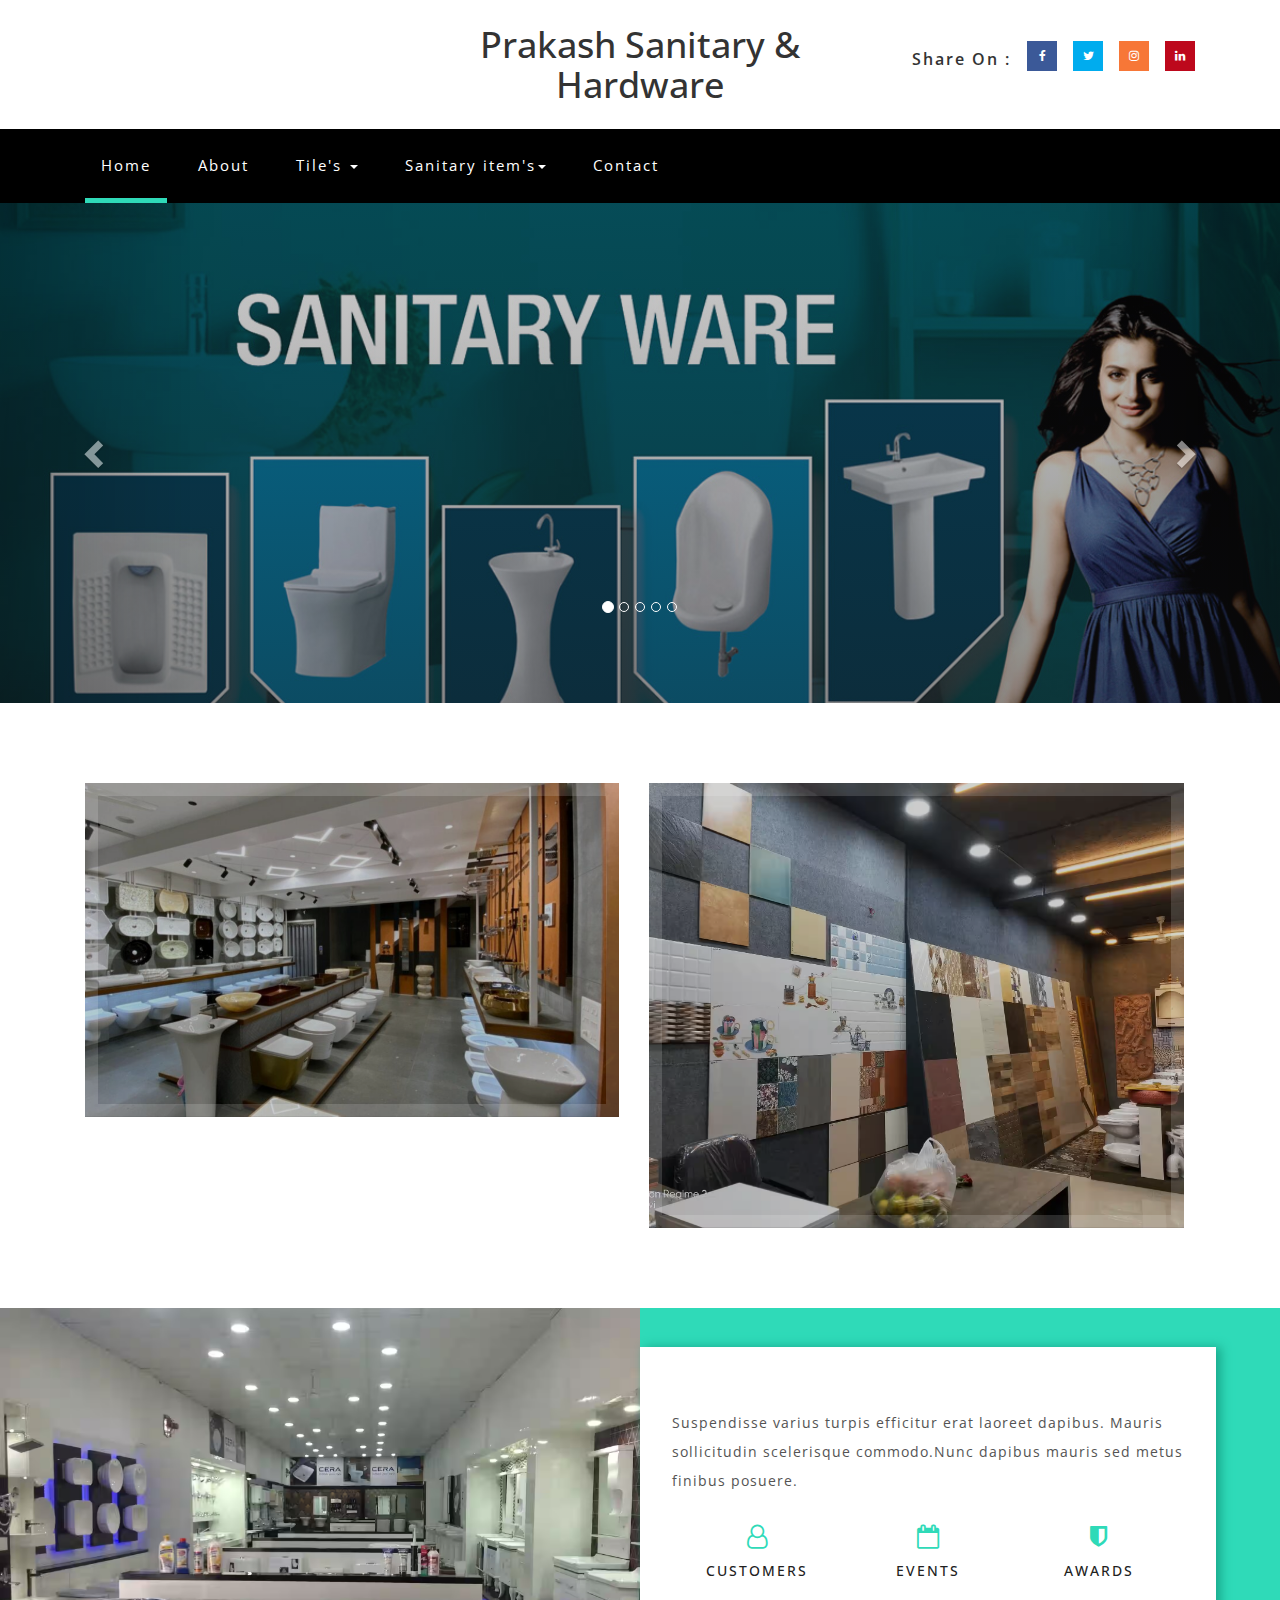
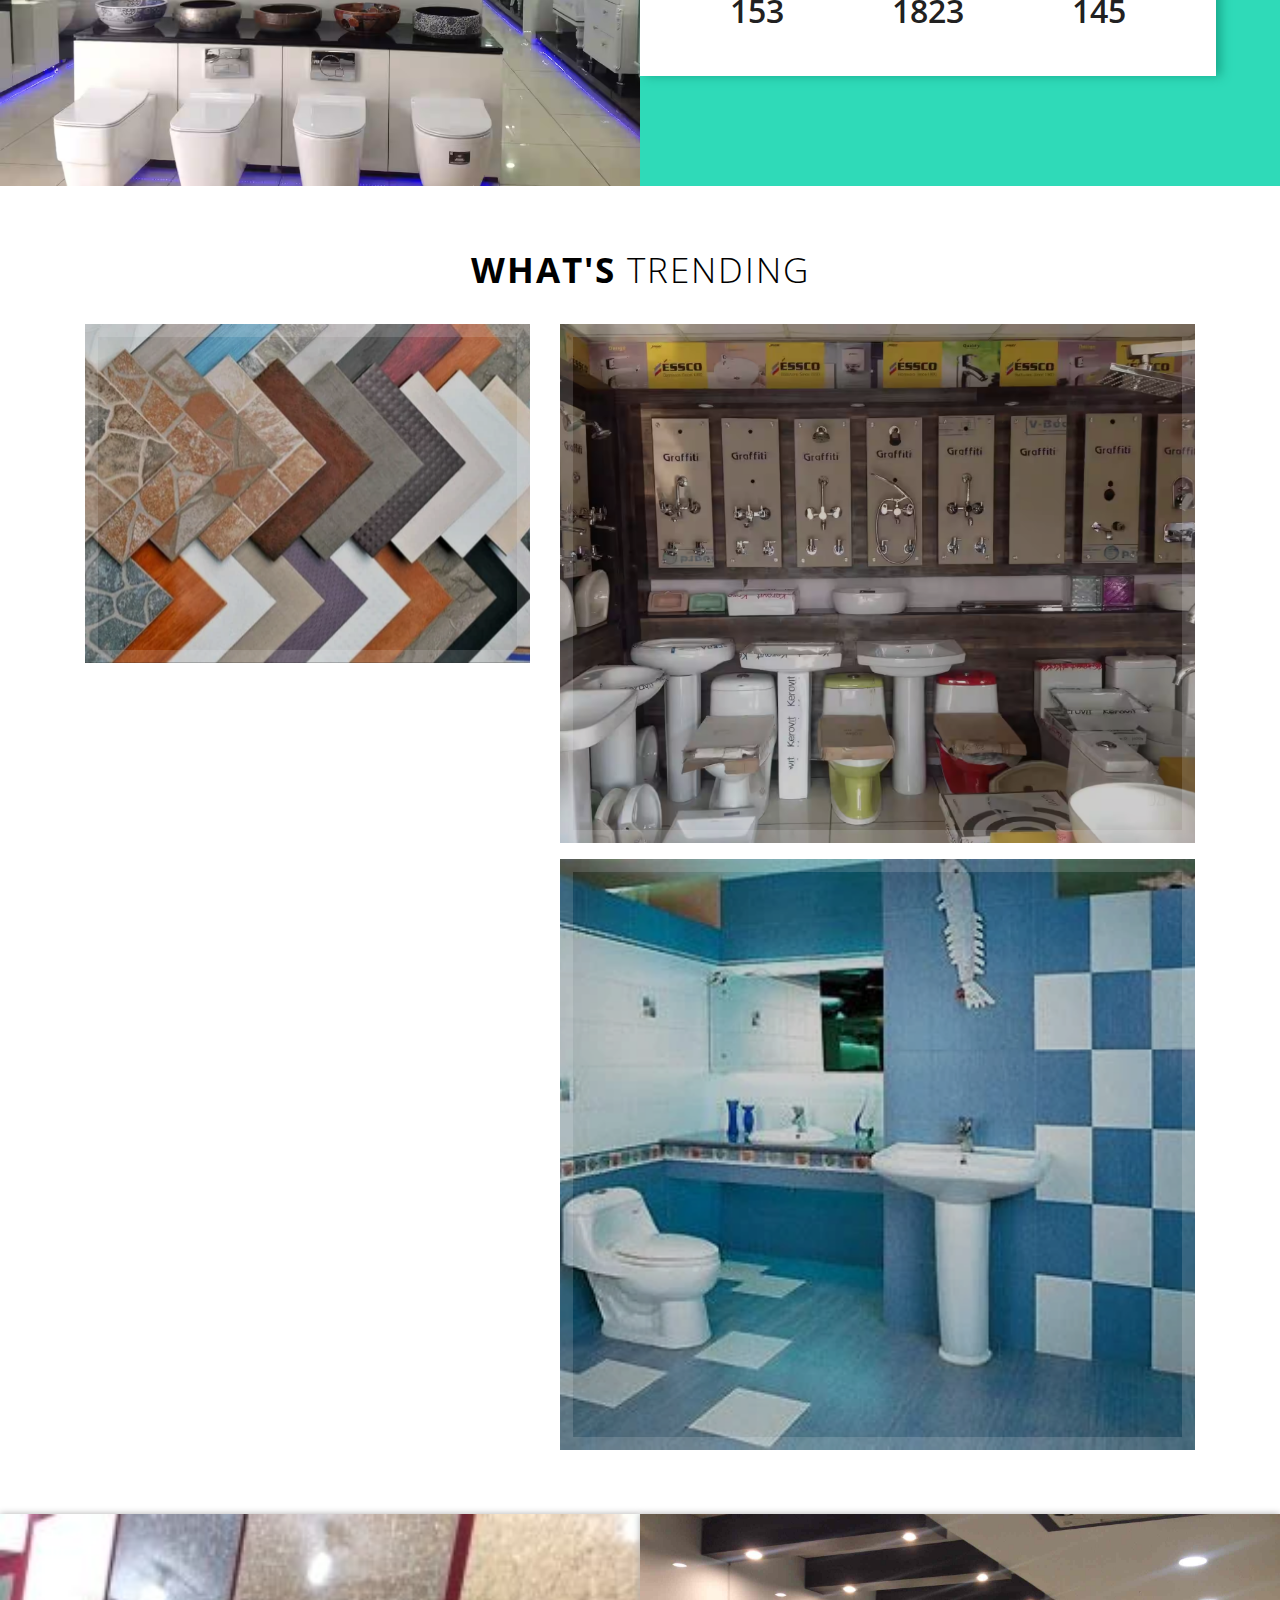
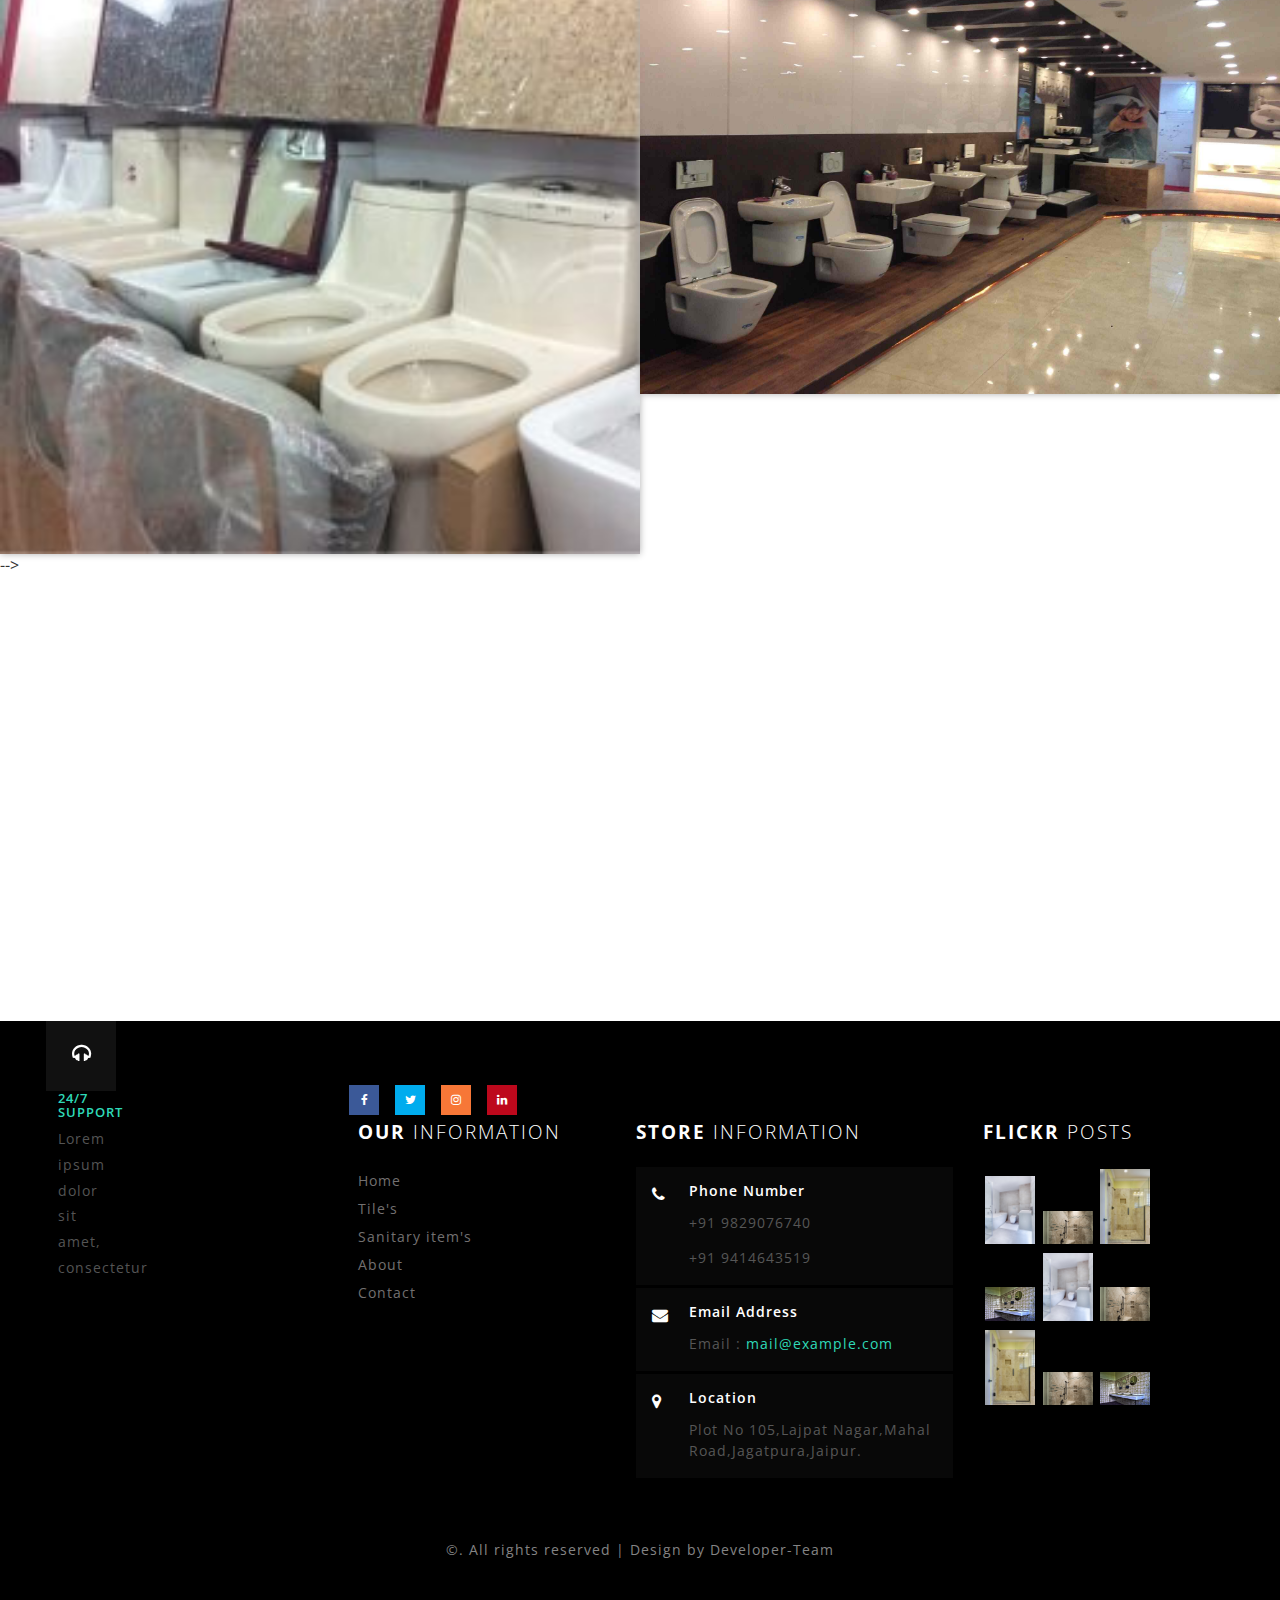
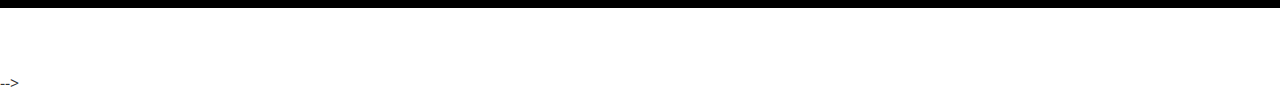
<file: index.html>
<!--
Author: W3layouts
Author URL: http://w3layouts.com
License: Creative Commons Attribution 3.0 Unported
License URL: http://creativecommons.org/licenses/by/3.0/
-->
<!DOCTYPE html>
<html>
<head>
<title>Prakash</title>
<!--/tags -->
<meta name="viewport" content="width=device-width, initial-scale=1">
<meta http-equiv="Content-Type" content="text/html; charset=utf-8" />
<meta name="keywords" content="Elite Shoppy Responsive web template, Bootstrap Web Templates, Flat Web Templates, Android Compatible web template, 
Smartphone Compatible web template, free webdesigns for Nokia, Samsung, LG, SonyEricsson, Motorola web design" />
<script type="application/x-javascript"> addEventListener("load", function() { setTimeout(hideURLbar, 0); }, false);
		function hideURLbar(){ window.scrollTo(0,1); } </script>
<!--//tags -->
<link href="css/bootstrap.css" rel="stylesheet" type="text/css" media="all" />
<link href="css/style.css" rel="stylesheet" type="text/css" media="all" />
<link href="css/font-awesome.css" rel="stylesheet"> 
<link href="css/easy-responsive-tabs.css" rel='stylesheet' type='text/css'/>
<!-- //for bootstrap working -->
<link href="//fonts.googleapis.com/css?family=Open+Sans:300,300i,400,400i,600,600i,700,700i,800" rel="stylesheet">
<link href='//fonts.googleapis.com/css?family=Lato:400,100,100italic,300,300italic,400italic,700,900,900italic,700italic' rel='stylesheet' type='text/css'>
</head>
<body>
<!-- header -->
<div class="header" id="home">
	<div class="container">
		<ul>
		    <!-- <li> <a href="#" data-toggle="modal" data-target="#myModal"><i class="fa fa-unlock-alt" aria-hidden="true"></i> Sign In </a></li>
			<li> <a href="#" data-toggle="modal" data-target="#myModal2"><i class="fa fa-pencil-square-o" aria-hidden="true"></i> Sign Up </a></li>
			<li><i class="fa fa-phone" aria-hidden="true"></i> Call : 01234567898</li>
			<li><i class="fa fa-envelope-o" aria-hidden="true"></i> <a href="mailto:info@example.com">info@example.com</a></li> -->
		</ul>
	</div>
</div>
<!-- //header -->
<!-- header-bot -->
<div class="header-bot">
	<div class="header-bot_inner_wthreeinfo_header_mid">
		<div class="col-md-4 header-middle">
			<form action="#" method="post">
					<!-- <input type="search" name="search" placeholder="Search here..." required="">
					<input type="submit" value=" "> -->
				<div class="clearfix"></div>
			</form>
		</div>
		<!-- header-bot -->
			<div class="col-md-4 logo_agile" style="float:left">
				<h1>Prakash Sanitary & Hardware</h1>
			</div>
        <!-- header-bot -->
		<div class="col-md-4 agileits-social top_content">
						<ul class="social-nav model-3d-0 footer-social w3_agile_social">
						                                   <li class="share">Share On : </li>
															<li><a href="#" class="facebook">
																  <div class="front"><i class="fa fa-facebook" aria-hidden="true"></i></div>
																  <div class="back"><i class="fa fa-facebook" aria-hidden="true"></i></div></a></li>
															<li><a href="#" class="twitter"> 
																  <div class="front"><i class="fa fa-twitter" aria-hidden="true"></i></div>
																  <div class="back"><i class="fa fa-twitter" aria-hidden="true"></i></div></a></li>
															<li><a href="#" class="instagram">
																  <div class="front"><i class="fa fa-instagram" aria-hidden="true"></i></div>
																  <div class="back"><i class="fa fa-instagram" aria-hidden="true"></i></div></a></li>
															<li><a href="#" class="pinterest">
																  <div class="front"><i class="fa fa-linkedin" aria-hidden="true"></i></div>
																  <div class="back"><i class="fa fa-linkedin" aria-hidden="true"></i></div></a></li>
														</ul>



		</div>
		<div class="clearfix"></div>
	</div>
</div>
<!-- //header-bot -->
<!-- banner -->
<div class="ban-top">
	<div class="container">
		<div class="top_nav_left">
			<nav class="navbar navbar-default">
			  <div class="container-fluid">
				<!-- Brand and toggle get grouped for better mobile display -->
				<div class="navbar-header">
				  <button type="button" class="navbar-toggle collapsed" data-toggle="collapse" data-target="#bs-example-navbar-collapse-1" aria-expanded="false">
					<span class="sr-only">Toggle navigation</span>
					<span class="icon-bar"></span>
					<span class="icon-bar"></span>
					<span class="icon-bar"></span>
				  </button>
				</div>
				<!-- Collect the nav links, forms, and other content for toggling -->
				<div class="collapse navbar-collapse menu--shylock" id="bs-example-navbar-collapse-1">
				  <ul class="nav navbar-nav menu__list">
					<li class="active menu__item menu__item--current"><a class="menu__link" href="index.html">Home <span class="sr-only">(current)</span></a></li>
					<li class=" menu__item"><a class="menu__link" href="about.html">About</a></li>
					<li class="dropdown menu__item">
						<a href="#" class="dropdown-toggle menu__link" data-toggle="dropdown" role="button" aria-haspopup="true" aria-expanded="false">Tile's <span class="caret"></span></a>
							<ul class="dropdown-menu multi-column columns-3">
								<div class="agile_inner_drop_nav_info">
									<div class="col-sm-6 multi-gd-img1 multi-gd-text ">
										<a href="mens.html"><img src="images/top2.jpg" alt=" "/></a>
									</div>
									<div class="col-sm-3 multi-gd-img">
										<ul class="multi-column-dropdown">
											<li><a href="mens.html">Floor Tile's</a></li>
											<li><a href="mens.html">Wall Tile's</a></li>
											<li><a href="mens.html">Bathroom Tile's</a></li>
											<!-- <li><a href="mens.html">Watches</a></li> -->
											<li><a href="mens.html">Accessories</a></li>
											<!-- <li><a href="mens.html">Bags</a></li> -->
											<!-- <li><a href="mens.html">Caps & Hats</a></li> -->
										</ul>
									</div>
									<!-- <div class="col-sm-3 multi-gd-img">
										<ul class="multi-column-dropdown">
											<li><a href="mens.html">Jewellery</a></li>
											<li><a href="mens.html">Sunglasses</a></li>
											<li><a href="mens.html">Perfumes</a></li>
											<li><a href="mens.html">Beauty</a></li>
											<li><a href="mens.html">Shirts</a></li>
											<li><a href="mens.html">Sunglasses</a></li>
											<li><a href="mens.html">Swimwear</a></li>
										</ul>
									</div> -->
									<div class="clearfix"></div>
								</div>
							</ul>
					</li>
					<li class="dropdown menu__item">
						<a href="#" class="dropdown-toggle menu__link" data-toggle="dropdown" role="button" aria-haspopup="true" aria-expanded="false">Sanitary item's<span class="caret"></span></a>
							<ul class="dropdown-menu multi-column columns-3">
								<div class="agile_inner_drop_nav_info">
									<div class="col-sm-3 multi-gd-img">
										<ul class="multi-column-dropdown">
											<li><a href="womens.html">Bathroom Sanitary ware</a></li>
											<li><a href="womens.html">Wash Basins</a></li>
											<li><a href="womens.html">Shower</a></li>
											<li><a href="womens.html">Bathtub</a></li>
											<li><a href="womens.html">Accessories</a></li>
											<li><a href="womens.html">Sink</a></li>
											<li><a href="womens.html">Urinals</a></li>
										</ul>
									</div>
									<div class="col-sm-3 multi-gd-img">
										<ul class="multi-column-dropdown">
											<li><a href="womens.html">Toilet Seats</a></li>
											<!-- <li><a href="womens.html">Sunglasses</a></li> -->
											<!-- <li><a href="womens.html">Perfumes</a></li> -->
											<!-- <li><a href="womens.html">Beauty</a></li> -->
											<!-- <li><a href="womens.html">Shirts</a></li> -->
											<!-- <li><a href="womens.html">Sunglasses</a></li> -->
											<!-- <li><a href="womens.html">Swimwear</a></li> -->
										</ul>
									</div>
									<div class="col-sm-6 multi-gd-img multi-gd-text ">
										<a href="womens.html"><img src="images/top1.jpg" alt=" "/></a>
									</div>
									<div class="clearfix"></div>
								</div>
							</ul>
					</li>
					<!-- <li class="menu__item dropdown">
					   <a class="menu__link" href="#" class="dropdown-toggle" data-toggle="dropdown">Short Codes <b class="caret"></b></a>
								<ul class="dropdown-menu agile_short_dropdown">
									<li><a href="icons.html">Web Icons</a></li>
									<li><a href="typography.html">Typography</a></li>
								</ul>
					</li> -->
					<li class=" menu__item"><a class="menu__link" href="contact.html">Contact</a></li>
				  </ul>
				</div>
			  </div>
			</nav>	
		</div>
		<!-- <div class="top_nav_right">
			<div class="wthreecartaits wthreecartaits2 cart cart box_1"> 
						<form action="#" method="post" class="last"> 
						<input type="hidden" name="cmd" value="_cart">
						<input type="hidden" name="display" value="1">
						<button class="w3view-cart" type="submit" name="submit" value=""><i class="fa fa-cart-arrow-down" aria-hidden="true"></i></button>
					</form>  
  
						</div> -->
		</div>
		<div class="clearfix"></div>
	</div>
</div>
<!-- //banner-top -->
<!-- Modal1 -->
		<div class="modal fade" id="myModal" tabindex="-1" role="dialog">
			<div class="modal-dialog">
				<!-- Modal content-->
				<div class="modal-content">
					<div class="modal-header">
						<button type="button" class="close" data-dismiss="modal">&times;</button>
					</div>
						<div class="modal-body modal-body-sub_agile">
						<div class="col-md-8 modal_body_left modal_body_left1">
						<h3 class="agileinfo_sign">Sign In <span>Now</span></h3>
									<form action="#" method="post">
							<div class="styled-input agile-styled-input-top">
								<input type="text" name="Name" required="">
								<label>Name</label>
								<span></span>
							</div>
							<div class="styled-input">
								<input type="email" name="Email" required=""> 
								<label>Email</label>
								<span></span>
							</div> 
							<input type="submit" value="Sign In">
						</form>
						  <ul class="social-nav model-3d-0 footer-social w3_agile_social top_agile_third">
															<li><a href="#" class="facebook">
																  <div class="front"><i class="fa fa-facebook" aria-hidden="true"></i></div>
																  <div class="back"><i class="fa fa-facebook" aria-hidden="true"></i></div></a></li>
															<li><a href="#" class="twitter"> 
																  <div class="front"><i class="fa fa-twitter" aria-hidden="true"></i></div>
																  <div class="back"><i class="fa fa-twitter" aria-hidden="true"></i></div></a></li>
															<li><a href="#" class="instagram">
																  <div class="front"><i class="fa fa-instagram" aria-hidden="true"></i></div>
																  <div class="back"><i class="fa fa-instagram" aria-hidden="true"></i></div></a></li>
															<li><a href="#" class="pinterest">
																  <div class="front"><i class="fa fa-linkedin" aria-hidden="true"></i></div>
																  <div class="back"><i class="fa fa-linkedin" aria-hidden="true"></i></div></a></li>
														</ul>
														<div class="clearfix"></div>
														<p><a href="#" data-toggle="modal" data-target="#myModal2" > Don't have an account?</a></p>

						</div>
						<div class="col-md-4 modal_body_right modal_body_right1">
							<img src="images/log_pic.jpg" alt=" "/>
						</div>
						<div class="clearfix"></div>
					</div>
				</div>
				<!-- //Modal content-->
			</div>
		</div>
<!-- //Modal1 -->
<!-- Modal2 -->
		<div class="modal fade" id="myModal2" tabindex="-1" role="dialog">
			<div class="modal-dialog">
				<!-- Modal content-->
				<div class="modal-content">
					<div class="modal-header">
						<button type="button" class="close" data-dismiss="modal">&times;</button>
					</div>
						<div class="modal-body modal-body-sub_agile">
						<div class="col-md-8 modal_body_left modal_body_left1">
						<h3 class="agileinfo_sign">Sign Up <span>Now</span></h3>
						 <form action="#" method="post">
							<div class="styled-input agile-styled-input-top">
								<input type="text" name="Name" required="">
								<label>Name</label>
								<span></span>
							</div>
							<div class="styled-input">
								<input type="email" name="Email" required=""> 
								<label>Email</label>
								<span></span>
							</div> 
							<div class="styled-input">
								<input type="password" name="password" required=""> 
								<label>Password</label>
								<span></span>
							</div> 
							<div class="styled-input">
								<input type="password" name="Confirm Password" required=""> 
								<label>Confirm Password</label>
								<span></span>
							</div> 
							<input type="submit" value="Sign Up">
						</form>
						  <ul class="social-nav model-3d-0 footer-social w3_agile_social top_agile_third">
															<li><a href="#" class="facebook">
																  <div class="front"><i class="fa fa-facebook" aria-hidden="true"></i></div>
																  <div class="back"><i class="fa fa-facebook" aria-hidden="true"></i></div></a></li>
															<li><a href="#" class="twitter"> 
																  <div class="front"><i class="fa fa-twitter" aria-hidden="true"></i></div>
																  <div class="back"><i class="fa fa-twitter" aria-hidden="true"></i></div></a></li>
															<li><a href="#" class="instagram">
																  <div class="front"><i class="fa fa-instagram" aria-hidden="true"></i></div>
																  <div class="back"><i class="fa fa-instagram" aria-hidden="true"></i></div></a></li>
															<li><a href="#" class="pinterest">
																  <div class="front"><i class="fa fa-linkedin" aria-hidden="true"></i></div>
																  <div class="back"><i class="fa fa-linkedin" aria-hidden="true"></i></div></a></li>
														</ul>
														<div class="clearfix"></div>
														<p><a href="#">By clicking register, I agree to your terms</a></p>

						</div>
						<div class="col-md-4 modal_body_right modal_body_right1">
							<img src="images/log_pic.jpg" alt=" "/>
						</div>
						<div class="clearfix"></div>
					</div>
				</div>
				<!-- //Modal content-->
			</div>
		</div>
<!-- //Modal2 -->

<!-- banner -->
	<div id="myCarousel" class="carousel slide" data-ride="carousel">
		<!-- Indicators -->
		<ol class="carousel-indicators">
			<li data-target="#myCarousel" data-slide-to="0" class="active"></li>
			<li data-target="#myCarousel" data-slide-to="1" class=""></li>
			<li data-target="#myCarousel" data-slide-to="2" class=""></li>
			<li data-target="#myCarousel" data-slide-to="3" class=""></li>
			<li data-target="#myCarousel" data-slide-to="4" class=""></li> 
		</ol>
		<div class="carousel-inner" role="listbox">
			<div class="item active"> 
				<div class="container">
					<div class="carousel-caption">
						<!-- <h3>The Biggest <span>Sale</span></h3>
						<p>Special for today</p> -->
						<!-- <a class="hvr-outline-out button2" href="mens.html"></a> -->
					</div>
				</div>
			</div>
			<div class="item item2"> 
				<div class="container">
					<div class="carousel-caption">
						<!-- <h3>Summer <span>Collection</span></h3>
						<p>New Arrivals On Sale</p> -->
						<!-- <a class="hvr-outline-out button2" href="mens.html"></a> -->
					</div>
				</div>
			</div>
			<div class="item item3"> 
				<div class="container">
					<div class="carousel-caption">
						<!-- <h3>The Biggest <span>Sale</span></h3>
						<p>Special for today</p> -->
						<!-- <a class="hvr-outline-out button2" href="mens.html"></a> -->
					</div>
				</div>
			</div>
			<div class="item item4"> 
				<div class="container">
					<div class="carousel-caption">
						<!-- <h3>Summer <span>Collection</span></h3>
						<p>New Arrivals On Sale</p> -->
						<!-- <a class="hvr-outline-out button2" href="mens.html"></a> -->
					</div>
				</div>
			</div>
			<div class="item item5"> 
				<div class="container">
					<div class="carousel-caption">
						<!-- <h3>The Biggest <span>Sale</span></h3>
						<p>Special for today</p> -->
						<!-- <a class="hvr-outline-out button2" href="mens.html"> </a> -->
					</div>
				</div>
			</div> 
		</div>
		<a class="left carousel-control" href="#myCarousel" role="button" data-slide="prev">
			<span class="glyphicon glyphicon-chevron-left" aria-hidden="true"></span>
			<span class="sr-only">Previous</span>
		</a>
		<a class="right carousel-control" href="#myCarousel" role="button" data-slide="next">
			<span class="glyphicon glyphicon-chevron-right" aria-hidden="true"></span>
			<span class="sr-only">Next</span>
		</a>
		<!-- The Modal -->
    </div> 
	<!-- //banner -->
    <div class="banner_bottom_agile_info">
	    <div class="container">
            <div class="banner_bottom_agile_info_inner_w3ls">
    	           <div class="col-md-6 wthree_banner_bottom_grid_three_left1 grid">
						<figure class="effect-roxy">
							<img src="images/bottom1.jpg" alt=" " class="img-responsive" />
							<figcaption>
								<!-- <h3><span>F</span>all Ahead</h3>
								<p>New Arrivals</p> -->
							</figcaption>			
						</figure>
					</div>
					 <div class="col-md-6 wthree_banner_bottom_grid_three_left1 grid">
						<figure class="effect-roxy">
							<img src="images/bottom2.jpg" alt=" " class="img-responsive" />
							<figcaption>
								<!-- <h3><span>F</span>all Ahead</h3>
								<p>New Arrivals</p> -->
							</figcaption>			
						</figure>
					</div>
					<div class="clearfix"></div>
		    </div> 
		 </div> 
    </div>
	<!-- schedule-bottom -->
	<div class="schedule-bottom">
		<div class="col-md-6 agileinfo_schedule_bottom_left">
			<img src="images/mid.jpg" alt=" " class="img-responsive" />
		</div>
		<div class="col-md-6 agileits_schedule_bottom_right">
			<div class="w3ls_schedule_bottom_right_grid">
				<!-- <h3>Save up to <span>50%</span> in this week</h3> -->
				<p>Suspendisse varius turpis efficitur erat laoreet dapibus. 
					Mauris sollicitudin scelerisque commodo.Nunc dapibus mauris sed metus finibus posuere.</p>
				<div class="col-md-4 w3l_schedule_bottom_right_grid1">
					<i class="fa fa-user-o" aria-hidden="true"></i>
					<h4>Customers</h4>
					<h5 class="counter">153</h5>
				</div>
				<div class="col-md-4 w3l_schedule_bottom_right_grid1">
					<i class="fa fa-calendar-o" aria-hidden="true"></i>
					<h4>Events</h4>
					<h5 class="counter">1823</h5>
				</div>
				<div class="col-md-4 w3l_schedule_bottom_right_grid1">
					<i class="fa fa-shield" aria-hidden="true"></i>
					<h4>Awards</h4>
					<h5 class="counter">145</h5>
				</div>
				<div class="clearfix"> </div>
			</div>
		</div>
		<div class="clearfix"> </div>
	</div>
<!-- //schedule-bottom -->
  <!-- banner-bootom-w3-agileits -->
	<div class="banner-bootom-w3-agileits">
	<div class="container">
		<h3 class="wthree_text_info">What's <span>Trending</span></h3>
	
		<div class="col-md-5 bb-grids bb-left-agileits-w3layouts">
			<a href="womens.html">
			   <div class="bb-left-agileits-w3layouts-inner grid">
					<figure class="effect-roxy">
							<img src="images/bb1.jpg" alt=" " class="img-responsive" />
							<figcaption>
								<!-- <h3><span>S</span>ale </h3>
								<p>Upto 55%</p> -->
							</figcaption>			
						</figure>
			    </div>
			</a>
		</div>
		<div class="col-md-7 bb-grids bb-middle-agileits-w3layouts">
		      <a href="mens.html">
		       <div class="bb-middle-agileits-w3layouts grid">
			           <figure class="effect-roxy">
							<img src="images/bottom3.jpg" alt=" " class="img-responsive" />
							<figcaption>
								<!-- <h3><span>S</span>ale </h3>
								<p>Upto 55%</p> -->
							</figcaption>			
						</figure>
		        </div>
				</a>
				<a href="mens.html">
		      <div class="bb-middle-agileits-w3layouts forth grid">
						<figure class="effect-roxy">
							<img src="images/bottom4.jpg" alt=" " class="img-responsive">
							<figcaption>
								<!-- <h3><span>S</span>ale </h3>
								<p>Upto 65%</p> -->
							</figcaption>		
						</figure>
					</div>
					</a>
		<div class="clearfix"></div>
	</div>
	</div>
    </div>
<!--/grids-->
      <div class="agile_last_double_sectionw3ls">
            <div class="col-md-6 multi-gd-img multi-gd-text ">
					<a href="womens.html"><img src="images/bot_1.jpg" alt=" ">
						<!-- <h4>Flat <span>50%</span> offer</h4> -->
					</a>
					
			</div>
			 <div class="col-md-6 multi-gd-img multi-gd-text ">
					<a href="womens.html"><img src="images/bot_2.jpg" alt=" ">
						<!-- <h4>Flat <span>50%</span> offer</h4> -->
					</a>
			</div>
			<div class="clearfix"></div>
	   </div>							
<!--/grids-->
<!-- /new_arrivals --> 
	<!-- <div class="new_arrivals_agile_w3ls_info"> 
		<div class="container">
		    <h3 class="wthree_text_info">New <span>Arrivals</span></h3>		
				<div id="horizontalTab">
						<ul class="resp-tabs-list">
							<li> Men's</li>
							<li> Women's</li>
							<li> Bags</li>
							<li> Footwear</li>
						</ul>
					<div class="resp-tabs-container">
					/tab_one
						<div class="tab1">
							<div class="col-md-3 product-men">
								<div class="men-pro-item simpleCart_shelfItem">
									<div class="men-thumb-item">
										<img src="images/m1.jpg" alt="" class="pro-image-front">
										<img src="images/m1.jpg" alt="" class="pro-image-back">
											<div class="men-cart-pro">
												<div class="inner-men-cart-pro">
													<a href="single.html" class="link-product-add-cart">Quick View</a>
												</div>
											</div>
											<span class="product-new-top">New</span>
											
									</div>
									<div class="item-info-product ">
										<h4><a href="single.html">Formal Blue Shirt</a></h4>
										<div class="info-product-price">
											<span class="item_price">$45.99</span>
											<del>$69.71</del>
										</div>
										<div class="snipcart-details top_brand_home_details item_add single-item hvr-outline-out button2">
															<form action="#" method="post">
																<fieldset>
																	<input type="hidden" name="cmd" value="_cart" />
																	<input type="hidden" name="add" value="1" />
																	<input type="hidden" name="business" value=" " />
																	<input type="hidden" name="item_name" value="Formal Blue Shirt" />
																	<input type="hidden" name="amount" value="30.99" />
																	<input type="hidden" name="discount_amount" value="1.00" />
																	<input type="hidden" name="currency_code" value="USD" />
																	<input type="hidden" name="return" value=" " />
																	<input type="hidden" name="cancel_return" value=" " />
																	<input type="submit" name="submit" value="Add to cart" class="button" />
																</fieldset>
															</form>
														</div>
																			
									</div>
								</div>
							</div>
							<div class="col-md-3 product-men">
								<div class="men-pro-item simpleCart_shelfItem">
									<div class="men-thumb-item">
										<img src="images/m2.jpg" alt="" class="pro-image-front">
										<img src="images/m2.jpg" alt="" class="pro-image-back">
											<div class="men-cart-pro">
												<div class="inner-men-cart-pro">
													<a href="single.html" class="link-product-add-cart">Quick View</a>
												</div>
											</div>
											<span class="product-new-top">New</span>
											
									</div>
									<div class="item-info-product ">
										<h4><a href="single.html">Gabi Full Sleeve Sweatshirt</a></h4>
										<div class="info-product-price">
											<span class="item_price">$45.99</span>
											<del>$69.71</del>
										</div>
										<div class="snipcart-details top_brand_home_details item_add single-item hvr-outline-out button2">
															<form action="#" method="post">
																<fieldset>
																	<input type="hidden" name="cmd" value="_cart" />
																	<input type="hidden" name="add" value="1" />
																	<input type="hidden" name="business" value=" " />
																	<input type="hidden" name="item_name" value="Sweatshirt" />
																	<input type="hidden" name="amount" value="30.99" />
																	<input type="hidden" name="discount_amount" value="1.00" />
																	<input type="hidden" name="currency_code" value="USD" />
																	<input type="hidden" name="return" value=" " />
																	<input type="hidden" name="cancel_return" value=" " />
																	<input type="submit" name="submit" value="Add to cart" class="button" />
																</fieldset>
															</form>
														</div>
																			
									</div>
								</div>
							</div>
                            <div class="col-md-3 product-men">
								<div class="men-pro-item simpleCart_shelfItem">
									<div class="men-thumb-item">
										<img src="images/m3.jpg" alt="" class="pro-image-front">
										<img src="images/m3.jpg" alt="" class="pro-image-back">
											<div class="men-cart-pro">
												<div class="inner-men-cart-pro">
													<a href="single.html" class="link-product-add-cart">Quick View</a>
												</div>
											</div>
											<span class="product-new-top">New</span>
											
									</div>
									<div class="item-info-product ">
										<h4><a href="single.html">Dark Blue Track Pants</a></h4>
										<div class="info-product-price">
											<span class="item_price">$80.99</span>
											<del>$89.71</del>
										</div>
										<div class="snipcart-details top_brand_home_details item_add single-item hvr-outline-out button2">
															<form action="#" method="post">
																<fieldset>
																	<input type="hidden" name="cmd" value="_cart" />
																	<input type="hidden" name="add" value="1" />
																	<input type="hidden" name="business" value=" " />
																	<input type="hidden" name="item_name" value="Dark Blue Track Pants" />
																	<input type="hidden" name="amount" value="30.99" />
																	<input type="hidden" name="discount_amount" value="1.00" />
																	<input type="hidden" name="currency_code" value="USD" />
																	<input type="hidden" name="return" value=" " />
																	<input type="hidden" name="cancel_return" value=" " />
																	<input type="submit" name="submit" value="Add to cart" class="button" />
																</fieldset>
															</form>
														</div>
																			
									</div>
								</div>
							</div>
							<div class="col-md-3 product-men">
								<div class="men-pro-item simpleCart_shelfItem">
									<div class="men-thumb-item">
										<img src="images/m4.jpg" alt="" class="pro-image-front">
										<img src="images/m4.jpg" alt="" class="pro-image-back">
											<div class="men-cart-pro">
												<div class="inner-men-cart-pro">
													<a href="single.html" class="link-product-add-cart">Quick View</a>
												</div>
											</div>
											<span class="product-new-top">New</span>
											
									</div>
									<div class="item-info-product ">
										<h4><a href="single.html">Round Neck Black T-Shirt</a></h4>
										<div class="info-product-price">
											<span class="item_price">$190.99</span>
											<del>$159.71</del>
										</div>
										<div class="snipcart-details top_brand_home_details item_add single-item hvr-outline-out button2">
															<form action="#" method="post">
																<fieldset>
																	<input type="hidden" name="cmd" value="_cart" />
																	<input type="hidden" name="add" value="1" />
																	<input type="hidden" name="business" value=" " />
																	<input type="hidden" name="item_name" value="Black T-Shirt" />
																	<input type="hidden" name="amount" value="30.99" />
																	<input type="hidden" name="discount_amount" value="1.00" />
																	<input type="hidden" name="currency_code" value="USD" />
																	<input type="hidden" name="return" value=" " />
																	<input type="hidden" name="cancel_return" value=" " />
																	<input type="submit" name="submit" value="Add to cart" class="button" />
																</fieldset>
															</form>
														</div>
																			
									</div>
								</div>
							</div>
							<div class="col-md-3 product-men">
								<div class="men-pro-item simpleCart_shelfItem">
									<div class="men-thumb-item">
										<img src="images/m5.jpg" alt="" class="pro-image-front">
										<img src="images/m5.jpg" alt="" class="pro-image-back">
											<div class="men-cart-pro">
												<div class="inner-men-cart-pro">
													<a href="single.html" class="link-product-add-cart">Quick View</a>
												</div>
											</div>
											<span class="product-new-top">New</span>
											
									</div>
									<div class="item-info-product ">
										<h4><a href="single.html">Men's Black Jeans</a></h4>
										<div class="info-product-price">
											<span class="item_price">$60.99</span>
											<del>$90.71</del>
										</div>
										<div class="snipcart-details top_brand_home_details item_add single-item hvr-outline-out button2">
															<form action="#" method="post">
																<fieldset>
																	<input type="hidden" name="cmd" value="_cart" />
																	<input type="hidden" name="add" value="1" />
																	<input type="hidden" name="business" value=" " />
																	<input type="hidden" name="item_name" value="Men's Black Jeans" />
																	<input type="hidden" name="amount" value="30.99" />
																	<input type="hidden" name="discount_amount" value="1.00" />
																	<input type="hidden" name="currency_code" value="USD" />
																	<input type="hidden" name="return" value=" " />
																	<input type="hidden" name="cancel_return" value=" " />
																	<input type="submit" name="submit" value="Add to cart" class="button" />
																</fieldset>
															</form>
														</div>
																			
									</div>
								</div>
							</div>
								<div class="col-md-3 product-men">
								<div class="men-pro-item simpleCart_shelfItem">
									<div class="men-thumb-item">
										<img src="images/m7.jpg" alt="" class="pro-image-front">
										<img src="images/m7.jpg" alt="" class="pro-image-back">
											<div class="men-cart-pro">
												<div class="inner-men-cart-pro">
													<a href="single.html" class="link-product-add-cart">Quick View</a>
												</div>
											</div>
											<span class="product-new-top">New</span>
											
									</div>
									<div class="item-info-product ">
										<h4><a href="single.html">Analog Watch</a></h4>
										<div class="info-product-price">
											<span class="item_price">$160.99</span>
											<del>$290.71</del>
										</div>
										<div class="snipcart-details top_brand_home_details item_add single-item hvr-outline-out button2">
															<form action="#" method="post">
																<fieldset>
																	<input type="hidden" name="cmd" value="_cart" />
																	<input type="hidden" name="add" value="1" />
																	<input type="hidden" name="business" value=" " />
																	<input type="hidden" name="item_name" value="Analog Watch" />
																	<input type="hidden" name="amount" value="30.99" />
																	<input type="hidden" name="discount_amount" value="1.00" />
																	<input type="hidden" name="currency_code" value="USD" />
																	<input type="hidden" name="return" value=" " />
																	<input type="hidden" name="cancel_return" value=" " />
																	<input type="submit" name="submit" value="Add to cart" class="button" />
																</fieldset>
															</form>
														</div>
																			
									</div>
								</div>
							</div>
								<div class="col-md-3 product-men">
								<div class="men-pro-item simpleCart_shelfItem">
									<div class="men-thumb-item">
										<img src="images/m6.jpg" alt="" class="pro-image-front">
										<img src="images/m6.jpg" alt="" class="pro-image-back">
											<div class="men-cart-pro">
												<div class="inner-men-cart-pro">
													<a href="single.html" class="link-product-add-cart">Quick View</a>
												</div>
											</div>
											<span class="product-new-top">New</span>
											
									</div>
									<div class="item-info-product ">
										<h4><a href="single.html">Reversible Belt</a></h4>
										<div class="info-product-price">
											<span class="item_price">$30.99</span>
											<del>$50.71</del>
										</div>
										<div class="snipcart-details top_brand_home_details item_add single-item hvr-outline-out button2">
															<form action="#" method="post">
																<fieldset>
																	<input type="hidden" name="cmd" value="_cart" />
																	<input type="hidden" name="add" value="1" />
																	<input type="hidden" name="business" value=" " />
																	<input type="hidden" name="item_name" value="Reversible Belt" />
																	<input type="hidden" name="amount" value="30.99" />
																	<input type="hidden" name="discount_amount" value="1.00" />
																	<input type="hidden" name="currency_code" value="USD" />
																	<input type="hidden" name="return" value=" " />
																	<input type="hidden" name="cancel_return" value=" " />
																	<input type="submit" name="submit" value="Add to cart" class="button" />
																</fieldset>
															</form>
														</div>
																			
									</div>
								</div>
							</div>
								<div class="col-md-3 product-men">
								<div class="men-pro-item simpleCart_shelfItem">
									<div class="men-thumb-item">
										<img src="images/m8.jpg" alt="" class="pro-image-front">
										<img src="images/m8.jpg" alt="" class="pro-image-back">
											<div class="men-cart-pro">
												<div class="inner-men-cart-pro">
													<a href="single.html" class="link-product-add-cart">Quick View</a>
												</div>
											</div>
											<span class="product-new-top">New</span>
											
									</div>
									<div class="item-info-product ">
										<h4><a href="single.html">Party Men's Blazer</a></h4>
										<div class="info-product-price">
											<span class="item_price">$260.99</span>
											<del>$390.71</del>
										</div>
										<div class="snipcart-details top_brand_home_details item_add single-item hvr-outline-out button2">
															<form action="#" method="post">
																<fieldset>
																	<input type="hidden" name="cmd" value="_cart" />
																	<input type="hidden" name="add" value="1" />
																	<input type="hidden" name="business" value=" " />
																	<input type="hidden" name="item_name" value="Party Men's Blazer" />
																	<input type="hidden" name="amount" value="30.99" />
																	<input type="hidden" name="discount_amount" value="1.00" />
																	<input type="hidden" name="currency_code" value="USD" />
																	<input type="hidden" name="return" value=" " />
																	<input type="hidden" name="cancel_return" value=" " />
																	<input type="submit" name="submit" value="Add to cart" class="button" />
																</fieldset>
															</form>
														</div>
																			
									</div>
								</div>
							</div>
							<div class="clearfix"></div>
						</div> 
						//tab_one-->
						<!--/tab_two-->
						<!-- <div class="tab2">
							 <div class="col-md-3 product-men">
								<div class="men-pro-item simpleCart_shelfItem">
									<div class="men-thumb-item">
										<img src="images/w1.jpg" alt="" class="pro-image-front">
										<img src="images/w1.jpg" alt="" class="pro-image-back">
											<div class="men-cart-pro">
												<div class="inner-men-cart-pro">
													<a href="single.html" class="link-product-add-cart">Quick View</a>
												</div>
											</div>
											<span class="product-new-top">New</span>
											
									</div>
									<div class="item-info-product ">
										<h4><a href="single.html">A-line Black Skirt</a></h4>
										<div class="info-product-price">
											<span class="item_price">$130.99</span>
											<del>$189.71</del>
										</div>
										<div class="snipcart-details top_brand_home_details item_add single-item hvr-outline-out button2">
															<form action="#" method="post">
																<fieldset>
																	<input type="hidden" name="cmd" value="_cart" />
																	<input type="hidden" name="add" value="1" />
																	<input type="hidden" name="business" value=" " />
																	<input type="hidden" name="item_name" value="A-line Black Skirt" />
																	<input type="hidden" name="amount" value="30.99" />
																	<input type="hidden" name="discount_amount" value="1.00" />
																	<input type="hidden" name="currency_code" value="USD" />
																	<input type="hidden" name="return" value=" " />
																	<input type="hidden" name="cancel_return" value=" " />
																	<input type="submit" name="submit" value="Add to cart" class="button" />
																</fieldset>
															</form>
														</div>
																			
									</div>
								</div>
							</div>
							<div class="col-md-3 product-men">
								<div class="men-pro-item simpleCart_shelfItem">
									<div class="men-thumb-item">
										<img src="images/w2.jpg" alt="" class="pro-image-front">
										<img src="images/w2.jpg" alt="" class="pro-image-back">
											<div class="men-cart-pro">
												<div class="inner-men-cart-pro">
													<a href="single.html" class="link-product-add-cart">Quick View</a>
												</div>
											</div>
											<span class="product-new-top">New</span>
											
									</div>
									<div class="item-info-product ">
										<h4><a href="single.html">Sleeveless Solid Blue Top</a></h4>
										<div class="info-product-price">
											<span class="item_price">$140.99</span>
											<del>$189.71</del>
										</div>
										<div class="snipcart-details top_brand_home_details item_add single-item hvr-outline-out button2">
															<form action="#" method="post">
																<fieldset>
																	<input type="hidden" name="cmd" value="_cart" />
																	<input type="hidden" name="add" value="1" />
																	<input type="hidden" name="business" value=" " />
																	<input type="hidden" name="item_name" value="Sleeveless Solid Blue Top" />
																	<input type="hidden" name="amount" value="30.99" />
																	<input type="hidden" name="discount_amount" value="1.00" />
																	<input type="hidden" name="currency_code" value="USD" />
																	<input type="hidden" name="return" value=" " />
																	<input type="hidden" name="cancel_return" value=" " />
																	<input type="submit" name="submit" value="Add to cart" class="button" />
																</fieldset>
															</form>
														</div>
																			
									</div>
								</div>
							</div>
							<div class="col-md-3 product-men">
								<div class="men-pro-item simpleCart_shelfItem">
									<div class="men-thumb-item">
										<img src="images/w3.jpg" alt="" class="pro-image-front">
										<img src="images/w3.jpg" alt="" class="pro-image-back">
											<div class="men-cart-pro">
												<div class="inner-men-cart-pro">
													<a href="single.html" class="link-product-add-cart">Quick View</a>
												</div>
											</div>
											<span class="product-new-top">New</span>
											
									</div>
									<div class="item-info-product ">
										<h4><a href="single.html">Skinny Jeans</a></h4>
										<div class="info-product-price">
											<span class="item_price">$150.99</span>
											<del>$189.71</del>
										</div>
										<div class="snipcart-details top_brand_home_details item_add single-item hvr-outline-out button2">
															<form action="#" method="post">
																<fieldset>
																	<input type="hidden" name="cmd" value="_cart" />
																	<input type="hidden" name="add" value="1" />
																	<input type="hidden" name="business" value=" " />
																	<input type="hidden" name="item_name" value="Skinny Jeans " />
																	<input type="hidden" name="amount" value="30.99" />
																	<input type="hidden" name="discount_amount" value="1.00" />
																	<input type="hidden" name="currency_code" value="USD" />
																	<input type="hidden" name="return" value=" " />
																	<input type="hidden" name="cancel_return" value=" " />
																	<input type="submit" name="submit" value="Add to cart" class="button" />
																</fieldset>
															</form>
														</div>
																			
									</div>
								</div>
							</div>
							<div class="col-md-3 product-men">
								<div class="men-pro-item simpleCart_shelfItem">
									<div class="men-thumb-item">
										<img src="images/w4.jpg" alt="" class="pro-image-front">
										<img src="images/w4.jpg" alt="" class="pro-image-back">
											<div class="men-cart-pro">
												<div class="inner-men-cart-pro">
													<a href="single.html" class="link-product-add-cart">Quick View</a>
												</div>
											</div>
											<span class="product-new-top">New</span>
											
									</div>
									<div class="item-info-product ">
										<h4><a href="single.html">Black Basic Shorts</a></h4>
										<div class="info-product-price">
											<span class="item_price">$120.99</span>
											<del>$189.71</del>
										</div>
										<div class="snipcart-details top_brand_home_details item_add single-item hvr-outline-out button2">
															<form action="#" method="post">
																<fieldset>
																	<input type="hidden" name="cmd" value="_cart" />
																	<input type="hidden" name="add" value="1" />
																	<input type="hidden" name="business" value=" " />
																	<input type="hidden" name="item_name" value="Black Basic Shorts" />
																	<input type="hidden" name="amount" value="30.99" />
																	<input type="hidden" name="discount_amount" value="1.00" />
																	<input type="hidden" name="currency_code" value="USD" />
																	<input type="hidden" name="return" value=" " />
																	<input type="hidden" name="cancel_return" value=" " />
																	<input type="submit" name="submit" value="Add to cart" class="button" />
																</fieldset>
															</form>
														</div>
																			
									</div>
								</div>
							</div>
							<div class="col-md-3 product-men">
								<div class="men-pro-item simpleCart_shelfItem">
									<div class="men-thumb-item">
										<img src="images/w5.jpg" alt="" class="pro-image-front">
										<img src="images/w5.jpg" alt="" class="pro-image-back">
											<div class="men-cart-pro">
												<div class="inner-men-cart-pro">
													<a href="single.html" class="link-product-add-cart">Quick View</a>
												</div>
											</div>
											<span class="product-new-top">New</span>
											
									</div>
									<div class="item-info-product ">
										<h4><a href="single.html">Pink Track Pants</a></h4>
										<div class="info-product-price">
											<span class="item_price">$220.99</span>
											<del>$389.71</del>
										</div>
										<div class="snipcart-details top_brand_home_details item_add single-item hvr-outline-out button2">
															<form action="#" method="post">
																<fieldset>
																	<input type="hidden" name="cmd" value="_cart" />
																	<input type="hidden" name="add" value="1" />
																	<input type="hidden" name="business" value=" " />
																	<input type="hidden" name="item_name" value="Pink Track Pants" />
																	<input type="hidden" name="amount" value="30.99" />
																	<input type="hidden" name="discount_amount" value="1.00" />
																	<input type="hidden" name="currency_code" value="USD" />
																	<input type="hidden" name="return" value=" " />
																	<input type="hidden" name="cancel_return" value=" " />
																	<input type="submit" name="submit" value="Add to cart" class="button" />
																</fieldset>
															</form>
														</div>
																			
									</div>
								</div>
							</div>
							<div class="col-md-3 product-men">
								<div class="men-pro-item simpleCart_shelfItem">
									<div class="men-thumb-item">
										<img src="images/w6.jpg" alt="" class="pro-image-front">
										<img src="images/w6.jpg" alt="" class="pro-image-back">
											<div class="men-cart-pro">
												<div class="inner-men-cart-pro">
													<a href="single.html" class="link-product-add-cart">Quick View</a>
												</div>
											</div>
											<span class="product-new-top">New</span>
											
									</div>
									<div class="item-info-product ">
										<h4><a href="single.html">Analog Watch</a></h4>
										<div class="info-product-price">
											<span class="item_price">$320.99</span>
											<del>$489.71</del>
										</div>
										<div class="snipcart-details top_brand_home_details item_add single-item hvr-outline-out button2">
															<form action="#" method="post">
																<fieldset>
																	<input type="hidden" name="cmd" value="_cart" />
																	<input type="hidden" name="add" value="1" />
																	<input type="hidden" name="business" value=" " />
																	<input type="hidden" name="item_name" value="Analog Watch" />
																	<input type="hidden" name="amount" value="30.99" />
																	<input type="hidden" name="discount_amount" value="1.00" />
																	<input type="hidden" name="currency_code" value="USD" />
																	<input type="hidden" name="return" value=" " />
																	<input type="hidden" name="cancel_return" value=" " />
																	<input type="submit" name="submit" value="Add to cart" class="button" />
																</fieldset>
															</form>
														</div>
																			
									</div>
								</div>
							</div>
						    <div class="col-md-3 product-men">
								<div class="men-pro-item simpleCart_shelfItem">
									<div class="men-thumb-item">
										<img src="images/w7.jpg" alt="" class="pro-image-front">
										<img src="images/w7.jpg" alt="" class="pro-image-back">
											<div class="men-cart-pro">
												<div class="inner-men-cart-pro">
													<a href="single.html" class="link-product-add-cart">Quick View</a>
												</div>
											</div>
											<span class="product-new-top">New</span>
											
									</div>
									<div class="item-info-product ">
										<h4><a href="single.html">Ankle Length Socks</a></h4>
										<div class="info-product-price">
											<span class="item_price">$100.99</span>
											<del>$159.71</del>
										</div>
										<div class="snipcart-details top_brand_home_details item_add single-item hvr-outline-out button2">
															<form action="#" method="post">
																<fieldset>
																	<input type="hidden" name="cmd" value="_cart" />
																	<input type="hidden" name="add" value="1" />
																	<input type="hidden" name="business" value=" " />
																	<input type="hidden" name="item_name" value="Ankle Length Socks" />
																	<input type="hidden" name="amount" value="30.99" />
																	<input type="hidden" name="discount_amount" value="1.00" />
																	<input type="hidden" name="currency_code" value="USD" />
																	<input type="hidden" name="return" value=" " />
																	<input type="hidden" name="cancel_return" value=" " />
																	<input type="submit" name="submit" value="Add to cart" class="button" />
																</fieldset>
															</form>
														</div>
																			
									</div>
								</div>
							</div>
								<div class="col-md-3 product-men">
								<div class="men-pro-item simpleCart_shelfItem">
									<div class="men-thumb-item">
										<img src="images/w8.jpg" alt="" class="pro-image-front">
										<img src="images/w8.jpg" alt="" class="pro-image-back">
											<div class="men-cart-pro">
												<div class="inner-men-cart-pro">
													<a href="single.html" class="link-product-add-cart">Quick View</a>
												</div>
											</div>
											<span class="product-new-top">New</span>
											
									</div>
									<div class="item-info-product ">
										<h4><a href="single.html">Reebok Women's Tights</a></h4>
										<div class="info-product-price">
											<span class="item_price">$130.99</span>
											<del>$169.71</del>
										</div>
										<div class="snipcart-details top_brand_home_details item_add single-item hvr-outline-out button2">
															<form action="#" method="post">
																<fieldset>
																	<input type="hidden" name="cmd" value="_cart" />
																	<input type="hidden" name="add" value="1" />
																	<input type="hidden" name="business" value=" " />
																	<input type="hidden" name="item_name" value="Reebok Women's Tights" />
																	<input type="hidden" name="amount" value="30.99" />
																	<input type="hidden" name="discount_amount" value="1.00" />
																	<input type="hidden" name="currency_code" value="USD" />
																	<input type="hidden" name="return" value=" " />
																	<input type="hidden" name="cancel_return" value=" " />
																	<input type="submit" name="submit" value="Add to cart" class="button" />
																</fieldset>
															</form>
														</div>
																			
									</div>
								</div>
							</div>
							<div class="clearfix"></div>
						</div>
					 <//tab_two-->
						<!-- <div class="tab3">
								
						<div class="col-md-3 product-men">
								<div class="men-pro-item simpleCart_shelfItem">
									<div class="men-thumb-item">
										<img src="images/b1.jpg" alt="" class="pro-image-front">
										<img src="images/b1.jpg" alt="" class="pro-image-back">
											<div class="men-cart-pro">
												<div class="inner-men-cart-pro">
													<a href="single.html" class="link-product-add-cart">Quick View</a>
												</div>
											</div>
											<span class="product-new-top">New</span>
											
									</div>
									<div class="item-info-product ">
										<h4><a href="single.html">Laptop Messenger Bag</a></h4>
										<div class="info-product-price">
											<span class="item_price">$140.99</span>
											<del>$169.71</del>
										</div>
										<div class="snipcart-details top_brand_home_details item_add single-item hvr-outline-out button2">
															<form action="#" method="post">
																<fieldset>
																	<input type="hidden" name="cmd" value="_cart" />
																	<input type="hidden" name="add" value="1" />
																	<input type="hidden" name="business" value=" " />
																	<input type="hidden" name="item_name" value=" Laptop Messenger Bag" />
																	<input type="hidden" name="amount" value="30.99" />
																	<input type="hidden" name="discount_amount" value="1.00" />
																	<input type="hidden" name="currency_code" value="USD" />
																	<input type="hidden" name="return" value=" " />
																	<input type="hidden" name="cancel_return" value=" " />
																	<input type="submit" name="submit" value="Add to cart" class="button" />
																</fieldset>
															</form>
														</div>
																			
									</div>
								</div>
							</div>
							<div class="col-md-3 product-men">
								<div class="men-pro-item simpleCart_shelfItem">
									<div class="men-thumb-item">
										<img src="images/b2.jpg" alt="" class="pro-image-front">
										<img src="images/b2.jpg" alt="" class="pro-image-back">
											<div class="men-cart-pro">
												<div class="inner-men-cart-pro">
													<a href="single.html" class="link-product-add-cart">Quick View</a>
												</div>
											</div>
											<span class="product-new-top">New</span>
											
									</div>
									<div class="item-info-product ">
										<h4><a href="single.html">Puma Backpack</a></h4>
										<div class="info-product-price">
											<span class="item_price">$127.99</span>
											<del>$169.71</del>
										</div>
										<div class="snipcart-details top_brand_home_details item_add single-item hvr-outline-out button2">
															<form action="#" method="post">
																<fieldset>
																	<input type="hidden" name="cmd" value="_cart" />
																	<input type="hidden" name="add" value="1" />
																	<input type="hidden" name="business" value=" " />
																	<input type="hidden" name="item_name" value="Puma Backpack" />
																	<input type="hidden" name="amount" value="30.99" />
																	<input type="hidden" name="discount_amount" value="1.00" />
																	<input type="hidden" name="currency_code" value="USD" />
																	<input type="hidden" name="return" value=" " />
																	<input type="hidden" name="cancel_return" value=" " />
																	<input type="submit" name="submit" value="Add to cart" class="button" />
																</fieldset>
															</form>
														</div>
																			
									</div>
								</div>
							</div>
                            <div class="col-md-3 product-men">
								<div class="men-pro-item simpleCart_shelfItem">
									<div class="men-thumb-item">
										<img src="images/b3.jpg" alt="" class="pro-image-front">
										<img src="images/b3.jpg" alt="" class="pro-image-back">
											<div class="men-cart-pro">
												<div class="inner-men-cart-pro">
													<a href="single.html" class="link-product-add-cart">Quick View</a>
												</div>
											</div>
											<span class="product-new-top">New</span>
											
									</div>
									<div class="item-info-product ">
										<h4><a href="single.html"> Laptop Backpack</a></h4>
										<div class="info-product-price">
											<span class="item_price">$120.99</span>
											<del>$189.71</del>
										</div>
										<div class="snipcart-details top_brand_home_details item_add single-item hvr-outline-out button2">
															<form action="#" method="post">
																<fieldset>
																	<input type="hidden" name="cmd" value="_cart" />
																	<input type="hidden" name="add" value="1" />
																	<input type="hidden" name="business" value=" " />
																	<input type="hidden" name="item_name" value=" Laptop Backpack" />
																	<input type="hidden" name="amount" value="30.99" />
																	<input type="hidden" name="discount_amount" value="1.00" />
																	<input type="hidden" name="currency_code" value="USD" />
																	<input type="hidden" name="return" value=" " />
																	<input type="hidden" name="cancel_return" value=" " />
																	<input type="submit" name="submit" value="Add to cart" class="button" />
																</fieldset>
															</form>
														</div>
																			
									</div>
								</div>
							</div>
							<div class="col-md-3 product-men">
								<div class="men-pro-item simpleCart_shelfItem">
									<div class="men-thumb-item">
										<img src="images/b4.jpg" alt="" class="pro-image-front">
										<img src="images/b4.jpg" alt="" class="pro-image-back">
											<div class="men-cart-pro">
												<div class="inner-men-cart-pro">
													<a href="single.html" class="link-product-add-cart">Quick View</a>
												</div>
											</div>
											<span class="product-new-top">New</span>
											
									</div>
									<div class="item-info-product ">
										<h4><a href="single.html">Travel Duffel Bag </a></h4>
										<div class="info-product-price">
											<span class="item_price">$190.99</span>
											<del>$259.71</del>
										</div>
										<div class="snipcart-details top_brand_home_details item_add single-item hvr-outline-out button2">
															<form action="#" method="post">
																<fieldset>
																	<input type="hidden" name="cmd" value="_cart" />
																	<input type="hidden" name="add" value="1" />
																	<input type="hidden" name="business" value=" " />
																	<input type="hidden" name="item_name" value="Travel Duffel Bag " />
																	<input type="hidden" name="amount" value="30.99" />
																	<input type="hidden" name="discount_amount" value="1.00" />
																	<input type="hidden" name="currency_code" value="USD" />
																	<input type="hidden" name="return" value=" " />
																	<input type="hidden" name="cancel_return" value=" " />
																	<input type="submit" name="submit" value="Add to cart" class="button" />
																</fieldset>
															</form>
														</div>
																			
									</div>
								</div>
							</div>
													<div class="col-md-3 product-men">
								<div class="men-pro-item simpleCart_shelfItem">
									<div class="men-thumb-item">
										<img src="images/b5.jpg" alt="" class="pro-image-front">
										<img src="images/b5.jpg" alt="" class="pro-image-back">
											<div class="men-cart-pro">
												<div class="inner-men-cart-pro">
													<a href="single.html" class="link-product-add-cart">Quick View</a>
												</div>
											</div>
											<span class="product-new-top">New</span>
											
									</div>
									<div class="item-info-product ">
										<h4><a href="single.html"> Hand-held Bag </a></h4>
										<div class="info-product-price">
											<span class="item_price">$190.99</span>
											<del>$259.71</del>
										</div>
										<div class="snipcart-details top_brand_home_details item_add single-item hvr-outline-out button2">
															<form action="#" method="post">
																<fieldset>
																	<input type="hidden" name="cmd" value="_cart" />
																	<input type="hidden" name="add" value="1" />
																	<input type="hidden" name="business" value=" " />
																	<input type="hidden" name="item_name" value=" Hand-held Bag " />
																	<input type="hidden" name="amount" value="30.99" />
																	<input type="hidden" name="discount_amount" value="1.00" />
																	<input type="hidden" name="currency_code" value="USD" />
																	<input type="hidden" name="return" value=" " />
																	<input type="hidden" name="cancel_return" value=" " />
																	<input type="submit" name="submit" value="Add to cart" class="button" />
																</fieldset>
															</form>
														</div>
																			
									</div>
								</div>
							</div>
													<div class="col-md-3 product-men">
								<div class="men-pro-item simpleCart_shelfItem">
									<div class="men-thumb-item">
										<img src="images/b6.jpg" alt="" class="pro-image-front">
										<img src="images/b6.jpg" alt="" class="pro-image-back">
											<div class="men-cart-pro">
												<div class="inner-men-cart-pro">
													<a href="single.html" class="link-product-add-cart">Quick View</a>
												</div>
											</div>
											<span class="product-new-top">New</span>
											
									</div>
									<div class="item-info-product ">
										<h4><a href="single.html">Butterflies Bag </a></h4>
										<div class="info-product-price">
											<span class="item_price">$190.99</span>
											<del>$259.71</del>
										</div>
										<div class="snipcart-details top_brand_home_details item_add single-item hvr-outline-out button2">
															<form action="#" method="post">
																<fieldset>
																	<input type="hidden" name="cmd" value="_cart" />
																	<input type="hidden" name="add" value="1" />
																	<input type="hidden" name="business" value=" " />
																	<input type="hidden" name="item_name" value="Butterflies Bag" />
																	<input type="hidden" name="amount" value="30.99" />
																	<input type="hidden" name="discount_amount" value="1.00" />
																	<input type="hidden" name="currency_code" value="USD" />
																	<input type="hidden" name="return" value=" " />
																	<input type="hidden" name="cancel_return" value=" " />
																	<input type="submit" name="submit" value="Add to cart" class="button" />
																</fieldset>
															</form>
														</div>
																			
									</div>
								</div>
							</div>
													<div class="col-md-3 product-men">
								<div class="men-pro-item simpleCart_shelfItem">
									<div class="men-thumb-item">
										<img src="images/b7.jpg" alt="" class="pro-image-front">
										<img src="images/b7.jpg" alt="" class="pro-image-back">
											<div class="men-cart-pro">
												<div class="inner-men-cart-pro">
													<a href="single.html" class="link-product-add-cart">Quick View</a>
												</div>
											</div>
											<span class="product-new-top">New</span>
											
									</div>
									<div class="item-info-product ">
										<h4><a href="single.html">Costa Swiss Bag </a></h4>
										<div class="info-product-price">
											<span class="item_price">$290.99</span>
											<del>$359.71</del>
										</div>
										<div class="snipcart-details top_brand_home_details item_add single-item hvr-outline-out button2">
															<form action="#" method="post">
																<fieldset>
																	<input type="hidden" name="cmd" value="_cart" />
																	<input type="hidden" name="add" value="1" />
																	<input type="hidden" name="business" value=" " />
																	<input type="hidden" name="item_name" value="Costa Swiss Bag" />
																	<input type="hidden" name="amount" value="30.99" />
																	<input type="hidden" name="discount_amount" value="1.00" />
																	<input type="hidden" name="currency_code" value="USD" />
																	<input type="hidden" name="return" value=" " />
																	<input type="hidden" name="cancel_return" value=" " />
																	<input type="submit" name="submit" value="Add to cart" class="button" />
																</fieldset>
															</form>
														</div>
																			
									</div>
								</div>
							</div>
													<div class="col-md-3 product-men">
								<div class="men-pro-item simpleCart_shelfItem">
									<div class="men-thumb-item">
										<img src="images/b8.jpg" alt="" class="pro-image-front">
										<img src="images/b8.jpg" alt="" class="pro-image-back">
											<div class="men-cart-pro">
												<div class="inner-men-cart-pro">
													<a href="single.html" class="link-product-add-cart">Quick View</a>
												</div>
											</div>
											<span class="product-new-top">New</span>
											
									</div>
									<div class="item-info-product ">
										<h4><a href="single.html">Noble Designs Bag </a></h4>
										<div class="info-product-price">
											<span class="item_price">$120.99</span>
											<del>$159.71</del>
										</div>
										<div class="snipcart-details top_brand_home_details item_add single-item hvr-outline-out button2">
															<form action="#" method="post">
																<fieldset>
																	<input type="hidden" name="cmd" value="_cart" />
																	<input type="hidden" name="add" value="1" />
																	<input type="hidden" name="business" value=" " />
																	<input type="hidden" name="item_name" value="Noble Designs Bag " />
																	<input type="hidden" name="amount" value="30.99" />
																	<input type="hidden" name="discount_amount" value="1.00" />
																	<input type="hidden" name="currency_code" value="USD" />
																	<input type="hidden" name="return" value=" " />
																	<input type="hidden" name="cancel_return" value=" " />
																	<input type="submit" name="submit" value="Add to cart" class="button" />
																</fieldset>
															</form>
														</div>
																			
									</div>
								</div>
							</div>
							<div class="clearfix"></div>
						</div>
						<div class="tab4">
							
							    <div class="col-md-3 product-men">
								<div class="men-pro-item simpleCart_shelfItem">
									<div class="men-thumb-item">
										<img src="images/s1.jpg" alt="" class="pro-image-front">
										<img src="images/s1.jpg" alt="" class="pro-image-back">
											<div class="men-cart-pro">
												<div class="inner-men-cart-pro">
													<a href="single.html" class="link-product-add-cart">Quick View</a>
												</div>
											</div>
											<span class="product-new-top">New</span>
											
									</div>
									<div class="item-info-product ">
										<h4><a href="single.html">Running Shoes</a></h4>
										<div class="info-product-price">
											<span class="item_price">$80.99</span>
											<del>$89.71</del>
										</div>
										<div class="snipcart-details top_brand_home_details item_add single-item hvr-outline-out button2">
															<form action="#" method="post">
																<fieldset>
																	<input type="hidden" name="cmd" value="_cart" />
																	<input type="hidden" name="add" value="1" />
																	<input type="hidden" name="business" value=" " />
																	<input type="hidden" name="item_name" value="Running Shoes" />
																	<input type="hidden" name="amount" value="30.99" />
																	<input type="hidden" name="discount_amount" value="1.00" />
																	<input type="hidden" name="currency_code" value="USD" />
																	<input type="hidden" name="return" value=" " />
																	<input type="hidden" name="cancel_return" value=" " />
																	<input type="submit" name="submit" value="Add to cart" class="button" />
																</fieldset>
															</form>
														</div>
																			
									</div>
								</div>
							</div>
							<div class="col-md-3 product-men">
								<div class="men-pro-item simpleCart_shelfItem">
									<div class="men-thumb-item">
										<img src="images/s2.jpg" alt="" class="pro-image-front">
										<img src="images/s2.jpg" alt="" class="pro-image-back">
											<div class="men-cart-pro">
												<div class="inner-men-cart-pro">
													<a href="single.html" class="link-product-add-cart">Quick View</a>
												</div>
											</div>
											<span class="product-new-top">New</span>
											
									</div>
									<div class="item-info-product ">
										<h4><a href="single.html">Shoetopia Lace Up</a></h4>
										<div class="info-product-price">
											<span class="item_price">$90.99</span>
											<del>$59.71</del>
										</div>
										<div class="snipcart-details top_brand_home_details item_add single-item hvr-outline-out button2">
															<form action="#" method="post">
																<fieldset>
																	<input type="hidden" name="cmd" value="_cart" />
																	<input type="hidden" name="add" value="1" />
																	<input type="hidden" name="business" value=" " />
																	<input type="hidden" name="item_name" value="Shoetopia Lace Up" />
																	<input type="hidden" name="amount" value="30.99" />
																	<input type="hidden" name="discount_amount" value="1.00" />
																	<input type="hidden" name="currency_code" value="USD" />
																	<input type="hidden" name="return" value=" " />
																	<input type="hidden" name="cancel_return" value=" " />
																	<input type="submit" name="submit" value="Add to cart" class="button" />
																</fieldset>
															</form>
														</div>
																			
									</div>
								</div>
							</div>
							<div class="col-md-3 product-men">
								<div class="men-pro-item simpleCart_shelfItem">
									<div class="men-thumb-item">
										<img src="images/s3.jpg" alt="" class="pro-image-front">
										<img src="images/s3.jpg" alt="" class="pro-image-back">
											<div class="men-cart-pro">
												<div class="inner-men-cart-pro">
													<a href="single.html" class="link-product-add-cart">Quick View</a>
												</div>
											</div>
											<span class="product-new-top">New</span>
											
									</div>
									<div class="item-info-product ">
										<h4><a href="single.html">Steemo Casuals(Black)</a></h4>
										<div class="info-product-price">
											<span class="item_price">$90.99</span>
											<del>$59.71</del>
										</div>
										<div class="snipcart-details top_brand_home_details item_add single-item hvr-outline-out button2">
															<form action="#" method="post">
																<fieldset>
																	<input type="hidden" name="cmd" value="_cart" />
																	<input type="hidden" name="add" value="1" />
																	<input type="hidden" name="business" value=" " />
																	<input type="hidden" name="item_name" value="Steemo Casuals (Black)" />
																	<input type="hidden" name="amount" value="30.99" />
																	<input type="hidden" name="discount_amount" value="1.00" />
																	<input type="hidden" name="currency_code" value="USD" />
																	<input type="hidden" name="return" value=" " />
																	<input type="hidden" name="cancel_return" value=" " />
																	<input type="submit" name="submit" value="Add to cart" class="button" />
																</fieldset>
															</form>
														</div>
																			
									</div>
								</div>
							</div>
							<div class="col-md-3 product-men">
								<div class="men-pro-item simpleCart_shelfItem">
									<div class="men-thumb-item">
										<img src="images/s4.jpg" alt="" class="pro-image-front">
										<img src="images/s4.jpg" alt="" class="pro-image-back">
											<div class="men-cart-pro">
												<div class="inner-men-cart-pro">
													<a href="single.html" class="link-product-add-cart">Quick View</a>
												</div>
											</div>
											<span class="product-new-top">New</span>
											
									</div>
									<div class="item-info-product ">
										<h4><a href="single.html">Benetton Flip Flops</a></h4>
										<div class="info-product-price">
											<span class="item_price">$40.99</span>
											<del>$99.71</del>
										</div>
										<div class="snipcart-details top_brand_home_details item_add single-item hvr-outline-out button2">
															<form action="#" method="post">
																<fieldset>
																	<input type="hidden" name="cmd" value="_cart" />
																	<input type="hidden" name="add" value="1" />
																	<input type="hidden" name="business" value=" " />
																	<input type="hidden" name="item_name" value="Benetton Flip Flops" />
																	<input type="hidden" name="amount" value="30.99" />
																	<input type="hidden" name="discount_amount" value="1.00" />
																	<input type="hidden" name="currency_code" value="USD" />
																	<input type="hidden" name="return" value=" " />
																	<input type="hidden" name="cancel_return" value=" " />
																	<input type="submit" name="submit" value="Add to cart" class="button" />
																</fieldset>
															</form>
														</div>
																			
									</div>
								</div>
							</div>
							<div class="col-md-3 product-men">
								<div class="men-pro-item simpleCart_shelfItem">
									<div class="men-thumb-item">
										<img src="images/s5.jpg" alt="" class="pro-image-front">
										<img src="images/s5.jpg" alt="" class="pro-image-back">
											<div class="men-cart-pro">
												<div class="inner-men-cart-pro">
													<a href="single.html" class="link-product-add-cart">Quick View</a>
												</div>
											</div>
											<span class="product-new-top">New</span>
											
									</div>
									<div class="item-info-product ">
										<h4><a href="single.html">Moonwalk Bellies </a></h4>
										<div class="info-product-price">
											<span class="item_price">$80.99</span>
											<del>$99.71</del>
										</div>
										<div class="snipcart-details top_brand_home_details item_add single-item hvr-outline-out button2">
															<form action="#" method="post">
																<fieldset>
																	<input type="hidden" name="cmd" value="_cart" />
																	<input type="hidden" name="add" value="1" />
																	<input type="hidden" name="business" value=" " />
																	<input type="hidden" name="item_name" value="Moonwalk Bellies" />
																	<input type="hidden" name="amount" value="30.99" />
																	<input type="hidden" name="discount_amount" value="1.00" />
																	<input type="hidden" name="currency_code" value="USD" />
																	<input type="hidden" name="return" value=" " />
																	<input type="hidden" name="cancel_return" value=" " />
																	<input type="submit" name="submit" value="Add to cart" class="button" />
																</fieldset>
															</form>
														</div>
																			
									</div>
								</div>
							</div>
							<div class="col-md-3 product-men">
								<div class="men-pro-item simpleCart_shelfItem">
									<div class="men-thumb-item">
										<img src="images/s6.jpg" alt="" class="pro-image-front">
										<img src="images/s6.jpg" alt="" class="pro-image-back">
											<div class="men-cart-pro">
												<div class="inner-men-cart-pro">
													<a href="single.html" class="link-product-add-cart">Quick View</a>
												</div>
											</div>
											<span class="product-new-top">New</span>
											
									</div>
									<div class="item-info-product ">
										<h4><a href="single.html">Aero Canvas Loafers  </a></h4>
										<div class="info-product-price">
											<span class="item_price">$120.99</span>
											<del>$199.71</del>
										</div>
										<div class="snipcart-details top_brand_home_details item_add single-item hvr-outline-out button2">
															<form action="#" method="post">
																<fieldset>
																	<input type="hidden" name="cmd" value="_cart" />
																	<input type="hidden" name="add" value="1" />
																	<input type="hidden" name="business" value=" " />
																	<input type="hidden" name="item_name" value="Aero Canvas Loafers" />
																	<input type="hidden" name="amount" value="30.99" />
																	<input type="hidden" name="discount_amount" value="1.00" />
																	<input type="hidden" name="currency_code" value="USD" />
																	<input type="hidden" name="return" value=" " />
																	<input type="hidden" name="cancel_return" value=" " />
																	<input type="submit" name="submit" value="Add to cart" class="button" />
																</fieldset>
															</form>
														</div>
																			
									</div>
								</div>
							</div>
							<div class="col-md-3 product-men">
								<div class="men-pro-item simpleCart_shelfItem">
									<div class="men-thumb-item">
										<img src="images/s7.jpg" alt="" class="pro-image-front">
										<img src="images/s7.jpg" alt="" class="pro-image-back">
											<div class="men-cart-pro">
												<div class="inner-men-cart-pro">
													<a href="single.html" class="link-product-add-cart">Quick View</a>
												</div>
											</div>
											<span class="product-new-top">New</span>
											
									</div>
									<div class="item-info-product ">
										<h4><a href="single.html">Sparx Sporty Canvas Shoes</a></h4>
										<div class="info-product-price">
											<span class="item_price">$160.99</span>
											<del>$199.71</del>
										</div>
										<div class="snipcart-details top_brand_home_details item_add single-item hvr-outline-out button2">
															<form action="#" method="post">
																<fieldset>
																	<input type="hidden" name="cmd" value="_cart" />
																	<input type="hidden" name="add" value="1" />
																	<input type="hidden" name="business" value=" " />
																	<input type="hidden" name="item_name" value="Sparx Sporty Canvas Shoes" />
																	<input type="hidden" name="amount" value="30.99" />
																	<input type="hidden" name="discount_amount" value="1.00" />
																	<input type="hidden" name="currency_code" value="USD" />
																	<input type="hidden" name="return" value=" " />
																	<input type="hidden" name="cancel_return" value=" " />
																	<input type="submit" name="submit" value="Add to cart" class="button" />
																</fieldset>
															</form>
														</div>
																			
									</div>
								</div>
							</div>
								<div class="col-md-3 product-men">
								<div class="men-pro-item simpleCart_shelfItem">
									<div class="men-thumb-item">
										<img src="images/s8.jpg" alt="" class="pro-image-front">
										<img src="images/s8.jpg" alt="" class="pro-image-back">
											<div class="men-cart-pro">
												<div class="inner-men-cart-pro">
													<a href="single.html" class="link-product-add-cart">Quick View</a>
												</div>
											</div>
											<span class="product-new-top">New</span>
											
									</div>
									<div class="item-info-product ">
										<h4><a href="single.html">Women BLACK Heels</a></h4>
										<div class="info-product-price">
											<span class="item_price">$180.99</span>
											<del>$199.71</del>
										</div>
										<div class="snipcart-details top_brand_home_details item_add single-item hvr-outline-out button2">
															<form action="#" method="post">
																<fieldset>
																	<input type="hidden" name="cmd" value="_cart" />
																	<input type="hidden" name="add" value="1" />
																	<input type="hidden" name="business" value=" " />
																	<input type="hidden" name="item_name" value="Women BLACK Heels" />
																	<input type="hidden" name="amount" value="30.99" />
																	<input type="hidden" name="discount_amount" value="1.00" />
																	<input type="hidden" name="currency_code" value="USD" />
																	<input type="hidden" name="return" value=" " />
																	<input type="hidden" name="cancel_return" value=" " />
																	<input type="submit" name="submit" value="Add to cart" class="button" />
																</fieldset>
															</form>
														</div>
																			
									</div>
								</div>
							</div>
							<div class="clearfix"></div>
						</div>
					</div>
				</div>	
			</div>
		</div> --> -->
	<!-- //new_arrivals --> 
	<!-- /we-offer -->
		<div class="sale-w3ls">
			<div class="container">
				<!-- <h6>We Offer Flat <span>40%</span> Discount</h6> -->
 
				<!-- <a class="hvr-outline-out button2" href="single.html">Shop Now </a> -->
			</div>
		</div>
	<!-- //we-offer -->
<!--/grids-->
<div class="coupons">
		<div class="coupons-grids text-center">
			<div class="w3layouts_mail_grid">
				<div class="col-md-3 w3layouts_mail_grid_left">
					
				<div class="col-md-3 w3layouts_mail_grid_left">
					<div class="w3layouts_mail_grid_left1 hvr-radial-out">
						<i class="fa fa-headphones" aria-hidden="true"></i>
					</div>
					<div class="w3layouts_mail_grid_left2">
						<h3>24/7 SUPPORT</h3>
						<p>Lorem ipsum dolor sit amet, consectetur</p>
					</div>
				</div>

<!-- <div class="w3layouts_mail_grid_left1 hvr-radial-out">
						<i class="fa fa-truck" aria-hidden="true"></i>
					</div>
					<div class="w3layouts_mail_grid_left2">
						<h3>FREE SHIPPING</h3>
						<p>Lorem ipsum dolor sit amet, consectetur</p>
					</div> -->
				


				<!-- <div class="col-md-3 w3layouts_mail_grid_left">
					<div class="w3layouts_mail_grid_left1 hvr-radial-out">
						<i class="fa fa-shopping-bag" aria-hidden="true"></i>
					</div>
					<div class="w3layouts_mail_grid_left2">
						<h3>MONEY BACK GUARANTEE</h3>
						<p>Lorem ipsum dolor sit amet, consectetur</p>
					</div>
				</div> -->
					<!-- <div class="col-md-3 w3layouts_mail_grid_left">
					<div class="w3layouts_mail_grid_left1 hvr-radial-out">
						<i class="fa fa-gift" aria-hidden="true"></i>
					</div>
					<div class="w3layouts_mail_grid_left2">
						<h3>FREE GIFT COUPONS</h3>
						<p>Lorem ipsum dolor sit amet, consectetur</p>
					</div>
				</div> -->
				<div class="clearfix"> </div>
			</div>

		</div>
</div>
<!--grids-->
<!-- footer -->
<div class="footer">
	<div class="footer_agile_inner_info_w3l">
		<div class="col-md-3 footer-left">
			<!-- <h2><a href="index.html"><span>E</span>lite Shoppy </a></h2>
			<p>Lorem ipsum quia dolor
			sit amet, consectetur, adipisci velit, sed quia non 
			numquam eius modi tempora.</p> -->
			<ul class="social-nav model-3d-0 footer-social w3_agile_social two">
															<li><a href="#" class="facebook">
																  <div class="front"><i class="fa fa-facebook" aria-hidden="true"></i></div>
																  <div class="back"><i class="fa fa-facebook" aria-hidden="true"></i></div></a></li>
															<li><a href="#" class="twitter"> 
																  <div class="front"><i class="fa fa-twitter" aria-hidden="true"></i></div>
																  <div class="back"><i class="fa fa-twitter" aria-hidden="true"></i></div></a></li>
															<li><a href="#" class="instagram">
																  <div class="front"><i class="fa fa-instagram" aria-hidden="true"></i></div>
																  <div class="back"><i class="fa fa-instagram" aria-hidden="true"></i></div></a></li>
															<li><a href="#" class="pinterest">
																  <div class="front"><i class="fa fa-linkedin" aria-hidden="true"></i></div>
																  <div class="back"><i class="fa fa-linkedin" aria-hidden="true"></i></div></a></li>
														</ul>
		</div>
		<div class="col-md-9 footer-right">
			<div class="sign-grds">
				<div class="col-md-4 sign-gd">
					<h4>Our <span>Information</span> </h4>
					<ul>
						<li><a href="index.html">Home</a></li>
						<li><a href="mens.html">Tile's</a></li>
						<li><a href="womens.html">Sanitary item's</a></li>
						<li><a href="about.html">About</a></li>
						<!-- <li><a href="typography.html">Short Codes</a></li> -->
						<li><a href="contact.html">Contact</a></li>
					</ul>
				</div>
				
				<div class="col-md-5 sign-gd-two">
					<h4>Store <span>Information</span></h4>
					<div class="w3-address">
						<div class="w3-address-grid">
							<div class="w3-address-left">
								<i class="fa fa-phone" aria-hidden="true"></i>
							</div>
							<div class="w3-address-right">
								<h6>Phone Number</h6>
								<p>+91 9829076740</p>
								<p>+91 9414643519</p>
							</div>
							<div class="clearfix"> </div>
						</div>
						<div class="w3-address-grid">
							<div class="w3-address-left">
								<i class="fa fa-envelope" aria-hidden="true"></i>
							</div>
							<div class="w3-address-right">
								<h6>Email Address</h6>
								<p>Email :<a href="mailto:example@email.com"> mail@example.com</a></p>
							</div>
							<div class="clearfix"> </div>
						</div>
						<div class="w3-address-grid">
							<div class="w3-address-left">
								<i class="fa fa-map-marker" aria-hidden="true"></i>
							</div>
							<div class="w3-address-right">
								<h6>Location</h6>
								<p>Plot No 105,Lajpat Nagar,Mahal Road,Jagatpura,Jaipur.
								
								</p>
							</div>
							<div class="clearfix"> </div>
						</div>
					</div>
				</div>
				<div class="col-md-3 sign-gd flickr-post">
					<h4>Flickr <span>Posts</span></h4>
					<ul>
						<!-- <a href="single.html"></a> -->
						<li><img src="images/t1.jpg" alt=" " class="img-responsive" /></a></li>
						<li><img src="images/t2.jpg" alt=" " class="img-responsive" /></a></li>
						<li><img src="images/t3.jpg" alt=" " class="img-responsive" /></a></li>
						<li><img src="images/t4.jpg" alt=" " class="img-responsive" /></a></li>
						<li><img src="images/t1.jpg" alt=" " class="img-responsive" /></a></li>
						<li><img src="images/t2.jpg" alt=" " class="img-responsive" /></a></li>
						<li><img src="images/t3.jpg" alt=" " class="img-responsive" /></a></li>
						<li><img src="images/t2.jpg" alt=" " class="img-responsive" /></a></li>
						<li><img src="images/t4.jpg" alt=" " class="img-responsive" /></a></li>
					</ul>
				</div>
				<div class="clearfix"></div>
			</div>
		</div>
		<!-- <div class="clearfix"></div>
			<div class="agile_newsletter_footer">
					<div class="col-sm-6 newsleft"> -->
				<!-- <h3>SIGN UP FOR NEWSLETTER !</h3> -->
			<!-- </div> -->
			<!-- <div class="col-sm-6 newsright">
				<form action="#" method="post">
					<input type="email" placeholder="Enter your email..." name="email" required="">
					<input type="submit" value="Submit">
				</form>
			</div> -->

		<div class="clearfix"></div>
	</div>
		<p class="copy-right">&copy. All rights reserved | Design by Developer-Team</a></p>
	</div>
</div>
<!-- //footer -->

<!-- login -->
			<div class="modal fade" id="myModal4" tabindex="-1" role="dialog" aria-labelledby="myModalLabel">
				<div class="modal-dialog" role="document">
					<div class="modal-content modal-info">
						<div class="modal-header">
							<button type="button" class="close" data-dismiss="modal" aria-label="Close"><span aria-hidden="true">&times;</span></button>						
						</div>
						<div class="modal-body modal-spa">
							<div class="login-grids">
								<div class="login">
									<div class="login-bottom">
										<h3>Sign up for free</h3>
										<form>
											<div class="sign-up">
												<h4>Email :</h4>
												<input type="text" value="Type here" onfocus="this.value = '';" onblur="if (this.value == '') {this.value = 'Type here';}" required="">	
											</div>
											<div class="sign-up">
												<h4>Password :</h4>
												<input type="password" value="Password" onfocus="this.value = '';" onblur="if (this.value == '') {this.value = 'Password';}" required="">
												
											</div>
											<div class="sign-up">
												<h4>Re-type Password :</h4>
												<input type="password" value="Password" onfocus="this.value = '';" onblur="if (this.value == '') {this.value = 'Password';}" required="">
												
											</div>
											<div class="sign-up">
												<input type="submit" value="REGISTER NOW" >
											</div>
											
										</form>
									</div>
									<div class="login-right">
										<h3>Sign in with your account</h3>
										<form>
											<div class="sign-in">
												<h4>Email :</h4>
												<input type="text" value="Type here" onfocus="this.value = '';" onblur="if (this.value == '') {this.value = 'Type here';}" required="">	
											</div>
											<div class="sign-in">
												<h4>Password :</h4>
												<input type="password" value="Password" onfocus="this.value = '';" onblur="if (this.value == '') {this.value = 'Password';}" required="">
												<a href="#">Forgot password?</a>
											</div>
											<div class="single-bottom">
												<input type="checkbox"  id="brand" value="">
												<label for="brand"><span></span>Remember Me.</label>
											</div>
											<div class="sign-in">
												<input type="submit" value="SIGNIN" >
											</div>
										</form>
									</div>
									<div class="clearfix"></div>
								</div>
								<p>By logging in you agree to our <a href="#">Terms and Conditions</a> and <a href="#">Privacy Policy</a></p>
							</div>
						</div>
					</div>
				</div>
			</div>
<!-- //login -->
<a href="#home" class="scroll" id="toTop" style="display: block;"> <span id="toTopHover" style="opacity: 1;"> </span></a>

<!-- js -->
<script type="text/javascript" src="js/jquery-2.1.4.min.js"></script>
<!-- //js -->
<script src="js/modernizr.custom.js"></script>
	<!-- Custom-JavaScript-File-Links --> 
	<!-- cart-js -->
	<script src="js/minicart.min.js"></script>
<script>
	// Mini Cart
	paypal.minicart.render({
		action: '#'
	});

	if (~window.location.search.indexOf('reset=true')) {
		paypal.minicart.reset();
	}
</script>

	<!-- //cart-js --> 
<!-- script for responsive tabs -->						
<script src="js/easy-responsive-tabs.js"></script>
<script>
	$(document).ready(function () {
	$('#horizontalTab').easyResponsiveTabs({
	type: 'default', //Types: default, vertical, accordion           
	width: 'auto', //auto or any width like 600px
	fit: true,   // 100% fit in a container
	closed: 'accordion', // Start closed if in accordion view
	activate: function(event) { // Callback function if tab is switched
	var $tab = $(this);
	var $info = $('#tabInfo');
	var $name = $('span', $info);
	$name.text($tab.text());
	$info.show();
	}
	});
	$('#verticalTab').easyResponsiveTabs({
	type: 'vertical',
	width: 'auto',
	fit: true
	});
	});
</script>
<!-- //script for responsive tabs -->		
<!-- stats -->
	<script src="js/jquery.waypoints.min.js"></script>
	<script src="js/jquery.countup.js"></script>
	<script>
		$('.counter').countUp();
	</script>
<!-- //stats -->
<!-- start-smoth-scrolling -->
<script type="text/javascript" src="js/move-top.js"></script>
<script type="text/javascript" src="js/jquery.easing.min.js"></script>
<script type="text/javascript">
	jQuery(document).ready(function($) {
		$(".scroll").click(function(event){		
			event.preventDefault();
			$('html,body').animate({scrollTop:$(this.hash).offset().top},1000);
		});
	});
</script>
<!-- here stars scrolling icon -->
	<script type="text/javascript">
		$(document).ready(function() {
			/*
				var defaults = {
				containerID: 'toTop', // fading element id
				containerHoverID: 'toTopHover', // fading element hover id
				scrollSpeed: 1200,
				easingType: 'linear' 
				};
			*/
								
			$().UItoTop({ easingType: 'easeOutQuart' });
								
			});
	</script>
<!-- //here ends scrolling icon -->


<!-- for bootstrap working -->
<script type="text/javascript" src="js/bootstrap.js"></script>
</body>
</html>
-->
</file>
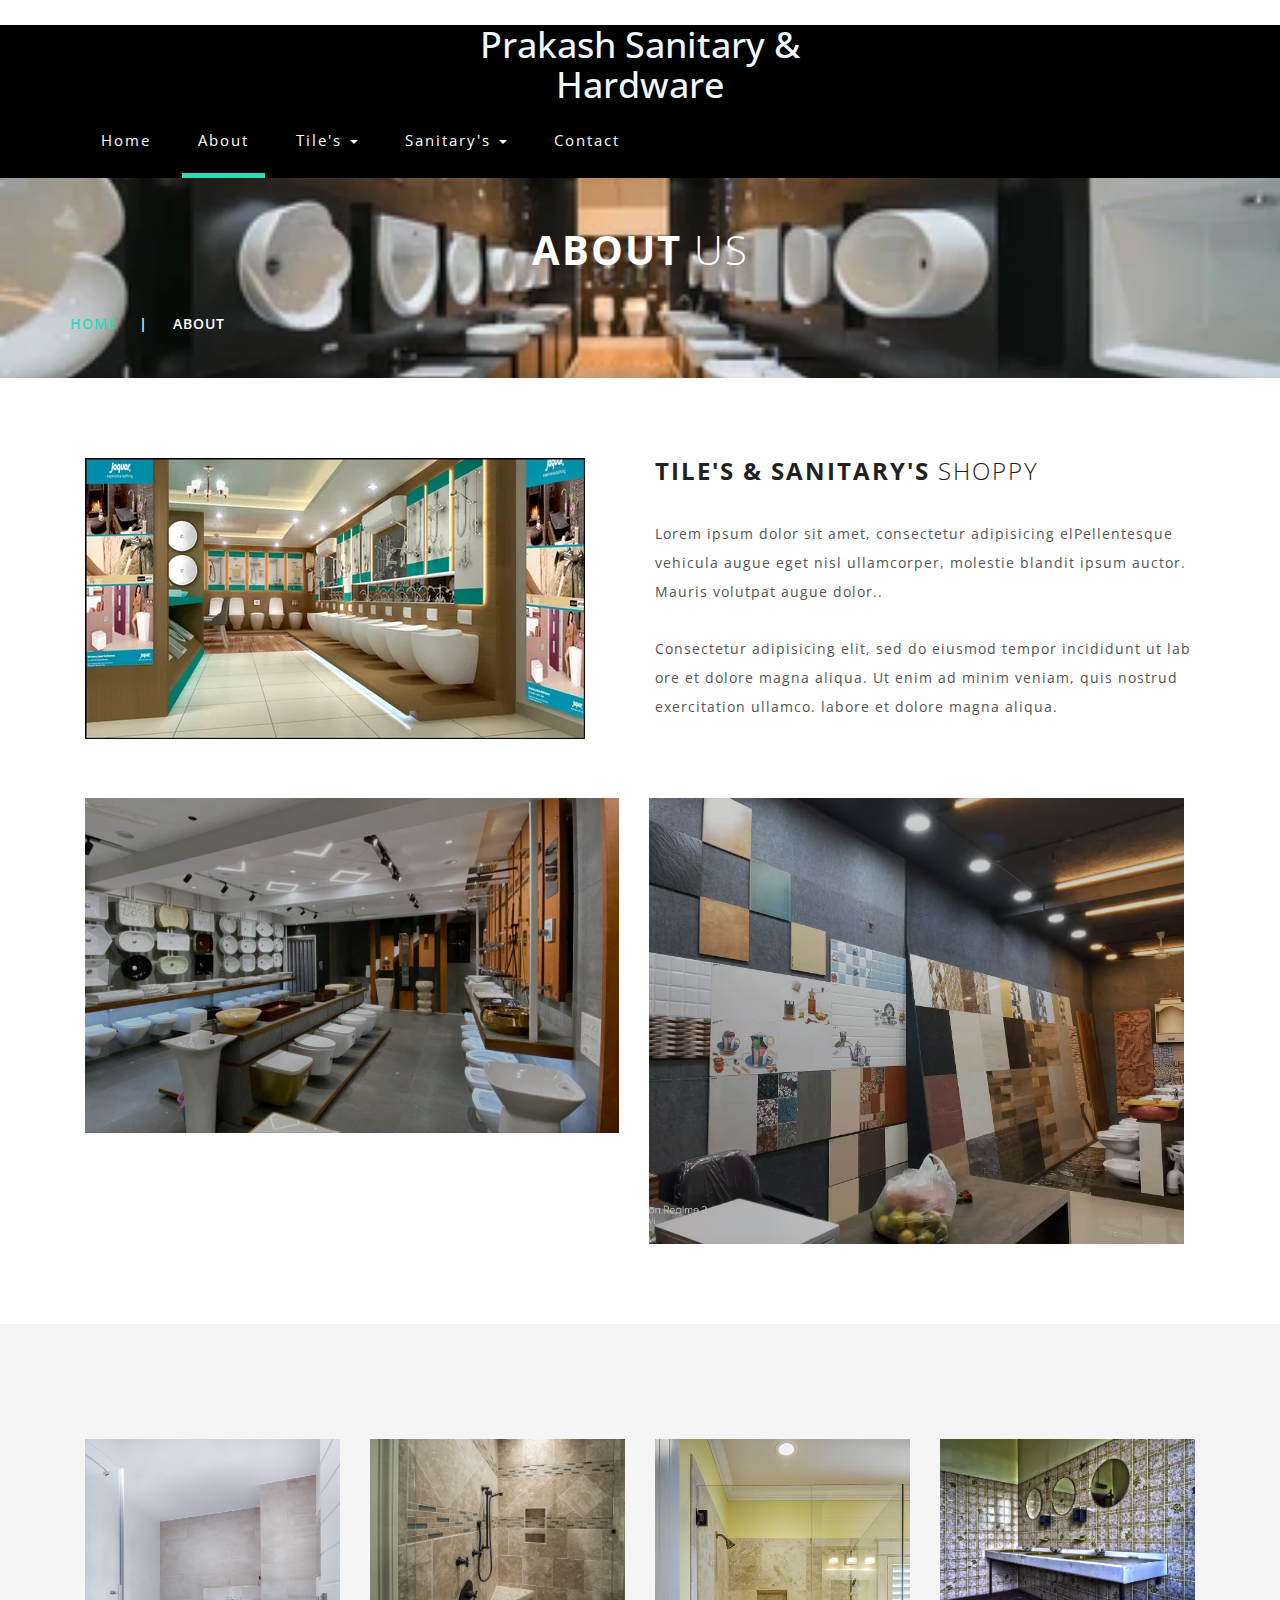
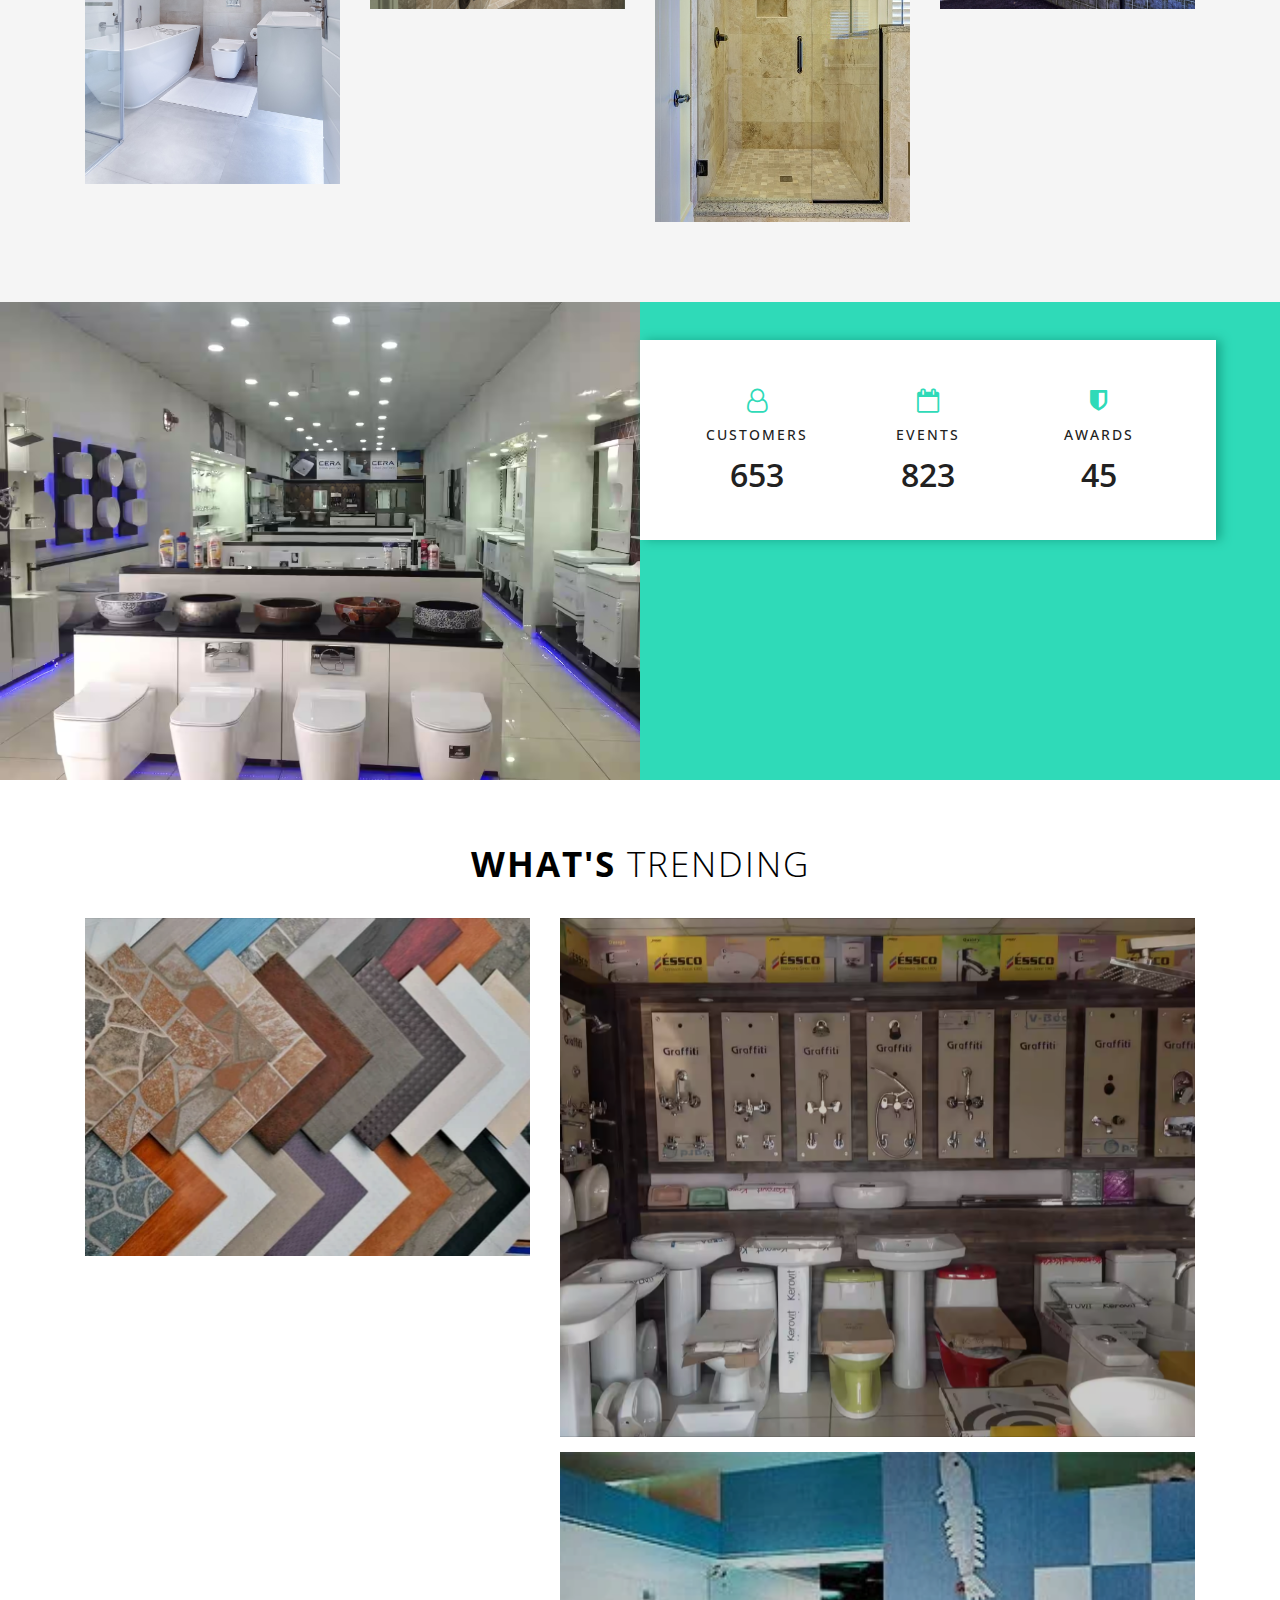
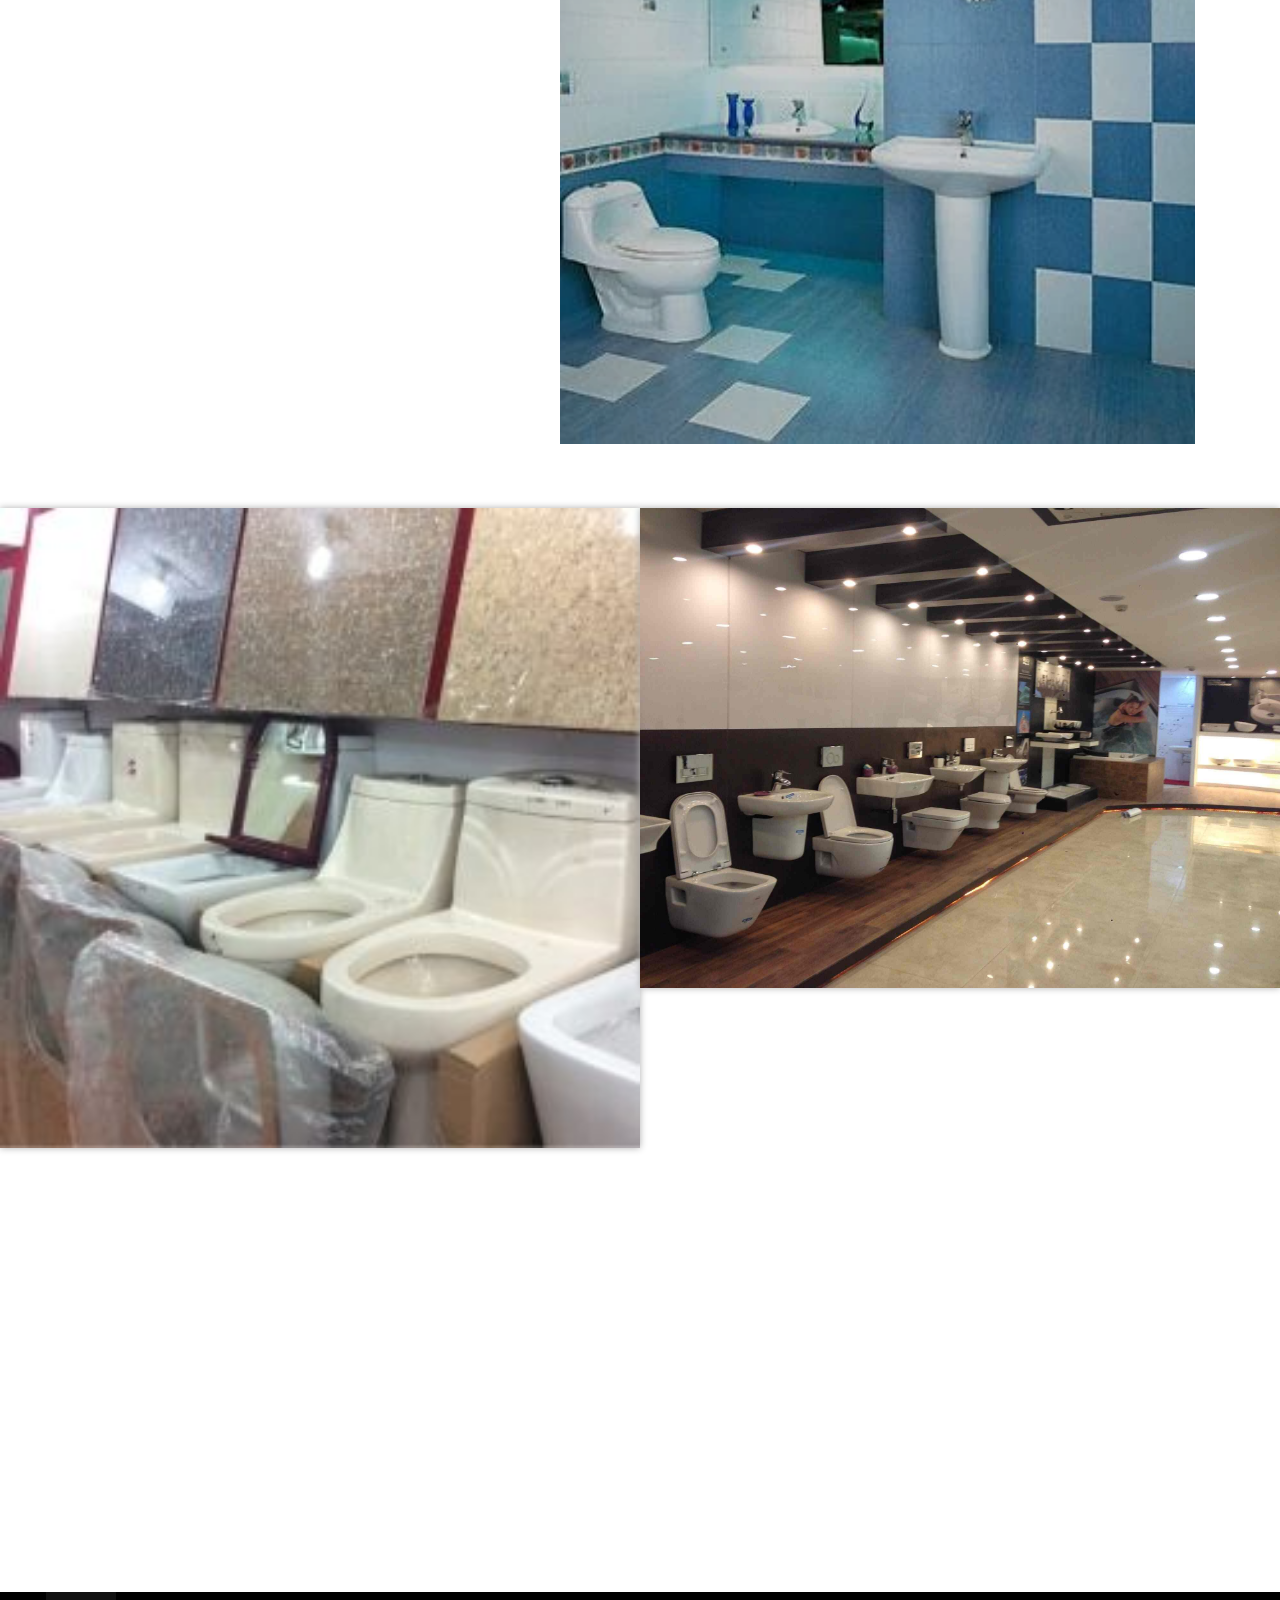
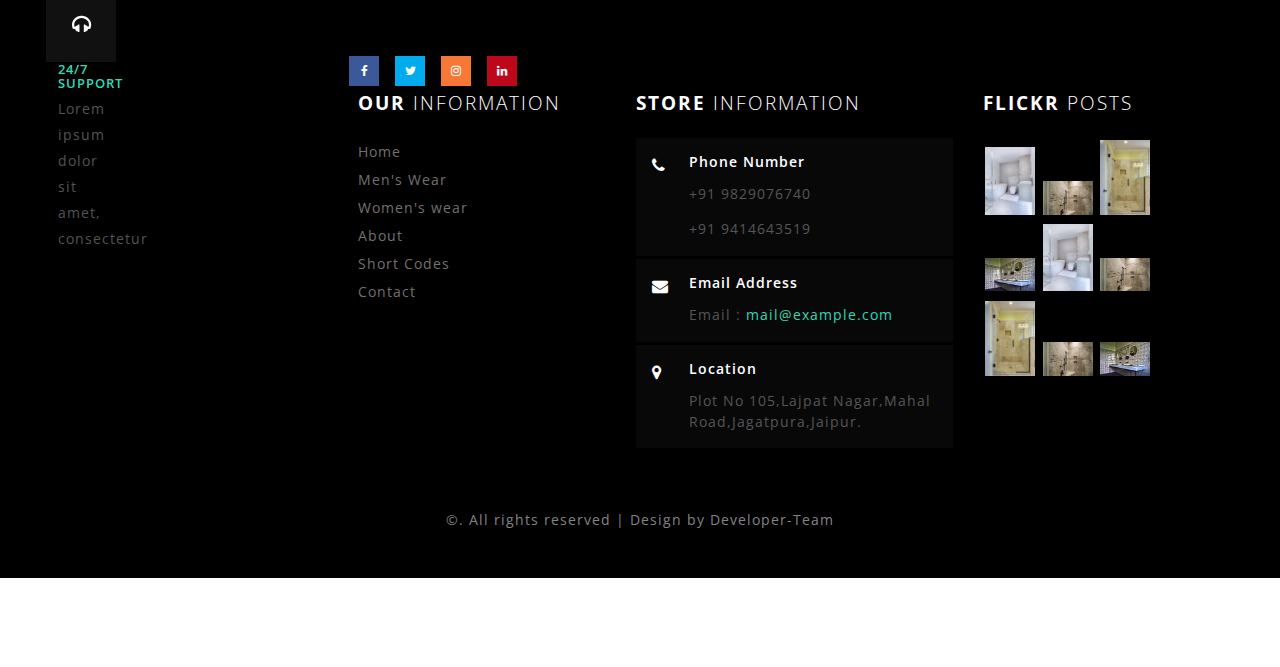
<file: about.html>
<!--
Author: W3layouts
Author URL: http://w3layouts.com
License: Creative Commons Attribution 3.0 Unported
License URL: http://creativecommons.org/licenses/by/3.0/
-->
<!DOCTYPE html>
<html>
<head>
<title>Prakash</title>
<!--/tags -->
<meta name="viewport" content="width=device-width, initial-scale=1">
<meta http-equiv="Content-Type" content="text/html; charset=utf-8" />
<meta name="keywords" content="Elite Shoppy Responsive web template, Bootstrap Web Templates, Flat Web Templates, Android Compatible web template, 
Smartphone Compatible web template, free webdesigns for Nokia, Samsung, LG, SonyEricsson, Motorola web design" />
<script type="application/x-javascript"> addEventListener("load", function() { setTimeout(hideURLbar, 0); }, false);
		function hideURLbar(){ window.scrollTo(0,1); } </script>
<!--//tags -->
<link href="css/bootstrap.css" rel="stylesheet" type="text/css" media="all" />
<link href="css/team.css" rel="stylesheet" type="text/css" media="all" />
<link href="css/style.css" rel="stylesheet" type="text/css" media="all" />
<link href="css/font-awesome.css" rel="stylesheet"> 
<!-- //for bootstrap working -->
<link href="//fonts.googleapis.com/css?family=Open+Sans:300,300i,400,400i,600,600i,700,700i,800" rel="stylesheet">
<link href='//fonts.googleapis.com/css?family=Lato:400,100,100italic,300,300italic,400italic,700,900,900italic,700italic' rel='stylesheet' type='text/css'>
</head>
<body>
<!-- header -->
<!-- <div class="header" id="home">
	<div class="container">
		<ul>
		    <li> <a href="#" data-toggle="modal" data-target="#myModal"><i class="fa fa-unlock-alt" aria-hidden="true"></i> Sign In </a></li>
			<li> <a href="#" data-toggle="modal" data-target="#myModal2"><i class="fa fa-pencil-square-o" aria-hidden="true"></i> Sign Up </a></li>
			<li><i class="fa fa-phone" aria-hidden="true"></i> Call : 01234567898</li>
			<li><i class="fa fa-envelope-o" aria-hidden="true"></i> <a href="mailto:info@example.com">info@example.com</a></li>
		</ul>
	</div>
</div> -->
 <!-- //header --> 
<!-- header-bot -->
 <div class="header-bot">
	<div class="header-bot_inner_wthreeinfo_header_mid">
		<div class="col-md-4 header-middle">
			<form action="#" method="post">
				<!-- <input type="search" name="search" placeholder="Search here..." required="">
					<input type="submit" value=" "> -->
				<div class="clearfix"></div>
			</form>
		</div>  
		<!-- header-bot  -->
		<div class="col-md-4 logo_agile" style="float:left;color: aliceblue;">
			<h1>Prakash Sanitary & Hardware</h1>
		</div>
			</div>
        <!-- header-bot
		<div class="col-md-4 agileits-social top_content">
						<ul class="social-nav model-3d-0 footer-social w3_agile_social">
						                                   <li class="share">Share On : </li>
															<li><a href="#" class="facebook">
																  <div class="front"><i class="fa fa-facebook" aria-hidden="true"></i></div>
																  <div class="back"><i class="fa fa-facebook" aria-hidden="true"></i></div></a></li>
															<li><a href="#" class="twitter"> 
																  <div class="front"><i class="fa fa-twitter" aria-hidden="true"></i></div>
																  <div class="back"><i class="fa fa-twitter" aria-hidden="true"></i></div></a></li>
															<li><a href="#" class="instagram">
																  <div class="front"><i class="fa fa-instagram" aria-hidden="true"></i></div>
																  <div class="back"><i class="fa fa-instagram" aria-hidden="true"></i></div></a></li>
															<li><a href="#" class="pinterest">
																  <div class="front"><i class="fa fa-linkedin" aria-hidden="true"></i></div>
																  <div class="back"><i class="fa fa-linkedin" aria-hidden="true"></i></div></a></li>
														</ul>



		</div>
		<div class="clearfix"></div>
	</div>
</div>
//header-bot -->
<!-- banner -->
<div class="ban-top">
	<div class="container">
		<div class="top_nav_left">
			<nav class="navbar navbar-default">
			  <div class="container-fluid">
				<!-- Brand and toggle get grouped for better mobile display -->
				<div class="navbar-header">
				  <button type="button" class="navbar-toggle collapsed" data-toggle="collapse" data-target="#bs-example-navbar-collapse-1" aria-expanded="false">
					<span class="sr-only">Toggle navigation</span>
					<span class="icon-bar"></span>
					<span class="icon-bar"></span>
					<span class="icon-bar"></span>
				  </button>
				</div>
				<!-- Collect the nav links, forms, and other content for toggling -->
				<div class="collapse navbar-collapse menu--shylock" id="bs-example-navbar-collapse-1">
				  <ul class="nav navbar-nav menu__list">
					<li class="active menu__item"><a class="menu__link" href="index.html">Home <span class="sr-only">(current)</span></a></li>
					<li class=" menu__item menu__item--current"><a class="menu__link" href="about.html">About</a></li>
					<li class="dropdown menu__item">
						<a href="#" class="dropdown-toggle menu__link" data-toggle="dropdown" role="button" aria-haspopup="true" aria-expanded="false">Tile's <span class="caret"></span></a>
							<ul class="dropdown-menu multi-column columns-3">
								<div class="agile_inner_drop_nav_info">
									<div class="col-sm-6 multi-gd-img1 multi-gd-text ">
										<a href="mens.html"><img src="images/top2.jpg" alt=" "/></a>
									</div>
									<div class="col-sm-3 multi-gd-img">
										<ul class="multi-column-dropdown">
											<li><a href="mens.html">Floor Tile's</a></li>
											<li><a href="mens.html">Wall Tile's</a></li>
											<li><a href="mens.html">Bathroom Tile's</a></li>
											<!-- <li><a href="mens.html">Watches</a></li> -->
											<li><a href="mens.html">Accessories</a></li>
											<!-- <li><a href="mens.html">Bags</a></li> -->
											<!-- <li><a href="mens.html">Caps & Hats</a></li> -->
										</ul>
									</div>
									
									<div class="col-sm-3 multi-gd-img">
										<ul class="multi-column-dropdown">
											<!-- <li><a href="mens.html">Floor Tile's</a></li> -->
											<!-- <li><a href="mens.html">Wall Tile's</a></li> -->
											<!-- <li><a href="mens.html">Bathroom Tile's</a></li> -->
											<!-- <li><a href="mens.html">Watches</a></li> -->
											<!-- <li><a href="mens.html">Accessories</a></li> -->
											<!-- <li><a href="mens.html">Sunglasses</a></li> -->
											<!-- <li><a href="mens.html">Swimwear</a></li> -->
										</ul>
									</div>
									
									<div class="clearfix"></div>
								</div>
							</ul>
					</li>
					<li class="dropdown menu__item">
						<a href="#" class="dropdown-toggle menu__link" data-toggle="dropdown" role="button" aria-haspopup="true" aria-expanded="false">Sanitary's</s> <span class="caret"></span></a>
							<ul class="dropdown-menu multi-column columns-3">
								<div class="agile_inner_drop_nav_info">
									<div class="col-sm-3 multi-gd-img">
										<ul class="multi-column-dropdown">
											<li><a href="womens.html">Bathroom Sanitary ware</a></li>
											<li><a href="womens.html">Wash Basins</a></li>
											<li><a href="womens.html">Shower</a></li>
											<li><a href="womens.html">Bathtub</a></li>
											<li><a href="womens.html">Accessories</a></li>
											<li><a href="womens.html">Sink</a></li>
											<li><a href="womens.html">Urinals</a></li>
										</ul>
									</div>
									<div class="col-sm-3 multi-gd-img">
										<ul class="multi-column-dropdown">
											<li><a href="womens.html">Toilet Seats</a></li>
											<!-- <li><a href="womens.html">Sunglasses</a></li> -->
											<!-- <li><a href="womens.html">Perfumes</a></li> -->
											<!-- <li><a href="womens.html">Beauty</a></li> -->
											<!-- <li><a href="womens.html">Shirts</a></li> -->
											<!-- <li><a href="womens.html">Sunglasses</a></li> -->
											<!-- <li><a href="womens.html">Swimwear</a></li> -->
										</ul>
									</div>
									<div class="col-sm-6 multi-gd-img multi-gd-text ">
										<a href="womens.html"><img src="images/top1.jpg" alt=" "/></a>
									</div>
									<div class="clearfix"></div>
								</div>
							</ul>
					</li>
					<!-- <li class="menu__item dropdown">
					   <a class="menu__link" href="#" class="dropdown-toggle" data-toggle="dropdown">Short Codes <b class="caret"></b></a>
								<ul class="dropdown-menu agile_short_dropdown">
									<li><a href="icons.html">Web Icons</a></li>
									<li><a href="typography.html">Typography</a></li>
								</ul>
					</li> -->
					<li class=" menu__item"><a class="menu__link" href="contact.html">Contact</a></li>
				  </ul>
				</div>
			  </div>
			</nav>	
		</div>
		<!-- <div class="top_nav_right">
			<div class="wthreecartaits wthreecartaits2 cart cart box_1"> 
						<form action="#" method="post" class="last"> 
						<input type="hidden" name="cmd" value="_cart">
						<input type="hidden" name="display" value="1">
						<button class="w3view-cart" type="submit" name="submit" value=""><i class="fa fa-cart-arrow-down" aria-hidden="true"></i></button>
					</form>  
  
						</div>
		</div> -->
		<div class="clearfix"></div>
	</div>
</div>
<!-- //banner-top -->
<!-- Modal1 -->
		<div class="modal fade" id="myModal" tabindex="-1" role="dialog">
			<div class="modal-dialog">
				<!-- Modal content-->
				<div class="modal-content">
					<div class="modal-header">
						<button type="button" class="close" data-dismiss="modal">&times;</button>
					</div>
						<div class="modal-body modal-body-sub_agile">
						<div class="col-md-8 modal_body_left modal_body_left1">
						<h3 class="agileinfo_sign">Sign In <span>Now</span></h3>
									<form action="#" method="post">
							<div class="styled-input agile-styled-input-top">
								<input type="text" name="Name" required="">
								<label>Name</label>
								<span></span>
							</div>
							<div class="styled-input">
								<input type="email" name="Email" required=""> 
								<label>Email</label>
								<span></span>
							</div> 
							<input type="submit" value="Sign In">
						</form>
						  <ul class="social-nav model-3d-0 footer-social w3_agile_social top_agile_third">
															<li><a href="#" class="facebook">
																  <div class="front"><i class="fa fa-facebook" aria-hidden="true"></i></div>
																  <div class="back"><i class="fa fa-facebook" aria-hidden="true"></i></div></a></li>
															<li><a href="#" class="twitter"> 
																  <div class="front"><i class="fa fa-twitter" aria-hidden="true"></i></div>
																  <div class="back"><i class="fa fa-twitter" aria-hidden="true"></i></div></a></li>
															<li><a href="#" class="instagram">
																  <div class="front"><i class="fa fa-instagram" aria-hidden="true"></i></div>
																  <div class="back"><i class="fa fa-instagram" aria-hidden="true"></i></div></a></li>
															<li><a href="#" class="pinterest">
																  <div class="front"><i class="fa fa-linkedin" aria-hidden="true"></i></div>
																  <div class="back"><i class="fa fa-linkedin" aria-hidden="true"></i></div></a></li>
														</ul>
														<div class="clearfix"></div>
														<p><a href="#" data-toggle="modal" data-target="#myModal2" > Don't have an account?</a></p>

						</div>
						<div class="col-md-4 modal_body_right modal_body_right1">
							<img src="images/log_pic.jpg" alt=" "/>
						</div>
						<div class="clearfix"></div>
					</div>
				</div>
				<!-- //Modal content-->
			</div>
		</div>
<!-- //Modal1 -->
<!-- Modal2 -->
		<div class="modal fade" id="myModal2" tabindex="-1" role="dialog">
			<div class="modal-dialog">
				<!-- Modal content-->
				<div class="modal-content">
					<div class="modal-header">
						<button type="button" class="close" data-dismiss="modal">&times;</button>
					</div>
						<div class="modal-body modal-body-sub_agile">
						<div class="col-md-8 modal_body_left modal_body_left1">
						<h3 class="agileinfo_sign">Sign Up <span>Now</span></h3>
									<form action="#" method="post">
							<div class="styled-input agile-styled-input-top">
								<input type="text" name="Name" required="">
								<label>Name</label>
								<span></span>
							</div>
							<div class="styled-input">
								<input type="email" name="Email" required=""> 
								<label>Email</label>
								<span></span>
							</div> 
							<div class="styled-input">
								<input type="password" name="password" required=""> 
								<label>Password</label>
								<span></span>
							</div> 
							<div class="styled-input">
								<input type="password" name="Confirm Password" required=""> 
								<label>Confirm Password</label>
								<span></span>
							</div> 
							<input type="submit" value="Sign Up">
						</form>
						  <ul class="social-nav model-3d-0 footer-social w3_agile_social top_agile_third">
															<li><a href="#" class="facebook">
																  <div class="front"><i class="fa fa-facebook" aria-hidden="true"></i></div>
																  <div class="back"><i class="fa fa-facebook" aria-hidden="true"></i></div></a></li>
															<li><a href="#" class="twitter"> 
																  <div class="front"><i class="fa fa-twitter" aria-hidden="true"></i></div>
																  <div class="back"><i class="fa fa-twitter" aria-hidden="true"></i></div></a></li>
															<li><a href="#" class="instagram">
																  <div class="front"><i class="fa fa-instagram" aria-hidden="true"></i></div>
																  <div class="back"><i class="fa fa-instagram" aria-hidden="true"></i></div></a></li>
															<li><a href="#" class="pinterest">
																  <div class="front"><i class="fa fa-linkedin" aria-hidden="true"></i></div>
																  <div class="back"><i class="fa fa-linkedin" aria-hidden="true"></i></div></a></li>
														</ul>
														<div class="clearfix"></div>
														<p><a href="#">By clicking register, I agree to your terms</a></p>

						</div>
						<div class="col-md-4 modal_body_right modal_body_right1">
							<img src="images/log_pic.jpg" alt=" "/>
						</div>
						<div class="clearfix"></div>
					</div>
				</div>
				<!-- //Modal content-->
			</div>
		</div>
<!-- //Modal2 -->
<!-- /banner_bottom_agile_info -->
<div class="page-head_agile_info_w3l">
		<div class="container">
			<h3>About <span>Us </span></h3>
			<!--/w3_short-->
				 <div class="services-breadcrumb">
						<div class="agile_inner_breadcrumb">

						   <ul class="w3_short">
								<li><a href="index.html">Home</a><i>|</i></li>
								<li>About</li>
							</ul>
						 </div>
				</div>
	   <!--//w3_short-->
	</div>
</div>
<!-- /banner_bottom_agile_info -->
    <div class="banner_bottom_agile_info">
	    <div class="container">
			<div class="agile_ab_w3ls_info">
				<div class="col-md-6 ab_pic_w3ls">
				   	<img src="images/ab_pic.jpg" alt=" " class="img-responsive" />
				</div>
				 <div class="col-md-6 ab_pic_w3ls_text_info">
				    <h5>Tile's & Sanitary's <span> Shoppy</span> </h5>
					<p>Lorem ipsum dolor sit amet, consectetur adipisicing elPellentesque vehicula augue eget nisl ullamcorper, molestie blandit ipsum auctor. Mauris volutpat augue dolor..</p>
					<p>Consectetur adipisicing elit, sed do eiusmod tempor incididunt ut lab ore et dolore magna aliqua. Ut enim ad minim veniam, quis nostrud exercitation ullamco. labore et dolore magna aliqua.</p>
				</div>
				  <div class="clearfix"></div>
			</div>    
            <div class="banner_bottom_agile_info_inner_w3ls">
    	           <div class="col-md-6 wthree_banner_bottom_grid_three_left1 grid">
						<figure class="effect-roxy">
							<img src="images/bottom1.jpg" alt=" " class="img-responsive" />
							<!-- <figcaption>
								<h3><span>F</span>all Ahead</h3>
								<p>New Arrivals</p>
							</figcaption>			 -->
						</figure>
					</div>
					 <div class="col-md-6 wthree_banner_bottom_grid_three_left1 grid">
						<figure class="effect-roxy">
							<img src="images/bottom2.jpg" alt=" " class="img-responsive" />
							<!-- <figcaption>
								<h3><span>F</span>all Ahead</h3>
								<p>New Arrivals</p>
							</figcaption>			 -->
						</figure>
					</div>
					<div class="clearfix"></div>
		    </div> 
		 </div> 
    </div>
	<!-- team -->
<div class="banner_bottom_agile_info team">
	<div class="container">
	            <h3 class="wthree_text_info"><span></span></h3>
			<div class="inner_w3l_agile_grids">
					<div class="col-md-3 team-grids">
						<div class="thumbnail team-w3agile">
							<img src="images/t1.jpg" class="img-responsive" alt="">
							<div class="social-icons team-icons right-w3l fotw33">
							<div class="caption">
								<h4>Joanna Vilken</h4>
								<p>Add Short Description</p>						
							</div>
								<ul class="social-nav model-3d-0 footer-social w3_agile_social two">
															<li><a href="#" class="facebook">
																  <div class="front"><i class="fa fa-facebook" aria-hidden="true"></i></div>
																  <div class="back"><i class="fa fa-facebook" aria-hidden="true"></i></div></a></li>
															<li><a href="#" class="twitter"> 
																  <div class="front"><i class="fa fa-twitter" aria-hidden="true"></i></div>
																  <div class="back"><i class="fa fa-twitter" aria-hidden="true"></i></div></a></li>
															<li><a href="#" class="instagram">
																  <div class="front"><i class="fa fa-instagram" aria-hidden="true"></i></div>
																  <div class="back"><i class="fa fa-instagram" aria-hidden="true"></i></div></a></li>
															<li><a href="#" class="pinterest">
																  <div class="front"><i class="fa fa-linkedin" aria-hidden="true"></i></div>
																  <div class="back"><i class="fa fa-linkedin" aria-hidden="true"></i></div></a></li>
														</ul>
							          </div>
						     </div>
			         	</div>
						<div class="col-md-3 team-grids">
						<div class="thumbnail team-w3agile">
							<img src="images/t2.jpg" class="img-responsive" alt="">
							<div class="social-icons team-icons right-w3l fotw33">
							<div class="caption">
								<h4>Anika Mollik</h4>
								<p>Add Short Description</p>						
							</div>
								<ul class="social-nav model-3d-0 footer-social w3_agile_social two">
															<li><a href="#" class="facebook">
																  <div class="front"><i class="fa fa-facebook" aria-hidden="true"></i></div>
																  <div class="back"><i class="fa fa-facebook" aria-hidden="true"></i></div></a></li>
															<li><a href="#" class="twitter"> 
																  <div class="front"><i class="fa fa-twitter" aria-hidden="true"></i></div>
																  <div class="back"><i class="fa fa-twitter" aria-hidden="true"></i></div></a></li>
															<li><a href="#" class="instagram">
																  <div class="front"><i class="fa fa-instagram" aria-hidden="true"></i></div>
																  <div class="back"><i class="fa fa-instagram" aria-hidden="true"></i></div></a></li>
															<li><a href="#" class="pinterest">
																  <div class="front"><i class="fa fa-linkedin" aria-hidden="true"></i></div>
																  <div class="back"><i class="fa fa-linkedin" aria-hidden="true"></i></div></a></li>
														</ul>
							          </div>
						     </div>
			         	</div>
						<div class="col-md-3 team-grids">
						<div class="thumbnail team-w3agile">
							<img src="images/t3.jpg" class="img-responsive" alt="">
							<div class="social-icons team-icons right-w3l fotw33">
							<div class="caption">
								<h4>Megali Deo</h4>
								<p>Add Short Description</p>						
							</div>
								<ul class="social-nav model-3d-0 footer-social w3_agile_social two">
															<li><a href="#" class="facebook">
																  <div class="front"><i class="fa fa-facebook" aria-hidden="true"></i></div>
																  <div class="back"><i class="fa fa-facebook" aria-hidden="true"></i></div></a></li>
															<li><a href="#" class="twitter"> 
																  <div class="front"><i class="fa fa-twitter" aria-hidden="true"></i></div>
																  <div class="back"><i class="fa fa-twitter" aria-hidden="true"></i></div></a></li>
															<li><a href="#" class="instagram">
																  <div class="front"><i class="fa fa-instagram" aria-hidden="true"></i></div>
																  <div class="back"><i class="fa fa-instagram" aria-hidden="true"></i></div></a></li>
															<li><a href="#" class="pinterest">
																  <div class="front"><i class="fa fa-linkedin" aria-hidden="true"></i></div>
																  <div class="back"><i class="fa fa-linkedin" aria-hidden="true"></i></div></a></li>
														</ul>
							          </div>
						     </div>
			         	</div>
						<div class="col-md-3 team-grids">
						<div class="thumbnail team-w3agile">
							<img src="images/t4.jpg" class="img-responsive" alt="">
							<div class="social-icons team-icons right-w3l fotw33">
							<div class="caption">
								<h4>Retas Word</h4>
								<p>Add Short Description</p>						
							</div>
								<ul class="social-nav model-3d-0 footer-social w3_agile_social two">
															<li><a href="#" class="facebook">
																  <div class="front"><i class="fa fa-facebook" aria-hidden="true"></i></div>
																  <div class="back"><i class="fa fa-facebook" aria-hidden="true"></i></div></a></li>
															<li><a href="#" class="twitter"> 
																  <div class="front"><i class="fa fa-twitter" aria-hidden="true"></i></div>
																  <div class="back"><i class="fa fa-twitter" aria-hidden="true"></i></div></a></li>
															<li><a href="#" class="instagram">
																  <div class="front"><i class="fa fa-instagram" aria-hidden="true"></i></div>
																  <div class="back"><i class="fa fa-instagram" aria-hidden="true"></i></div></a></li>
															<li><a href="#" class="pinterest">
																  <div class="front"><i class="fa fa-linkedin" aria-hidden="true"></i></div>
																  <div class="back"><i class="fa fa-linkedin" aria-hidden="true"></i></div></a></li>
														</ul>
							          </div>
						     </div>
			         	</div>
					<div class="clearfix"> </div>
				</div>
	       </div>
		</div>
<!-- //team -->

	<!-- schedule-bottom -->
	<div class="schedule-bottom">
		<div class="col-md-6 agileinfo_schedule_bottom_left">
			<img src="images/mid.jpg" alt=" " class="img-responsive" />
		</div>
		<div class="col-md-6 agileits_schedule_bottom_right">
			<div class="w3ls_schedule_bottom_right_grid">
				<!-- <h3>Save up to <span>50%</span> in this week</h3>
				<p>Suspendisse varius turpis efficitur erat laoreet dapibus. 
					Mauris sollicitudin scelerisque commodo.Nunc dapibus mauris sed metus finibus posuere.</p> -->
				<div class="col-md-4 w3l_schedule_bottom_right_grid1">
					<i class="fa fa-user-o" aria-hidden="true"></i>
					<h4>Customers</h4>
					<h5 class="counter">653</h5>
				</div>
				<div class="col-md-4 w3l_schedule_bottom_right_grid1">
					<i class="fa fa-calendar-o" aria-hidden="true"></i>
					<h4>Events</h4>
					<h5 class="counter">823</h5>
				</div>
				<div class="col-md-4 w3l_schedule_bottom_right_grid1">
					<i class="fa fa-shield" aria-hidden="true"></i>
					<h4>Awards</h4>
					<h5 class="counter">45</h5>
				</div>
				<div class="clearfix"> </div>
			</div>
		</div>
		<div class="clearfix"> </div>
	</div>
<!-- //schedule-bottom -->
  <!-- banner-bootom-w3-agileits -->
	<div class="banner-bootom-w3-agileits">
	   <div class="container">
	     <h3 class="wthree_text_info">What's <span>Trending</span></h3>
	
		<div class="col-md-5 bb-grids bb-left-agileits-w3layouts">
			<a href="women.html">
			   <div class="bb-left-agileits-w3layouts-inner grid">
					<figure class="effect-roxy">
							<img src="images/bb1.jpg" alt=" " class="img-responsive" />
							<!-- <figcaption>
								<h3><span>S</span>ale </h3>
								<p>Upto 55%</p>
							</figcaption>			 -->
						</figure>
			    </div>
			</a>
		</div>
		<div class="col-md-7 bb-grids bb-middle-agileits-w3layouts">
		       <div class="bb-middle-agileits-w3layouts grid">
			           <figure class="effect-roxy">
							<img src="images/bottom3.jpg" alt=" " class="img-responsive" />
							<!-- <figcaption>
								<h3><span>S</span>ale </h3>
								<p>Upto 55%</p>
							</figcaption>			 -->
						</figure>
		        </div>
		      <div class="bb-middle-agileits-w3layouts forth grid">
						<figure class="effect-roxy">
							<img src="images/bottom4.jpg" alt=" " class="img-responsive">
							<!-- <figcaption>
								<h3><span>S</span>ale </h3>
								<p>Upto 65%</p>
							</figcaption>		 -->
						</figure>
					</div>
		<div class="clearfix"></div>
	</div>
    </div>
</div>
<!--/grids-->
      <div class="agile_last_double_sectionw3ls">
            <div class="col-md-6 multi-gd-img multi-gd-text ">
					<a href="womens.html"><img src="images/bot_1.jpg" alt=" ">
						<!-- <h4>Flat <span>50%</span> offer</h4> -->
					</a>
					
			</div>
			 <div class="col-md-6 multi-gd-img multi-gd-text ">
					<a href="womens.html"><img src="images/bot_2.jpg" alt=" ">
						<!-- <h4>Flat <span>50%</span> offer</h4> -->
					</a>
			</div>
			<div class="clearfix"></div>
	   </div>							
<!--/grids-->
	<!-- /we-offer -->
		<div class="sale-w3ls">
			<div class="container">
				<h6><span></span></h6>
 
				<!-- 	<a class="hvr-outline-out button2" href="single.html"></a> -->
			</div>
		</div>
	<!-- //we-offer -->
<!--/grids-->
<div class="coupons">
		<div class="coupons-grids text-center">
			<div class="w3layouts_mail_grid">
				<div class="col-md-3 w3layouts_mail_grid_left">
					<div class="col-md-3 w3layouts_mail_grid_left">
						<div class="w3layouts_mail_grid_left1 hvr-radial-out">
							<i class="fa fa-headphones" aria-hidden="true"></i>
						</div>
						<div class="w3layouts_mail_grid_left2">
							<h3>24/7 SUPPORT</h3>
							<p>Lorem ipsum dolor sit amet, consectetur</p>
						</div>
					</div>





					<!-- <div class="w3layouts_mail_grid_left1 hvr-radial-out">
						<i class="fa fa-truck" aria-hidden="true"></i>
					</div>
					<div class="w3layouts_mail_grid_left2">
						<h3>FREE SHIPPING</h3>
						<p>Lorem ipsum dolor sit amet, consectetur</p>
					</div>
				</div> -->
				
				<!-- <div class="col-md-3 w3layouts_mail_grid_left">
					<div class="w3layouts_mail_grid_left1 hvr-radial-out">
						<i class="fa fa-shopping-bag" aria-hidden="true"></i>
					</div>
					<div class="w3layouts_mail_grid_left2">
						<h3>MONEY BACK GUARANTEE</h3>
						<p>Lorem ipsum dolor sit amet, consectetur</p>
					</div>
				</div> -->
					<!-- <div class="col-md-3 w3layouts_mail_grid_left">
					<div class="w3layouts_mail_grid_left1 hvr-radial-out">
						<i class="fa fa-gift" aria-hidden="true"></i>
					</div>
					<div class="w3layouts_mail_grid_left2">
						<h3>FREE GIFT COUPONS</h3>
						<p>Lorem ipsum dolor sit amet, consectetur</p>
					</div>
				</div> -->
				<div class="clearfix"> </div>
			</div>

		</div>
</div>
<!--grids-->
<!-- footer -->
<div class="footer">
	<div class="footer_agile_inner_info_w3l">
		<div class="col-md-3 footer-left">
			<!-- <h2><a href="index.html"><span>E</span>lite Shoppy </a></h2> -->
			<!-- <p>Lorem ipsum quia dolor -->
			<!-- sit amet, consectetur, adipisci velit, sed quia non  -->
			<!-- numquam eius modi tempora.</p> -->
			<ul class="social-nav model-3d-0 footer-social w3_agile_social two">
															<li><a href="#" class="facebook">
																  <div class="front"><i class="fa fa-facebook" aria-hidden="true"></i></div>
																  <div class="back"><i class="fa fa-facebook" aria-hidden="true"></i></div></a></li>
															<li><a href="#" class="twitter"> 
																  <div class="front"><i class="fa fa-twitter" aria-hidden="true"></i></div>
																  <div class="back"><i class="fa fa-twitter" aria-hidden="true"></i></div></a></li>
															<li><a href="#" class="instagram">
																  <div class="front"><i class="fa fa-instagram" aria-hidden="true"></i></div>
																  <div class="back"><i class="fa fa-instagram" aria-hidden="true"></i></div></a></li>
															<li><a href="#" class="pinterest">
																  <div class="front"><i class="fa fa-linkedin" aria-hidden="true"></i></div>
																  <div class="back"><i class="fa fa-linkedin" aria-hidden="true"></i></div></a></li>
														</ul>
		</div>
		<div class="col-md-9 footer-right">
			<div class="sign-grds">
				<div class="col-md-4 sign-gd">
					<h4>Our <span>Information</span> </h4>
					<ul>
						<li><a href="index.html">Home</a></li>
						<li><a href="mens.html">Men's Wear</a></li>
						<li><a href="womens.html">Women's wear</a></li>
						<li><a href="about.html">About</a></li>
						<li><a href="typography.html">Short Codes</a></li>
						<li><a href="contact.html">Contact</a></li>
					</ul>
				</div>
				
				<div class="col-md-5 sign-gd-two">
					<h4>Store <span>Information</span></h4>
					<div class="w3-address">
						<div class="w3-address-grid">
							<div class="w3-address-left">
								<i class="fa fa-phone" aria-hidden="true"></i>
							</div>
							<div class="w3-address-right">
								<h6>Phone Number</h6>
								<p>+91 9829076740</p>
								<p>+91 9414643519</p>
							</div>
							<div class="clearfix"> </div>
						</div>
						<div class="w3-address-grid">
							<div class="w3-address-left">
								<i class="fa fa-envelope" aria-hidden="true"></i>
							</div>
							<div class="w3-address-right">
								<h6>Email Address</h6>
								<p>Email :<a href="mailto:example@email.com"> mail@example.com</a></p>
							</div>
							<div class="clearfix"> </div>
						</div>
						<div class="w3-address-grid">
							<div class="w3-address-left">
								<i class="fa fa-map-marker" aria-hidden="true"></i>
							</div>
							<div class="w3-address-right">
								<h6>Location</h6>
								<p>Plot No 105,Lajpat Nagar,Mahal Road,Jagatpura,Jaipur.
								
								</p>
							</div>
							<div class="clearfix"> </div>
						</div>
					</div>
				</div>
				<div class="col-md-3 sign-gd flickr-post">
					<h4>Flickr <span>Posts</span></h4>
					<ul>
						<!-- <a href="single.html"></a> -->
						<li><img src="images/t1.jpg" alt=" " class="img-responsive" /></a></li>
						<li><img src="images/t2.jpg" alt=" " class="img-responsive" /></a></li>
						<li><img src="images/t3.jpg" alt=" " class="img-responsive" /></a></li>
						<li><img src="images/t4.jpg" alt=" " class="img-responsive" /></a></li>
						<li><img src="images/t1.jpg" alt=" " class="img-responsive" /></a></li>
						<li><img src="images/t2.jpg" alt=" " class="img-responsive" /></a></li>
						<li><img src="images/t3.jpg" alt=" " class="img-responsive" /></a></li>
						<li><img src="images/t2.jpg" alt=" " class="img-responsive" /></a></li>
						<li><img src="images/t4.jpg" alt=" " class="img-responsive" /></a></li>
					</ul>
				</div>
				<div class="clearfix"></div>
			</div>
		</div>
		<!-- <div class="clearfix"></div>
			<div class="agile_newsletter_footer">
					<div class="col-sm-6 newsleft">
				<h3>SIGN UP FOR NEWSLETTER !</h3>
			</div> -->
			<!-- <div class="col-sm-6 newsright">
				<form action="#" method="post">
					<input type="email" placeholder="Enter your email..." name="email" required="">
					<input type="submit" value="Submit">
				</form>
			</div> -->

		<div class="clearfix"></div>
	</div>
		<p class="copy-right">&copy. All rights reserved | Design by Developer-Team </p>
	</div>
</div>
<!-- //footer -->

<!-- login -->
			<div class="modal fade" id="myModal4" tabindex="-1" role="dialog" aria-labelledby="myModalLabel">
				<div class="modal-dialog" role="document">
					<div class="modal-content modal-info">
						<div class="modal-header">
							<button type="button" class="close" data-dismiss="modal" aria-label="Close"><span aria-hidden="true">&times;</span></button>						
						</div>
						<div class="modal-body modal-spa">
							<div class="login-grids">
								<div class="login">
									<div class="login-bottom">
										<h3>Sign up for free</h3>
										<form>
											<div class="sign-up">
												<h4>Email :</h4>
												<input type="text" value="Type here" onfocus="this.value = '';" onblur="if (this.value == '') {this.value = 'Type here';}" required="">	
											</div>
											<div class="sign-up">
												<h4>Password :</h4>
												<input type="password" value="Password" onfocus="this.value = '';" onblur="if (this.value == '') {this.value = 'Password';}" required="">
												
											</div>
											<div class="sign-up">
												<h4>Re-type Password :</h4>
												<input type="password" value="Password" onfocus="this.value = '';" onblur="if (this.value == '') {this.value = 'Password';}" required="">
												
											</div>
											<div class="sign-up">
												<input type="submit" value="REGISTER NOW" >
											</div>
											
										</form>
									</div>
									<div class="login-right">
										<h3>Sign in with your account</h3>
										<form>
											<div class="sign-in">
												<h4>Email :</h4>
												<input type="text" value="Type here" onfocus="this.value = '';" onblur="if (this.value == '') {this.value = 'Type here';}" required="">	
											</div>
											<div class="sign-in">
												<h4>Password :</h4>
												<input type="password" value="Password" onfocus="this.value = '';" onblur="if (this.value == '') {this.value = 'Password';}" required="">
												<a href="#">Forgot password?</a>
											</div>
											<div class="single-bottom">
												<input type="checkbox"  id="brand" value="">
												<label for="brand"><span></span>Remember Me.</label>
											</div>
											<div class="sign-in">
												<input type="submit" value="SIGNIN" >
											</div>
										</form>
									</div>
									<div class="clearfix"></div>
								</div>
								<p>By logging in you agree to our <a href="#">Terms and Conditions</a> and <a href="#">Privacy Policy</a></p>
							</div>
						</div>
					</div>
				</div>
			</div>
<!-- //login -->
<a href="#home" class="scroll" id="toTop" style="display: block;"> <span id="toTopHover" style="opacity: 1;"> </span></a>
<!-- js -->
<script type="text/javascript" src="js/jquery-2.1.4.min.js"></script>
<!-- //js -->	
	<!-- cart-js -->
	<script src="js/minicart.min.js"></script>
<script>
	// Mini Cart
	paypal.minicart.render({
		action: '#'
	});

	if (~window.location.search.indexOf('reset=true')) {
		paypal.minicart.reset();
	}
</script>

	<!-- //cart-js --> 

<!-- stats -->
	<script src="js/jquery.waypoints.min.js"></script>
	<script src="js/jquery.countup.js"></script>
	<script>
		$('.counter').countUp();
	</script>
<!-- //stats -->
<!-- start-smoth-scrolling -->
<script type="text/javascript" src="js/move-top.js"></script>
<script type="text/javascript" src="js/jquery.easing.min.js"></script>
<script type="text/javascript">
	jQuery(document).ready(function($) {
		$(".scroll").click(function(event){		
			event.preventDefault();
			$('html,body').animate({scrollTop:$(this.hash).offset().top},1000);
		});
	});
</script>
<!-- here stars scrolling icon -->
	<script type="text/javascript">
		$(document).ready(function() {
			/*
				var defaults = {
				containerID: 'toTop', // fading element id
				containerHoverID: 'toTopHover', // fading element hover id
				scrollSpeed: 1200,
				easingType: 'linear' 
				};
			*/
								
			$().UItoTop({ easingType: 'easeOutQuart' });
								
			});
	</script>
<!-- //here ends scrolling icon -->

<!-- for bootstrap working -->
<script type="text/javascript" src="js/bootstrap.js"></script>
</body>
</html>
</file>
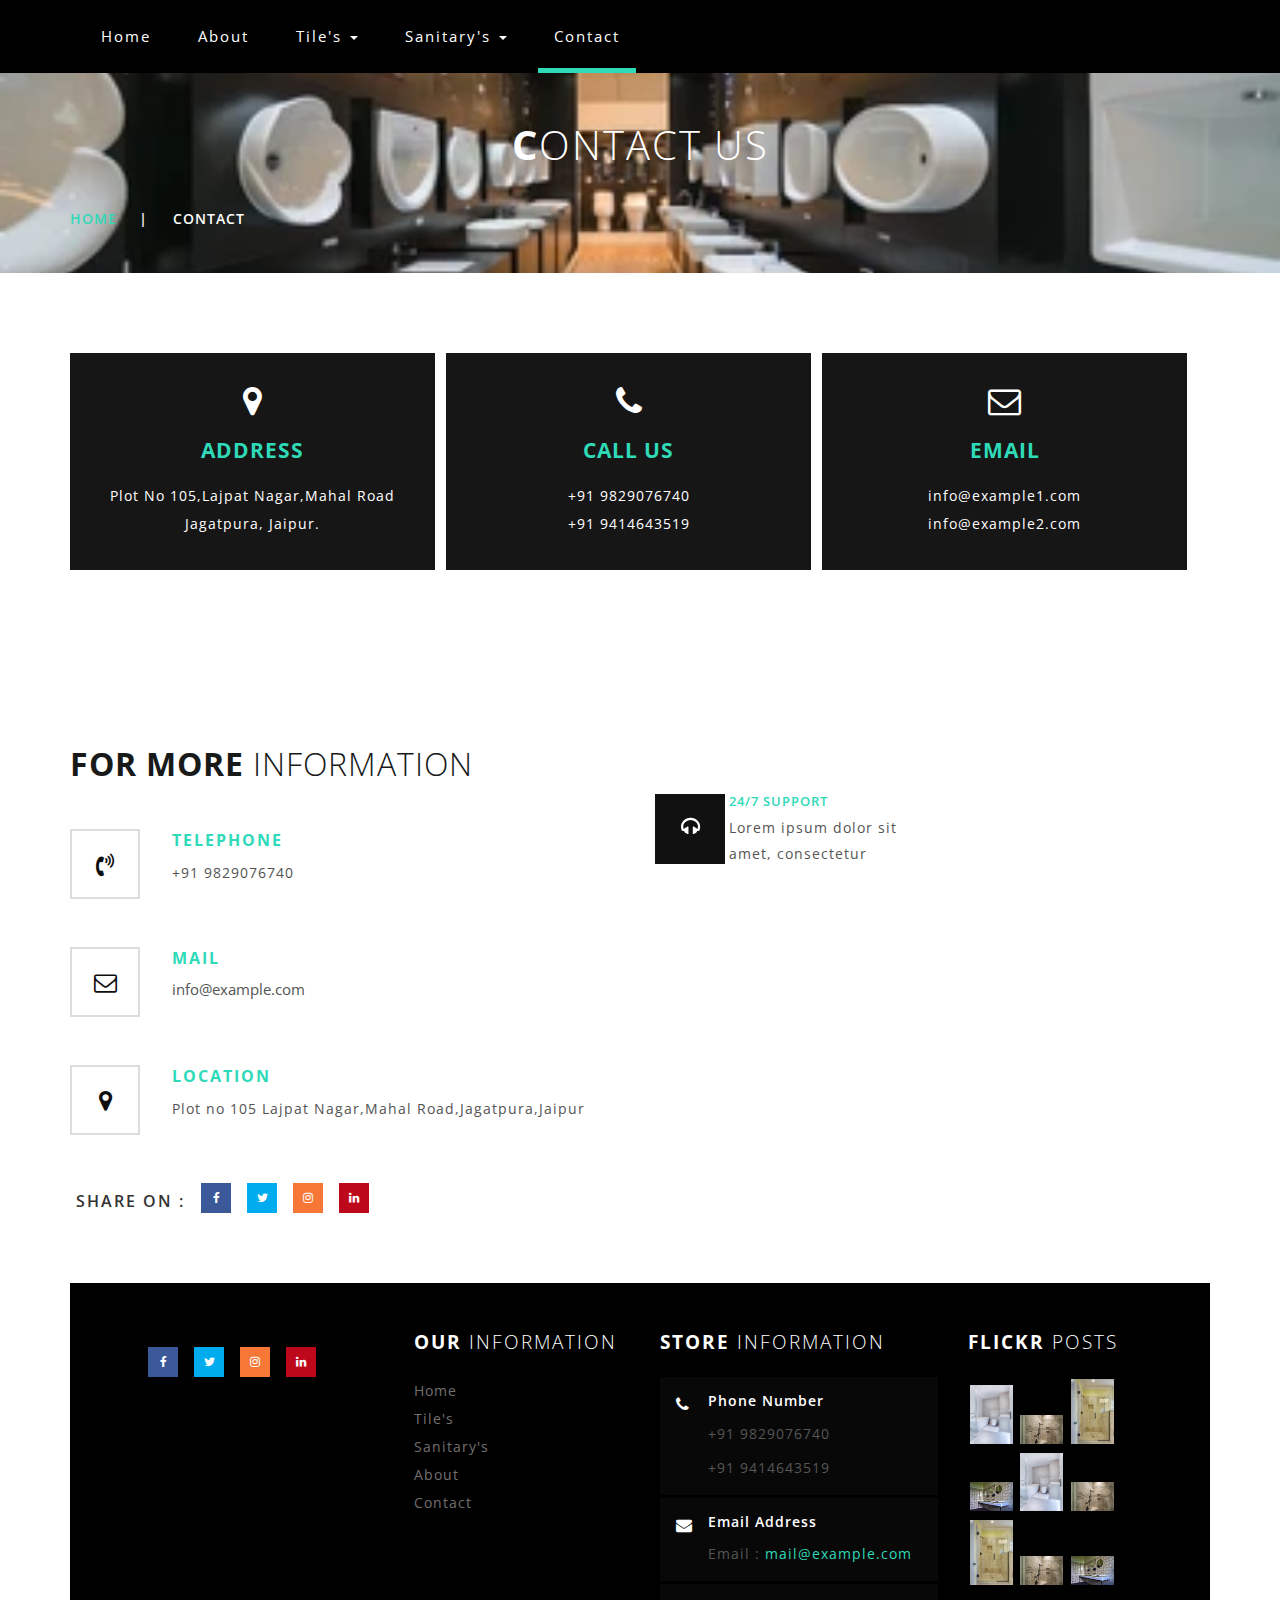
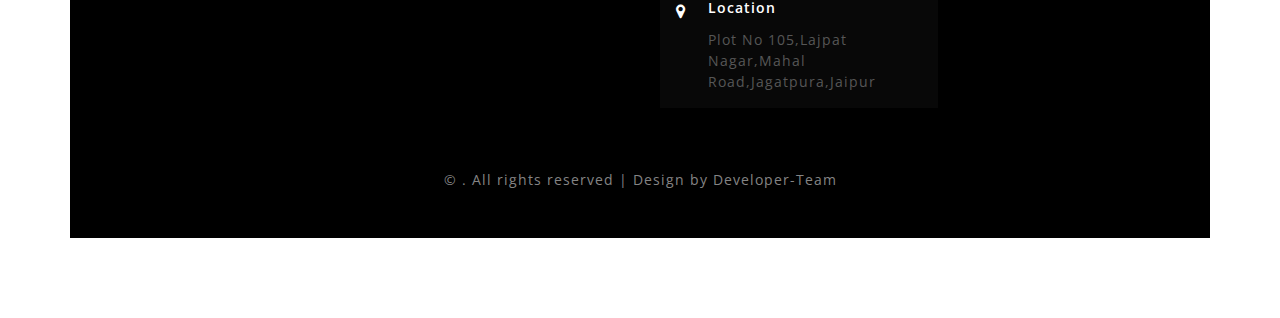
<file: contact.html>
<!--
Author: W3layouts
Author URL: http://w3layouts.com
License: Creative Commons Attribution 3.0 Unported
License URL: http://creativecommons.org/licenses/by/3.0/
-->
<!DOCTYPE html>
<html>
<head>
<title>Prakash</title>
<!--/tags -->
<meta name="viewport" content="width=device-width, initial-scale=1">
<meta http-equiv="Content-Type" content="text/html; charset=utf-8" />
<meta name="keywords" content="Elite Shoppy Responsive web template, Bootstrap Web Templates, Flat Web Templates, Android Compatible web template, 
Smartphone Compatible web template, free webdesigns for Nokia, Samsung, LG, SonyEricsson, Motorola web design" />
<script type="application/x-javascript"> addEventListener("load", function() { setTimeout(hideURLbar, 0); }, false);
		function hideURLbar(){ window.scrollTo(0,1); } </script>
<!--//tags -->
<link href="css/bootstrap.css" rel="stylesheet" type="text/css" media="all" />
<link href="css/style.css" rel="stylesheet" type="text/css" media="all" />
<link href="css/font-awesome.css" rel="stylesheet"> 
<!-- //for bootstrap working -->
<link href="//fonts.googleapis.com/css?family=Open+Sans:300,300i,400,400i,600,600i,700,700i,800" rel="stylesheet">
<link href='//fonts.googleapis.com/css?family=Lato:400,100,100italic,300,300italic,400italic,700,900,900italic,700italic' rel='stylesheet' type='text/css'>
</head>
<body>
<!-- header -->
<!-- <div class="header" id="home">
	<div class="container">
		<ul>
		    <li> <a href="#" data-toggle="modal" data-target="#myModal"><i class="fa fa-unlock-alt" aria-hidden="true"></i> Sign In </a></li>
			<li> <a href="#" data-toggle="modal" data-target="#myModal2"><i class="fa fa-pencil-square-o" aria-hidden="true"></i> Sign Up </a></li>
			<li><i class="fa fa-phone" aria-hidden="true"></i> Call : 01234567898</li>
			<li><i class="fa fa-envelope-o" aria-hidden="true"></i> <a href="mailto:info@example.com">info@example.com</a></li>
		</ul>
	</div>
</div> -->
<!-- //header -->
<!-- header-bot -->
<!-- <div class="header-bot">
	<div class="header-bot_inner_wthreeinfo_header_mid">
		<div class="col-md-4 header-middle">
			<form action="#" method="post">
				<input type="search" name="search" placeholder="Search here..." required="">
					<input type="submit" value=" ">
				<div class="clearfix"></div>
			</form>
		</div> -->
		<!-- header-bot -->
			<!-- <div class="col-md-4 logo_agile">
				<h1><a href="index.html"><span>E</span>lite Shoppy <i class="fa fa-shopping-bag top_logo_agile_bag" aria-hidden="true"></i></a></h1>
			</div> -->
        <!-- header-bot -->
		<!-- <div class="col-md-4 agileits-social top_content">
						<ul class="social-nav model-3d-0 footer-social w3_agile_social">
						                                   <li class="share">Share On : </li>
															<li><a href="#" class="facebook">
																  <div class="front"><i class="fa fa-facebook" aria-hidden="true"></i></div>
																  <div class="back"><i class="fa fa-facebook" aria-hidden="true"></i></div></a></li>
															<li><a href="#" class="twitter"> 
																  <div class="front"><i class="fa fa-twitter" aria-hidden="true"></i></div>
																  <div class="back"><i class="fa fa-twitter" aria-hidden="true"></i></div></a></li>
															<li><a href="#" class="instagram">
																  <div class="front"><i class="fa fa-instagram" aria-hidden="true"></i></div>
																  <div class="back"><i class="fa fa-instagram" aria-hidden="true"></i></div></a></li>
															<li><a href="#" class="pinterest">
																  <div class="front"><i class="fa fa-linkedin" aria-hidden="true"></i></div>
																  <div class="back"><i class="fa fa-linkedin" aria-hidden="true"></i></div></a></li>
														</ul>



		</div> -->
		<div class="clearfix"></div>
	</div>
</div>
<!-- //header-bot -->
<!-- banner -->
<div class="ban-top">
	<div class="container">
		<div class="top_nav_left">
			<nav class="navbar navbar-default">
			  <div class="container-fluid">
				<!-- Brand and toggle get grouped for better mobile display -->
				<div class="navbar-header">
				  <button type="button" class="navbar-toggle collapsed" data-toggle="collapse" data-target="#bs-example-navbar-collapse-1" aria-expanded="false">
					<span class="sr-only">Toggle navigation</span>
					<span class="icon-bar"></span>
					<span class="icon-bar"></span>
					<span class="icon-bar"></span>
				  </button>
				</div>
				<!-- Collect the nav links, forms, and other content for toggling -->
				<div class="collapse navbar-collapse menu--shylock" id="bs-example-navbar-collapse-1">
				  <ul class="nav navbar-nav menu__list">
					<li class="active menu__item"><a class="menu__link" href="index.html">Home <span class="sr-only">(current)</span></a></li>
					<li class=" menu__item"><a class="menu__link" href="about.html">About</a></li>
					<li class="dropdown menu__item">
						<a href="#" class="dropdown-toggle menu__link" data-toggle="dropdown" role="button" aria-haspopup="true" aria-expanded="false">Tile's <span class="caret"></span></a>
							<ul class="dropdown-menu multi-column columns-3">
								<div class="agile_inner_drop_nav_info">
									<div class="col-sm-6 multi-gd-img1 multi-gd-text ">
										<a href="mens.html"><img src="images/top2.jpg" alt=" "/></a>
									</div>
									<div class="col-sm-3 multi-gd-img">
										<ul class="multi-column-dropdown">
											<li><a href="mens.html">Floor Tile's</a></li>
											<li><a href="mens.html">Wall Tile's</a></li>
											<li><a href="mens.html">Bathroom Tile's</a></li>
											<!-- <li><a href="mens.html">Watches</a></li> -->
											<li><a href="mens.html">Accessories</a></li>
											<!-- <li><a href="mens.html">Bags</a></li> -->
											<!-- <li><a href="mens.html">Caps & Hats</a></li> -->
										</ul>
									</div>
									<!-- <div class="col-sm-3 multi-gd-img">
										<ul class="multi-column-dropdown">
											<li><a href="mens.html">Jewellery</a></li>
											<li><a href="mens.html">Sunglasses</a></li>
											<li><a href="mens.html">Perfumes</a></li>
											<li><a href="mens.html">Beauty</a></li>
											<li><a href="mens.html">Shirts</a></li>
											<li><a href="mens.html">Sunglasses</a></li>
											<li><a href="mens.html">Swimwear</a></li>
										</ul>
									</div> -->
									<div class="clearfix"></div>
								</div>
							</ul>
					</li>
					<li class="dropdown menu__item">
						<a href="#" class="dropdown-toggle menu__link" data-toggle="dropdown" role="button" aria-haspopup="true" aria-expanded="false">Sanitary's <span class="caret"></span></a>
							<ul class="dropdown-menu multi-column columns-3">
								<div class="agile_inner_drop_nav_info">
									<div class="col-sm-3 multi-gd-img">
										<ul class="multi-column-dropdown">
											<li><a href="womens.html">Bathroom Sanitary ware</a></li>
											<li><a href="womens.html">Wash Basins</a></li>
											<li><a href="womens.html">Shower</a></li>
											<li><a href="womens.html">Bathtub</a></li>
											<li><a href="womens.html">Accessories</a></li>
											<li><a href="womens.html">Sink</a></li>
											<li><a href="womens.html">Urinals</a></li>
										</ul>
									</div>
									<div class="col-sm-3 multi-gd-img">
										<ul class="multi-column-dropdown">
											<li><a href="womens.html">Toilet Seats</a></li>
											<!-- <li><a href="womens.html">Sunglasses</a></li>
											<li><a href="womens.html">Perfumes</a></li>
											<li><a href="womens.html">Beauty</a></li>
											<li><a href="womens.html">Shirts</a></li>
											<li><a href="womens.html">Sunglasses</a></li>
											<li><a href="womens.html">Swimwear</a></li> -->
										</ul>
									</div>
									<div class="col-sm-6 multi-gd-img multi-gd-text ">
										<a href="womens.html"><img src="images/top1.jpg" alt=" "/></a>
									</div>
									<div class="clearfix"></div>
								</div>
							</ul>
					</li>
					<!-- <li class="menu__item dropdown">
					   <a class="menu__link" href="#" class="dropdown-toggle" data-toggle="dropdown">Short Codes <b class="caret"></b></a>
								<ul class="dropdown-menu agile_short_dropdown">
									<li><a href="icons.html">Web Icons</a></li>
									<li><a href="typography.html">Typography</a></li>
								</ul>
					</li> -->
					<li class=" menu__item menu__item--current"><a class="menu__link" href="contact.html">Contact</a></li>
				  </ul>
				</div>
			  </div>
			</nav>	
		</div>
		<div class="top_nav_right">
			<!-- <div class="wthreecartaits wthreecartaits2 cart cart box_1"> 
						<form action="#" method="post" class="last"> 
						<input type="hidden" name="cmd" value="_cart">
						<input type="hidden" name="display" value="1">
						<button class="w3view-cart" type="submit" name="submit" value=""><i class="fa fa-cart-arrow-down" aria-hidden="true"></i></button>
					</form>  
  
						</div> -->
		</div>
		<div class="clearfix"></div>
	</div>
</div>
<!-- //banner-top -->
<!-- Modal1 -->
		<div class="modal fade" id="myModal" tabindex="-1" role="dialog">
			<div class="modal-dialog">
				<!-- Modal content-->
				<div class="modal-content">
					<div class="modal-header">
						<button type="button" class="close" data-dismiss="modal">&times;</button>
					</div>
						<div class="modal-body modal-body-sub_agile">
						<div class="col-md-8 modal_body_left modal_body_left1">
						<h3 class="agileinfo_sign">Sign In <span>Now</span></h3>
									<form action="#" method="post">
							<div class="styled-input agile-styled-input-top">
								<input type="text" name="Name" required="">
								<label>Name</label>
								<span></span>
							</div>
							<div class="styled-input">
								<input type="email" name="Email" required=""> 
								<label>Email</label>
								<span></span>
							</div> 
							<input type="submit" value="Sign In">
						</form>
						  <ul class="social-nav model-3d-0 footer-social w3_agile_social top_agile_third">
															<li><a href="#" class="facebook">
																  <div class="front"><i class="fa fa-facebook" aria-hidden="true"></i></div>
																  <div class="back"><i class="fa fa-facebook" aria-hidden="true"></i></div></a></li>
															<li><a href="#" class="twitter"> 
																  <div class="front"><i class="fa fa-twitter" aria-hidden="true"></i></div>
																  <div class="back"><i class="fa fa-twitter" aria-hidden="true"></i></div></a></li>
															<li><a href="#" class="instagram">
																  <div class="front"><i class="fa fa-instagram" aria-hidden="true"></i></div>
																  <div class="back"><i class="fa fa-instagram" aria-hidden="true"></i></div></a></li>
															<li><a href="#" class="pinterest">
																  <div class="front"><i class="fa fa-linkedin" aria-hidden="true"></i></div>
																  <div class="back"><i class="fa fa-linkedin" aria-hidden="true"></i></div></a></li>
														</ul>
														<div class="clearfix"></div>
														<p><a href="#" data-toggle="modal" data-target="#myModal2" > Don't have an account?</a></p>

						</div>
						<div class="col-md-4 modal_body_right modal_body_right1">
							<img src="images/log_pic.jpg" alt=" "/>
						</div>
						<div class="clearfix"></div>
					</div>
				</div>
				<!-- //Modal content-->
			</div>
		</div>
<!-- //Modal1 -->
<!-- Modal2 -->
		<div class="modal fade" id="myModal2" tabindex="-1" role="dialog">
			<div class="modal-dialog">
				<!-- Modal content-->
				<div class="modal-content">
					<div class="modal-header">
						<button type="button" class="close" data-dismiss="modal">&times;</button>
					</div>
						<div class="modal-body modal-body-sub_agile">
						<div class="col-md-8 modal_body_left modal_body_left1">
						<h3 class="agileinfo_sign">Sign Up <span>Now</span></h3>
									<form action="#" method="post">
							<div class="styled-input agile-styled-input-top">
								<input type="text" name="Name" required="">
								<label>Name</label>
								<span></span>
							</div>
							<div class="styled-input">
								<input type="email" name="Email" required=""> 
								<label>Email</label>
								<span></span>
							</div> 
							<div class="styled-input">
								<input type="password" name="password" required=""> 
								<label>Password</label>
								<span></span>
							</div> 
							<div class="styled-input">
								<input type="password" name="Confirm Password" required=""> 
								<label>Confirm Password</label>
								<span></span>
							</div> 
							<input type="submit" value="Sign Up">
						</form>
						  <ul class="social-nav model-3d-0 footer-social w3_agile_social top_agile_third">
															<li><a href="#" class="facebook">
																  <div class="front"><i class="fa fa-facebook" aria-hidden="true"></i></div>
																  <div class="back"><i class="fa fa-facebook" aria-hidden="true"></i></div></a></li>
															<li><a href="#" class="twitter"> 
																  <div class="front"><i class="fa fa-twitter" aria-hidden="true"></i></div>
																  <div class="back"><i class="fa fa-twitter" aria-hidden="true"></i></div></a></li>
															<li><a href="#" class="instagram">
																  <div class="front"><i class="fa fa-instagram" aria-hidden="true"></i></div>
																  <div class="back"><i class="fa fa-instagram" aria-hidden="true"></i></div></a></li>
															<li><a href="#" class="pinterest">
																  <div class="front"><i class="fa fa-linkedin" aria-hidden="true"></i></div>
																  <div class="back"><i class="fa fa-linkedin" aria-hidden="true"></i></div></a></li>
														</ul>
														<div class="clearfix"></div>
														<p><a href="#">By clicking register, I agree to your terms</a></p>

						</div>
						<div class="col-md-4 modal_body_right modal_body_right1">
							<img src="images/log_pic.jpg" alt=" "/>
						</div>
						<div class="clearfix"></div>
					</div>
				</div>
				<!-- //Modal content-->
			</div>
		</div>
<!-- //Modal2 -->
<!-- /banner_bottom_agile_info -->
<div class="page-head_agile_info_w3l">
		<div class="container">
			<h3>C<span>ontact Us </span></h3>
			<!--/w3_short-->
				 <div class="services-breadcrumb">
						<div class="agile_inner_breadcrumb">

						   <ul class="w3_short">
								<li><a href="index.html">Home</a><i>|</i></li>
								<li>Contact</li>
							</ul>
						 </div>
				</div>
	   <!--//w3_short-->
	</div>
</div>
   <!--/contact-->
    <div class="banner_bottom_agile_info">
	    <div class="container">
		  <div class="contact-grid-agile-w3s">
				<div class="col-md-4 contact-grid-agile-w3">
						<div class="contact-grid-agile-w31">
							<i class="fa fa-map-marker" aria-hidden="true"></i>
							<h4>Address</h4>
							<p>Plot No 105,Lajpat Nagar,Mahal Road<span>Jagatpura, Jaipur.</span></p>
						</div>
					</div>
					<div class="col-md-4 contact-grid-agile-w3">
						<div class="contact-grid-agile-w32">
							<i class="fa fa-phone" aria-hidden="true"></i>
							<h4>Call Us</h4>
							<p>+91 9829076740<span>+91 9414643519</span></p>
						</div>
					</div>
					<div class="col-md-4 contact-grid-agile-w3">
						<div class="contact-grid-agile-w33">
							<i class="fa fa-envelope-o" aria-hidden="true"></i>
							<h4>Email</h4>
							<p><a href="mailto:info@example.com">info@example1.com</a><span><a href="mailto:info@example.com">info@example2.com</a></span></p>
						</div>
					</div>
					<div class="clearfix"> </div>
				</div>
	   </div>
	 </div>
	   <!-- <div class="contact-w3-agile1 map" data-aos="flip-right">
			
		   <iframe src="https://www.google.com/maps/embed?pb=!1m18!1m12!1m3!1d100949.24429313939!2d-122.44206553967531!3d37.75102885910819!2m3!1f0!2f0!3f0!3m2!1i1024!2i768!4f13.1!3m3!1m2!1s0x80859a6d00690021%3A0x4a501367f076adff!2sSan+Francisco%2C+CA%2C+USA!5e0!3m2!1sen!2sin!4v1472190196783" class="map" style="border:0" allowfullscreen=""></iframe>
	   </div> -->
   <div class="banner_bottom_agile_info">
	<div class="container">
	   <div class="agile-contact-grids">
				<div class="agile-contact-left">
					<div class="col-md-6 address-grid">
						<h4>For More <span>Information</span></h4>
							<div class="mail-agileits-w3layouts">
								<i class="fa fa-volume-control-phone" aria-hidden="true"></i>
								<div class="contact-right">
									<p>Telephone </p><span>+91 9829076740</span>
								</div>
								<div class="clearfix"> </div>
							</div>
							<div class="mail-agileits-w3layouts">
								<i class="fa fa-envelope-o" aria-hidden="true"></i>
								<div class="contact-right">
									<p>Mail </p><a href="mailto:info@example.com">info@example.com</a>
								</div>
								<div class="clearfix"> </div>
							</div>
							<div class="mail-agileits-w3layouts">
								<i class="fa fa-map-marker" aria-hidden="true"></i>
								<div class="contact-right">
									<p>Location</p><span>Plot no 105 Lajpat Nagar,Mahal Road,Jagatpura,Jaipur</span>
								</div>
								<div class="clearfix"> </div>
							</div>
							<ul class="social-nav model-3d-0 footer-social w3_agile_social two contact">
							                              <li class="share">SHARE ON : </li>
															<li><a href="#" class="facebook">
																  <div class="front"><i class="fa fa-facebook" aria-hidden="true"></i></div>
																  <div class="back"><i class="fa fa-facebook" aria-hidden="true"></i></div></a></li>
															<li><a href="#" class="twitter"> 
																  <div class="front"><i class="fa fa-twitter" aria-hidden="true"></i></div>
																  <div class="back"><i class="fa fa-twitter" aria-hidden="true"></i></div></a></li>
															<li><a href="#" class="instagram">
																  <div class="front"><i class="fa fa-instagram" aria-hidden="true"></i></div>
																  <div class="back"><i class="fa fa-instagram" aria-hidden="true"></i></div></a></li>
															<li><a href="#" class="pinterest">
																  <div class="front"><i class="fa fa-linkedin" aria-hidden="true"></i></div>
																  <div class="back"><i class="fa fa-linkedin" aria-hidden="true"></i></div></a></li>
														</ul>
					</div>
<!-- 					<div class="col-md-6 contact-form">
						<h4 class="white-w3ls">Contact <span>Form</span></h4>
						<form action="#" method="post">
							<div class="styled-input agile-styled-input-top">
								<input type="text" name="Name" required="">
								<label>Name</label>
								<span></span>
							</div>
							<div class="styled-input">
								<input type="email" name="Email" required=""> 
								<label>Email</label>
								<span></span>
							</div> 
							<div class="styled-input">
								<input type="text" name="Subject" required="">
								<label>Subject</label>
								<span></span>
							</div>
							<div class="styled-input">
								<textarea name="Message" required=""></textarea>
								<label>Message</label>
								<span></span>
							</div>	 
							<input type="submit" value="SEND">
						</form>
					</div>
				</div>
				<div class="clearfix"> </div>
			</div>
       </div>
	</div> -->
 <!--//contact-->
<!--/grids-->
<div class="coupons">
		<div class="coupons-grids text-center">
			<div class="w3layouts_mail_grid">
				<div class="col-md-3 w3layouts_mail_grid_left">
					<div class="w3layouts_mail_grid_left1 hvr-radial-out">
						<i class="fa fa-headphones" aria-hidden="true"></i>
					</div>
					<div class="w3layouts_mail_grid_left2">
						<h3>24/7 SUPPORT</h3>
						<p>Lorem ipsum dolor sit amet, consectetur</p>
					</div>
				</div>
				<!-- <div class="col-md-3 w3layouts_mail_grid_left">
					<div class="col-md-3 w3layouts_mail_grid_left">
						<div class="w3layouts_mail_grid_left1 hvr-radial-out">
							<i class="fa fa-truck" aria-hidden="true"></i>
						</div>
						<div class="w3layouts_mail_grid_left2">
							<h3>FREE SHIPPING</h3>
							<p>Lorem ipsum dolor sit amet, consectetur</p>
						</div>
				</div> -->
				<!-- <div class="col-md-3 w3layouts_mail_grid_left">
					<div class="w3layouts_mail_grid_left1 hvr-radial-out">
						<i class="fa fa-shopping-bag" aria-hidden="true"></i>
					</div>
					<div class="w3layouts_mail_grid_left2">
						<h3>MONEY BACK GUARANTEE</h3>
						<p>Lorem ipsum dolor sit amet, consectetur</p>
					</div>
				</div> -->
					<!-- <div class="col-md-3 w3layouts_mail_grid_left">
					<div class="w3layouts_mail_grid_left1 hvr-radial-out">
						<i class="fa fa-gift" aria-hidden="true"></i>
					</div>
					<div class="w3layouts_mail_grid_left2">
						<h3>FREE GIFT COUPONS</h3>
						<p>Lorem ipsum dolor sit amet, consectetur</p>
					</div>
				</div> -->
				<div class="clearfix"> </div>
			</div>

		</div>
</div>
<!--grids-->
<!-- footer -->
<div class="footer">
	<div class="footer_agile_inner_info_w3l">
		<div class="col-md-3 footer-left">
			<!-- <h2><a href="index.html"><span>E</span>lite Shoppy </a></h2>
			<p>Lorem ipsum quia dolor
			sit amet, consectetur, adipisci velit, sed quia non 
			numquam eius modi tempora.</p> -->
			<ul class="social-nav model-3d-0 footer-social w3_agile_social two">
															<li><a href="#" class="facebook">
																  <div class="front"><i class="fa fa-facebook" aria-hidden="true"></i></div>
																  <div class="back"><i class="fa fa-facebook" aria-hidden="true"></i></div></a></li>
															<li><a href="#" class="twitter"> 
																  <div class="front"><i class="fa fa-twitter" aria-hidden="true"></i></div>
																  <div class="back"><i class="fa fa-twitter" aria-hidden="true"></i></div></a></li>
															<li><a href="#" class="instagram">
																  <div class="front"><i class="fa fa-instagram" aria-hidden="true"></i></div>
																  <div class="back"><i class="fa fa-instagram" aria-hidden="true"></i></div></a></li>
															<li><a href="#" class="pinterest">
																  <div class="front"><i class="fa fa-linkedin" aria-hidden="true"></i></div>
																  <div class="back"><i class="fa fa-linkedin" aria-hidden="true"></i></div></a></li>
														</ul>
		</div>
		<div class="col-md-9 footer-right">
			<div class="sign-grds">
				<div class="col-md-4 sign-gd">
					<h4>Our <span>Information</span> </h4>
					<ul>
						<li><a href="index.html">Home</a></li>
						<li><a href="mens.html">Tile's</a></li>
						<li><a href="womens.html">Sanitary's</a></li>
						<li><a href="about.html">About</a></li>
						<!-- <li><a href="typography.html">Short Codes</a></li> -->
						<li><a href="contact.html">Contact</a></li>
					</ul>
				</div>
				
				<div class="col-md-5 sign-gd-two">
					<h4>Store <span>Information</span></h4>
					<div class="w3-address">
						<div class="w3-address-grid">
							<div class="w3-address-left">
								<i class="fa fa-phone" aria-hidden="true"></i>
							</div>
							<div class="w3-address-right">
								<h6>Phone Number</h6>
								<p>+91 9829076740</p>
								<p>+91 9414643519</p>
							</div>
							<div class="clearfix"> </div>
						</div>
						<div class="w3-address-grid">
							<div class="w3-address-left">
								<i class="fa fa-envelope" aria-hidden="true"></i>
							</div>
							<div class="w3-address-right">
								<h6>Email Address</h6>
								<p>Email :<a href="mailto:example@email.com"> mail@example.com</a></p>
							</div>
							<div class="clearfix"> </div>
						</div>
						<div class="w3-address-grid">
							<div class="w3-address-left">
								<i class="fa fa-map-marker" aria-hidden="true"></i>
							</div>
							<div class="w3-address-right">
								<h6>Location</h6>
								<p>Plot No 105,Lajpat Nagar,Mahal Road,Jagatpura,Jaipur 
								
								</p>
							</div>
							<div class="clearfix"> </div>
						</div>
					</div>
				</div>
				<div class="col-md-3 sign-gd flickr-post">
					<h4>Flickr <span>Posts</span></h4>
					<ul>
						<!-- <a href="single.html"></a> -->
						<li><img src="images/t1.jpg" alt=" " class="img-responsive" /></a></li>
						<li><img src="images/t2.jpg" alt=" " class="img-responsive" /></a></li>
						<li><img src="images/t3.jpg" alt=" " class="img-responsive" /></a></li>
						<li><img src="images/t4.jpg" alt=" " class="img-responsive" /></a></li>
						<li><img src="images/t1.jpg" alt=" " class="img-responsive" /></a></li>
						<li><img src="images/t2.jpg" alt=" " class="img-responsive" /></a></li>
						<li><img src="images/t3.jpg" alt=" " class="img-responsive" /></a></li>
						<li><img src="images/t2.jpg" alt=" " class="img-responsive" /></a></li>
						<li><img src="images/t4.jpg" alt=" " class="img-responsive" /></a></li>
					</ul>
				</div>
				<div class="clearfix"></div>
			</div>
		</div>
		<!-- <div class="clearfix"></div>
			<div class="agile_newsletter_footer">
					<div class="col-sm-6 newsleft">
				<h3>SIGN UP FOR NEWSLETTER !</h3>
			</div> -->
			<!-- <div class="col-sm-6 newsright">
				<form action="#" method="post">
					<input type="email" placeholder="Enter your email..." name="email" required="">
					<input type="submit" value="Submit">
				</form>
			</div> -->

		<div class="clearfix"></div>
	</div>
		<p class="copy-right">&copy . All rights reserved | Design by Developer-Team</a></p>
	</div>
</div>
<!-- //footer -->

<!-- login -->
			<div class="modal fade" id="myModal4" tabindex="-1" role="dialog" aria-labelledby="myModalLabel">
				<div class="modal-dialog" role="document">
					<div class="modal-content modal-info">
						<div class="modal-header">
							<button type="button" class="close" data-dismiss="modal" aria-label="Close"><span aria-hidden="true">&times;</span></button>						
						</div>
						<div class="modal-body modal-spa">
							<div class="login-grids">
								<div class="login">
									<div class="login-bottom">
										<h3>Sign up for free</h3>
										<form>
											<div class="sign-up">
												<h4>Email :</h4>
												<input type="text" value="Type here" onfocus="this.value = '';" onblur="if (this.value == '') {this.value = 'Type here';}" required="">	
											</div>
											<div class="sign-up">
												<h4>Password :</h4>
												<input type="password" value="Password" onfocus="this.value = '';" onblur="if (this.value == '') {this.value = 'Password';}" required="">
												
											</div>
											<div class="sign-up">
												<h4>Re-type Password :</h4>
												<input type="password" value="Password" onfocus="this.value = '';" onblur="if (this.value == '') {this.value = 'Password';}" required="">
												
											</div>
											<div class="sign-up">
												<input type="submit" value="REGISTER NOW" >
											</div>
											
										</form>
									</div>
									<div class="login-right">
										<h3>Sign in with your account</h3>
										<form>
											<div class="sign-in">
												<h4>Email :</h4>
												<input type="text" value="Type here" onfocus="this.value = '';" onblur="if (this.value == '') {this.value = 'Type here';}" required="">	
											</div>
											<div class="sign-in">
												<h4>Password :</h4>
												<input type="password" value="Password" onfocus="this.value = '';" onblur="if (this.value == '') {this.value = 'Password';}" required="">
												<a href="#">Forgot password?</a>
											</div>
											<div class="single-bottom">
												<input type="checkbox"  id="brand" value="">
												<label for="brand"><span></span>Remember Me.</label>
											</div>
											<div class="sign-in">
												<input type="submit" value="SIGNIN" >
											</div>
										</form>
									</div>
									<div class="clearfix"></div>
								</div>
								<p>By logging in you agree to our <a href="#">Terms and Conditions</a> and <a href="#">Privacy Policy</a></p>
							</div>
						</div>
					</div>
				</div>
			</div>
<!-- //login -->
<a href="#home" class="scroll" id="toTop" style="display: block;"> <span id="toTopHover" style="opacity: 1;"> </span></a>
<!-- js -->
<script type="text/javascript" src="js/jquery-2.1.4.min.js"></script>
<!-- //js -->	
	<!-- cart-js -->
	<script src="js/minicart.min.js"></script>
<script>
	// Mini Cart
	paypal.minicart.render({
		action: '#'
	});

	if (~window.location.search.indexOf('reset=true')) {
		paypal.minicart.reset();
	}
</script>

	<!-- //cart-js --> 

<!-- stats -->
	<script src="js/jquery.waypoints.min.js"></script>
	<script src="js/jquery.countup.js"></script>
	<script>
		$('.counter').countUp();
	</script>
<!-- //stats -->
<!-- start-smoth-scrolling -->
<script type="text/javascript" src="js/move-top.js"></script>
<script type="text/javascript" src="js/jquery.easing.min.js"></script>
<script type="text/javascript">
	jQuery(document).ready(function($) {
		$(".scroll").click(function(event){		
			event.preventDefault();
			$('html,body').animate({scrollTop:$(this.hash).offset().top},1000);
		});
	});
</script>
<!-- here stars scrolling icon -->
	<script type="text/javascript">
		$(document).ready(function() {
			/*
				var defaults = {
				containerID: 'toTop', // fading element id
				containerHoverID: 'toTopHover', // fading element hover id
				scrollSpeed: 1200,
				easingType: 'linear' 
				};
			*/
								
			$().UItoTop({ easingType: 'easeOutQuart' });
								
			});
	</script>
<!-- //here ends scrolling icon -->

<!-- for bootstrap working -->
<script type="text/javascript" src="js/bootstrap.js"></script>
</body>
</html>
</file>
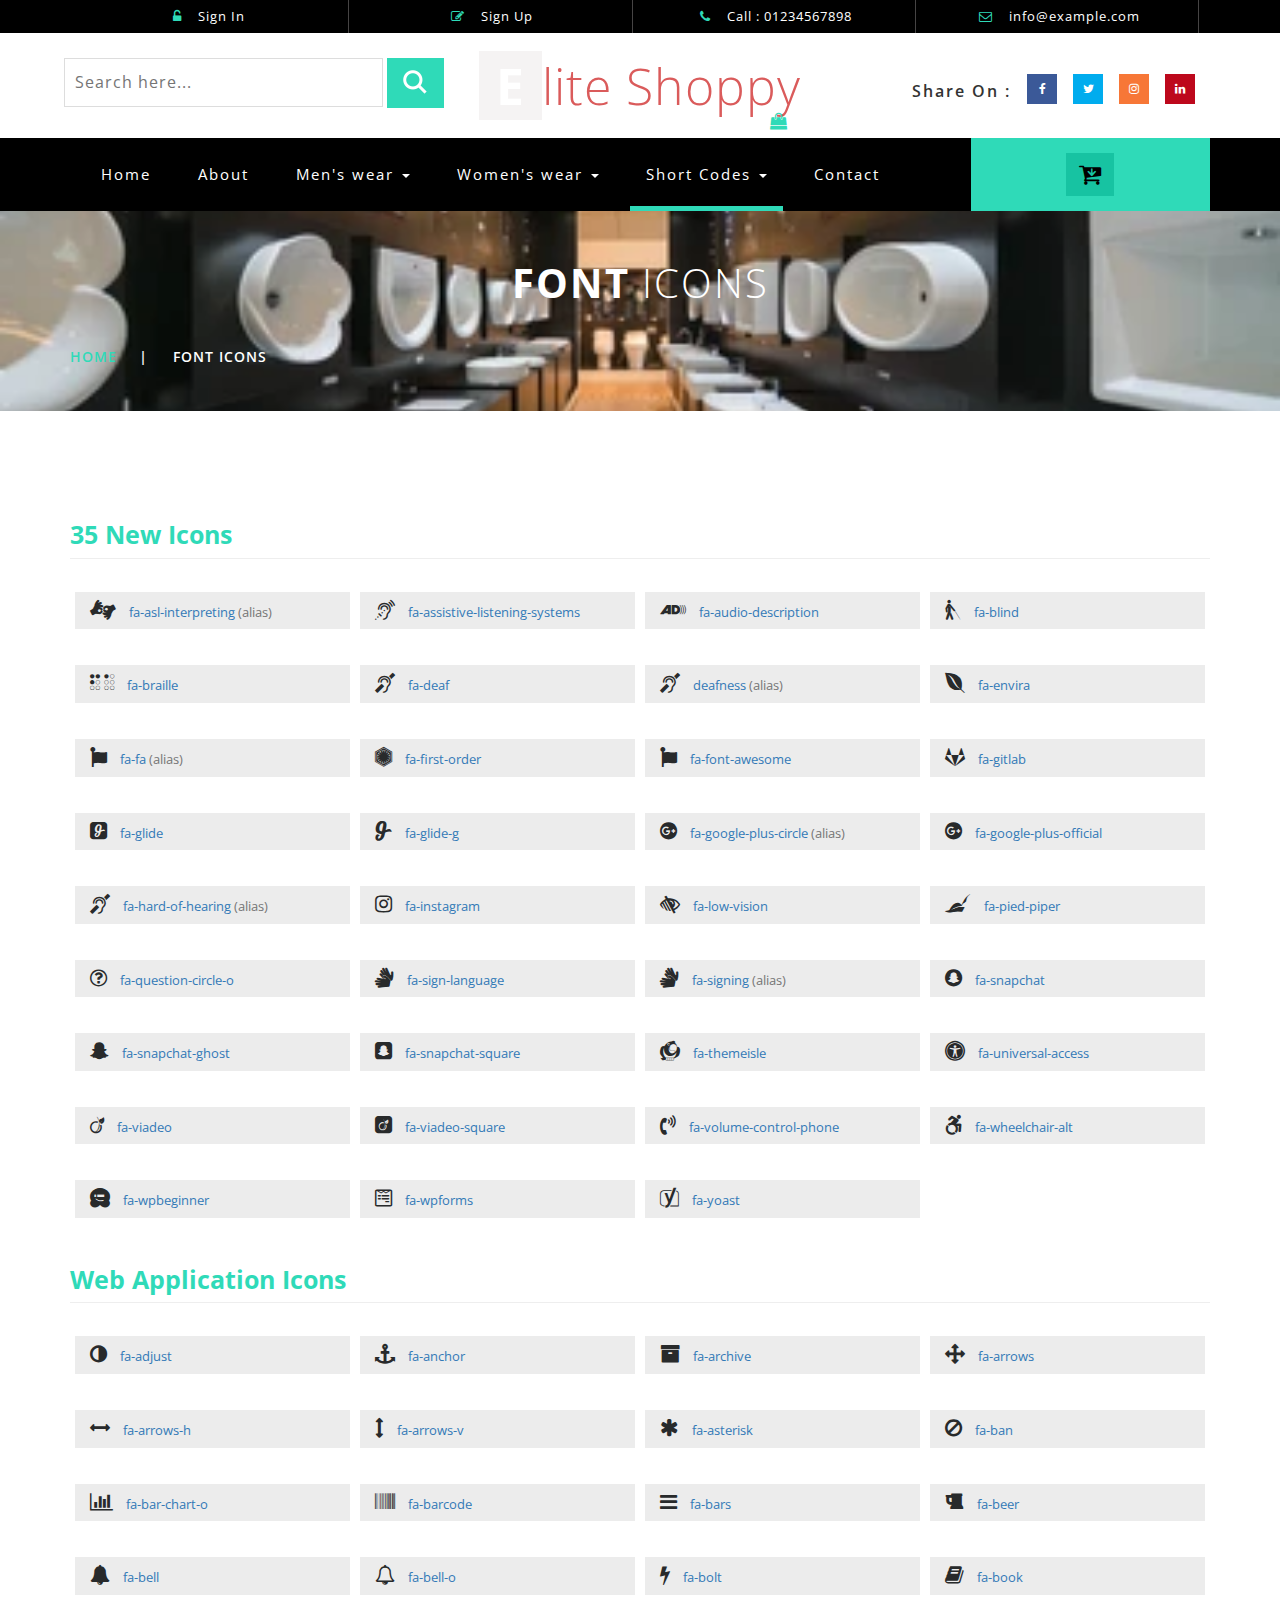
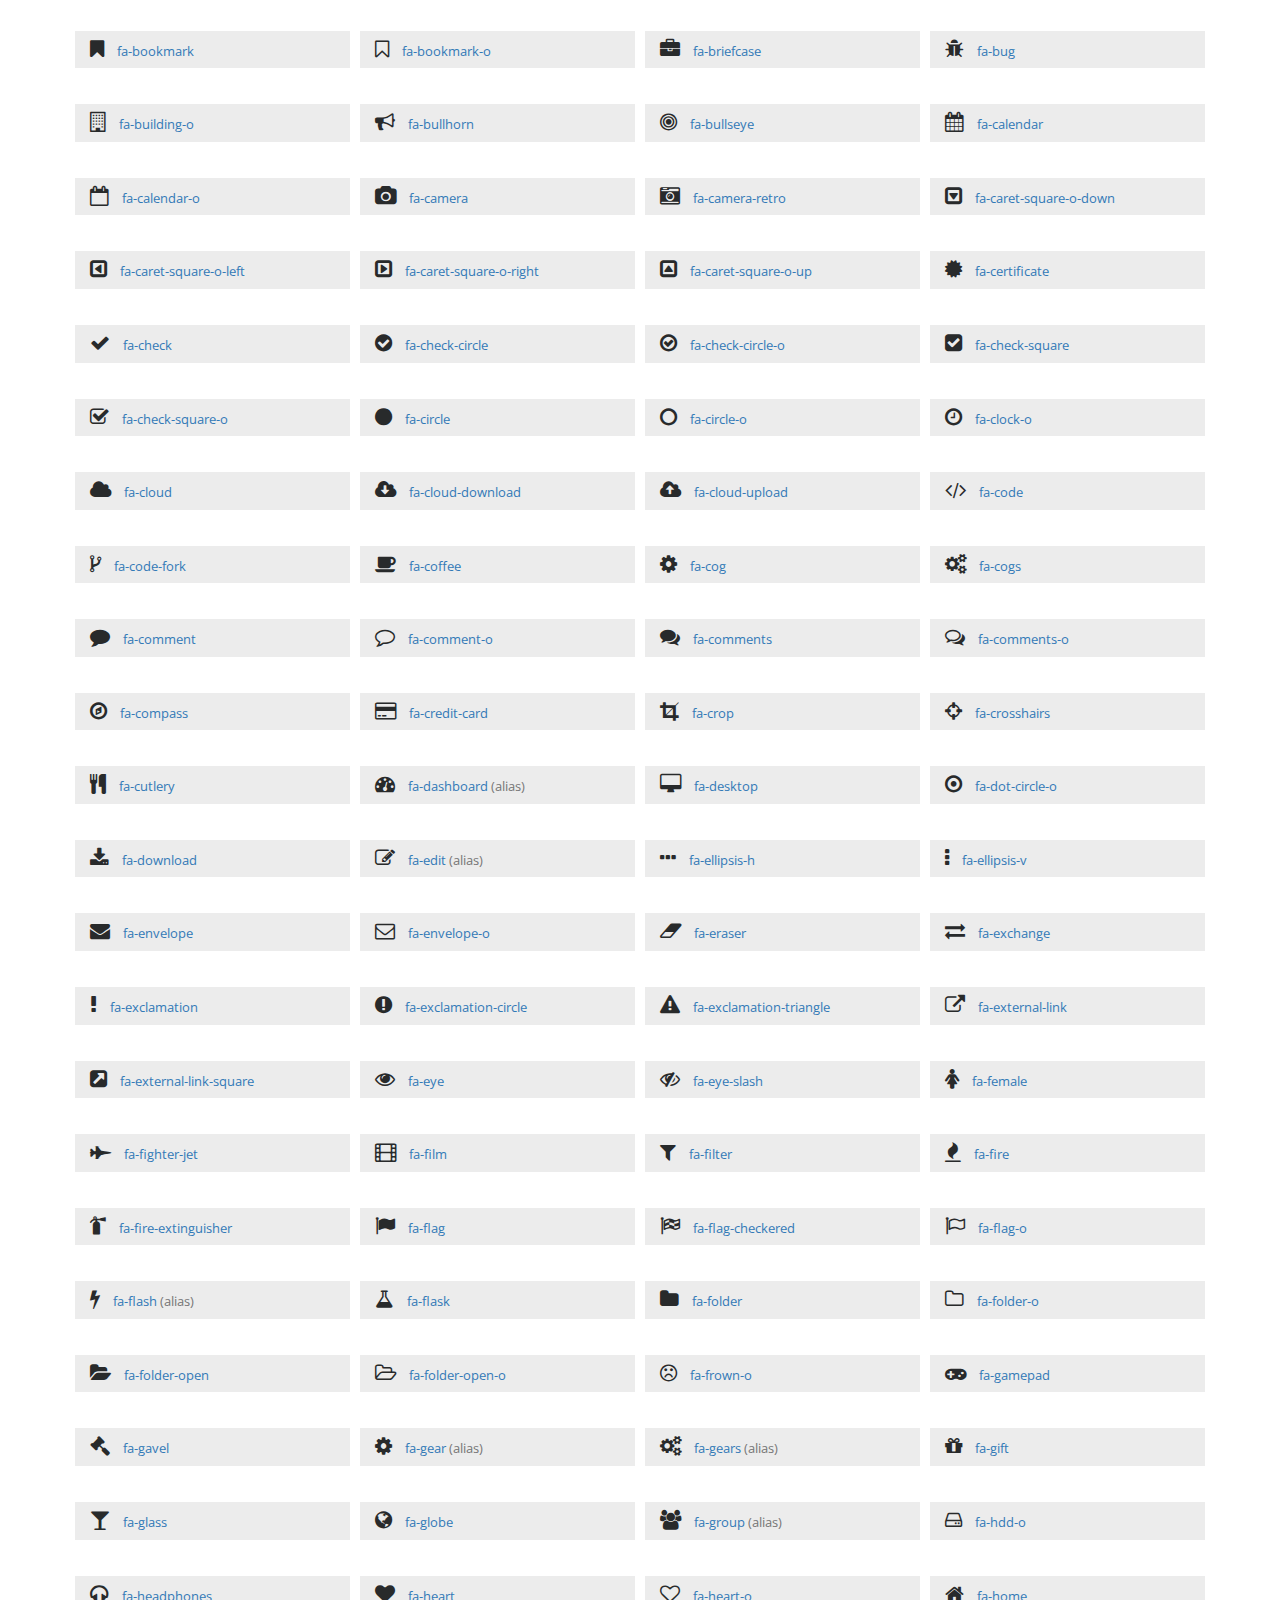
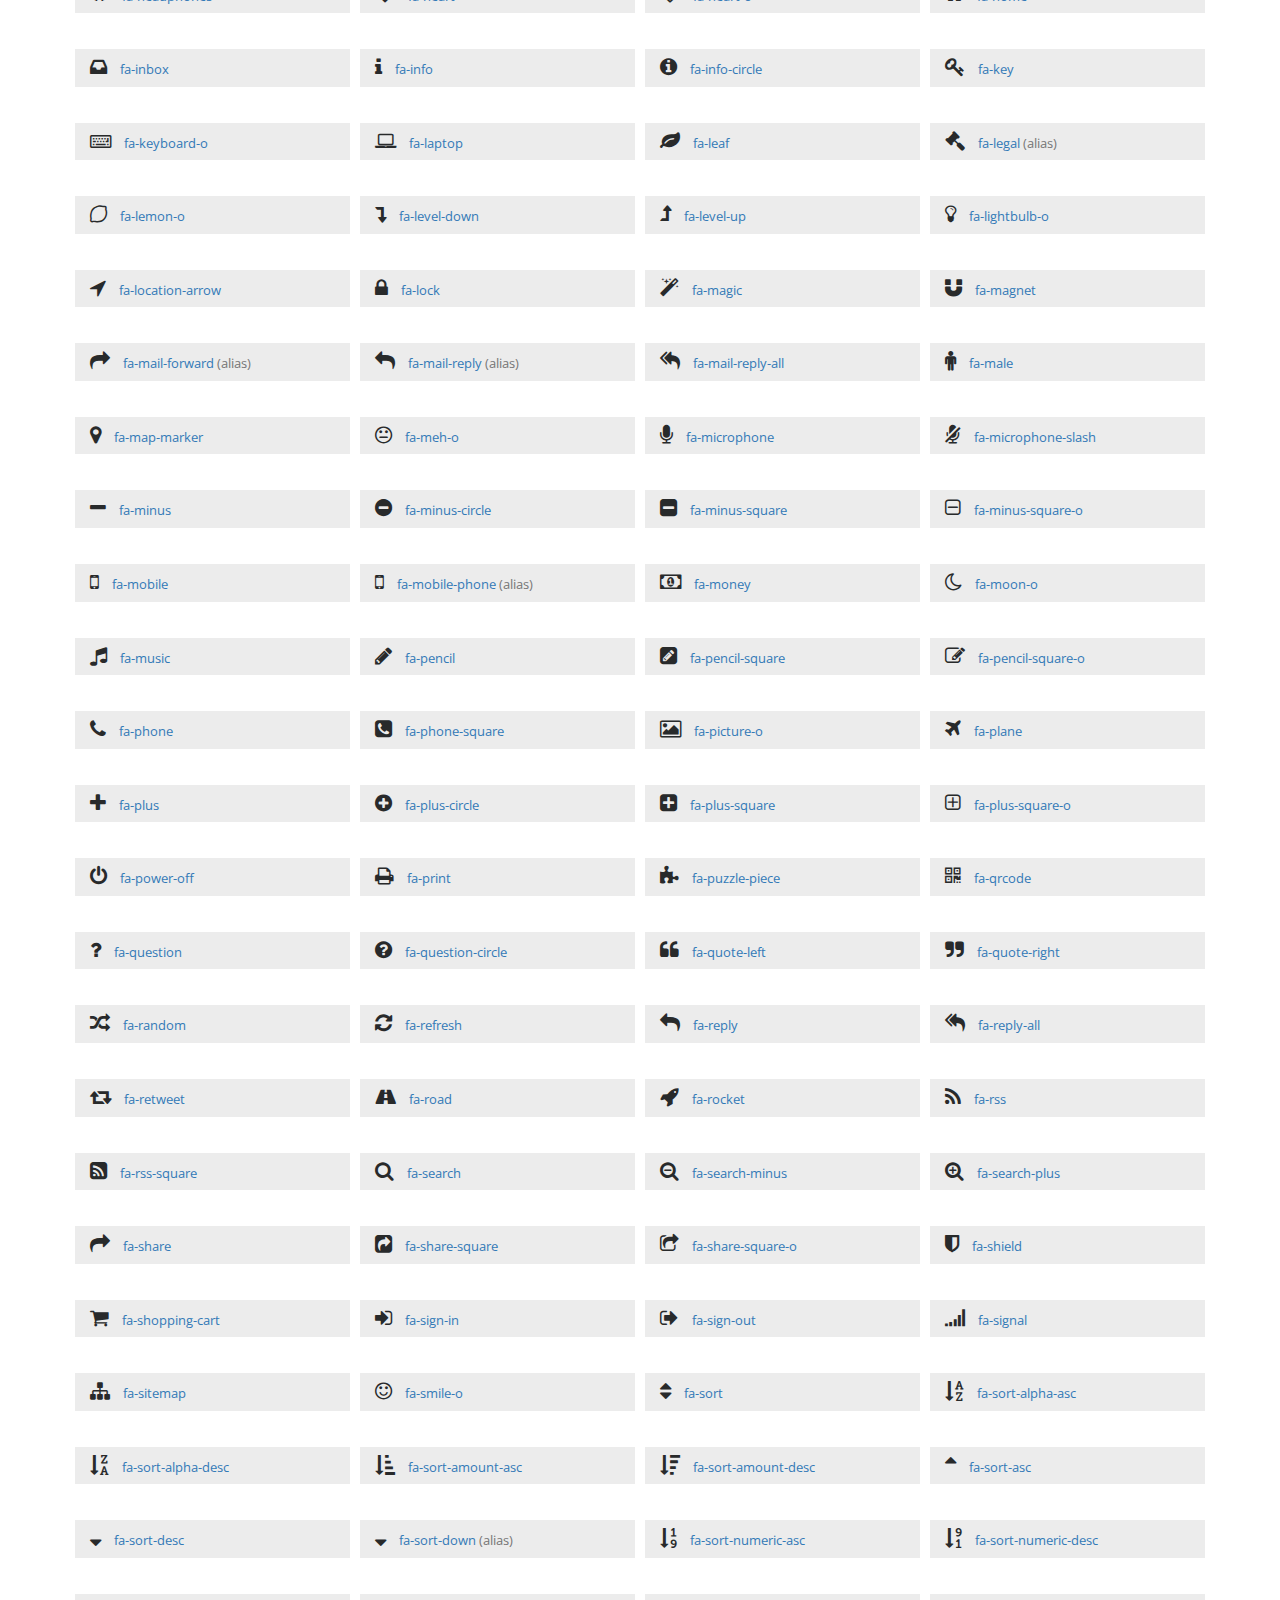
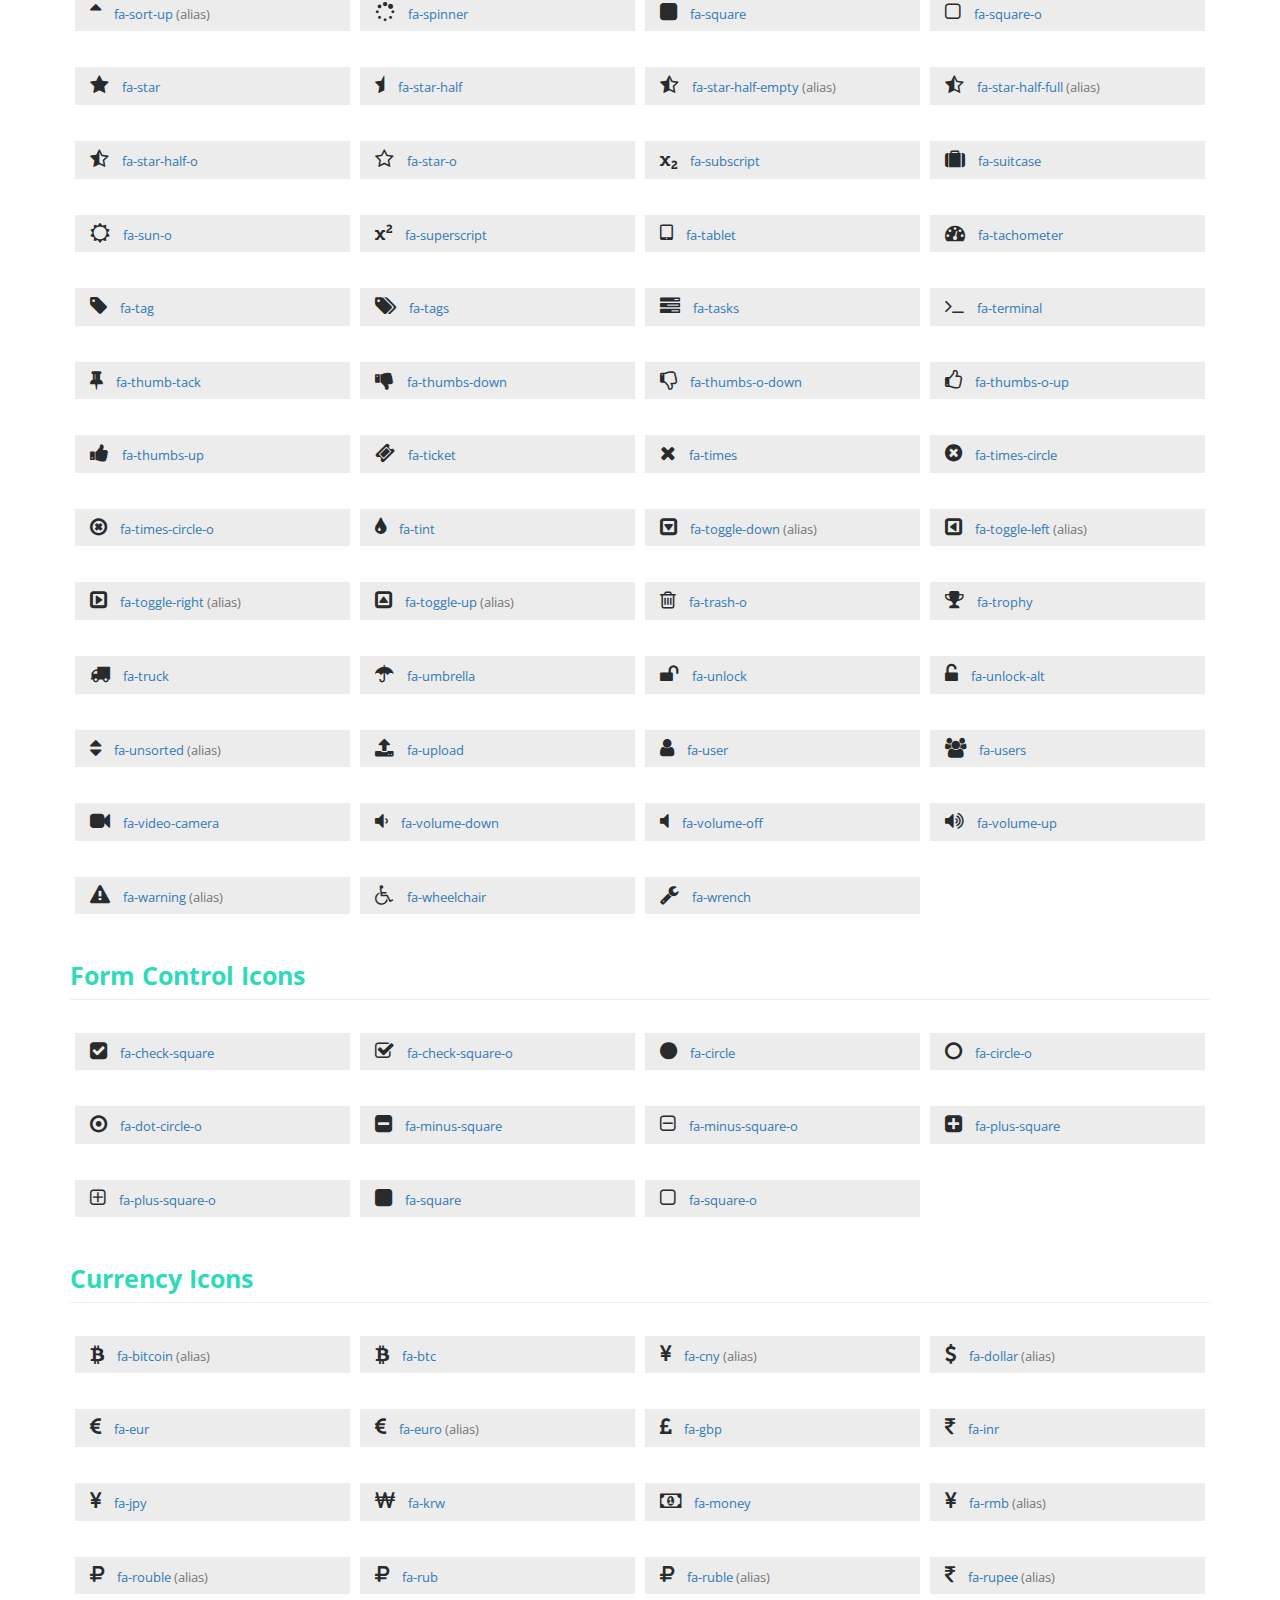
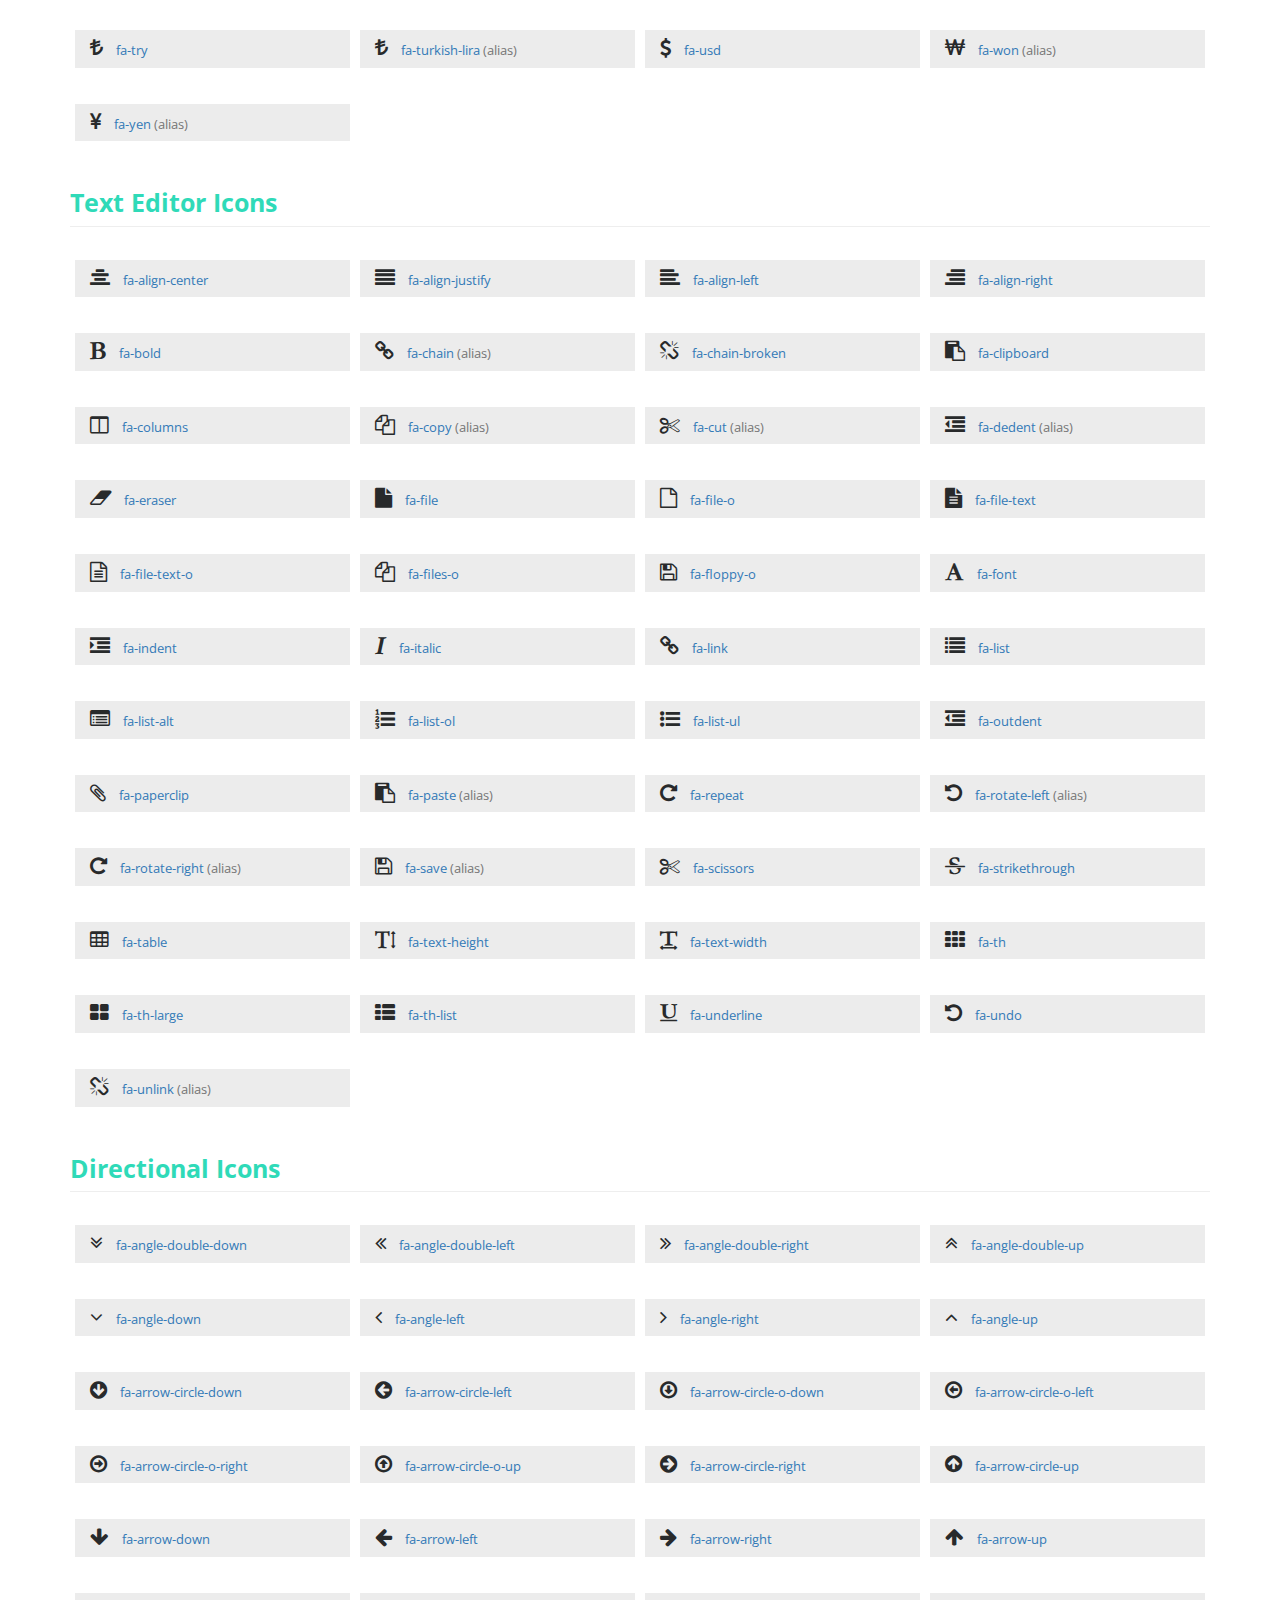
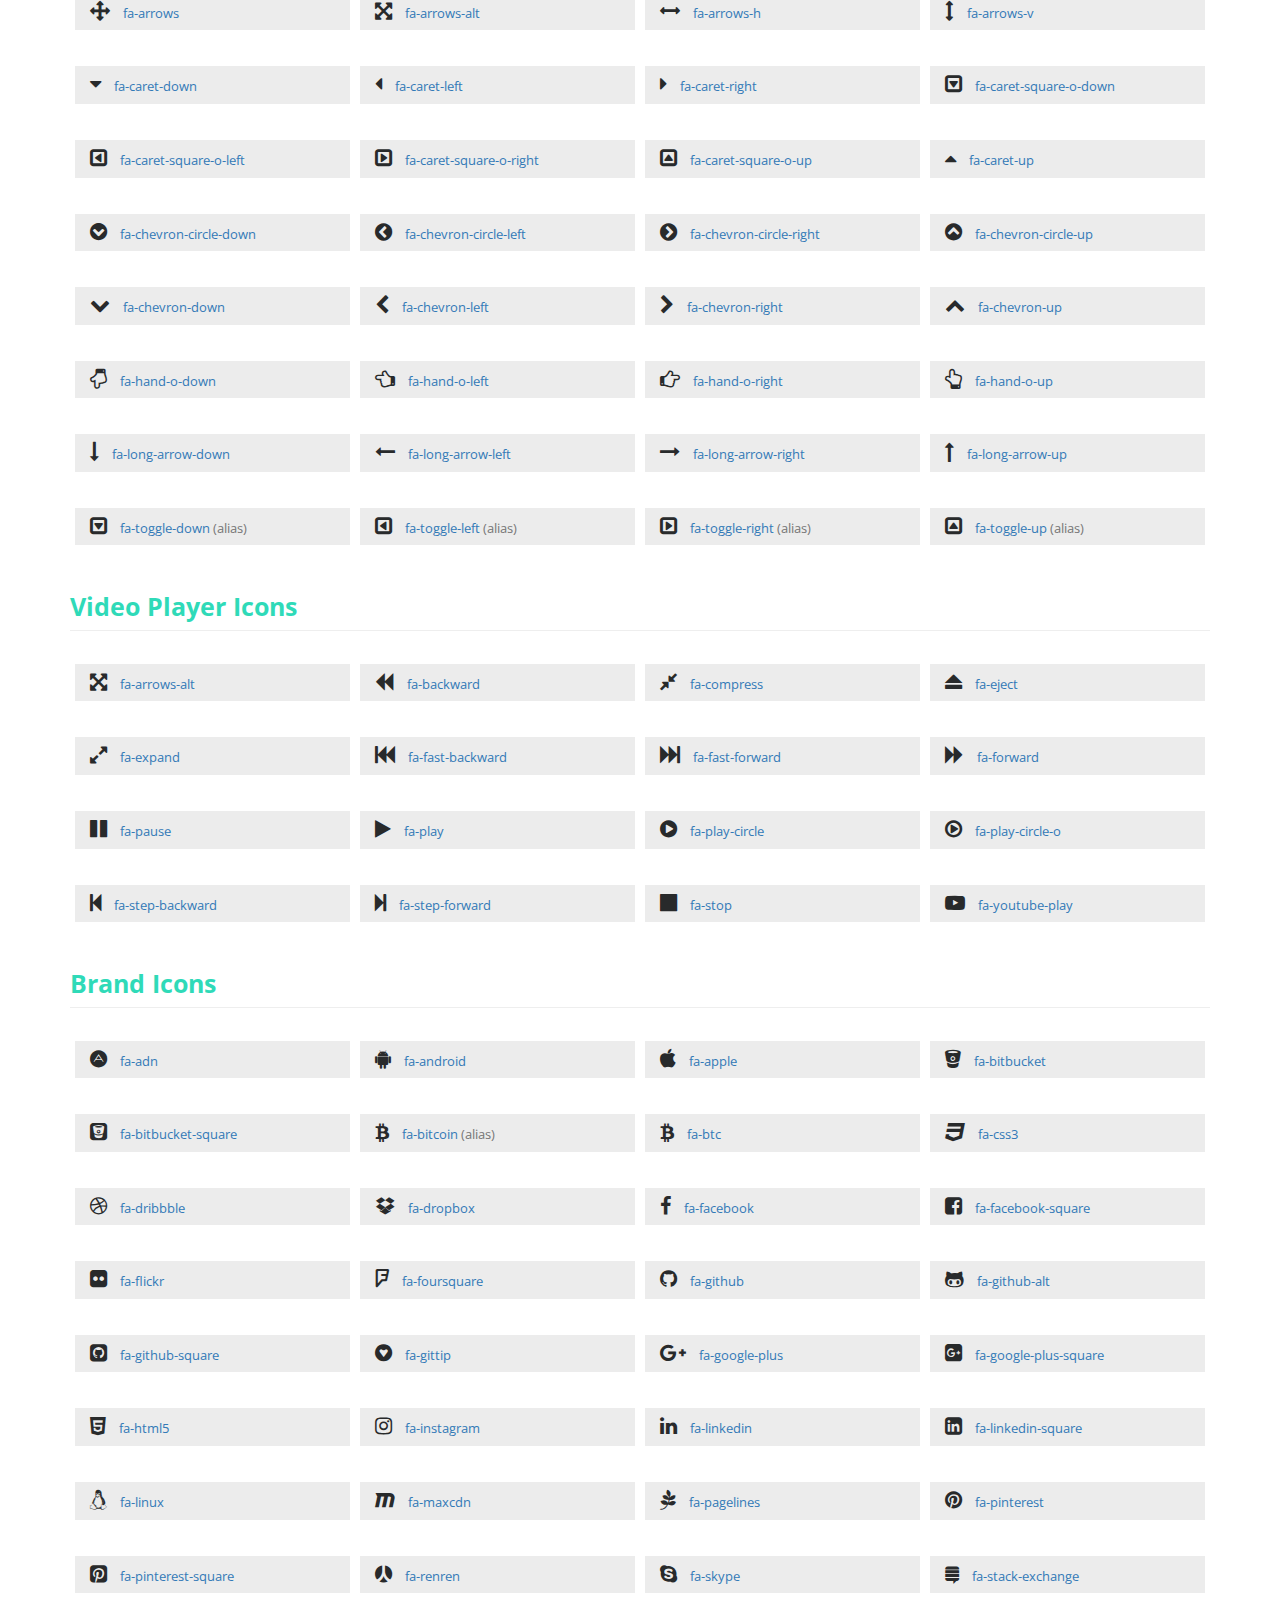
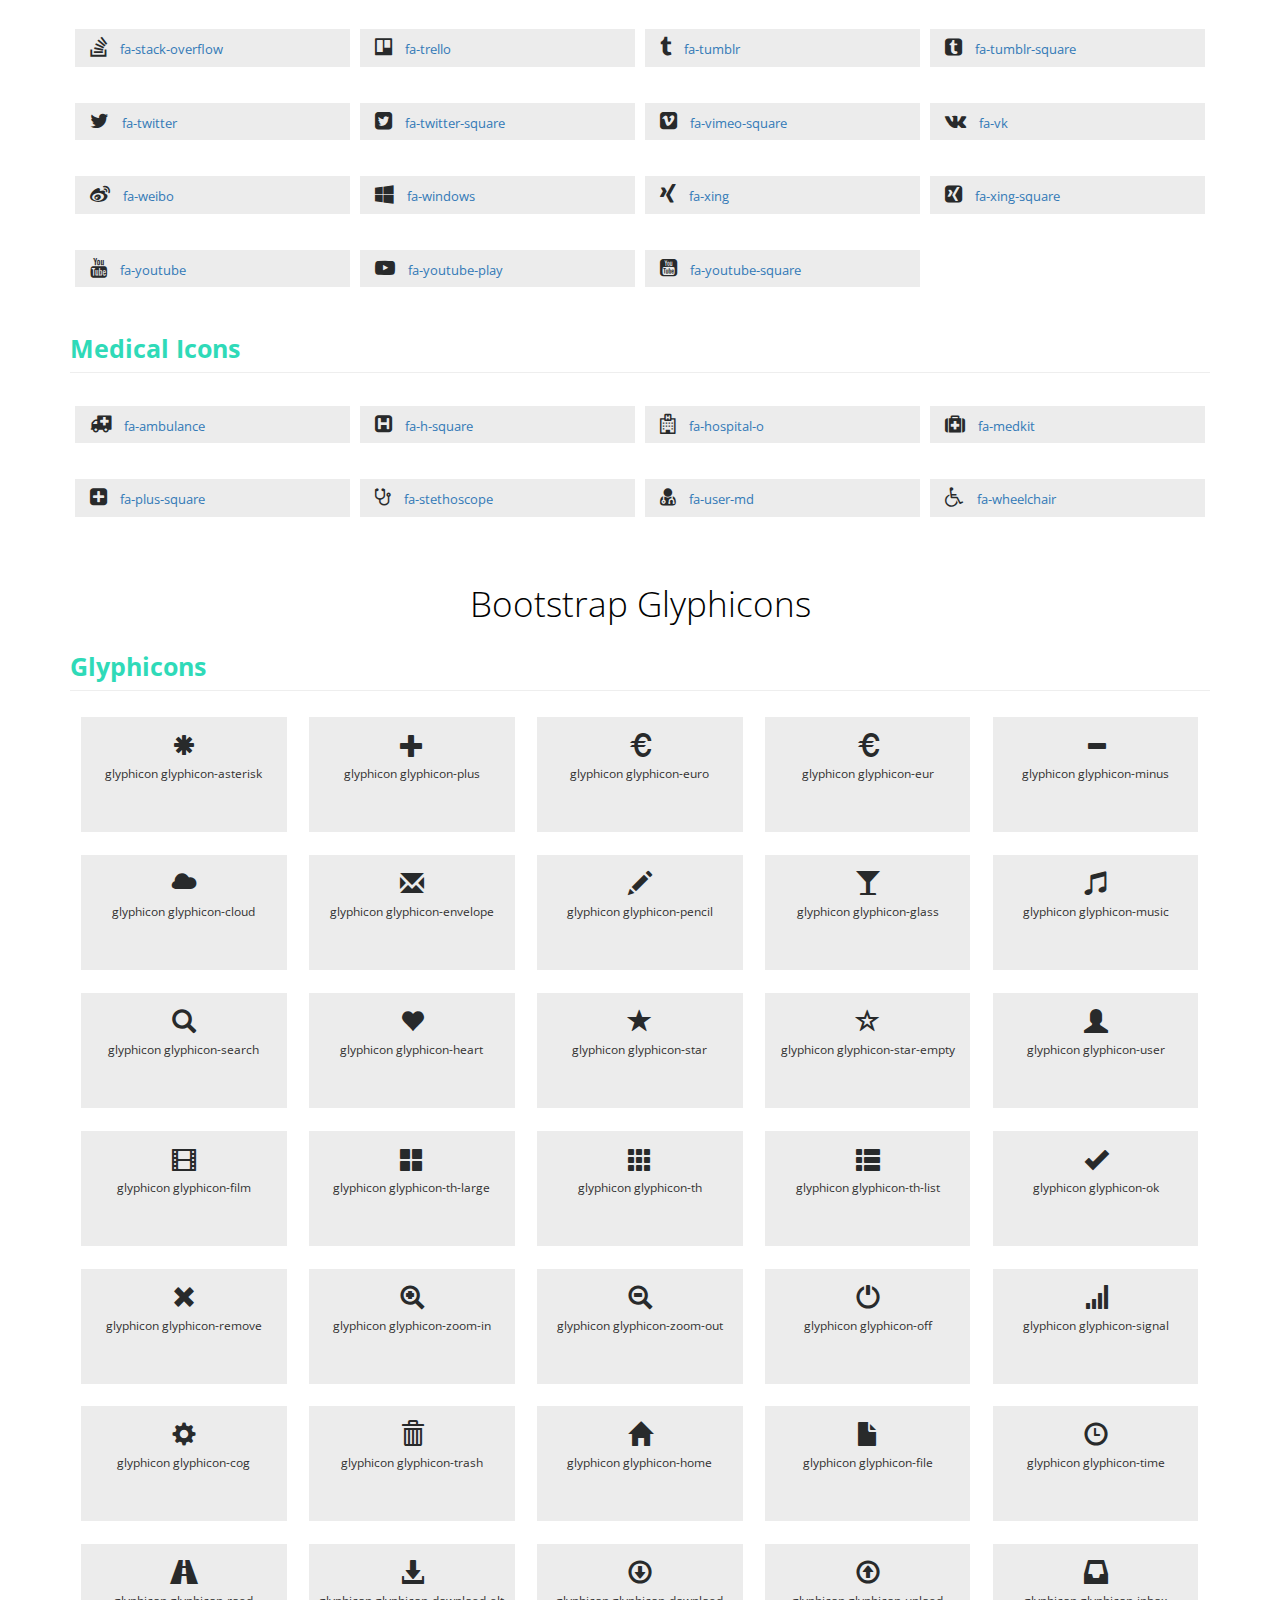
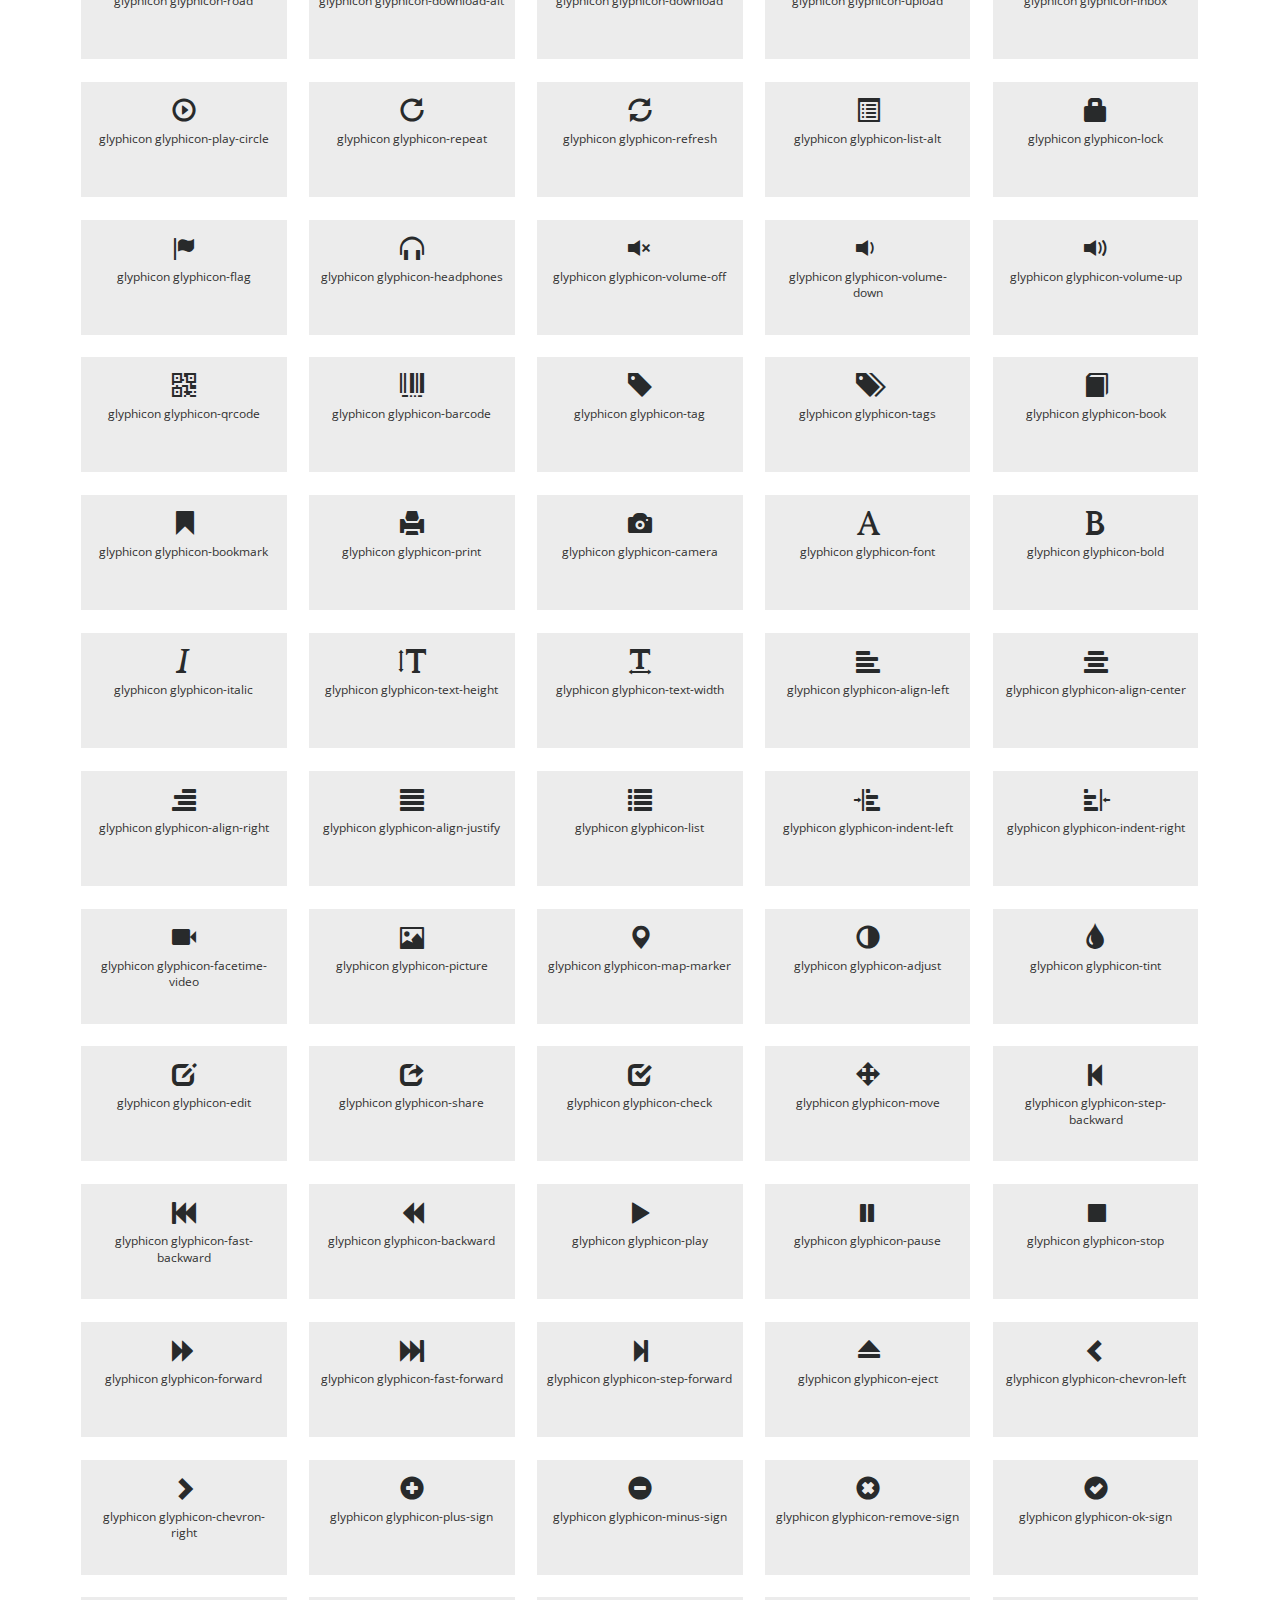
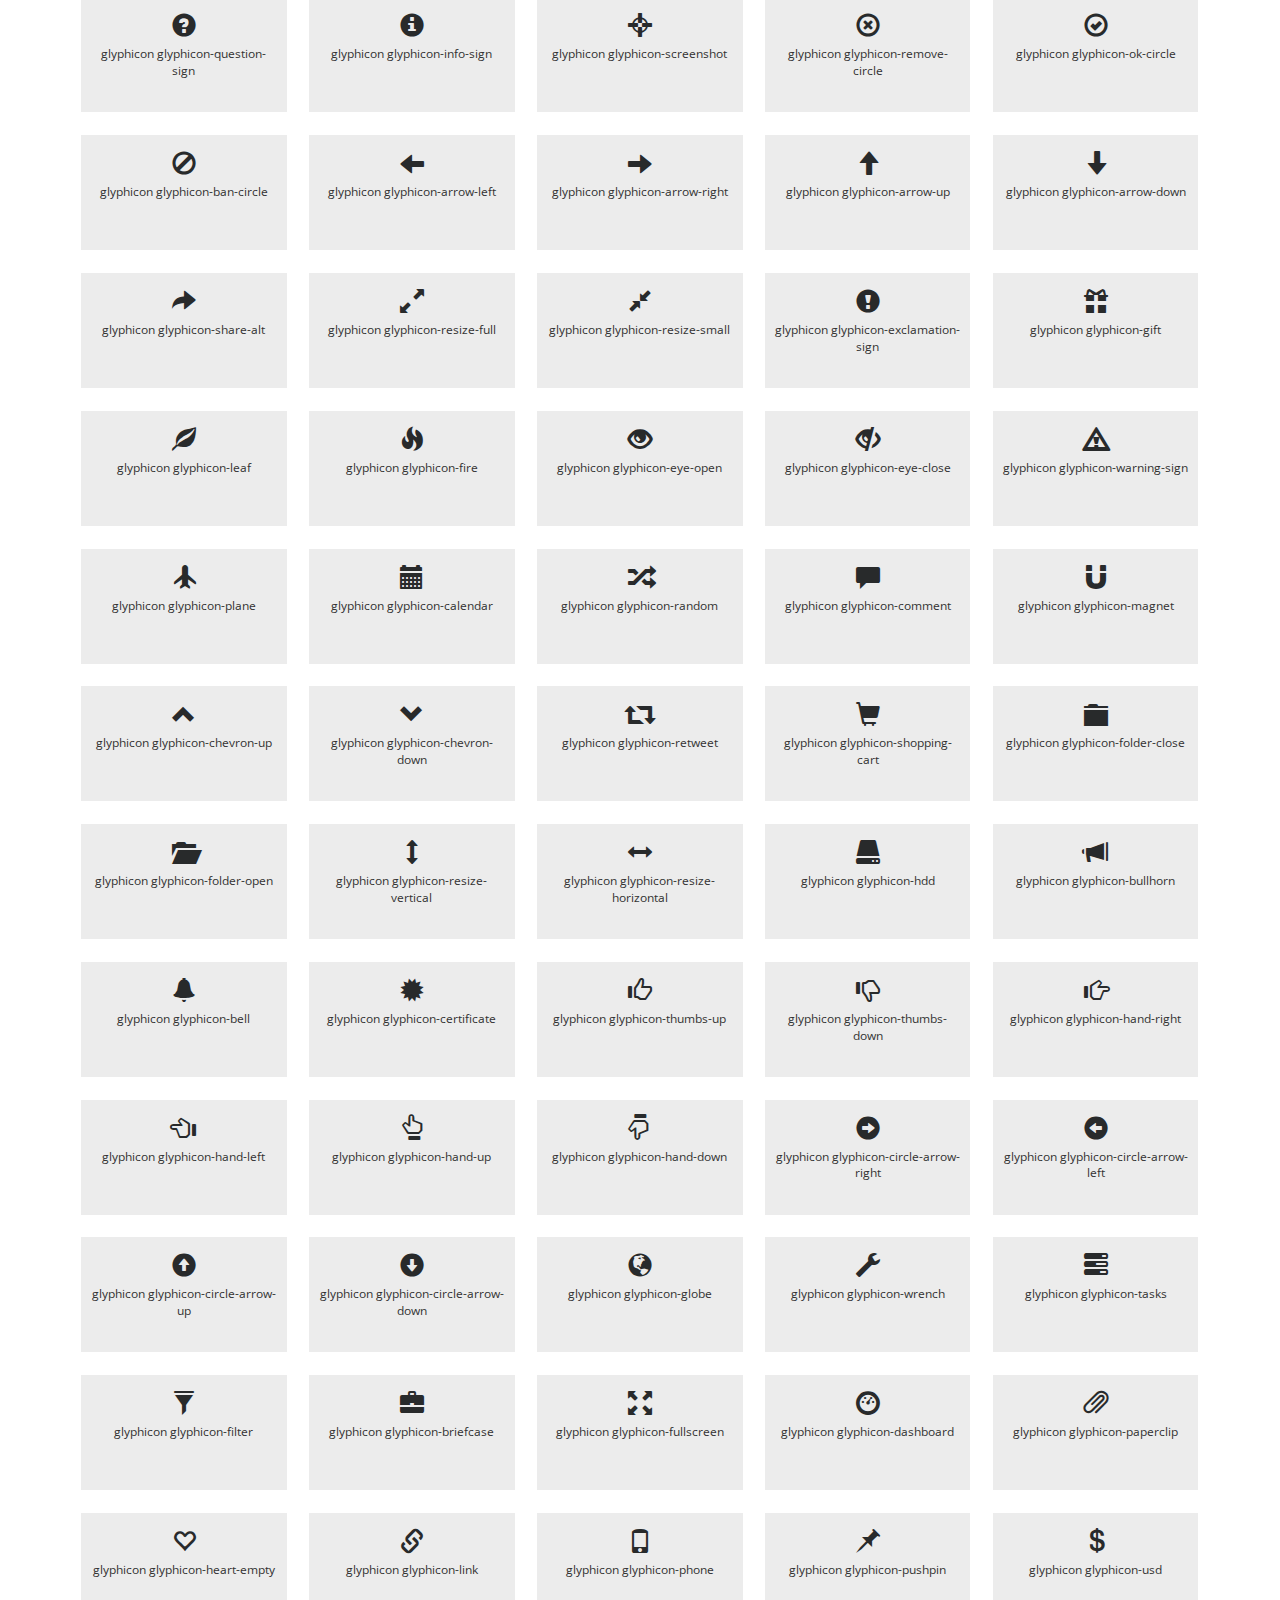
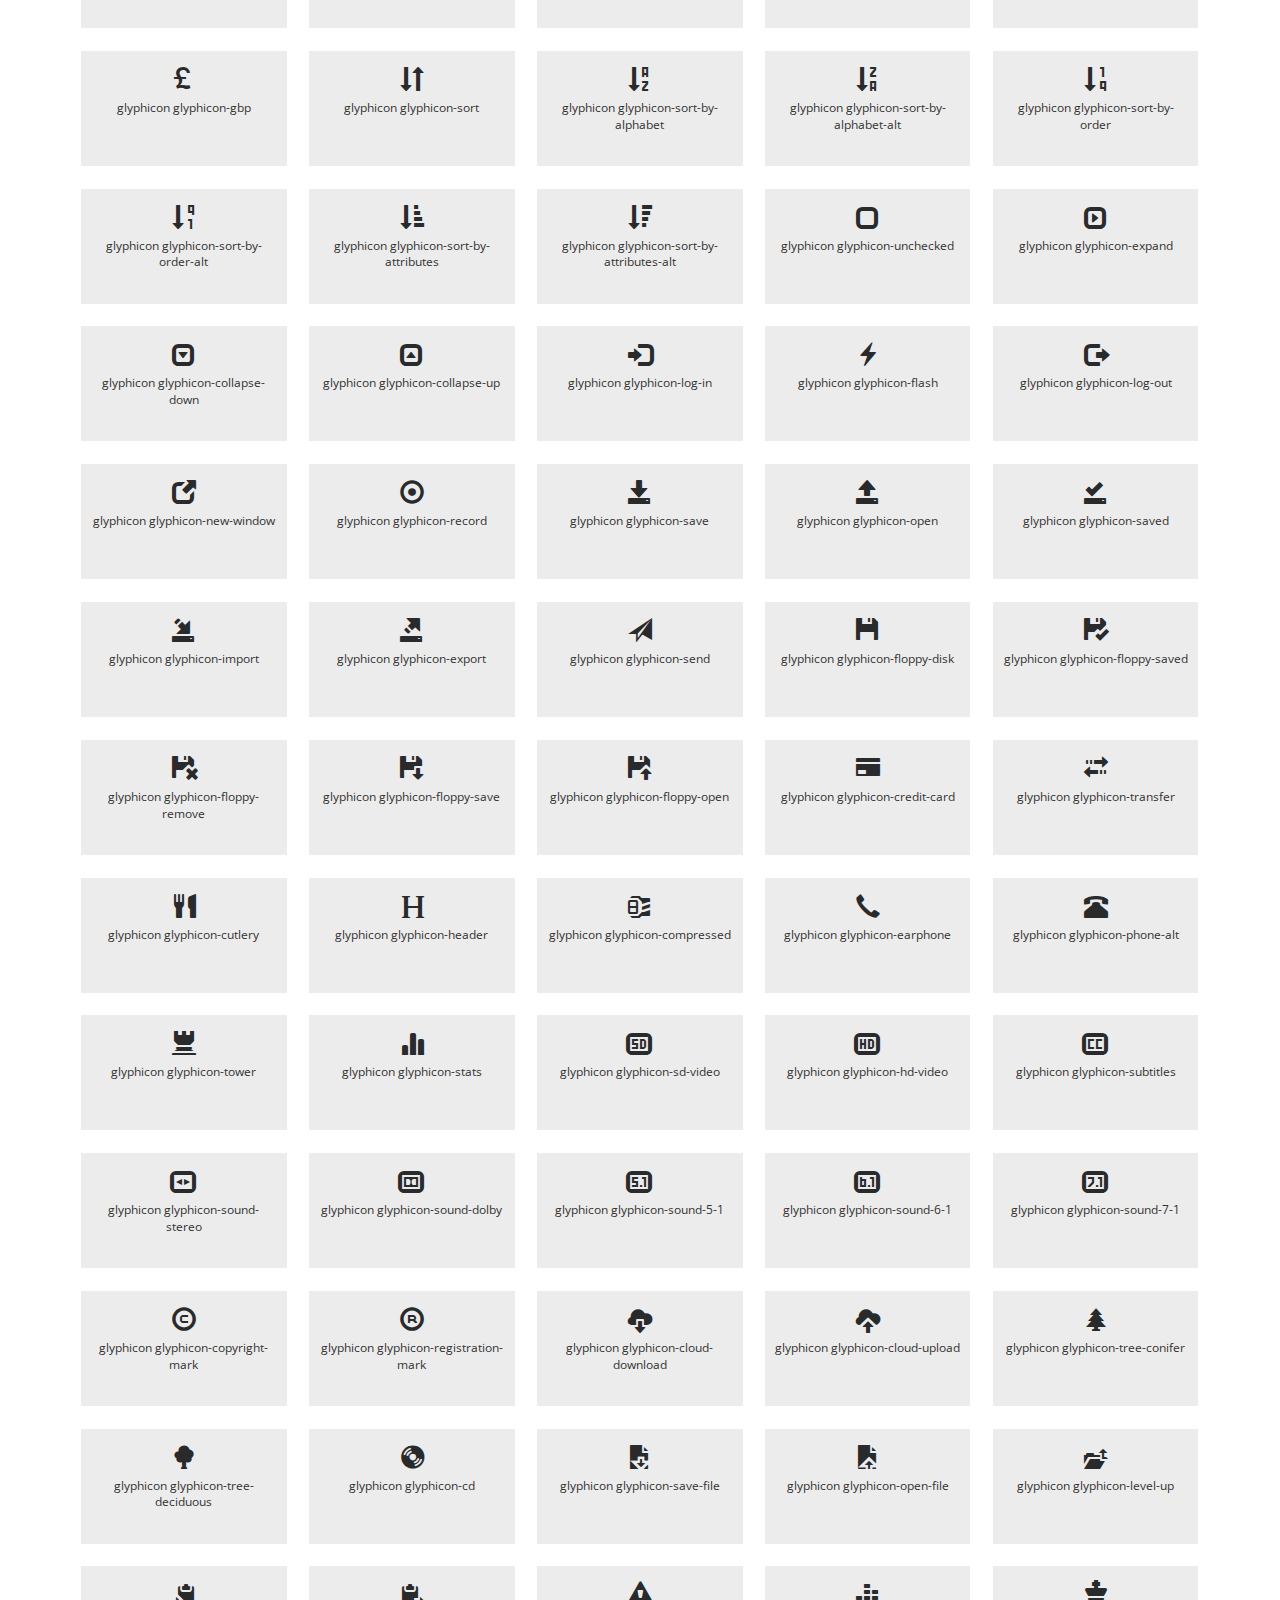
<file: icons.html>
<!--
Author: W3layouts
Author URL: http://w3layouts.com
License: Creative Commons Attribution 3.0 Unported
License URL: http://creativecommons.org/licenses/by/3.0/
-->
<!DOCTYPE html>
<html>
<head>
<title>Elite Shoppy an Ecommerce Online Shopping Category Flat Bootstrap Responsive Website Template | Icons :: w3layouts</title>
<!--/tags -->
<meta name="viewport" content="width=device-width, initial-scale=1">
<meta http-equiv="Content-Type" content="text/html; charset=utf-8" />
<meta name="keywords" content="Elite Shoppy Responsive web template, Bootstrap Web Templates, Flat Web Templates, Android Compatible web template, 
Smartphone Compatible web template, free webdesigns for Nokia, Samsung, LG, SonyEricsson, Motorola web design" />
<script type="application/x-javascript"> addEventListener("load", function() { setTimeout(hideURLbar, 0); }, false);
		function hideURLbar(){ window.scrollTo(0,1); } </script>
<!--//tags -->
<link href="css/bootstrap.css" rel="stylesheet" type="text/css" media="all" />
<link href="css/style.css" rel="stylesheet" type="text/css" media="all" />
<link href="css/font-awesome.css" rel="stylesheet"> 
<!-- //for bootstrap working -->
<link href="//fonts.googleapis.com/css?family=Open+Sans:300,300i,400,400i,600,600i,700,700i,800" rel="stylesheet">
<link href='//fonts.googleapis.com/css?family=Lato:400,100,100italic,300,300italic,400italic,700,900,900italic,700italic' rel='stylesheet' type='text/css'>
</head>
<body>
<!-- header -->
<div class="header" id="home">
	<div class="container">
		<ul>
		    <li> <a href="#" data-toggle="modal" data-target="#myModal"><i class="fa fa-unlock-alt" aria-hidden="true"></i> Sign In </a></li>
			<li> <a href="#" data-toggle="modal" data-target="#myModal2"><i class="fa fa-pencil-square-o" aria-hidden="true"></i> Sign Up </a></li>
			<li><i class="fa fa-phone" aria-hidden="true"></i> Call : 01234567898</li>
			<li><i class="fa fa-envelope-o" aria-hidden="true"></i> <a href="mailto:info@example.com">info@example.com</a></li>
		</ul>
	</div>
</div>
<!-- //header -->
<!-- header-bot -->
<div class="header-bot">
	<div class="header-bot_inner_wthreeinfo_header_mid">
		<div class="col-md-4 header-middle">
			<form action="#" method="post">
				<input type="search" name="search" placeholder="Search here..." required="">
					<input type="submit" value=" ">
				<div class="clearfix"></div>
			</form>
		</div>
		<!-- header-bot -->
			<div class="col-md-4 logo_agile">
				<h1><a href="index.html"><span>E</span>lite Shoppy <i class="fa fa-shopping-bag top_logo_agile_bag" aria-hidden="true"></i></a></h1>
			</div>
        <!-- header-bot -->
		<div class="col-md-4 agileits-social top_content">
						<ul class="social-nav model-3d-0 footer-social w3_agile_social">
						                                   <li class="share">Share On : </li>
															<li><a href="#" class="facebook">
																  <div class="front"><i class="fa fa-facebook" aria-hidden="true"></i></div>
																  <div class="back"><i class="fa fa-facebook" aria-hidden="true"></i></div></a></li>
															<li><a href="#" class="twitter"> 
																  <div class="front"><i class="fa fa-twitter" aria-hidden="true"></i></div>
																  <div class="back"><i class="fa fa-twitter" aria-hidden="true"></i></div></a></li>
															<li><a href="#" class="instagram">
																  <div class="front"><i class="fa fa-instagram" aria-hidden="true"></i></div>
																  <div class="back"><i class="fa fa-instagram" aria-hidden="true"></i></div></a></li>
															<li><a href="#" class="pinterest">
																  <div class="front"><i class="fa fa-linkedin" aria-hidden="true"></i></div>
																  <div class="back"><i class="fa fa-linkedin" aria-hidden="true"></i></div></a></li>
														</ul>



		</div>
		<div class="clearfix"></div>
	</div>
</div>
<!-- //header-bot -->
<!-- banner -->
<div class="ban-top">
	<div class="container">
		<div class="top_nav_left">
			<nav class="navbar navbar-default">
			  <div class="container-fluid">
				<!-- Brand and toggle get grouped for better mobile display -->
				<div class="navbar-header">
				  <button type="button" class="navbar-toggle collapsed" data-toggle="collapse" data-target="#bs-example-navbar-collapse-1" aria-expanded="false">
					<span class="sr-only">Toggle navigation</span>
					<span class="icon-bar"></span>
					<span class="icon-bar"></span>
					<span class="icon-bar"></span>
				  </button>
				</div>
				<!-- Collect the nav links, forms, and other content for toggling -->
				<div class="collapse navbar-collapse menu--shylock" id="bs-example-navbar-collapse-1">
				  <ul class="nav navbar-nav menu__list">
					<li class="active menu__item"><a class="menu__link" href="index.html">Home <span class="sr-only">(current)</span></a></li>
					<li class=" menu__item"><a class="menu__link" href="about.html">About</a></li>
					<li class="dropdown menu__item">
						<a href="#" class="dropdown-toggle menu__link" data-toggle="dropdown" role="button" aria-haspopup="true" aria-expanded="false">Men's wear <span class="caret"></span></a>
							<ul class="dropdown-menu multi-column columns-3">
								<div class="agile_inner_drop_nav_info">
									<div class="col-sm-6 multi-gd-img1 multi-gd-text ">
										<a href="mens.html"><img src="images/top2.jpg" alt=" "/></a>
									</div>
									<div class="col-sm-3 multi-gd-img">
										<ul class="multi-column-dropdown">
											<li><a href="mens.html">Clothing</a></li>
											<li><a href="mens.html">Wallets</a></li>
											<li><a href="mens.html">Footwear</a></li>
											<li><a href="mens.html">Watches</a></li>
											<li><a href="mens.html">Accessories</a></li>
											<li><a href="mens.html">Bags</a></li>
											<li><a href="mens.html">Caps & Hats</a></li>
										</ul>
									</div>
									<div class="col-sm-3 multi-gd-img">
										<ul class="multi-column-dropdown">
											<li><a href="mens.html">Jewellery</a></li>
											<li><a href="mens.html">Sunglasses</a></li>
											<li><a href="mens.html">Perfumes</a></li>
											<li><a href="mens.html">Beauty</a></li>
											<li><a href="mens.html">Shirts</a></li>
											<li><a href="mens.html">Sunglasses</a></li>
											<li><a href="mens.html">Swimwear</a></li>
										</ul>
									</div>
									<div class="clearfix"></div>
								</div>
							</ul>
					</li>
					<li class="dropdown menu__item">
						<a href="#" class="dropdown-toggle menu__link" data-toggle="dropdown" role="button" aria-haspopup="true" aria-expanded="false">Women's wear <span class="caret"></span></a>
							<ul class="dropdown-menu multi-column columns-3">
								<div class="agile_inner_drop_nav_info">
									<div class="col-sm-3 multi-gd-img">
										<ul class="multi-column-dropdown">
											<li><a href="womens.html">Clothing</a></li>
											<li><a href="womens.html">Wallets</a></li>
											<li><a href="womens.html">Footwear</a></li>
											<li><a href="womens.html">Watches</a></li>
											<li><a href="womens.html">Accessories</a></li>
											<li><a href="womens.html">Bags</a></li>
											<li><a href="womens.html">Caps & Hats</a></li>
										</ul>
									</div>
									<div class="col-sm-3 multi-gd-img">
										<ul class="multi-column-dropdown">
											<li><a href="womens.html">Jewellery</a></li>
											<li><a href="womens.html">Sunglasses</a></li>
											<li><a href="womens.html">Perfumes</a></li>
											<li><a href="womens.html">Beauty</a></li>
											<li><a href="womens.html">Shirts</a></li>
											<li><a href="womens.html">Sunglasses</a></li>
											<li><a href="womens.html">Swimwear</a></li>
										</ul>
									</div>
									<div class="col-sm-6 multi-gd-img multi-gd-text ">
										<a href="womens.html"><img src="images/top1.jpg" alt=" "/></a>
									</div>
									<div class="clearfix"></div>
								</div>
							</ul>
					</li>
					<li class="menu__item dropdown menu__item--current">
					   <a class="menu__link" href="#" class="dropdown-toggle" data-toggle="dropdown">Short Codes <b class="caret"></b></a>
								<ul class="dropdown-menu agile_short_dropdown">
									<li><a href="icons.html">Web Icons</a></li>
									<li><a href="typography.html">Typography</a></li>
								</ul>
					</li>
					<li class=" menu__item"><a class="menu__link" href="contact.html">Contact</a></li>
				  </ul>
				</div>
			  </div>
			</nav>	
		</div>
		<div class="top_nav_right">
			<div class="wthreecartaits wthreecartaits2 cart cart box_1"> 
						<form action="#" method="post" class="last"> 
						<input type="hidden" name="cmd" value="_cart">
						<input type="hidden" name="display" value="1">
						<button class="w3view-cart" type="submit" name="submit" value=""><i class="fa fa-cart-arrow-down" aria-hidden="true"></i></button>
					</form>  
  
						</div>
		</div>
		<div class="clearfix"></div>
	</div>
</div>
<!-- //banner-top -->
<!-- Modal1 -->
		<div class="modal fade" id="myModal" tabindex="-1" role="dialog">
			<div class="modal-dialog">
				<!-- Modal content-->
				<div class="modal-content">
					<div class="modal-header">
						<button type="button" class="close" data-dismiss="modal">&times;</button>
					</div>
						<div class="modal-body modal-body-sub_agile">
						<div class="col-md-8 modal_body_left modal_body_left1">
						<h3 class="agileinfo_sign">Sign In <span>Now</span></h3>
									<form action="#" method="post">
							<div class="styled-input agile-styled-input-top">
								<input type="text" name="Name" required="">
								<label>Name</label>
								<span></span>
							</div>
							<div class="styled-input">
								<input type="email" name="Email" required=""> 
								<label>Email</label>
								<span></span>
							</div> 
							<input type="submit" value="Sign In">
						</form>
						  <ul class="social-nav model-3d-0 footer-social w3_agile_social top_agile_third">
															<li><a href="#" class="facebook">
																  <div class="front"><i class="fa fa-facebook" aria-hidden="true"></i></div>
																  <div class="back"><i class="fa fa-facebook" aria-hidden="true"></i></div></a></li>
															<li><a href="#" class="twitter"> 
																  <div class="front"><i class="fa fa-twitter" aria-hidden="true"></i></div>
																  <div class="back"><i class="fa fa-twitter" aria-hidden="true"></i></div></a></li>
															<li><a href="#" class="instagram">
																  <div class="front"><i class="fa fa-instagram" aria-hidden="true"></i></div>
																  <div class="back"><i class="fa fa-instagram" aria-hidden="true"></i></div></a></li>
															<li><a href="#" class="pinterest">
																  <div class="front"><i class="fa fa-linkedin" aria-hidden="true"></i></div>
																  <div class="back"><i class="fa fa-linkedin" aria-hidden="true"></i></div></a></li>
														</ul>
														<div class="clearfix"></div>
														<p><a href="#" data-toggle="modal" data-target="#myModal2" > Don't have an account?</a></p>

						</div>
						<div class="col-md-4 modal_body_right modal_body_right1">
							<img src="images/log_pic.jpg" alt=" "/>
						</div>
						<div class="clearfix"></div>
					</div>
				</div>
				<!-- //Modal content-->
			</div>
		</div>
<!-- //Modal1 -->
<!-- Modal2 -->
		<div class="modal fade" id="myModal2" tabindex="-1" role="dialog">
			<div class="modal-dialog">
				<!-- Modal content-->
				<div class="modal-content">
					<div class="modal-header">
						<button type="button" class="close" data-dismiss="modal">&times;</button>
					</div>
						<div class="modal-body modal-body-sub_agile">
						<div class="col-md-8 modal_body_left modal_body_left1">
						<h3 class="agileinfo_sign">Sign Up <span>Now</span></h3>
									<form action="#" method="post">
							<div class="styled-input agile-styled-input-top">
								<input type="text" name="Name" required="">
								<label>Name</label>
								<span></span>
							</div>
							<div class="styled-input">
								<input type="email" name="Email" required=""> 
								<label>Email</label>
								<span></span>
							</div> 
							<div class="styled-input">
								<input type="password" name="password" required=""> 
								<label>Password</label>
								<span></span>
							</div> 
							<div class="styled-input">
								<input type="password" name="Confirm Password" required=""> 
								<label>Confirm Password</label>
								<span></span>
							</div> 
							<input type="submit" value="Sign Up">
						</form>
						  <ul class="social-nav model-3d-0 footer-social w3_agile_social top_agile_third">
															<li><a href="#" class="facebook">
																  <div class="front"><i class="fa fa-facebook" aria-hidden="true"></i></div>
																  <div class="back"><i class="fa fa-facebook" aria-hidden="true"></i></div></a></li>
															<li><a href="#" class="twitter"> 
																  <div class="front"><i class="fa fa-twitter" aria-hidden="true"></i></div>
																  <div class="back"><i class="fa fa-twitter" aria-hidden="true"></i></div></a></li>
															<li><a href="#" class="instagram">
																  <div class="front"><i class="fa fa-instagram" aria-hidden="true"></i></div>
																  <div class="back"><i class="fa fa-instagram" aria-hidden="true"></i></div></a></li>
															<li><a href="#" class="pinterest">
																  <div class="front"><i class="fa fa-linkedin" aria-hidden="true"></i></div>
																  <div class="back"><i class="fa fa-linkedin" aria-hidden="true"></i></div></a></li>
														</ul>
														<div class="clearfix"></div>
														<p><a href="#">By clicking register, I agree to your terms</a></p>

						</div>
						<div class="col-md-4 modal_body_right modal_body_right1">
							<img src="images/log_pic.jpg" alt=" "/>
						</div>
						<div class="clearfix"></div>
					</div>
				</div>
				<!-- //Modal content-->
			</div>
		</div>
<!-- //Modal2 -->
<!-- /banner_bottom_agile_info -->
<div class="page-head_agile_info_w3l">
		<div class="container">
			<h3>Font <span>Icons  </span></h3>
			<!--/w3_short-->
				 <div class="services-breadcrumb">
						<div class="agile_inner_breadcrumb">

						   <ul class="w3_short">
								<li><a href="index.html">Home</a><i>|</i></li>
								<li>Font Icons</li>
							</ul>
						 </div>
				</div>
	   <!--//w3_short-->
	</div>
</div>
   <!--/Font-icons-->
    <div class="banner_bottom_agile_info">
	    <div class="container">
		   	<section id="new">
						<h3 class="page-header page-header icon-subheading">35 New Icons </h3>							  

						<div class="row fontawesome-icon-list">
							
							<div class="icon-box col-md-3 col-sm-4"><a class="agile-icon" href="#"><i class="fa fa-asl-interpreting" aria-hidden="true"></i> fa-asl-interpreting <span class="text-muted">(alias)</span></a></div>
							
							<div class="icon-box col-md-3 col-sm-4"><a class="agile-icon" href="#"><i class="fa fa-assistive-listening-systems" aria-hidden="true"></i> fa-assistive-listening-systems</a></div>
							
							<div class="icon-box col-md-3 col-sm-4"><a class="agile-icon" href="#"><i class="fa fa-audio-description" aria-hidden="true"></i> fa-audio-description</a></div>
							
							<div class="icon-box col-md-3 col-sm-4"><a class="agile-icon" href="#"><i class="fa fa-blind" aria-hidden="true"></i> fa-blind</a></div>
							
							<div class="icon-box col-md-3 col-sm-4"><a class="agile-icon" href="#"><i class="fa fa-braille" aria-hidden="true"></i> fa-braille</a></div>
							
							<div class="icon-box col-md-3 col-sm-4"><a class="agile-icon" href="#"><i class="fa fa-deaf" aria-hidden="true"></i> fa-deaf</a></div>
							
							<div class="icon-box col-md-3 col-sm-4"><a class="agile-icon" href="#"><i class="fa fa-deafness" aria-hidden="true"></i> deafness <span class="text-muted">(alias)</span></a></div>
							
							<div class="icon-box col-md-3 col-sm-4"><a class="agile-icon" href="#"><i class="fa fa-envira" aria-hidden="true"></i> fa-envira</a></div>
							
							<div class="icon-box col-md-3 col-sm-4"><a class="agile-icon" href="#"><i class="fa fa-fa" aria-hidden="true"></i> fa-fa <span class="text-muted">(alias)</span></a></div>
							
							<div class="icon-box col-md-3 col-sm-4"><a class="agile-icon" href="#"><i class="fa fa-first-order" aria-hidden="true"></i> fa-first-order</a></div>
							
							<div class="icon-box col-md-3 col-sm-4"><a class="agile-icon" href="#"><i class="fa fa-font-awesome" aria-hidden="true"></i> fa-font-awesome</a></div>
							
							<div class="icon-box col-md-3 col-sm-4"><a class="agile-icon" href="#"><i class="fa fa-gitlab" aria-hidden="true"></i> fa-gitlab</a></div>
							
							<div class="icon-box col-md-3 col-sm-4"><a class="agile-icon" href="#"><i class="fa fa-glide" aria-hidden="true"></i> fa-glide</a></div>
							
							<div class="icon-box col-md-3 col-sm-4"><a class="agile-icon" href="#"><i class="fa fa-glide-g" aria-hidden="true"></i> fa-glide-g</a></div>
							
							<div class="icon-box col-md-3 col-sm-4"><a class="agile-icon" href="#"><i class="fa fa-google-plus-circle" aria-hidden="true"></i> fa-google-plus-circle <span class="text-muted">(alias)</span></a></div>
							
							<div class="icon-box col-md-3 col-sm-4"><a class="agile-icon" href="#"><i class="fa fa-google-plus-official" aria-hidden="true"></i> fa-google-plus-official</a></div>
							
							<div class="icon-box col-md-3 col-sm-4"><a class="agile-icon" href="#"><i class="fa fa-hard-of-hearing" aria-hidden="true"></i> fa-hard-of-hearing <span class="text-muted">(alias)</span></a></div>
							
							<div class="icon-box col-md-3 col-sm-4"><a class="agile-icon" href="#"><i class="fa fa-instagram" aria-hidden="true"></i> fa-instagram</a></div>
							
							<div class="icon-box col-md-3 col-sm-4"><a class="agile-icon" href="#"><i class="fa fa-low-vision" aria-hidden="true"></i> fa-low-vision</a></div>
							
							<div class="icon-box col-md-3 col-sm-4"><a class="agile-icon" href="#"><i class="fa fa-pied-piper" aria-hidden="true"></i> fa-pied-piper</a></div>
							
							<div class="icon-box col-md-3 col-sm-4"><a class="agile-icon" href="#"><i class="fa fa-question-circle-o" aria-hidden="true"></i> fa-question-circle-o</a></div>
							
							<div class="icon-box col-md-3 col-sm-4"><a class="agile-icon" href="#"><i class="fa fa-sign-language" aria-hidden="true"></i> fa-sign-language</a></div>
							
							<div class="icon-box col-md-3 col-sm-4"><a class="agile-icon" href="#"><i class="fa fa-signing" aria-hidden="true"></i> fa-signing <span class="text-muted">(alias)</span></a></div>
							
							<div class="icon-box col-md-3 col-sm-4"><a class="agile-icon" href="#"><i class="fa fa-snapchat" aria-hidden="true"></i> fa-snapchat</a></div>
							
							<div class="icon-box col-md-3 col-sm-4"><a class="agile-icon" href="#"><i class="fa fa-snapchat-ghost" aria-hidden="true"></i> fa-snapchat-ghost</a></div>
							
							<div class="icon-box col-md-3 col-sm-4"><a class="agile-icon" href="#"><i class="fa fa-snapchat-square" aria-hidden="true"></i> fa-snapchat-square</a></div>
							
							<div class="icon-box col-md-3 col-sm-4"><a class="agile-icon" href="#"><i class="fa fa-themeisle" aria-hidden="true"></i> fa-themeisle</a></div>
							
							<div class="icon-box col-md-3 col-sm-4"><a class="agile-icon" href="#"><i class="fa fa-universal-access" aria-hidden="true"></i> fa-universal-access</a></div>
							
							<div class="icon-box col-md-3 col-sm-4"><a class="agile-icon" href="#"><i class="fa fa-viadeo" aria-hidden="true"></i> fa-viadeo</a></div>
							
							<div class="icon-box col-md-3 col-sm-4"><a class="agile-icon" href="#"><i class="fa fa-viadeo-square" aria-hidden="true"></i> fa-viadeo-square</a></div>
							
							<div class="icon-box col-md-3 col-sm-4"><a class="agile-icon" href="#"><i class="fa fa-volume-control-phone" aria-hidden="true"></i> fa-volume-control-phone</a></div>
							
							<div class="icon-box col-md-3 col-sm-4"><a class="agile-icon" href="#"><i class="fa fa-wheelchair-alt" aria-hidden="true"></i> fa-wheelchair-alt</a></div>
							
							<div class="icon-box col-md-3 col-sm-4"><a class="agile-icon" href="#"><i class="fa fa-wpbeginner" aria-hidden="true"></i> fa-wpbeginner</a></div>
							
							<div class="icon-box col-md-3 col-sm-4"><a class="agile-icon" href="#"><i class="fa fa-wpforms" aria-hidden="true"></i> fa-wpforms</a></div>
							
							<div class="icon-box col-md-3 col-sm-4"><a class="agile-icon" href="#"><i class="fa fa-yoast" aria-hidden="true"></i> fa-yoast</a></div>
							
						</div>

					</section>
					
					<div class="section group">
						<div class="box"> 
							<div class="title ">
								<h3 class="page-header icon-subheading">Web Application Icons</h3>
							</div>
							<div class="box_content"> 
								<div class="fontawesome-icon-list"> 
									<div class="icon-box col-md-3 col-sm-4"><a class="agile-icon" href="#"><i class="fa fa-adjust"></i> fa-adjust</a></div>
							
									<div class="icon-box col-md-3 col-sm-4"><a class="agile-icon" href="#"><i class="fa fa-anchor"></i> fa-anchor</a></div>
							
									<div class="icon-box col-md-3 col-sm-4"><a class="agile-icon" href="#"><i class="fa fa-archive"></i> fa-archive</a></div>
							
									<div class="icon-box col-md-3 col-sm-4"><a class="agile-icon" href="#"><i class="fa fa-arrows"></i> fa-arrows</a></div>
							
									<div class="icon-box col-md-3 col-sm-4"><a class="agile-icon" href="#"><i class="fa fa-arrows-h"></i> fa-arrows-h</a></div>
							
									<div class="icon-box col-md-3 col-sm-4"><a class="agile-icon" href="#"><i class="fa fa-arrows-v"></i> fa-arrows-v</a></div>
							
									<div class="icon-box col-md-3 col-sm-4"><a class="agile-icon" href="#"><i class="fa fa-asterisk"></i> fa-asterisk</a></div>
							
									<div class="icon-box col-md-3 col-sm-4"><a class="agile-icon" href="#"><i class="fa fa-ban"></i> fa-ban</a></div>
							
									<div class="icon-box col-md-3 col-sm-4"><a class="agile-icon" href="#"><i class="fa fa-bar-chart-o"></i> fa-bar-chart-o</a></div>
							
									<div class="icon-box col-md-3 col-sm-4"><a class="agile-icon" href="#"><i class="fa fa-barcode"></i> fa-barcode</a></div>
							
									<div class="icon-box col-md-3 col-sm-4"><a class="agile-icon" href="#"><i class="fa fa-bars"></i> fa-bars</a></div>
							
									<div class="icon-box col-md-3 col-sm-4"><a class="agile-icon" href="#"><i class="fa fa-beer"></i> fa-beer</a></div>
							
									<div class="icon-box col-md-3 col-sm-4"><a class="agile-icon" href="#"><i class="fa fa-bell"></i> fa-bell</a></div>
							
									<div class="icon-box col-md-3 col-sm-4"><a class="agile-icon" href="#"><i class="fa fa-bell-o"></i> fa-bell-o</a></div>
							
									<div class="icon-box col-md-3 col-sm-4"><a class="agile-icon" href="#"><i class="fa fa-bolt"></i> fa-bolt</a></div>
							
									<div class="icon-box col-md-3 col-sm-4"><a class="agile-icon" href="#"><i class="fa fa-book"></i> fa-book</a></div>
							
									<div class="icon-box col-md-3 col-sm-4"><a class="agile-icon" href="#"><i class="fa fa-bookmark"></i> fa-bookmark</a></div>
							
									<div class="icon-box col-md-3 col-sm-4"><a class="agile-icon" href="#"><i class="fa fa-bookmark-o"></i> fa-bookmark-o</a></div>
							
									<div class="icon-box col-md-3 col-sm-4"><a class="agile-icon" href="#"><i class="fa fa-briefcase"></i> fa-briefcase</a></div>
							
									<div class="icon-box col-md-3 col-sm-4"><a class="agile-icon" href="#"><i class="fa fa-bug"></i> fa-bug</a></div>
							
									<div class="icon-box col-md-3 col-sm-4"><a class="agile-icon" href="#"><i class="fa fa-building-o"></i> fa-building-o</a></div>
							
									<div class="icon-box col-md-3 col-sm-4"><a class="agile-icon" href="#"><i class="fa fa-bullhorn"></i> fa-bullhorn</a></div>
							
									<div class="icon-box col-md-3 col-sm-4"><a class="agile-icon" href="#"><i class="fa fa-bullseye"></i> fa-bullseye</a></div>
							
									<div class="icon-box col-md-3 col-sm-4"><a class="agile-icon" href="#"><i class="fa fa-calendar"></i> fa-calendar</a></div>
							
									<div class="icon-box col-md-3 col-sm-4"><a class="agile-icon" href="#"><i class="fa fa-calendar-o"></i> fa-calendar-o</a></div>
							
									<div class="icon-box col-md-3 col-sm-4"><a class="agile-icon" href="#"><i class="fa fa-camera"></i> fa-camera</a></div>
							
									<div class="icon-box col-md-3 col-sm-4"><a class="agile-icon" href="#"><i class="fa fa-camera-retro"></i> fa-camera-retro</a></div>
							
									<div class="icon-box col-md-3 col-sm-4"><a class="agile-icon" href="#"><i class="fa fa-caret-square-o-down"></i> fa-caret-square-o-down</a></div>
							
									<div class="icon-box col-md-3 col-sm-4"><a class="agile-icon" href="#"><i class="fa fa-caret-square-o-left"></i> fa-caret-square-o-left</a></div>
							
									<div class="icon-box col-md-3 col-sm-4"><a class="agile-icon" href="#"><i class="fa fa-caret-square-o-right"></i> fa-caret-square-o-right</a></div>
							
									<div class="icon-box col-md-3 col-sm-4"><a class="agile-icon" href="#"><i class="fa fa-caret-square-o-up"></i> fa-caret-square-o-up</a></div>
							
									<div class="icon-box col-md-3 col-sm-4"><a class="agile-icon" href="#"><i class="fa fa-certificate"></i> fa-certificate</a></div>
							
									<div class="icon-box col-md-3 col-sm-4"><a class="agile-icon" href="#"><i class="fa fa-check"></i> fa-check</a></div>
							
									<div class="icon-box col-md-3 col-sm-4"><a class="agile-icon" href="#"><i class="fa fa-check-circle"></i> fa-check-circle</a></div>
							
									<div class="icon-box col-md-3 col-sm-4"><a class="agile-icon" href="#"><i class="fa fa-check-circle-o"></i> fa-check-circle-o</a></div>
							
									<div class="icon-box col-md-3 col-sm-4"><a class="agile-icon" href="#"><i class="fa fa-check-square"></i> fa-check-square</a></div>
							
									<div class="icon-box col-md-3 col-sm-4"><a class="agile-icon" href="#"><i class="fa fa-check-square-o"></i> fa-check-square-o</a></div>
							
									<div class="icon-box col-md-3 col-sm-4"><a class="agile-icon" href="#"><i class="fa fa-circle"></i> fa-circle</a></div>
							
									<div class="icon-box col-md-3 col-sm-4"><a class="agile-icon" href="#"><i class="fa fa-circle-o"></i> fa-circle-o</a></div>
							
									<div class="icon-box col-md-3 col-sm-4"><a class="agile-icon" href="#"><i class="fa fa-clock-o"></i> fa-clock-o</a></div>
							
									<div class="icon-box col-md-3 col-sm-4"><a class="agile-icon" href="#"><i class="fa fa-cloud"></i> fa-cloud</a></div>
							
									<div class="icon-box col-md-3 col-sm-4"><a class="agile-icon" href="#"><i class="fa fa-cloud-download"></i> fa-cloud-download</a></div>
							
									<div class="icon-box col-md-3 col-sm-4"><a class="agile-icon" href="#"><i class="fa fa-cloud-upload"></i> fa-cloud-upload</a></div>
							
									<div class="icon-box col-md-3 col-sm-4"><a class="agile-icon" href="#"><i class="fa fa-code"></i> fa-code</a></div>
							
									<div class="icon-box col-md-3 col-sm-4"><a class="agile-icon" href="#"><i class="fa fa-code-fork"></i> fa-code-fork</a></div>
							
									<div class="icon-box col-md-3 col-sm-4"><a class="agile-icon" href="#"><i class="fa fa-coffee"></i> fa-coffee</a></div>
							
									<div class="icon-box col-md-3 col-sm-4"><a class="agile-icon" href="#"><i class="fa fa-cog"></i> fa-cog</a></div>
							
									<div class="icon-box col-md-3 col-sm-4"><a class="agile-icon" href="#"><i class="fa fa-cogs"></i> fa-cogs</a></div>
							
									<div class="icon-box col-md-3 col-sm-4"><a class="agile-icon" href="#"><i class="fa fa-comment"></i> fa-comment</a></div>
							
									<div class="icon-box col-md-3 col-sm-4"><a class="agile-icon" href="#"><i class="fa fa-comment-o"></i> fa-comment-o</a></div>
							
									<div class="icon-box col-md-3 col-sm-4"><a class="agile-icon" href="#"><i class="fa fa-comments"></i> fa-comments</a></div>
							
									<div class="icon-box col-md-3 col-sm-4"><a class="agile-icon" href="#"><i class="fa fa-comments-o"></i> fa-comments-o</a></div>
							
									<div class="icon-box col-md-3 col-sm-4"><a class="agile-icon" href="#"><i class="fa fa-compass"></i> fa-compass</a></div>
							
									<div class="icon-box col-md-3 col-sm-4"><a class="agile-icon" href="#"><i class="fa fa-credit-card"></i> fa-credit-card</a></div>
							
									<div class="icon-box col-md-3 col-sm-4"><a class="agile-icon" href="#"><i class="fa fa-crop"></i> fa-crop</a></div>
							
									<div class="icon-box col-md-3 col-sm-4"><a class="agile-icon" href="#"><i class="fa fa-crosshairs"></i> fa-crosshairs</a></div>
							
									<div class="icon-box col-md-3 col-sm-4"><a class="agile-icon" href="#"><i class="fa fa-cutlery"></i> fa-cutlery</a></div>
							
									<div class="icon-box col-md-3 col-sm-4"><a class="agile-icon" href="#"><i class="fa fa-dashboard"></i> fa-dashboard <span class="text-muted">(alias)</span></a></div>
							
									<div class="icon-box col-md-3 col-sm-4"><a class="agile-icon" href="#"><i class="fa fa-desktop"></i> fa-desktop</a></div>
							
									<div class="icon-box col-md-3 col-sm-4"><a class="agile-icon" href="#"><i class="fa fa-dot-circle-o"></i> fa-dot-circle-o</a></div>
							
									<div class="icon-box col-md-3 col-sm-4"><a class="agile-icon" href="#"><i class="fa fa-download"></i> fa-download</a></div>
							
									<div class="icon-box col-md-3 col-sm-4"><a class="agile-icon" href="#"><i class="fa fa-edit"></i> fa-edit <span class="text-muted">(alias)</span></a></div>
							
									<div class="icon-box col-md-3 col-sm-4"><a class="agile-icon" href="#"><i class="fa fa-ellipsis-h"></i> fa-ellipsis-h</a></div>
							
									<div class="icon-box col-md-3 col-sm-4"><a class="agile-icon" href="#"><i class="fa fa-ellipsis-v"></i> fa-ellipsis-v</a></div>
							
									<div class="icon-box col-md-3 col-sm-4"><a class="agile-icon" href="#"><i class="fa fa-envelope"></i> fa-envelope</a></div>
							
									<div class="icon-box col-md-3 col-sm-4"><a class="agile-icon" href="#"><i class="fa fa-envelope-o"></i> fa-envelope-o</a></div>
							
									<div class="icon-box col-md-3 col-sm-4"><a class="agile-icon" href="#"><i class="fa fa-eraser"></i> fa-eraser</a></div>
							
									<div class="icon-box col-md-3 col-sm-4"><a class="agile-icon" href="#"><i class="fa fa-exchange"></i> fa-exchange</a></div>
							
									<div class="icon-box col-md-3 col-sm-4"><a class="agile-icon" href="#"><i class="fa fa-exclamation"></i> fa-exclamation</a></div>
							
									<div class="icon-box col-md-3 col-sm-4"><a class="agile-icon" href="#"><i class="fa fa-exclamation-circle"></i> fa-exclamation-circle</a></div>
							
									<div class="icon-box col-md-3 col-sm-4"><a class="agile-icon" href="#"><i class="fa fa-exclamation-triangle"></i> fa-exclamation-triangle</a></div>
							
									<div class="icon-box col-md-3 col-sm-4"><a class="agile-icon" href="#"><i class="fa fa-external-link"></i> fa-external-link</a></div>
							
									<div class="icon-box col-md-3 col-sm-4"><a class="agile-icon" href="#"><i class="fa fa-external-link-square"></i> fa-external-link-square</a></div>
							
									<div class="icon-box col-md-3 col-sm-4"><a class="agile-icon" href="#"><i class="fa fa-eye"></i> fa-eye</a></div>
							
									<div class="icon-box col-md-3 col-sm-4"><a class="agile-icon" href="#"><i class="fa fa-eye-slash"></i> fa-eye-slash</a></div>
							
									<div class="icon-box col-md-3 col-sm-4"><a class="agile-icon" href="#"><i class="fa fa-female"></i> fa-female</a></div>
							
									<div class="icon-box col-md-3 col-sm-4"><a class="agile-icon" href="#"><i class="fa fa-fighter-jet"></i> fa-fighter-jet</a></div>
							
									<div class="icon-box col-md-3 col-sm-4"><a class="agile-icon" href="#"><i class="fa fa-film"></i> fa-film</a></div>
							
									<div class="icon-box col-md-3 col-sm-4"><a class="agile-icon" href="#"><i class="fa fa-filter"></i> fa-filter</a></div>
							
									<div class="icon-box col-md-3 col-sm-4"><a class="agile-icon" href="#"><i class="fa fa-fire"></i> fa-fire</a></div>
							
									<div class="icon-box col-md-3 col-sm-4"><a class="agile-icon" href="#"><i class="fa fa-fire-extinguisher"></i> fa-fire-extinguisher</a></div>
							
									<div class="icon-box col-md-3 col-sm-4"><a class="agile-icon" href="#"><i class="fa fa-flag"></i> fa-flag</a></div>
							
									<div class="icon-box col-md-3 col-sm-4"><a class="agile-icon" href="#"><i class="fa fa-flag-checkered"></i> fa-flag-checkered</a></div>
							
									<div class="icon-box col-md-3 col-sm-4"><a class="agile-icon" href="#"><i class="fa fa-flag-o"></i> fa-flag-o</a></div>
							
									<div class="icon-box col-md-3 col-sm-4"><a class="agile-icon" href="#"><i class="fa fa-flash"></i> fa-flash <span class="text-muted">(alias)</span></a></div>
							
									<div class="icon-box col-md-3 col-sm-4"><a class="agile-icon" href="#"><i class="fa fa-flask"></i> fa-flask</a></div>
							
									<div class="icon-box col-md-3 col-sm-4"><a class="agile-icon" href="#"><i class="fa fa-folder"></i> fa-folder</a></div>
							
									<div class="icon-box col-md-3 col-sm-4"><a class="agile-icon" href="#"><i class="fa fa-folder-o"></i> fa-folder-o</a></div>
							
									<div class="icon-box col-md-3 col-sm-4"><a class="agile-icon" href="#"><i class="fa fa-folder-open"></i> fa-folder-open</a></div>
							
									<div class="icon-box col-md-3 col-sm-4"><a class="agile-icon" href="#"><i class="fa fa-folder-open-o"></i> fa-folder-open-o</a></div>
							
									<div class="icon-box col-md-3 col-sm-4"><a class="agile-icon" href="#"><i class="fa fa-frown-o"></i> fa-frown-o</a></div>
							
									<div class="icon-box col-md-3 col-sm-4"><a class="agile-icon" href="#"><i class="fa fa-gamepad"></i> fa-gamepad</a></div>
							
									<div class="icon-box col-md-3 col-sm-4"><a class="agile-icon" href="#"><i class="fa fa-gavel"></i> fa-gavel</a></div>
							
									<div class="icon-box col-md-3 col-sm-4"><a class="agile-icon" href="#"><i class="fa fa-gear"></i> fa-gear <span class="text-muted">(alias)</span></a></div>
							
									<div class="icon-box col-md-3 col-sm-4"><a class="agile-icon" href="#"><i class="fa fa-gears"></i> fa-gears <span class="text-muted">(alias)</span></a></div>
							
									<div class="icon-box col-md-3 col-sm-4"><a class="agile-icon" href="#"><i class="fa fa-gift"></i> fa-gift</a></div>
							
									<div class="icon-box col-md-3 col-sm-4"><a class="agile-icon" href="#"><i class="fa fa-glass"></i> fa-glass</a></div>
							
									<div class="icon-box col-md-3 col-sm-4"><a class="agile-icon" href="#"><i class="fa fa-globe"></i> fa-globe</a></div>
							
									<div class="icon-box col-md-3 col-sm-4"><a class="agile-icon" href="#"><i class="fa fa-group"></i> fa-group <span class="text-muted">(alias)</span></a></div>
							
									<div class="icon-box col-md-3 col-sm-4"><a class="agile-icon" href="#"><i class="fa fa-hdd-o"></i> fa-hdd-o</a></div>
							
									<div class="icon-box col-md-3 col-sm-4"><a class="agile-icon" href="#"><i class="fa fa-headphones"></i> fa-headphones</a></div>
							
									<div class="icon-box col-md-3 col-sm-4"><a class="agile-icon" href="#"><i class="fa fa-heart"></i> fa-heart</a></div>
							
									<div class="icon-box col-md-3 col-sm-4"><a class="agile-icon" href="#"><i class="fa fa-heart-o"></i> fa-heart-o</a></div>
							
									<div class="icon-box col-md-3 col-sm-4"><a class="agile-icon" href="#"><i class="fa fa-home"></i> fa-home</a></div>
							
									<div class="icon-box col-md-3 col-sm-4"><a class="agile-icon" href="#"><i class="fa fa-inbox"></i> fa-inbox</a></div>
							
									<div class="icon-box col-md-3 col-sm-4"><a class="agile-icon" href="#"><i class="fa fa-info"></i> fa-info</a></div>
							
									<div class="icon-box col-md-3 col-sm-4"><a class="agile-icon" href="#info-circle"><i class="fa fa-info-circle"></i> fa-info-circle</a></div>
							
									<div class="icon-box col-md-3 col-sm-4"><a class="agile-icon" href="#key"><i class="fa fa-key"></i> fa-key</a></div>
							
									<div class="icon-box col-md-3 col-sm-4"><a class="agile-icon" href="#keyboard-o"><i class="fa fa-keyboard-o"></i> fa-keyboard-o</a></div>
							
									<div class="icon-box col-md-3 col-sm-4"><a class="agile-icon" href="#laptop"><i class="fa fa-laptop"></i> fa-laptop</a></div>
							
									<div class="icon-box col-md-3 col-sm-4"><a class="agile-icon" href="#leaf"><i class="fa fa-leaf"></i> fa-leaf</a></div>
							
									<div class="icon-box col-md-3 col-sm-4"><a class="agile-icon" href="#gavel"><i class="fa fa-legal"></i> fa-legal <span class="text-muted">(alias)</span></a></div>
							
									<div class="icon-box col-md-3 col-sm-4"><a class="agile-icon" href="#lemon-o"><i class="fa fa-lemon-o"></i> fa-lemon-o</a></div>
							
									<div class="icon-box col-md-3 col-sm-4"><a class="agile-icon" href="#level-down"><i class="fa fa-level-down"></i> fa-level-down</a></div>
							
									<div class="icon-box col-md-3 col-sm-4"><a class="agile-icon" href="#level-up"><i class="fa fa-level-up"></i> fa-level-up</a></div>
							
									<div class="icon-box col-md-3 col-sm-4"><a class="agile-icon" href="#lightbulb-o"><i class="fa fa-lightbulb-o"></i> fa-lightbulb-o</a></div>
							
									<div class="icon-box col-md-3 col-sm-4"><a class="agile-icon" href="#location-arrow"><i class="fa fa-location-arrow"></i> fa-location-arrow</a></div>
							
									<div class="icon-box col-md-3 col-sm-4"><a class="agile-icon" href="#lock"><i class="fa fa-lock"></i> fa-lock</a></div>
							
									<div class="icon-box col-md-3 col-sm-4"><a class="agile-icon" href="#magic"><i class="fa fa-magic"></i> fa-magic</a></div>
							
									<div class="icon-box col-md-3 col-sm-4"><a class="agile-icon" href="#magnet"><i class="fa fa-magnet"></i> fa-magnet</a></div>
							
									<div class="icon-box col-md-3 col-sm-4"><a class="agile-icon" href="#share"><i class="fa fa-mail-forward"></i> fa-mail-forward <span class="text-muted">(alias)</span></a></div>
							
									<div class="icon-box col-md-3 col-sm-4"><a class="agile-icon" href="#reply"><i class="fa fa-mail-reply"></i> fa-mail-reply <span class="text-muted">(alias)</span></a></div>
							
									<div class="icon-box col-md-3 col-sm-4"><a class="agile-icon" href="#mail-reply-all"><i class="fa fa-mail-reply-all"></i> fa-mail-reply-all</a></div>
							
									<div class="icon-box col-md-3 col-sm-4"><a class="agile-icon" href="#male"><i class="fa fa-male"></i> fa-male</a></div>
							
									<div class="icon-box col-md-3 col-sm-4"><a class="agile-icon" href="#map-marker"><i class="fa fa-map-marker"></i> fa-map-marker</a></div>
							
									<div class="icon-box col-md-3 col-sm-4"><a class="agile-icon" href="#meh-o"><i class="fa fa-meh-o"></i> fa-meh-o</a></div>
							
									<div class="icon-box col-md-3 col-sm-4"><a class="agile-icon" href="#microphone"><i class="fa fa-microphone"></i> fa-microphone</a></div>
							
									<div class="icon-box col-md-3 col-sm-4"><a class="agile-icon" href="#microphone-slash"><i class="fa fa-microphone-slash"></i> fa-microphone-slash</a></div>
							
									<div class="icon-box col-md-3 col-sm-4"><a class="agile-icon" href="#minus"><i class="fa fa-minus"></i> fa-minus</a></div>
							
									<div class="icon-box col-md-3 col-sm-4"><a class="agile-icon" href="#minus-circle"><i class="fa fa-minus-circle"></i> fa-minus-circle</a></div>
							
									<div class="icon-box col-md-3 col-sm-4"><a class="agile-icon" href="#minus-square"><i class="fa fa-minus-square"></i> fa-minus-square</a></div>
							
									<div class="icon-box col-md-3 col-sm-4"><a class="agile-icon" href="#minus-square-o"><i class="fa fa-minus-square-o"></i> fa-minus-square-o</a></div>
							
									<div class="icon-box col-md-3 col-sm-4"><a class="agile-icon" href="#mobile"><i class="fa fa-mobile"></i> fa-mobile</a></div>
							
									<div class="icon-box col-md-3 col-sm-4"><a class="agile-icon" href="#mobile"><i class="fa fa-mobile-phone"></i> fa-mobile-phone <span class="text-muted">(alias)</span></a></div>
							
									<div class="icon-box col-md-3 col-sm-4"><a class="agile-icon" href="#money"><i class="fa fa-money"></i> fa-money</a></div>
							
									<div class="icon-box col-md-3 col-sm-4"><a class="agile-icon" href="#moon-o"><i class="fa fa-moon-o"></i> fa-moon-o</a></div>
							
									<div class="icon-box col-md-3 col-sm-4"><a class="agile-icon" href="#music"><i class="fa fa-music"></i> fa-music</a></div>
							
									<div class="icon-box col-md-3 col-sm-4"><a class="agile-icon" href="#pencil"><i class="fa fa-pencil"></i> fa-pencil</a></div>
							
									<div class="icon-box col-md-3 col-sm-4"><a class="agile-icon" href="#pencil-square"><i class="fa fa-pencil-square"></i> fa-pencil-square</a></div>
							
									<div class="icon-box col-md-3 col-sm-4"><a class="agile-icon" href="#pencil-square-o"><i class="fa fa-pencil-square-o"></i> fa-pencil-square-o</a></div>
							
									<div class="icon-box col-md-3 col-sm-4"><a class="agile-icon" href="#phone"><i class="fa fa-phone"></i> fa-phone</a></div>
							
									<div class="icon-box col-md-3 col-sm-4"><a class="agile-icon" href="#phone-square"><i class="fa fa-phone-square"></i> fa-phone-square</a></div>
							
									<div class="icon-box col-md-3 col-sm-4"><a class="agile-icon" href="#picture-o"><i class="fa fa-picture-o"></i> fa-picture-o</a></div>
							
									<div class="icon-box col-md-3 col-sm-4"><a class="agile-icon" href="#plane"><i class="fa fa-plane"></i> fa-plane</a></div>
							
									<div class="icon-box col-md-3 col-sm-4"><a class="agile-icon" href="#plus"><i class="fa fa-plus"></i> fa-plus</a></div>
							
									<div class="icon-box col-md-3 col-sm-4"><a class="agile-icon" href="#plus-circle"><i class="fa fa-plus-circle"></i> fa-plus-circle</a></div>
							
									<div class="icon-box col-md-3 col-sm-4"><a class="agile-icon" href="#plus-square"><i class="fa fa-plus-square"></i> fa-plus-square</a></div>
							
									<div class="icon-box col-md-3 col-sm-4"><a class="agile-icon" href="#plus-square-o"><i class="fa fa-plus-square-o"></i> fa-plus-square-o</a></div>
							
									<div class="icon-box col-md-3 col-sm-4"><a class="agile-icon" href="#power-off"><i class="fa fa-power-off"></i> fa-power-off</a></div>
							
									<div class="icon-box col-md-3 col-sm-4"><a class="agile-icon" href="#print"><i class="fa fa-print"></i> fa-print</a></div>
							
									<div class="icon-box col-md-3 col-sm-4"><a class="agile-icon" href="#puzzle-piece"><i class="fa fa-puzzle-piece"></i> fa-puzzle-piece</a></div>
							
									<div class="icon-box col-md-3 col-sm-4"><a class="agile-icon" href="#qrcode"><i class="fa fa-qrcode"></i> fa-qrcode</a></div>
							
									<div class="icon-box col-md-3 col-sm-4"><a class="agile-icon" href="#question"><i class="fa fa-question"></i> fa-question</a></div>
							
									<div class="icon-box col-md-3 col-sm-4"><a class="agile-icon" href="#question-circle"><i class="fa fa-question-circle"></i> fa-question-circle</a></div>
							
									<div class="icon-box col-md-3 col-sm-4"><a class="agile-icon" href="#quote-left"><i class="fa fa-quote-left"></i> fa-quote-left</a></div>
							
									<div class="icon-box col-md-3 col-sm-4"><a class="agile-icon" href="#quote-right"><i class="fa fa-quote-right"></i> fa-quote-right</a></div>
							
									<div class="icon-box col-md-3 col-sm-4"><a class="agile-icon" href="#random"><i class="fa fa-random"></i> fa-random</a></div>
							
									<div class="icon-box col-md-3 col-sm-4"><a class="agile-icon" href="#refresh"><i class="fa fa-refresh"></i> fa-refresh</a></div>
							
									<div class="icon-box col-md-3 col-sm-4"><a class="agile-icon" href="#reply"><i class="fa fa-reply"></i> fa-reply</a></div>
							
									<div class="icon-box col-md-3 col-sm-4"><a class="agile-icon" href="#reply-all"><i class="fa fa-reply-all"></i> fa-reply-all</a></div>
							
									<div class="icon-box col-md-3 col-sm-4"><a class="agile-icon" href="#retweet"><i class="fa fa-retweet"></i> fa-retweet</a></div>
							
									<div class="icon-box col-md-3 col-sm-4"><a class="agile-icon" href="#road"><i class="fa fa-road"></i> fa-road</a></div>
							
									<div class="icon-box col-md-3 col-sm-4"><a class="agile-icon" href="#rocket"><i class="fa fa-rocket"></i> fa-rocket</a></div>
							
									<div class="icon-box col-md-3 col-sm-4"><a class="agile-icon" href="#rss"><i class="fa fa-rss"></i> fa-rss</a></div>
							
									<div class="icon-box col-md-3 col-sm-4"><a class="agile-icon" href="#rss-square"><i class="fa fa-rss-square"></i> fa-rss-square</a></div>
							
									<div class="icon-box col-md-3 col-sm-4"><a class="agile-icon" href="#search"><i class="fa fa-search"></i> fa-search</a></div>
							
									<div class="icon-box col-md-3 col-sm-4"><a class="agile-icon" href="#search-minus"><i class="fa fa-search-minus"></i> fa-search-minus</a></div>
							
									<div class="icon-box col-md-3 col-sm-4"><a class="agile-icon" href="#search-plus"><i class="fa fa-search-plus"></i> fa-search-plus</a></div>
							
									<div class="icon-box col-md-3 col-sm-4"><a class="agile-icon" href="#share"><i class="fa fa-share"></i> fa-share</a></div>
							
									<div class="icon-box col-md-3 col-sm-4"><a class="agile-icon" href="#share-square"><i class="fa fa-share-square"></i> fa-share-square</a></div>
							
									<div class="icon-box col-md-3 col-sm-4"><a class="agile-icon" href="#share-square-o"><i class="fa fa-share-square-o"></i> fa-share-square-o</a></div>
							
									<div class="icon-box col-md-3 col-sm-4"><a class="agile-icon" href="#shield"><i class="fa fa-shield"></i> fa-shield</a></div>
							
									<div class="icon-box col-md-3 col-sm-4"><a class="agile-icon" href="#shopping-cart"><i class="fa fa-shopping-cart"></i> fa-shopping-cart</a></div>
							
									<div class="icon-box col-md-3 col-sm-4"><a class="agile-icon" href="#sign-in"><i class="fa fa-sign-in"></i> fa-sign-in</a></div>
							
									<div class="icon-box col-md-3 col-sm-4"><a class="agile-icon" href="#sign-out"><i class="fa fa-sign-out"></i> fa-sign-out</a></div>
							
									<div class="icon-box col-md-3 col-sm-4"><a class="agile-icon" href="#signal"><i class="fa fa-signal"></i> fa-signal</a></div>
							
									<div class="icon-box col-md-3 col-sm-4"><a class="agile-icon" href="#sitemap"><i class="fa fa-sitemap"></i> fa-sitemap</a></div>
							
									<div class="icon-box col-md-3 col-sm-4"><a class="agile-icon" href="#smile-o"><i class="fa fa-smile-o"></i> fa-smile-o</a></div>
							
									<div class="icon-box col-md-3 col-sm-4"><a class="agile-icon" href="#sort"><i class="fa fa-sort"></i> fa-sort</a></div>
							
									<div class="icon-box col-md-3 col-sm-4"><a class="agile-icon" href="#sort-alpha-asc"><i class="fa fa-sort-alpha-asc"></i> fa-sort-alpha-asc</a></div>
							
									<div class="icon-box col-md-3 col-sm-4"><a class="agile-icon" href="#sort-alpha-desc"><i class="fa fa-sort-alpha-desc"></i> fa-sort-alpha-desc</a></div>
							
									<div class="icon-box col-md-3 col-sm-4"><a class="agile-icon" href="#sort-amount-asc"><i class="fa fa-sort-amount-asc"></i> fa-sort-amount-asc</a></div>
							
									<div class="icon-box col-md-3 col-sm-4"><a class="agile-icon" href="#sort-amount-desc"><i class="fa fa-sort-amount-desc"></i> fa-sort-amount-desc</a></div>
							
									<div class="icon-box col-md-3 col-sm-4"><a class="agile-icon" href="#sort-asc"><i class="fa fa-sort-asc"></i> fa-sort-asc</a></div>
							
									<div class="icon-box col-md-3 col-sm-4"><a class="agile-icon" href="#sort-desc"><i class="fa fa-sort-desc"></i> fa-sort-desc</a></div>
							
									<div class="icon-box col-md-3 col-sm-4"><a class="agile-icon" href="#sort-asc"><i class="fa fa-sort-down"></i> fa-sort-down <span class="text-muted">(alias)</span></a></div>
							
									<div class="icon-box col-md-3 col-sm-4"><a class="agile-icon" href="#sort-numeric-asc"><i class="fa fa-sort-numeric-asc"></i> fa-sort-numeric-asc</a></div>
							
									<div class="icon-box col-md-3 col-sm-4"><a class="agile-icon" href="#sort-numeric-desc"><i class="fa fa-sort-numeric-desc"></i> fa-sort-numeric-desc</a></div>
							
									<div class="icon-box col-md-3 col-sm-4"><a class="agile-icon" href="#sort-desc"><i class="fa fa-sort-up"></i> fa-sort-up <span class="text-muted">(alias)</span></a></div>
							
									<div class="icon-box col-md-3 col-sm-4"><a class="agile-icon" href="#spinner"><i class="fa fa-spinner"></i> fa-spinner</a></div>
							
									<div class="icon-box col-md-3 col-sm-4"><a class="agile-icon" href="#square"><i class="fa fa-square"></i> fa-square</a></div>
							
									<div class="icon-box col-md-3 col-sm-4"><a class="agile-icon" href="#square-o"><i class="fa fa-square-o"></i> fa-square-o</a></div>
							
									<div class="icon-box col-md-3 col-sm-4"><a class="agile-icon" href="#star"><i class="fa fa-star"></i> fa-star</a></div>
							
									<div class="icon-box col-md-3 col-sm-4"><a class="agile-icon" href="#star-half"><i class="fa fa-star-half"></i> fa-star-half</a></div>
							
									<div class="icon-box col-md-3 col-sm-4"><a class="agile-icon" href="#star-half-o"><i class="fa fa-star-half-empty"></i> fa-star-half-empty <span class="text-muted">(alias)</span></a></div>
							
									<div class="icon-box col-md-3 col-sm-4"><a class="agile-icon" href="#star-half-o"><i class="fa fa-star-half-full"></i> fa-star-half-full <span class="text-muted">(alias)</span></a></div>
							
									<div class="icon-box col-md-3 col-sm-4"><a class="agile-icon" href="#star-half-o"><i class="fa fa-star-half-o"></i> fa-star-half-o</a></div>
							
									<div class="icon-box col-md-3 col-sm-4"><a class="agile-icon" href="#star-o"><i class="fa fa-star-o"></i> fa-star-o</a></div>
							
									<div class="icon-box col-md-3 col-sm-4"><a class="agile-icon" href="#subscript"><i class="fa fa-subscript"></i> fa-subscript</a></div>
							
									<div class="icon-box col-md-3 col-sm-4"><a class="agile-icon" href="#suitcase"><i class="fa fa-suitcase"></i> fa-suitcase</a></div>
							
									<div class="icon-box col-md-3 col-sm-4"><a class="agile-icon" href="#sun-o"><i class="fa fa-sun-o"></i> fa-sun-o</a></div>
							
									<div class="icon-box col-md-3 col-sm-4"><a class="agile-icon" href="#superscript"><i class="fa fa-superscript"></i> fa-superscript</a></div>
							
									<div class="icon-box col-md-3 col-sm-4"><a class="agile-icon" href="#tablet"><i class="fa fa-tablet"></i> fa-tablet</a></div>
							
									<div class="icon-box col-md-3 col-sm-4"><a class="agile-icon" href="#tachometer"><i class="fa fa-tachometer"></i> fa-tachometer</a></div>
							
									<div class="icon-box col-md-3 col-sm-4"><a class="agile-icon" href="#tag"><i class="fa fa-tag"></i> fa-tag</a></div>
							
									<div class="icon-box col-md-3 col-sm-4"><a class="agile-icon" href="#tags"><i class="fa fa-tags"></i> fa-tags</a></div>
							
									<div class="icon-box col-md-3 col-sm-4"><a class="agile-icon" href="#tasks"><i class="fa fa-tasks"></i> fa-tasks</a></div>
							
									<div class="icon-box col-md-3 col-sm-4"><a class="agile-icon" href="#terminal"><i class="fa fa-terminal"></i> fa-terminal</a></div>
							
									<div class="icon-box col-md-3 col-sm-4"><a class="agile-icon" href="#thumb-tack"><i class="fa fa-thumb-tack"></i> fa-thumb-tack</a></div>
							
									<div class="icon-box col-md-3 col-sm-4"><a class="agile-icon" href="#thumbs-down"><i class="fa fa-thumbs-down"></i> fa-thumbs-down</a></div>
							
									<div class="icon-box col-md-3 col-sm-4"><a class="agile-icon" href="#thumbs-o-down"><i class="fa fa-thumbs-o-down"></i> fa-thumbs-o-down</a></div>
							
									<div class="icon-box col-md-3 col-sm-4"><a class="agile-icon" href="#thumbs-o-up"><i class="fa fa-thumbs-o-up"></i> fa-thumbs-o-up</a></div>
							
									<div class="icon-box col-md-3 col-sm-4"><a class="agile-icon" href="#thumbs-up"><i class="fa fa-thumbs-up"></i> fa-thumbs-up</a></div>
							
									<div class="icon-box col-md-3 col-sm-4"><a class="agile-icon" href="#ticket"><i class="fa fa-ticket"></i> fa-ticket</a></div>
							
									<div class="icon-box col-md-3 col-sm-4"><a class="agile-icon" href="#times"><i class="fa fa-times"></i> fa-times</a></div>
							
									<div class="icon-box col-md-3 col-sm-4"><a class="agile-icon" href="#times-circle"><i class="fa fa-times-circle"></i> fa-times-circle</a></div>
							
									<div class="icon-box col-md-3 col-sm-4"><a class="agile-icon" href="#times-circle-o"><i class="fa fa-times-circle-o"></i> fa-times-circle-o</a></div>
							
									<div class="icon-box col-md-3 col-sm-4"><a class="agile-icon" href="#tint"><i class="fa fa-tint"></i> fa-tint</a></div>
							
									<div class="icon-box col-md-3 col-sm-4"><a class="agile-icon" href="#caret-square-o-down"><i class="fa fa-toggle-down"></i> fa-toggle-down <span class="text-muted">(alias)</span></a></div>
							
									<div class="icon-box col-md-3 col-sm-4"><a class="agile-icon" href="#caret-square-o-left"><i class="fa fa-toggle-left"></i> fa-toggle-left <span class="text-muted">(alias)</span></a></div>
							
									<div class="icon-box col-md-3 col-sm-4"><a class="agile-icon" href="#caret-square-o-right"><i class="fa fa-toggle-right"></i> fa-toggle-right <span class="text-muted">(alias)</span></a></div>
							
									<div class="icon-box col-md-3 col-sm-4"><a class="agile-icon" href="#caret-square-o-up"><i class="fa fa-toggle-up"></i> fa-toggle-up <span class="text-muted">(alias)</span></a></div>
							
									<div class="icon-box col-md-3 col-sm-4"><a class="agile-icon" href="#trash-o"><i class="fa fa-trash-o"></i> fa-trash-o</a></div>
							
									<div class="icon-box col-md-3 col-sm-4"><a class="agile-icon" href="#trophy"><i class="fa fa-trophy"></i> fa-trophy</a></div>
							
									<div class="icon-box col-md-3 col-sm-4"><a class="agile-icon" href="#truck"><i class="fa fa-truck"></i> fa-truck</a></div>
							
									<div class="icon-box col-md-3 col-sm-4"><a class="agile-icon" href="#umbrella"><i class="fa fa-umbrella"></i> fa-umbrella</a></div>
							
									<div class="icon-box col-md-3 col-sm-4"><a class="agile-icon" href="#unlock"><i class="fa fa-unlock"></i> fa-unlock</a></div>
							
									<div class="icon-box col-md-3 col-sm-4"><a class="agile-icon" href="#unlock-alt"><i class="fa fa-unlock-alt"></i> fa-unlock-alt</a></div>
							
									<div class="icon-box col-md-3 col-sm-4"><a class="agile-icon" href="#sort"><i class="fa fa-unsorted"></i> fa-unsorted <span class="text-muted">(alias)</span></a></div>
							
									<div class="icon-box col-md-3 col-sm-4"><a class="agile-icon" href="#upload"><i class="fa fa-upload"></i> fa-upload</a></div>
							
									<div class="icon-box col-md-3 col-sm-4"><a class="agile-icon" href="#user"><i class="fa fa-user"></i> fa-user</a></div>
							
									<div class="icon-box col-md-3 col-sm-4"><a class="agile-icon" href="#users"><i class="fa fa-users"></i> fa-users</a></div>
							
									<div class="icon-box col-md-3 col-sm-4"><a class="agile-icon" href="#video-camera"><i class="fa fa-video-camera"></i> fa-video-camera</a></div>
							
									<div class="icon-box col-md-3 col-sm-4"><a class="agile-icon" href="#volume-down"><i class="fa fa-volume-down"></i> fa-volume-down</a></div>
							
									<div class="icon-box col-md-3 col-sm-4"><a class="agile-icon" href="#volume-off"><i class="fa fa-volume-off"></i> fa-volume-off</a></div>
							
									<div class="icon-box col-md-3 col-sm-4"><a class="agile-icon" href="#volume-up"><i class="fa fa-volume-up"></i> fa-volume-up</a></div>
							
									<div class="icon-box col-md-3 col-sm-4"><a class="agile-icon" href="#exclamation-triangle"><i class="fa fa-warning"></i> fa-warning <span class="text-muted">(alias)</span></a></div>
							
									<div class="icon-box col-md-3 col-sm-4"><a class="agile-icon" href="#wheelchair"><i class="fa fa-wheelchair"></i> fa-wheelchair</a></div>
							
									<div class="icon-box col-md-3 col-sm-4"><a class="agile-icon" href="#wrench"><i class="fa fa-wrench"></i> fa-wrench</a></div>
									<div class="clearfix"></div>
								</div> 
								<div class="title margin-top">
									<h3 class="page-header icon-subheading">Form Control Icons</h3>
								</div>
								<div class="box_content">
									<div class="fontawesome-icon-list"> 
										<div class="icon-box col-md-3 col-sm-4"><a class="agile-icon" href="#check-square"><i class="fa fa-check-square"></i> fa-check-square</a></div>
						
										<div class="icon-box col-md-3 col-sm-4"><a class="agile-icon" href="#check-square-o"><i class="fa fa-check-square-o"></i> fa-check-square-o</a></div>
						
										<div class="icon-box col-md-3 col-sm-4"><a class="agile-icon" href="#circle"><i class="fa fa-circle"></i> fa-circle</a></div>
						
										<div class="icon-box col-md-3 col-sm-4"><a class="agile-icon" href="#circle-o"><i class="fa fa-circle-o"></i> fa-circle-o</a></div>
						
										<div class="icon-box col-md-3 col-sm-4"><a class="agile-icon" href="#dot-circle-o"><i class="fa fa-dot-circle-o"></i> fa-dot-circle-o</a></div>
						
										<div class="icon-box col-md-3 col-sm-4"><a class="agile-icon" href="#minus-square"><i class="fa fa-minus-square"></i> fa-minus-square</a></div>
						
										<div class="icon-box col-md-3 col-sm-4"><a class="agile-icon" href="#minus-square-o"><i class="fa fa-minus-square-o"></i> fa-minus-square-o</a></div>
						
										<div class="icon-box col-md-3 col-sm-4"><a class="agile-icon" href="#plus-square"><i class="fa fa-plus-square"></i> fa-plus-square</a></div>
						
										<div class="icon-box col-md-3 col-sm-4"><a class="agile-icon" href="#plus-square-o"><i class="fa fa-plus-square-o"></i> fa-plus-square-o</a></div>
						
										<div class="icon-box col-md-3 col-sm-4"><a class="agile-icon" href="#square"><i class="fa fa-square"></i> fa-square</a></div>
						
										<div class="icon-box col-md-3 col-sm-4"><a class="agile-icon" href="#square-o"><i class="fa fa-square-o"></i> fa-square-o</a></div>
										<div class="clearfix"></div>
									</div>
								</div> 
								<div class="title  margin-top">
									<h3 class="page-header icon-subheading">Currency Icons</h3>
								</div>
								<div class="box_content">
									<div class="fontawesome-icon-list">
										<div class="icon-box col-md-3 col-sm-4"><a class="agile-icon" href="#btc"><i class="fa fa-bitcoin"></i> fa-bitcoin <span class="text-muted">(alias)</span></a></div>
						
										<div class="icon-box col-md-3 col-sm-4"><a class="agile-icon" href="#btc"><i class="fa fa-btc"></i> fa-btc</a></div>
						
										<div class="icon-box col-md-3 col-sm-4"><a class="agile-icon" href="#jpy"><i class="fa fa-cny"></i> fa-cny <span class="text-muted">(alias)</span></a></div>
						
										<div class="icon-box col-md-3 col-sm-4"><a class="agile-icon" href="#usd"><i class="fa fa-dollar"></i> fa-dollar <span class="text-muted">(alias)</span></a></div>
						
										<div class="icon-box col-md-3 col-sm-4"><a class="agile-icon" href="#eur"><i class="fa fa-eur"></i> fa-eur</a></div>
						
										<div class="icon-box col-md-3 col-sm-4"><a class="agile-icon" href="#eur"><i class="fa fa-euro"></i> fa-euro <span class="text-muted">(alias)</span></a></div>
						
										<div class="icon-box col-md-3 col-sm-4"><a class="agile-icon" href="#gbp"><i class="fa fa-gbp"></i> fa-gbp</a></div>
						
										<div class="icon-box col-md-3 col-sm-4"><a class="agile-icon" href="#inr"><i class="fa fa-inr"></i> fa-inr</a></div>
						
										<div class="icon-box col-md-3 col-sm-4"><a class="agile-icon" href="#jpy"><i class="fa fa-jpy"></i> fa-jpy</a></div>
						
										<div class="icon-box col-md-3 col-sm-4"><a class="agile-icon" href="#krw"><i class="fa fa-krw"></i> fa-krw</a></div>
						
										<div class="icon-box col-md-3 col-sm-4"><a class="agile-icon" href="#money"><i class="fa fa-money"></i> fa-money</a></div>
						
										<div class="icon-box col-md-3 col-sm-4"><a class="agile-icon" href="#jpy"><i class="fa fa-rmb"></i> fa-rmb <span class="text-muted">(alias)</span></a></div>
						
										<div class="icon-box col-md-3 col-sm-4"><a class="agile-icon" href="#rub"><i class="fa fa-rouble"></i> fa-rouble <span class="text-muted">(alias)</span></a></div>
						
										<div class="icon-box col-md-3 col-sm-4"><a class="agile-icon" href="#rub"><i class="fa fa-rub"></i> fa-rub</a></div>
						
										<div class="icon-box col-md-3 col-sm-4"><a class="agile-icon" href="#rub"><i class="fa fa-ruble"></i> fa-ruble <span class="text-muted">(alias)</span></a></div>
						
										<div class="icon-box col-md-3 col-sm-4"><a class="agile-icon" href="#inr"><i class="fa fa-rupee"></i> fa-rupee <span class="text-muted">(alias)</span></a></div>
						
										<div class="icon-box col-md-3 col-sm-4"><a class="agile-icon" href="#try"><i class="fa fa-try"></i> fa-try</a></div>
						
										<div class="icon-box col-md-3 col-sm-4"><a class="agile-icon" href="#try"><i class="fa fa-turkish-lira"></i> fa-turkish-lira <span class="text-muted">(alias)</span></a></div>
						
										<div class="icon-box col-md-3 col-sm-4"><a class="agile-icon" href="#usd"><i class="fa fa-usd"></i> fa-usd</a></div>
						
										<div class="icon-box col-md-3 col-sm-4"><a class="agile-icon" href="#krw"><i class="fa fa-won"></i> fa-won <span class="text-muted">(alias)</span></a></div>
						
										<div class="icon-box col-md-3 col-sm-4"><a class="agile-icon" href="#jpy"><i class="fa fa-yen"></i> fa-yen <span class="text-muted">(alias)</span></a></div>
										<div class="clearfix"></div>
									</div>
								</div> 
								<div class="title margin-top">
									 <h3 class="page-header icon-subheading">Text Editor Icons</h3>
								</div>
								<div class="box_content">
									<div class="fontawesome-icon-list">
										<div class="icon-box col-md-3 col-sm-4"><a class="agile-icon" href="#align-center"><i class="fa fa-align-center"></i> fa-align-center</a></div>
						
										<div class="icon-box col-md-3 col-sm-4"><a class="agile-icon" href="#align-justify"><i class="fa fa-align-justify"></i> fa-align-justify</a></div>
						
										<div class="icon-box col-md-3 col-sm-4"><a class="agile-icon" href="#align-left"><i class="fa fa-align-left"></i> fa-align-left</a></div>
						
										<div class="icon-box col-md-3 col-sm-4"><a class="agile-icon" href="#align-right"><i class="fa fa-align-right"></i> fa-align-right</a></div>
						
										<div class="icon-box col-md-3 col-sm-4"><a class="agile-icon" href="#bold"><i class="fa fa-bold"></i> fa-bold</a></div>
						
										<div class="icon-box col-md-3 col-sm-4"><a class="agile-icon" href="#link"><i class="fa fa-chain"></i> fa-chain <span class="text-muted">(alias)</span></a></div>
						
										<div class="icon-box col-md-3 col-sm-4"><a class="agile-icon" href="#chain-broken"><i class="fa fa-chain-broken"></i> fa-chain-broken</a></div>
						
										<div class="icon-box col-md-3 col-sm-4"><a class="agile-icon" href="#clipboard"><i class="fa fa-clipboard"></i> fa-clipboard</a></div>
						
										<div class="icon-box col-md-3 col-sm-4"><a class="agile-icon" href="#columns"><i class="fa fa-columns"></i> fa-columns</a></div>
						
										<div class="icon-box col-md-3 col-sm-4"><a class="agile-icon" href="#files-o"><i class="fa fa-copy"></i> fa-copy <span class="text-muted">(alias)</span></a></div>
						
										<div class="icon-box col-md-3 col-sm-4"><a class="agile-icon" href="#scissors"><i class="fa fa-cut"></i> fa-cut <span class="text-muted">(alias)</span></a></div>
						
										<div class="icon-box col-md-3 col-sm-4"><a class="agile-icon" href="#outdent"><i class="fa fa-dedent"></i> fa-dedent <span class="text-muted">(alias)</span></a></div>
						
										<div class="icon-box col-md-3 col-sm-4"><a class="agile-icon" href="#eraser"><i class="fa fa-eraser"></i> fa-eraser</a></div>
						
										<div class="icon-box col-md-3 col-sm-4"><a class="agile-icon" href="#file"><i class="fa fa-file"></i> fa-file</a></div>
						
										<div class="icon-box col-md-3 col-sm-4"><a class="agile-icon" href="#file-o"><i class="fa fa-file-o"></i> fa-file-o</a></div>
						
										<div class="icon-box col-md-3 col-sm-4"><a class="agile-icon" href="#file-text"><i class="fa fa-file-text"></i> fa-file-text</a></div>
						
										<div class="icon-box col-md-3 col-sm-4"><a class="agile-icon" href="#file-text-o"><i class="fa fa-file-text-o"></i> fa-file-text-o</a></div>
						
										<div class="icon-box col-md-3 col-sm-4"><a class="agile-icon" href="#files-o"><i class="fa fa-files-o"></i> fa-files-o</a></div>
						
										<div class="icon-box col-md-3 col-sm-4"><a class="agile-icon" href="#floppy-o"><i class="fa fa-floppy-o"></i> fa-floppy-o</a></div>
						
										<div class="icon-box col-md-3 col-sm-4"><a class="agile-icon" href="#font"><i class="fa fa-font"></i> fa-font</a></div>
						
										<div class="icon-box col-md-3 col-sm-4"><a class="agile-icon" href="#indent"><i class="fa fa-indent"></i> fa-indent</a></div>
						
										<div class="icon-box col-md-3 col-sm-4"><a class="agile-icon" href="#italic"><i class="fa fa-italic"></i> fa-italic</a></div>
						
										<div class="icon-box col-md-3 col-sm-4"><a class="agile-icon" href="#link"><i class="fa fa-link"></i> fa-link</a></div>
						
										<div class="icon-box col-md-3 col-sm-4"><a class="agile-icon" href="#list"><i class="fa fa-list"></i> fa-list</a></div>
						
										<div class="icon-box col-md-3 col-sm-4"><a class="agile-icon" href="#list-alt"><i class="fa fa-list-alt"></i> fa-list-alt</a></div>
						
										<div class="icon-box col-md-3 col-sm-4"><a class="agile-icon" href="#list-ol"><i class="fa fa-list-ol"></i> fa-list-ol</a></div>
						
										<div class="icon-box col-md-3 col-sm-4"><a class="agile-icon" href="#list-ul"><i class="fa fa-list-ul"></i> fa-list-ul</a></div>
						
										<div class="icon-box col-md-3 col-sm-4"><a class="agile-icon" href="#outdent"><i class="fa fa-outdent"></i> fa-outdent</a></div>
						
										<div class="icon-box col-md-3 col-sm-4"><a class="agile-icon" href="#paperclip"><i class="fa fa-paperclip"></i> fa-paperclip</a></div>
						
										<div class="icon-box col-md-3 col-sm-4"><a class="agile-icon" href="#clipboard"><i class="fa fa-paste"></i> fa-paste <span class="text-muted">(alias)</span></a></div>
						
										<div class="icon-box col-md-3 col-sm-4"><a class="agile-icon" href="#repeat"><i class="fa fa-repeat"></i> fa-repeat</a></div>
						
										<div class="icon-box col-md-3 col-sm-4"><a class="agile-icon" href="#undo"><i class="fa fa-rotate-left"></i> fa-rotate-left <span class="text-muted">(alias)</span></a></div>
						
										<div class="icon-box col-md-3 col-sm-4"><a class="agile-icon" href="#repeat"><i class="fa fa-rotate-right"></i> fa-rotate-right <span class="text-muted">(alias)</span></a></div>
						
										<div class="icon-box col-md-3 col-sm-4"><a class="agile-icon" href="#floppy-o"><i class="fa fa-save"></i> fa-save <span class="text-muted">(alias)</span></a></div>
						
										<div class="icon-box col-md-3 col-sm-4"><a class="agile-icon" href="#scissors"><i class="fa fa-scissors"></i> fa-scissors</a></div>
						
										<div class="icon-box col-md-3 col-sm-4"><a class="agile-icon" href="#strikethrough"><i class="fa fa-strikethrough"></i> fa-strikethrough</a></div>
						
										<div class="icon-box col-md-3 col-sm-4"><a class="agile-icon" href="#table"><i class="fa fa-table"></i> fa-table</a></div>
						
										<div class="icon-box col-md-3 col-sm-4"><a class="agile-icon" href="#text-height"><i class="fa fa-text-height"></i> fa-text-height</a></div>
						
										<div class="icon-box col-md-3 col-sm-4"><a class="agile-icon" href="#text-width"><i class="fa fa-text-width"></i> fa-text-width</a></div>
						
										<div class="icon-box col-md-3 col-sm-4"><a class="agile-icon" href="#th"><i class="fa fa-th"></i> fa-th</a></div>
						
										<div class="icon-box col-md-3 col-sm-4"><a class="agile-icon" href="#th-large"><i class="fa fa-th-large"></i> fa-th-large</a></div>
						
										<div class="icon-box col-md-3 col-sm-4"><a class="agile-icon" href="#th-list"><i class="fa fa-th-list"></i> fa-th-list</a></div>
						
										<div class="icon-box col-md-3 col-sm-4"><a class="agile-icon" href="#underline"><i class="fa fa-underline"></i> fa-underline</a></div>
						
										<div class="icon-box col-md-3 col-sm-4"><a class="agile-icon" href="#undo"><i class="fa fa-undo"></i> fa-undo</a></div>
						
										<div class="icon-box col-md-3 col-sm-4"><a class="agile-icon" href="#chain-broken"><i class="fa fa-unlink"></i> fa-unlink <span class="text-muted">(alias)</span></a></div>
										<div class="clearfix"></div>
									</div>
								</div> 
								<div class="title margin-top">
									<h3 class="page-header icon-subheading">Directional Icons</h3>
								</div>
								<div class="box_content">
									<div class="fontawesome-icon-list">
										<div class="icon-box col-md-3 col-sm-4"><a class="agile-icon" href="#angle-double-down"><i class="fa fa-angle-double-down"></i> fa-angle-double-down</a></div>
						
										<div class="icon-box col-md-3 col-sm-4"><a class="agile-icon" href="#angle-double-left"><i class="fa fa-angle-double-left"></i> fa-angle-double-left</a></div>
						
										<div class="icon-box col-md-3 col-sm-4"><a class="agile-icon" href="#angle-double-right"><i class="fa fa-angle-double-right"></i> fa-angle-double-right</a></div>
						
										<div class="icon-box col-md-3 col-sm-4"><a class="agile-icon" href="#angle-double-up"><i class="fa fa-angle-double-up"></i> fa-angle-double-up</a></div>
						
										<div class="icon-box col-md-3 col-sm-4"><a class="agile-icon" href="#angle-down"><i class="fa fa-angle-down"></i> fa-angle-down</a></div>
						
										<div class="icon-box col-md-3 col-sm-4"><a class="agile-icon" href="#angle-left"><i class="fa fa-angle-left"></i> fa-angle-left</a></div>
						
										<div class="icon-box col-md-3 col-sm-4"><a class="agile-icon" href="#angle-right"><i class="fa fa-angle-right"></i> fa-angle-right</a></div>
						
										<div class="icon-box col-md-3 col-sm-4"><a class="agile-icon" href="#angle-up"><i class="fa fa-angle-up"></i> fa-angle-up</a></div>
						
										<div class="icon-box col-md-3 col-sm-4"><a class="agile-icon" href="#arrow-circle-down"><i class="fa fa-arrow-circle-down"></i> fa-arrow-circle-down</a></div>
						
										<div class="icon-box col-md-3 col-sm-4"><a class="agile-icon" href="#arrow-circle-left"><i class="fa fa-arrow-circle-left"></i> fa-arrow-circle-left</a></div>
						
										<div class="icon-box col-md-3 col-sm-4"><a class="agile-icon" href="#arrow-circle-o-down"><i class="fa fa-arrow-circle-o-down"></i> fa-arrow-circle-o-down</a></div>
						
										<div class="icon-box col-md-3 col-sm-4"><a class="agile-icon" href="#arrow-circle-o-left"><i class="fa fa-arrow-circle-o-left"></i> fa-arrow-circle-o-left</a></div>
						
										<div class="icon-box col-md-3 col-sm-4"><a class="agile-icon" href="#arrow-circle-o-right"><i class="fa fa-arrow-circle-o-right"></i> fa-arrow-circle-o-right</a></div>
						
										<div class="icon-box col-md-3 col-sm-4"><a class="agile-icon" href="#arrow-circle-o-up"><i class="fa fa-arrow-circle-o-up"></i> fa-arrow-circle-o-up</a></div>
						
										<div class="icon-box col-md-3 col-sm-4"><a class="agile-icon" href="#arrow-circle-right"><i class="fa fa-arrow-circle-right"></i> fa-arrow-circle-right</a></div>
						
										<div class="icon-box col-md-3 col-sm-4"><a class="agile-icon" href="#arrow-circle-up"><i class="fa fa-arrow-circle-up"></i> fa-arrow-circle-up</a></div>
						
										<div class="icon-box col-md-3 col-sm-4"><a class="agile-icon" href="#arrow-down"><i class="fa fa-arrow-down"></i> fa-arrow-down</a></div>
						
										<div class="icon-box col-md-3 col-sm-4"><a class="agile-icon" href="#arrow-left"><i class="fa fa-arrow-left"></i> fa-arrow-left</a></div>
						
										<div class="icon-box col-md-3 col-sm-4"><a class="agile-icon" href="#arrow-right"><i class="fa fa-arrow-right"></i> fa-arrow-right</a></div>
						
										<div class="icon-box col-md-3 col-sm-4"><a class="agile-icon" href="#arrow-up"><i class="fa fa-arrow-up"></i> fa-arrow-up</a></div>
						
										<div class="icon-box col-md-3 col-sm-4"><a class="agile-icon" href="#arrows"><i class="fa fa-arrows"></i> fa-arrows</a></div>
						
										<div class="icon-box col-md-3 col-sm-4"><a class="agile-icon" href="#arrows-alt"><i class="fa fa-arrows-alt"></i> fa-arrows-alt</a></div>
						
										<div class="icon-box col-md-3 col-sm-4"><a class="agile-icon" href="#arrows-h"><i class="fa fa-arrows-h"></i> fa-arrows-h</a></div>
						
										<div class="icon-box col-md-3 col-sm-4"><a class="agile-icon" href="#arrows-v"><i class="fa fa-arrows-v"></i> fa-arrows-v</a></div>
						
										<div class="icon-box col-md-3 col-sm-4"><a class="agile-icon" href="#caret-down"><i class="fa fa-caret-down"></i> fa-caret-down</a></div>
						
										<div class="icon-box col-md-3 col-sm-4"><a class="agile-icon" href="#caret-left"><i class="fa fa-caret-left"></i> fa-caret-left</a></div>
						
										<div class="icon-box col-md-3 col-sm-4"><a class="agile-icon" href="#caret-right"><i class="fa fa-caret-right"></i> fa-caret-right</a></div>
						
										<div class="icon-box col-md-3 col-sm-4"><a class="agile-icon" href="#caret-square-o-down"><i class="fa fa-caret-square-o-down"></i> fa-caret-square-o-down</a></div>
						
										<div class="icon-box col-md-3 col-sm-4"><a class="agile-icon" href="#caret-square-o-left"><i class="fa fa-caret-square-o-left"></i> fa-caret-square-o-left</a></div>
						
										<div class="icon-box col-md-3 col-sm-4"><a class="agile-icon" href="#caret-square-o-right"><i class="fa fa-caret-square-o-right"></i> fa-caret-square-o-right</a></div>
						
										<div class="icon-box col-md-3 col-sm-4"><a class="agile-icon" href="#caret-square-o-up"><i class="fa fa-caret-square-o-up"></i> fa-caret-square-o-up</a></div>
						
										<div class="icon-box col-md-3 col-sm-4"><a class="agile-icon" href="#caret-up"><i class="fa fa-caret-up"></i> fa-caret-up</a></div>
						
										<div class="icon-box col-md-3 col-sm-4"><a class="agile-icon" href="#chevron-circle-down"><i class="fa fa-chevron-circle-down"></i> fa-chevron-circle-down</a></div>
						
										<div class="icon-box col-md-3 col-sm-4"><a class="agile-icon" href="#chevron-circle-left"><i class="fa fa-chevron-circle-left"></i> fa-chevron-circle-left</a></div>
						
										<div class="icon-box col-md-3 col-sm-4"><a class="agile-icon" href="#chevron-circle-right"><i class="fa fa-chevron-circle-right"></i> fa-chevron-circle-right</a></div>
						
										<div class="icon-box col-md-3 col-sm-4"><a class="agile-icon" href="#chevron-circle-up"><i class="fa fa-chevron-circle-up"></i> fa-chevron-circle-up</a></div>
						
										<div class="icon-box col-md-3 col-sm-4"><a class="agile-icon" href="#chevron-down"><i class="fa fa-chevron-down"></i> fa-chevron-down</a></div>
						
										<div class="icon-box col-md-3 col-sm-4"><a class="agile-icon" href="#chevron-left"><i class="fa fa-chevron-left"></i> fa-chevron-left</a></div>
						
										<div class="icon-box col-md-3 col-sm-4"><a class="agile-icon" href="#chevron-right"><i class="fa fa-chevron-right"></i> fa-chevron-right</a></div>
						
										<div class="icon-box col-md-3 col-sm-4"><a class="agile-icon" href="#chevron-up"><i class="fa fa-chevron-up"></i> fa-chevron-up</a></div>
						
										<div class="icon-box col-md-3 col-sm-4"><a class="agile-icon" href="#hand-o-down"><i class="fa fa-hand-o-down"></i> fa-hand-o-down</a></div>
						
										<div class="icon-box col-md-3 col-sm-4"><a class="agile-icon" href="#hand-o-left"><i class="fa fa-hand-o-left"></i> fa-hand-o-left</a></div>
						
										<div class="icon-box col-md-3 col-sm-4"><a class="agile-icon" href="#hand-o-right"><i class="fa fa-hand-o-right"></i> fa-hand-o-right</a></div>
						
										<div class="icon-box col-md-3 col-sm-4"><a class="agile-icon" href="#hand-o-up"><i class="fa fa-hand-o-up"></i> fa-hand-o-up</a></div>
						
										<div class="icon-box col-md-3 col-sm-4"><a class="agile-icon" href="#long-arrow-down"><i class="fa fa-long-arrow-down"></i> fa-long-arrow-down</a></div>
						
										<div class="icon-box col-md-3 col-sm-4"><a class="agile-icon" href="#long-arrow-left"><i class="fa fa-long-arrow-left"></i> fa-long-arrow-left</a></div>
						
										<div class="icon-box col-md-3 col-sm-4"><a class="agile-icon" href="#long-arrow-right"><i class="fa fa-long-arrow-right"></i> fa-long-arrow-right</a></div>
						
										<div class="icon-box col-md-3 col-sm-4"><a class="agile-icon" href="#long-arrow-up"><i class="fa fa-long-arrow-up"></i> fa-long-arrow-up</a></div>
						
										<div class="icon-box col-md-3 col-sm-4"><a class="agile-icon" href="#caret-square-o-down"><i class="fa fa-toggle-down"></i> fa-toggle-down <span class="text-muted">(alias)</span></a></div>
						
										<div class="icon-box col-md-3 col-sm-4"><a class="agile-icon" href="#caret-square-o-left"><i class="fa fa-toggle-left"></i> fa-toggle-left <span class="text-muted">(alias)</span></a></div>
						
										<div class="icon-box col-md-3 col-sm-4"><a class="agile-icon" href="#caret-square-o-right"><i class="fa fa-toggle-right"></i> fa-toggle-right <span class="text-muted">(alias)</span></a></div>
						
										<div class="icon-box col-md-3 col-sm-4"><a class="agile-icon" href="#caret-square-o-up"><i class="fa fa-toggle-up"></i> fa-toggle-up <span class="text-muted">(alias)</span></a></div>
										<div class="clearfix"></div>
									</div>
								</div>	
							   
								<div class="title margin-top">
									 <h3 class="page-header icon-subheading">Video Player Icons</h3>
								</div>
							   <div class="box_content">
								<div class="fontawesome-icon-list">
										<div class="icon-box col-md-3 col-sm-4"><a class="agile-icon" href="#arrows-alt"><i class="fa fa-arrows-alt"></i> fa-arrows-alt</a></div>
						
										<div class="icon-box col-md-3 col-sm-4"><a class="agile-icon" href="#backward"><i class="fa fa-backward"></i> fa-backward</a></div>
						
										<div class="icon-box col-md-3 col-sm-4"><a class="agile-icon" href="#compress"><i class="fa fa-compress"></i> fa-compress</a></div>
						
										<div class="icon-box col-md-3 col-sm-4"><a class="agile-icon" href="#eject"><i class="fa fa-eject"></i> fa-eject</a></div>
						
										<div class="icon-box col-md-3 col-sm-4"><a class="agile-icon" href="#expand"><i class="fa fa-expand"></i> fa-expand</a></div>
						
										<div class="icon-box col-md-3 col-sm-4"><a class="agile-icon" href="#fast-backward"><i class="fa fa-fast-backward"></i> fa-fast-backward</a></div>
						
										<div class="icon-box col-md-3 col-sm-4"><a class="agile-icon" href="#fast-forward"><i class="fa fa-fast-forward"></i> fa-fast-forward</a></div>
						
										<div class="icon-box col-md-3 col-sm-4"><a class="agile-icon" href="#forward"><i class="fa fa-forward"></i> fa-forward</a></div>
						
										<div class="icon-box col-md-3 col-sm-4"><a class="agile-icon" href="#pause"><i class="fa fa-pause"></i> fa-pause</a></div>
						
										<div class="icon-box col-md-3 col-sm-4"><a class="agile-icon" href="#play"><i class="fa fa-play"></i> fa-play</a></div>
						
										<div class="icon-box col-md-3 col-sm-4"><a class="agile-icon" href="#play-circle"><i class="fa fa-play-circle"></i> fa-play-circle</a></div>
						
										<div class="icon-box col-md-3 col-sm-4"><a class="agile-icon" href="#play-circle-o"><i class="fa fa-play-circle-o"></i> fa-play-circle-o</a></div>
						
										<div class="icon-box col-md-3 col-sm-4"><a class="agile-icon" href="#step-backward"><i class="fa fa-step-backward"></i> fa-step-backward</a></div>
						
										<div class="icon-box col-md-3 col-sm-4"><a class="agile-icon" href="#step-forward"><i class="fa fa-step-forward"></i> fa-step-forward</a></div>
						
										<div class="icon-box col-md-3 col-sm-4"><a class="agile-icon" href="#stop"><i class="fa fa-stop"></i> fa-stop</a></div>
						
										<div class="icon-box col-md-3 col-sm-4"><a class="agile-icon" href="#youtube-play"><i class="fa fa-youtube-play"></i> fa-youtube-play</a></div>
										<div class="clearfix"></div>
									</div>
								</div> 
								<div class="title margin-top">
									<h3 class="page-header icon-subheading">Brand Icons</h3>
								</div>
								<div class="box_content">
									<div class="fontawesome-icon-list">
										<div class="icon-box col-md-3 col-sm-4"><a class="agile-icon" href="#adn"><i class="fa fa-adn"></i> fa-adn</a></div>
						
										<div class="icon-box col-md-3 col-sm-4"><a class="agile-icon" href="#android"><i class="fa fa-android"></i> fa-android</a></div>
						
										<div class="icon-box col-md-3 col-sm-4"><a class="agile-icon" href="#apple"><i class="fa fa-apple"></i> fa-apple</a></div>
						
										<div class="icon-box col-md-3 col-sm-4"><a class="agile-icon" href="#bitbucket"><i class="fa fa-bitbucket"></i> fa-bitbucket</a></div>
						
										<div class="icon-box col-md-3 col-sm-4"><a class="agile-icon" href="#bitbucket-square"><i class="fa fa-bitbucket-square"></i> fa-bitbucket-square</a></div>
						
										<div class="icon-box col-md-3 col-sm-4"><a class="agile-icon" href="#btc"><i class="fa fa-bitcoin"></i> fa-bitcoin <span class="text-muted">(alias)</span></a></div>
						
										<div class="icon-box col-md-3 col-sm-4"><a class="agile-icon" href="#btc"><i class="fa fa-btc"></i> fa-btc</a></div>
						
										<div class="icon-box col-md-3 col-sm-4"><a class="agile-icon" href="#css3"><i class="fa fa-css3"></i> fa-css3</a></div>
						
										<div class="icon-box col-md-3 col-sm-4"><a class="agile-icon" href="#dribbble"><i class="fa fa-dribbble"></i> fa-dribbble</a></div>
						
										<div class="icon-box col-md-3 col-sm-4"><a class="agile-icon" href="#dropbox"><i class="fa fa-dropbox"></i> fa-dropbox</a></div>
						
										<div class="icon-box col-md-3 col-sm-4"><a class="agile-icon" href="#facebook"><i class="fa fa-facebook"></i> fa-facebook</a></div>
						
										<div class="icon-box col-md-3 col-sm-4"><a class="agile-icon" href="#facebook-square"><i class="fa fa-facebook-square"></i> fa-facebook-square</a></div>
						
										<div class="icon-box col-md-3 col-sm-4"><a class="agile-icon" href="#flickr"><i class="fa fa-flickr"></i> fa-flickr</a></div>
						
										<div class="icon-box col-md-3 col-sm-4"><a class="agile-icon" href="#foursquare"><i class="fa fa-foursquare"></i> fa-foursquare</a></div>
						
										<div class="icon-box col-md-3 col-sm-4"><a class="agile-icon" href="#github"><i class="fa fa-github"></i> fa-github</a></div>
						
										<div class="icon-box col-md-3 col-sm-4"><a class="agile-icon" href="#github-alt"><i class="fa fa-github-alt"></i> fa-github-alt</a></div>
						
										<div class="icon-box col-md-3 col-sm-4"><a class="agile-icon" href="#github-square"><i class="fa fa-github-square"></i> fa-github-square</a></div>
						
										<div class="icon-box col-md-3 col-sm-4"><a class="agile-icon" href="#gittip"><i class="fa fa-gittip"></i> fa-gittip</a></div>
						
										<div class="icon-box col-md-3 col-sm-4"><a class="agile-icon" href="#google-plus"><i class="fa fa-google-plus"></i> fa-google-plus</a></div>
						
										<div class="icon-box col-md-3 col-sm-4"><a class="agile-icon" href="#google-plus-square"><i class="fa fa-google-plus-square"></i> fa-google-plus-square</a></div>
						
										<div class="icon-box col-md-3 col-sm-4"><a class="agile-icon" href="#html5"><i class="fa fa-html5"></i> fa-html5</a></div>
						
										<div class="icon-box col-md-3 col-sm-4"><a class="agile-icon" href="#instagram"><i class="fa fa-instagram"></i> fa-instagram</a></div>
						
										<div class="icon-box col-md-3 col-sm-4"><a class="agile-icon" href="#linkedin"><i class="fa fa-linkedin"></i> fa-linkedin</a></div>
						
										<div class="icon-box col-md-3 col-sm-4"><a class="agile-icon" href="#linkedin-square"><i class="fa fa-linkedin-square"></i> fa-linkedin-square</a></div>
						
										<div class="icon-box col-md-3 col-sm-4"><a class="agile-icon" href="#linux"><i class="fa fa-linux"></i> fa-linux</a></div>
						
										<div class="icon-box col-md-3 col-sm-4"><a class="agile-icon" href="#maxcdn"><i class="fa fa-maxcdn"></i> fa-maxcdn</a></div>
						
										<div class="icon-box col-md-3 col-sm-4"><a class="agile-icon" href="#pagelines"><i class="fa fa-pagelines"></i> fa-pagelines</a></div>
						
										<div class="icon-box col-md-3 col-sm-4"><a class="agile-icon" href="#pinterest"><i class="fa fa-pinterest"></i> fa-pinterest</a></div>
						
										<div class="icon-box col-md-3 col-sm-4"><a class="agile-icon" href="#pinterest-square"><i class="fa fa-pinterest-square"></i> fa-pinterest-square</a></div>
						
										<div class="icon-box col-md-3 col-sm-4"><a class="agile-icon" href="#renren"><i class="fa fa-renren"></i> fa-renren</a></div>
						
										<div class="icon-box col-md-3 col-sm-4"><a class="agile-icon" href="#skype"><i class="fa fa-skype"></i> fa-skype</a></div>
						
										<div class="icon-box col-md-3 col-sm-4"><a class="agile-icon" href="#stack-exchange"><i class="fa fa-stack-exchange"></i> fa-stack-exchange</a></div>
						
										<div class="icon-box col-md-3 col-sm-4"><a class="agile-icon" href="#stack-overflow"><i class="fa fa-stack-overflow"></i> fa-stack-overflow</a></div>
						
										<div class="icon-box col-md-3 col-sm-4"><a class="agile-icon" href="#trello"><i class="fa fa-trello"></i> fa-trello</a></div>
						
										<div class="icon-box col-md-3 col-sm-4"><a class="agile-icon" href="#tumblr"><i class="fa fa-tumblr"></i> fa-tumblr</a></div>
						
										<div class="icon-box col-md-3 col-sm-4"><a class="agile-icon" href="#tumblr-square"><i class="fa fa-tumblr-square"></i> fa-tumblr-square</a></div>
						
										<div class="icon-box col-md-3 col-sm-4"><a class="agile-icon" href="#twitter"><i class="fa fa-twitter"></i> fa-twitter</a></div>
						
										<div class="icon-box col-md-3 col-sm-4"><a class="agile-icon" href="#twitter-square"><i class="fa fa-twitter-square"></i> fa-twitter-square</a></div>
						
										<div class="icon-box col-md-3 col-sm-4"><a class="agile-icon" href="#vimeo-square"><i class="fa fa-vimeo-square"></i> fa-vimeo-square</a></div>
						
										<div class="icon-box col-md-3 col-sm-4"><a class="agile-icon" href="#vk"><i class="fa fa-vk"></i> fa-vk</a></div>
						
										<div class="icon-box col-md-3 col-sm-4"><a class="agile-icon" href="#weibo"><i class="fa fa-weibo"></i> fa-weibo</a></div>
						
										<div class="icon-box col-md-3 col-sm-4"><a class="agile-icon" href="#windows"><i class="fa fa-windows"></i> fa-windows</a></div>
						
										<div class="icon-box col-md-3 col-sm-4"><a class="agile-icon" href="#xing"><i class="fa fa-xing"></i> fa-xing</a></div>
						
										<div class="icon-box col-md-3 col-sm-4"><a class="agile-icon" href="#xing-square"><i class="fa fa-xing-square"></i> fa-xing-square</a></div>
						
										<div class="icon-box col-md-3 col-sm-4"><a class="agile-icon" href="#youtube"><i class="fa fa-youtube"></i> fa-youtube</a></div>
						
										<div class="icon-box col-md-3 col-sm-4"><a class="agile-icon" href="#youtube-play"><i class="fa fa-youtube-play"></i> fa-youtube-play</a></div>
						
										<div class="icon-box col-md-3 col-sm-4"><a class="agile-icon" href="#youtube-square"><i class="fa fa-youtube-square"></i> fa-youtube-square</a></div>
										<div class="clearfix"></div>
									</div>
								</div> 
								<div class="title margin-top">
									<h3 class="page-header icon-subheading">Medical Icons</h3>
								</div>
								<div class="box_content">
									<div class="fontawesome-icon-list">
										<div class="icon-box col-md-3 col-sm-4"><a class="agile-icon" href="#ambulance"><i class="fa fa-ambulance"></i> fa-ambulance</a></div>
						
										<div class="icon-box col-md-3 col-sm-4"><a class="agile-icon" href="#h-square"><i class="fa fa-h-square"></i> fa-h-square</a></div>
						
										<div class="icon-box col-md-3 col-sm-4"><a class="agile-icon" href="#hospital-o"><i class="fa fa-hospital-o"></i> fa-hospital-o</a></div>
						
										<div class="icon-box col-md-3 col-sm-4"><a class="agile-icon" href="#medkit"><i class="fa fa-medkit"></i> fa-medkit</a></div>
						
										<div class="icon-box col-md-3 col-sm-4"><a class="agile-icon" href="#plus-square"><i class="fa fa-plus-square"></i> fa-plus-square</a></div>
						
										<div class="icon-box col-md-3 col-sm-4"><a class="agile-icon" href="#stethoscope"><i class="fa fa-stethoscope"></i> fa-stethoscope</a></div>
						
										<div class="icon-box col-md-3 col-sm-4"><a class="agile-icon" href="#user-md"><i class="fa fa-user-md"></i> fa-user-md</a></div>
						
										<div class="icon-box col-md-3 col-sm-4"><a class="agile-icon" href="#wheelchair"><i class="fa fa-wheelchair"></i> fa-wheelchair</a></div>
										<div class="clearfix"></div>
									</div>
								</div>   
							</div>
						</div>
					</div> 
				
			<div class="grid_3 grid_4">
				<h3 class="agileits-icons-title">Bootstrap Glyphicons</h3>
				<h3 class="page-header icon-subheading">Glyphicons</h3>
				<div class="bs-glyphicons"> <ul class="bs-glyphicons-list"> <li> <span class="glyphicon glyphicon-asterisk" aria-hidden="true"></span> <span class="glyphicon-class">glyphicon glyphicon-asterisk</span> </li> <li> <span class="glyphicon glyphicon-plus" aria-hidden="true"></span> <span class="glyphicon-class">glyphicon glyphicon-plus</span> </li> <li> <span class="glyphicon glyphicon-euro" aria-hidden="true"></span> <span class="glyphicon-class">glyphicon glyphicon-euro</span> </li> <li> <span class="glyphicon glyphicon-eur" aria-hidden="true"></span> <span class="glyphicon-class">glyphicon glyphicon-eur</span> </li> <li> <span class="glyphicon glyphicon-minus" aria-hidden="true"></span> <span class="glyphicon-class">glyphicon glyphicon-minus</span> </li> <li> <span class="glyphicon glyphicon-cloud" aria-hidden="true"></span> <span class="glyphicon-class">glyphicon glyphicon-cloud</span> </li> <li> <span class="glyphicon glyphicon-envelope" aria-hidden="true"></span> <span class="glyphicon-class">glyphicon glyphicon-envelope</span> </li> <li> <span class="glyphicon glyphicon-pencil" aria-hidden="true"></span> <span class="glyphicon-class">glyphicon glyphicon-pencil</span> </li> <li> <span class="glyphicon glyphicon-glass" aria-hidden="true"></span> <span class="glyphicon-class">glyphicon glyphicon-glass</span> </li> <li> <span class="glyphicon glyphicon-music" aria-hidden="true"></span> <span class="glyphicon-class">glyphicon glyphicon-music</span> </li> <li> <span class="glyphicon glyphicon-search" aria-hidden="true"></span> <span class="glyphicon-class">glyphicon glyphicon-search</span> </li> <li> <span class="glyphicon glyphicon-heart" aria-hidden="true"></span> <span class="glyphicon-class">glyphicon glyphicon-heart</span> </li> <li> <span class="glyphicon glyphicon-star" aria-hidden="true"></span> <span class="glyphicon-class">glyphicon glyphicon-star</span> </li> <li> <span class="glyphicon glyphicon-star-empty" aria-hidden="true"></span> <span class="glyphicon-class">glyphicon glyphicon-star-empty</span> </li> <li> <span class="glyphicon glyphicon-user" aria-hidden="true"></span> <span class="glyphicon-class">glyphicon glyphicon-user</span> </li> <li> <span class="glyphicon glyphicon-film" aria-hidden="true"></span> <span class="glyphicon-class">glyphicon glyphicon-film</span> </li> <li> <span class="glyphicon glyphicon-th-large" aria-hidden="true"></span> <span class="glyphicon-class">glyphicon glyphicon-th-large</span> </li> <li> <span class="glyphicon glyphicon-th" aria-hidden="true"></span> <span class="glyphicon-class">glyphicon glyphicon-th</span> </li> <li> <span class="glyphicon glyphicon-th-list" aria-hidden="true"></span> <span class="glyphicon-class">glyphicon glyphicon-th-list</span> </li> <li> <span class="glyphicon glyphicon-ok" aria-hidden="true"></span> <span class="glyphicon-class">glyphicon glyphicon-ok</span> </li> <li> <span class="glyphicon glyphicon-remove" aria-hidden="true"></span> <span class="glyphicon-class">glyphicon glyphicon-remove</span> </li> <li> <span class="glyphicon glyphicon-zoom-in" aria-hidden="true"></span> <span class="glyphicon-class">glyphicon glyphicon-zoom-in</span> </li> <li> <span class="glyphicon glyphicon-zoom-out" aria-hidden="true"></span> <span class="glyphicon-class">glyphicon glyphicon-zoom-out</span> </li> <li> <span class="glyphicon glyphicon-off" aria-hidden="true"></span> <span class="glyphicon-class">glyphicon glyphicon-off</span> </li> <li> <span class="glyphicon glyphicon-signal" aria-hidden="true"></span> <span class="glyphicon-class">glyphicon glyphicon-signal</span> </li> <li> <span class="glyphicon glyphicon-cog" aria-hidden="true"></span> <span class="glyphicon-class">glyphicon glyphicon-cog</span> </li> <li> <span class="glyphicon glyphicon-trash" aria-hidden="true"></span> <span class="glyphicon-class">glyphicon glyphicon-trash</span> </li> <li> <span class="glyphicon glyphicon-home" aria-hidden="true"></span> <span class="glyphicon-class">glyphicon glyphicon-home</span> </li> <li> <span class="glyphicon glyphicon-file" aria-hidden="true"></span> <span class="glyphicon-class">glyphicon glyphicon-file</span> </li> <li> <span class="glyphicon glyphicon-time" aria-hidden="true"></span> <span class="glyphicon-class">glyphicon glyphicon-time</span> </li> <li> <span class="glyphicon glyphicon-road" aria-hidden="true"></span> <span class="glyphicon-class">glyphicon glyphicon-road</span> </li> <li> <span class="glyphicon glyphicon-download-alt" aria-hidden="true"></span> <span class="glyphicon-class">glyphicon glyphicon-download-alt</span> </li> <li> <span class="glyphicon glyphicon-download" aria-hidden="true"></span> <span class="glyphicon-class">glyphicon glyphicon-download</span> </li> <li> <span class="glyphicon glyphicon-upload" aria-hidden="true"></span> <span class="glyphicon-class">glyphicon glyphicon-upload</span> </li> <li> <span class="glyphicon glyphicon-inbox" aria-hidden="true"></span> <span class="glyphicon-class">glyphicon glyphicon-inbox</span> </li> <li> <span class="glyphicon glyphicon-play-circle" aria-hidden="true"></span> <span class="glyphicon-class">glyphicon glyphicon-play-circle</span> </li> <li> <span class="glyphicon glyphicon-repeat" aria-hidden="true"></span> <span class="glyphicon-class">glyphicon glyphicon-repeat</span> </li> <li> <span class="glyphicon glyphicon-refresh" aria-hidden="true"></span> <span class="glyphicon-class">glyphicon glyphicon-refresh</span> </li> <li> <span class="glyphicon glyphicon-list-alt" aria-hidden="true"></span> <span class="glyphicon-class">glyphicon glyphicon-list-alt</span> </li> <li> <span class="glyphicon glyphicon-lock" aria-hidden="true"></span> <span class="glyphicon-class">glyphicon glyphicon-lock</span> </li> <li> <span class="glyphicon glyphicon-flag" aria-hidden="true"></span> <span class="glyphicon-class">glyphicon glyphicon-flag</span> </li> <li> <span class="glyphicon glyphicon-headphones" aria-hidden="true"></span> <span class="glyphicon-class">glyphicon glyphicon-headphones</span> </li> <li> <span class="glyphicon glyphicon-volume-off" aria-hidden="true"></span> <span class="glyphicon-class">glyphicon glyphicon-volume-off</span> </li> <li> <span class="glyphicon glyphicon-volume-down" aria-hidden="true"></span> <span class="glyphicon-class">glyphicon glyphicon-volume-down</span> </li> <li> <span class="glyphicon glyphicon-volume-up" aria-hidden="true"></span> <span class="glyphicon-class">glyphicon glyphicon-volume-up</span> </li> <li> <span class="glyphicon glyphicon-qrcode" aria-hidden="true"></span> <span class="glyphicon-class">glyphicon glyphicon-qrcode</span> </li> <li> <span class="glyphicon glyphicon-barcode" aria-hidden="true"></span> <span class="glyphicon-class">glyphicon glyphicon-barcode</span> </li> <li> <span class="glyphicon glyphicon-tag" aria-hidden="true"></span> <span class="glyphicon-class">glyphicon glyphicon-tag</span> </li> <li> <span class="glyphicon glyphicon-tags" aria-hidden="true"></span> <span class="glyphicon-class">glyphicon glyphicon-tags</span> </li> <li> <span class="glyphicon glyphicon-book" aria-hidden="true"></span> <span class="glyphicon-class">glyphicon glyphicon-book</span> </li> <li> <span class="glyphicon glyphicon-bookmark" aria-hidden="true"></span> <span class="glyphicon-class">glyphicon glyphicon-bookmark</span> </li> <li> <span class="glyphicon glyphicon-print" aria-hidden="true"></span> <span class="glyphicon-class">glyphicon glyphicon-print</span> </li> <li> <span class="glyphicon glyphicon-camera" aria-hidden="true"></span> <span class="glyphicon-class">glyphicon glyphicon-camera</span> </li> <li> <span class="glyphicon glyphicon-font" aria-hidden="true"></span> <span class="glyphicon-class">glyphicon glyphicon-font</span> </li> <li> <span class="glyphicon glyphicon-bold" aria-hidden="true"></span> <span class="glyphicon-class">glyphicon glyphicon-bold</span> </li> <li> <span class="glyphicon glyphicon-italic" aria-hidden="true"></span> <span class="glyphicon-class">glyphicon glyphicon-italic</span> </li> <li> <span class="glyphicon glyphicon-text-height" aria-hidden="true"></span> <span class="glyphicon-class">glyphicon glyphicon-text-height</span> </li> <li> <span class="glyphicon glyphicon-text-width" aria-hidden="true"></span> <span class="glyphicon-class">glyphicon glyphicon-text-width</span> </li> <li> <span class="glyphicon glyphicon-align-left" aria-hidden="true"></span> <span class="glyphicon-class">glyphicon glyphicon-align-left</span> </li> <li> <span class="glyphicon glyphicon-align-center" aria-hidden="true"></span> <span class="glyphicon-class">glyphicon glyphicon-align-center</span> </li> <li> <span class="glyphicon glyphicon-align-right" aria-hidden="true"></span> <span class="glyphicon-class">glyphicon glyphicon-align-right</span> </li> <li> <span class="glyphicon glyphicon-align-justify" aria-hidden="true"></span> <span class="glyphicon-class">glyphicon glyphicon-align-justify</span> </li> <li> <span class="glyphicon glyphicon-list" aria-hidden="true"></span> <span class="glyphicon-class">glyphicon glyphicon-list</span> </li> <li> <span class="glyphicon glyphicon-indent-left" aria-hidden="true"></span> <span class="glyphicon-class">glyphicon glyphicon-indent-left</span> </li> <li> <span class="glyphicon glyphicon-indent-right" aria-hidden="true"></span> <span class="glyphicon-class">glyphicon glyphicon-indent-right</span> </li> <li> <span class="glyphicon glyphicon-facetime-video" aria-hidden="true"></span> <span class="glyphicon-class">glyphicon glyphicon-facetime-video</span> </li> <li> <span class="glyphicon glyphicon-picture" aria-hidden="true"></span> <span class="glyphicon-class">glyphicon glyphicon-picture</span> </li> <li> <span class="glyphicon glyphicon-map-marker" aria-hidden="true"></span> <span class="glyphicon-class">glyphicon glyphicon-map-marker</span> </li> <li> <span class="glyphicon glyphicon-adjust" aria-hidden="true"></span> <span class="glyphicon-class">glyphicon glyphicon-adjust</span> </li> <li> <span class="glyphicon glyphicon-tint" aria-hidden="true"></span> <span class="glyphicon-class">glyphicon glyphicon-tint</span> </li> <li> <span class="glyphicon glyphicon-edit" aria-hidden="true"></span> <span class="glyphicon-class">glyphicon glyphicon-edit</span> </li> <li> <span class="glyphicon glyphicon-share" aria-hidden="true"></span> <span class="glyphicon-class">glyphicon glyphicon-share</span> </li> <li> <span class="glyphicon glyphicon-check" aria-hidden="true"></span> <span class="glyphicon-class">glyphicon glyphicon-check</span> </li> <li> <span class="glyphicon glyphicon-move" aria-hidden="true"></span> <span class="glyphicon-class">glyphicon glyphicon-move</span> </li> <li> <span class="glyphicon glyphicon-step-backward" aria-hidden="true"></span> <span class="glyphicon-class">glyphicon glyphicon-step-backward</span> </li> <li> <span class="glyphicon glyphicon-fast-backward" aria-hidden="true"></span> <span class="glyphicon-class">glyphicon glyphicon-fast-backward</span> </li> <li> <span class="glyphicon glyphicon-backward" aria-hidden="true"></span> <span class="glyphicon-class">glyphicon glyphicon-backward</span> </li> <li> <span class="glyphicon glyphicon-play" aria-hidden="true"></span> <span class="glyphicon-class">glyphicon glyphicon-play</span> </li> <li> <span class="glyphicon glyphicon-pause" aria-hidden="true"></span> <span class="glyphicon-class">glyphicon glyphicon-pause</span> </li> <li> <span class="glyphicon glyphicon-stop" aria-hidden="true"></span> <span class="glyphicon-class">glyphicon glyphicon-stop</span> </li> <li> <span class="glyphicon glyphicon-forward" aria-hidden="true"></span> <span class="glyphicon-class">glyphicon glyphicon-forward</span> </li> <li> <span class="glyphicon glyphicon-fast-forward" aria-hidden="true"></span> <span class="glyphicon-class">glyphicon glyphicon-fast-forward</span> </li> <li> <span class="glyphicon glyphicon-step-forward" aria-hidden="true"></span> <span class="glyphicon-class">glyphicon glyphicon-step-forward</span> </li> <li> <span class="glyphicon glyphicon-eject" aria-hidden="true"></span> <span class="glyphicon-class">glyphicon glyphicon-eject</span> </li> <li> <span class="glyphicon glyphicon-chevron-left" aria-hidden="true"></span> <span class="glyphicon-class">glyphicon glyphicon-chevron-left</span> </li> <li> <span class="glyphicon glyphicon-chevron-right" aria-hidden="true"></span> <span class="glyphicon-class">glyphicon glyphicon-chevron-right</span> </li> <li> <span class="glyphicon glyphicon-plus-sign" aria-hidden="true"></span> <span class="glyphicon-class">glyphicon glyphicon-plus-sign</span> </li> <li> <span class="glyphicon glyphicon-minus-sign" aria-hidden="true"></span> <span class="glyphicon-class">glyphicon glyphicon-minus-sign</span> </li> <li> <span class="glyphicon glyphicon-remove-sign" aria-hidden="true"></span> <span class="glyphicon-class">glyphicon glyphicon-remove-sign</span> </li> <li> <span class="glyphicon glyphicon-ok-sign" aria-hidden="true"></span> <span class="glyphicon-class">glyphicon glyphicon-ok-sign</span> </li> <li> <span class="glyphicon glyphicon-question-sign" aria-hidden="true"></span> <span class="glyphicon-class">glyphicon glyphicon-question-sign</span> </li> <li> <span class="glyphicon glyphicon-info-sign" aria-hidden="true"></span> <span class="glyphicon-class">glyphicon glyphicon-info-sign</span> </li> <li> <span class="glyphicon glyphicon-screenshot" aria-hidden="true"></span> <span class="glyphicon-class">glyphicon glyphicon-screenshot</span> </li> <li> <span class="glyphicon glyphicon-remove-circle" aria-hidden="true"></span> <span class="glyphicon-class">glyphicon glyphicon-remove-circle</span> </li> <li> <span class="glyphicon glyphicon-ok-circle" aria-hidden="true"></span> <span class="glyphicon-class">glyphicon glyphicon-ok-circle</span> </li> <li> <span class="glyphicon glyphicon-ban-circle" aria-hidden="true"></span> <span class="glyphicon-class">glyphicon glyphicon-ban-circle</span> </li> <li> <span class="glyphicon glyphicon-arrow-left" aria-hidden="true"></span> <span class="glyphicon-class">glyphicon glyphicon-arrow-left</span> </li> <li> <span class="glyphicon glyphicon-arrow-right" aria-hidden="true"></span> <span class="glyphicon-class">glyphicon glyphicon-arrow-right</span> </li> <li> <span class="glyphicon glyphicon-arrow-up" aria-hidden="true"></span> <span class="glyphicon-class">glyphicon glyphicon-arrow-up</span> </li> <li> <span class="glyphicon glyphicon-arrow-down" aria-hidden="true"></span> <span class="glyphicon-class">glyphicon glyphicon-arrow-down</span> </li> <li> <span class="glyphicon glyphicon-share-alt" aria-hidden="true"></span> <span class="glyphicon-class">glyphicon glyphicon-share-alt</span> </li> <li> <span class="glyphicon glyphicon-resize-full" aria-hidden="true"></span> <span class="glyphicon-class">glyphicon glyphicon-resize-full</span> </li> <li> <span class="glyphicon glyphicon-resize-small" aria-hidden="true"></span> <span class="glyphicon-class">glyphicon glyphicon-resize-small</span> </li> <li> <span class="glyphicon glyphicon-exclamation-sign" aria-hidden="true"></span> <span class="glyphicon-class">glyphicon glyphicon-exclamation-sign</span> </li> <li> <span class="glyphicon glyphicon-gift" aria-hidden="true"></span> <span class="glyphicon-class">glyphicon glyphicon-gift</span> </li> <li> <span class="glyphicon glyphicon-leaf" aria-hidden="true"></span> <span class="glyphicon-class">glyphicon glyphicon-leaf</span> </li> <li> <span class="glyphicon glyphicon-fire" aria-hidden="true"></span> <span class="glyphicon-class">glyphicon glyphicon-fire</span> </li> <li> <span class="glyphicon glyphicon-eye-open" aria-hidden="true"></span> <span class="glyphicon-class">glyphicon glyphicon-eye-open</span> </li> <li> <span class="glyphicon glyphicon-eye-close" aria-hidden="true"></span> <span class="glyphicon-class">glyphicon glyphicon-eye-close</span> </li> <li> <span class="glyphicon glyphicon-warning-sign" aria-hidden="true"></span> <span class="glyphicon-class">glyphicon glyphicon-warning-sign</span> </li> <li> <span class="glyphicon glyphicon-plane" aria-hidden="true"></span> <span class="glyphicon-class">glyphicon glyphicon-plane</span> </li> <li> <span class="glyphicon glyphicon-calendar" aria-hidden="true"></span> <span class="glyphicon-class">glyphicon glyphicon-calendar</span> </li> <li> <span class="glyphicon glyphicon-random" aria-hidden="true"></span> <span class="glyphicon-class">glyphicon glyphicon-random</span> </li> <li> <span class="glyphicon glyphicon-comment" aria-hidden="true"></span> <span class="glyphicon-class">glyphicon glyphicon-comment</span> </li> <li> <span class="glyphicon glyphicon-magnet" aria-hidden="true"></span> <span class="glyphicon-class">glyphicon glyphicon-magnet</span> </li> <li> <span class="glyphicon glyphicon-chevron-up" aria-hidden="true"></span> <span class="glyphicon-class">glyphicon glyphicon-chevron-up</span> </li> <li> <span class="glyphicon glyphicon-chevron-down" aria-hidden="true"></span> <span class="glyphicon-class">glyphicon glyphicon-chevron-down</span> </li> <li> <span class="glyphicon glyphicon-retweet" aria-hidden="true"></span> <span class="glyphicon-class">glyphicon glyphicon-retweet</span> </li> <li> <span class="glyphicon glyphicon-shopping-cart" aria-hidden="true"></span> <span class="glyphicon-class">glyphicon glyphicon-shopping-cart</span> </li> <li> <span class="glyphicon glyphicon-folder-close" aria-hidden="true"></span> <span class="glyphicon-class">glyphicon glyphicon-folder-close</span> </li> <li> <span class="glyphicon glyphicon-folder-open" aria-hidden="true"></span> <span class="glyphicon-class">glyphicon glyphicon-folder-open</span> </li> <li> <span class="glyphicon glyphicon-resize-vertical" aria-hidden="true"></span> <span class="glyphicon-class">glyphicon glyphicon-resize-vertical</span> </li> <li> <span class="glyphicon glyphicon-resize-horizontal" aria-hidden="true"></span> <span class="glyphicon-class">glyphicon glyphicon-resize-horizontal</span> </li> <li> <span class="glyphicon glyphicon-hdd" aria-hidden="true"></span> <span class="glyphicon-class">glyphicon glyphicon-hdd</span> </li> <li> <span class="glyphicon glyphicon-bullhorn" aria-hidden="true"></span> <span class="glyphicon-class">glyphicon glyphicon-bullhorn</span> </li> <li> <span class="glyphicon glyphicon-bell" aria-hidden="true"></span> <span class="glyphicon-class">glyphicon glyphicon-bell</span> </li> <li> <span class="glyphicon glyphicon-certificate" aria-hidden="true"></span> <span class="glyphicon-class">glyphicon glyphicon-certificate</span> </li> <li> <span class="glyphicon glyphicon-thumbs-up" aria-hidden="true"></span> <span class="glyphicon-class">glyphicon glyphicon-thumbs-up</span> </li> <li> <span class="glyphicon glyphicon-thumbs-down" aria-hidden="true"></span> <span class="glyphicon-class">glyphicon glyphicon-thumbs-down</span> </li> <li> <span class="glyphicon glyphicon-hand-right" aria-hidden="true"></span> <span class="glyphicon-class">glyphicon glyphicon-hand-right</span> </li> <li> <span class="glyphicon glyphicon-hand-left" aria-hidden="true"></span> <span class="glyphicon-class">glyphicon glyphicon-hand-left</span> </li> <li> <span class="glyphicon glyphicon-hand-up" aria-hidden="true"></span> <span class="glyphicon-class">glyphicon glyphicon-hand-up</span> </li> <li> <span class="glyphicon glyphicon-hand-down" aria-hidden="true"></span> <span class="glyphicon-class">glyphicon glyphicon-hand-down</span> </li> <li> <span class="glyphicon glyphicon-circle-arrow-right" aria-hidden="true"></span> <span class="glyphicon-class">glyphicon glyphicon-circle-arrow-right</span> </li> <li> <span class="glyphicon glyphicon-circle-arrow-left" aria-hidden="true"></span> <span class="glyphicon-class">glyphicon glyphicon-circle-arrow-left</span> </li> <li> <span class="glyphicon glyphicon-circle-arrow-up" aria-hidden="true"></span> <span class="glyphicon-class">glyphicon glyphicon-circle-arrow-up</span> </li> <li> <span class="glyphicon glyphicon-circle-arrow-down" aria-hidden="true"></span> <span class="glyphicon-class">glyphicon glyphicon-circle-arrow-down</span> </li> <li> <span class="glyphicon glyphicon-globe" aria-hidden="true"></span> <span class="glyphicon-class">glyphicon glyphicon-globe</span> </li> <li> <span class="glyphicon glyphicon-wrench" aria-hidden="true"></span> <span class="glyphicon-class">glyphicon glyphicon-wrench</span> </li> <li> <span class="glyphicon glyphicon-tasks" aria-hidden="true"></span> <span class="glyphicon-class">glyphicon glyphicon-tasks</span> </li> <li> <span class="glyphicon glyphicon-filter" aria-hidden="true"></span> <span class="glyphicon-class">glyphicon glyphicon-filter</span> </li> <li> <span class="glyphicon glyphicon-briefcase" aria-hidden="true"></span> <span class="glyphicon-class">glyphicon glyphicon-briefcase</span> </li> <li> <span class="glyphicon glyphicon-fullscreen" aria-hidden="true"></span> <span class="glyphicon-class">glyphicon glyphicon-fullscreen</span> </li> <li> <span class="glyphicon glyphicon-dashboard" aria-hidden="true"></span> <span class="glyphicon-class">glyphicon glyphicon-dashboard</span> </li> <li> <span class="glyphicon glyphicon-paperclip" aria-hidden="true"></span> <span class="glyphicon-class">glyphicon glyphicon-paperclip</span> </li> <li> <span class="glyphicon glyphicon-heart-empty" aria-hidden="true"></span> <span class="glyphicon-class">glyphicon glyphicon-heart-empty</span> </li> <li> <span class="glyphicon glyphicon-link" aria-hidden="true"></span> <span class="glyphicon-class">glyphicon glyphicon-link</span> </li> <li> <span class="glyphicon glyphicon-phone" aria-hidden="true"></span> <span class="glyphicon-class">glyphicon glyphicon-phone</span> </li> <li> <span class="glyphicon glyphicon-pushpin" aria-hidden="true"></span> <span class="glyphicon-class">glyphicon glyphicon-pushpin</span> </li> <li> <span class="glyphicon glyphicon-usd" aria-hidden="true"></span> <span class="glyphicon-class">glyphicon glyphicon-usd</span> </li> <li> <span class="glyphicon glyphicon-gbp" aria-hidden="true"></span> <span class="glyphicon-class">glyphicon glyphicon-gbp</span> </li> <li> <span class="glyphicon glyphicon-sort" aria-hidden="true"></span> <span class="glyphicon-class">glyphicon glyphicon-sort</span> </li> <li> <span class="glyphicon glyphicon-sort-by-alphabet" aria-hidden="true"></span> <span class="glyphicon-class">glyphicon glyphicon-sort-by-alphabet</span> </li> <li> <span class="glyphicon glyphicon-sort-by-alphabet-alt" aria-hidden="true"></span> <span class="glyphicon-class">glyphicon glyphicon-sort-by-alphabet-alt</span> </li> <li> <span class="glyphicon glyphicon-sort-by-order" aria-hidden="true"></span> <span class="glyphicon-class">glyphicon glyphicon-sort-by-order</span> </li> <li> <span class="glyphicon glyphicon-sort-by-order-alt" aria-hidden="true"></span> <span class="glyphicon-class">glyphicon glyphicon-sort-by-order-alt</span> </li> <li> <span class="glyphicon glyphicon-sort-by-attributes" aria-hidden="true"></span> <span class="glyphicon-class">glyphicon glyphicon-sort-by-attributes</span> </li> <li> <span class="glyphicon glyphicon-sort-by-attributes-alt" aria-hidden="true"></span> <span class="glyphicon-class">glyphicon glyphicon-sort-by-attributes-alt</span> </li> <li> <span class="glyphicon glyphicon-unchecked" aria-hidden="true"></span> <span class="glyphicon-class">glyphicon glyphicon-unchecked</span> </li> <li> <span class="glyphicon glyphicon-expand" aria-hidden="true"></span> <span class="glyphicon-class">glyphicon glyphicon-expand</span> </li> <li> <span class="glyphicon glyphicon-collapse-down" aria-hidden="true"></span> <span class="glyphicon-class">glyphicon glyphicon-collapse-down</span> </li> <li> <span class="glyphicon glyphicon-collapse-up" aria-hidden="true"></span> <span class="glyphicon-class">glyphicon glyphicon-collapse-up</span> </li> <li> <span class="glyphicon glyphicon-log-in" aria-hidden="true"></span> <span class="glyphicon-class">glyphicon glyphicon-log-in</span> </li> <li> <span class="glyphicon glyphicon-flash" aria-hidden="true"></span> <span class="glyphicon-class">glyphicon glyphicon-flash</span> </li> <li> <span class="glyphicon glyphicon-log-out" aria-hidden="true"></span> <span class="glyphicon-class">glyphicon glyphicon-log-out</span> </li> <li> <span class="glyphicon glyphicon-new-window" aria-hidden="true"></span> <span class="glyphicon-class">glyphicon glyphicon-new-window</span> </li> <li> <span class="glyphicon glyphicon-record" aria-hidden="true"></span> <span class="glyphicon-class">glyphicon glyphicon-record</span> </li> <li> <span class="glyphicon glyphicon-save" aria-hidden="true"></span> <span class="glyphicon-class">glyphicon glyphicon-save</span> </li> <li> <span class="glyphicon glyphicon-open" aria-hidden="true"></span> <span class="glyphicon-class">glyphicon glyphicon-open</span> </li> <li> <span class="glyphicon glyphicon-saved" aria-hidden="true"></span> <span class="glyphicon-class">glyphicon glyphicon-saved</span> </li> <li> <span class="glyphicon glyphicon-import" aria-hidden="true"></span> <span class="glyphicon-class">glyphicon glyphicon-import</span> </li> <li> <span class="glyphicon glyphicon-export" aria-hidden="true"></span> <span class="glyphicon-class">glyphicon glyphicon-export</span> </li> <li> <span class="glyphicon glyphicon-send" aria-hidden="true"></span> <span class="glyphicon-class">glyphicon glyphicon-send</span> </li> <li> <span class="glyphicon glyphicon-floppy-disk" aria-hidden="true"></span> <span class="glyphicon-class">glyphicon glyphicon-floppy-disk</span> </li> <li> <span class="glyphicon glyphicon-floppy-saved" aria-hidden="true"></span> <span class="glyphicon-class">glyphicon glyphicon-floppy-saved</span> </li> <li> <span class="glyphicon glyphicon-floppy-remove" aria-hidden="true"></span> <span class="glyphicon-class">glyphicon glyphicon-floppy-remove</span> </li> <li> <span class="glyphicon glyphicon-floppy-save" aria-hidden="true"></span> <span class="glyphicon-class">glyphicon glyphicon-floppy-save</span> </li> <li> <span class="glyphicon glyphicon-floppy-open" aria-hidden="true"></span> <span class="glyphicon-class">glyphicon glyphicon-floppy-open</span> </li> <li> <span class="glyphicon glyphicon-credit-card" aria-hidden="true"></span> <span class="glyphicon-class">glyphicon glyphicon-credit-card</span> </li> <li> <span class="glyphicon glyphicon-transfer" aria-hidden="true"></span> <span class="glyphicon-class">glyphicon glyphicon-transfer</span> </li> <li> <span class="glyphicon glyphicon-cutlery" aria-hidden="true"></span> <span class="glyphicon-class">glyphicon glyphicon-cutlery</span> </li> <li> <span class="glyphicon glyphicon-header" aria-hidden="true"></span> <span class="glyphicon-class">glyphicon glyphicon-header</span> </li> <li> <span class="glyphicon glyphicon-compressed" aria-hidden="true"></span> <span class="glyphicon-class">glyphicon glyphicon-compressed</span> </li> <li> <span class="glyphicon glyphicon-earphone" aria-hidden="true"></span> <span class="glyphicon-class">glyphicon glyphicon-earphone</span> </li> <li> <span class="glyphicon glyphicon-phone-alt" aria-hidden="true"></span> <span class="glyphicon-class">glyphicon glyphicon-phone-alt</span> </li> <li> <span class="glyphicon glyphicon-tower" aria-hidden="true"></span> <span class="glyphicon-class">glyphicon glyphicon-tower</span> </li> <li> <span class="glyphicon glyphicon-stats" aria-hidden="true"></span> <span class="glyphicon-class">glyphicon glyphicon-stats</span> </li> <li> <span class="glyphicon glyphicon-sd-video" aria-hidden="true"></span> <span class="glyphicon-class">glyphicon glyphicon-sd-video</span> </li> <li> <span class="glyphicon glyphicon-hd-video" aria-hidden="true"></span> <span class="glyphicon-class">glyphicon glyphicon-hd-video</span> </li> <li> <span class="glyphicon glyphicon-subtitles" aria-hidden="true"></span> <span class="glyphicon-class">glyphicon glyphicon-subtitles</span> </li> <li> <span class="glyphicon glyphicon-sound-stereo" aria-hidden="true"></span> <span class="glyphicon-class">glyphicon glyphicon-sound-stereo</span> </li> <li> <span class="glyphicon glyphicon-sound-dolby" aria-hidden="true"></span> <span class="glyphicon-class">glyphicon glyphicon-sound-dolby</span> </li> <li> <span class="glyphicon glyphicon-sound-5-1" aria-hidden="true"></span> <span class="glyphicon-class">glyphicon glyphicon-sound-5-1</span> </li> <li> <span class="glyphicon glyphicon-sound-6-1" aria-hidden="true"></span> <span class="glyphicon-class">glyphicon glyphicon-sound-6-1</span> </li> <li> <span class="glyphicon glyphicon-sound-7-1" aria-hidden="true"></span> <span class="glyphicon-class">glyphicon glyphicon-sound-7-1</span> </li> <li> <span class="glyphicon glyphicon-copyright-mark" aria-hidden="true"></span> <span class="glyphicon-class">glyphicon glyphicon-copyright-mark</span> </li> <li> <span class="glyphicon glyphicon-registration-mark" aria-hidden="true"></span> <span class="glyphicon-class">glyphicon glyphicon-registration-mark</span> </li> <li> <span class="glyphicon glyphicon-cloud-download" aria-hidden="true"></span> <span class="glyphicon-class">glyphicon glyphicon-cloud-download</span> </li> <li> <span class="glyphicon glyphicon-cloud-upload" aria-hidden="true"></span> <span class="glyphicon-class">glyphicon glyphicon-cloud-upload</span> </li> <li> <span class="glyphicon glyphicon-tree-conifer" aria-hidden="true"></span> <span class="glyphicon-class">glyphicon glyphicon-tree-conifer</span> </li> <li> <span class="glyphicon glyphicon-tree-deciduous" aria-hidden="true"></span> <span class="glyphicon-class">glyphicon glyphicon-tree-deciduous</span> </li> <li> <span class="glyphicon glyphicon-cd" aria-hidden="true"></span> <span class="glyphicon-class">glyphicon glyphicon-cd</span> </li> <li> <span class="glyphicon glyphicon-save-file" aria-hidden="true"></span> <span class="glyphicon-class">glyphicon glyphicon-save-file</span> </li> <li> <span class="glyphicon glyphicon-open-file" aria-hidden="true"></span> <span class="glyphicon-class">glyphicon glyphicon-open-file</span> </li> <li> <span class="glyphicon glyphicon-level-up" aria-hidden="true"></span> <span class="glyphicon-class">glyphicon glyphicon-level-up</span> </li> <li> <span class="glyphicon glyphicon-copy" aria-hidden="true"></span> <span class="glyphicon-class">glyphicon glyphicon-copy</span> </li> <li> <span class="glyphicon glyphicon-paste" aria-hidden="true"></span> <span class="glyphicon-class">glyphicon glyphicon-paste</span> </li> <li> <span class="glyphicon glyphicon-alert" aria-hidden="true"></span> <span class="glyphicon-class">glyphicon glyphicon-alert</span> </li> <li> <span class="glyphicon glyphicon-equalizer" aria-hidden="true"></span> <span class="glyphicon-class">glyphicon glyphicon-equalizer</span> </li> <li> <span class="glyphicon glyphicon-king" aria-hidden="true"></span> <span class="glyphicon-class">glyphicon glyphicon-king</span> </li> <li> <span class="glyphicon glyphicon-queen" aria-hidden="true"></span> <span class="glyphicon-class">glyphicon glyphicon-queen</span> </li> <li> <span class="glyphicon glyphicon-pawn" aria-hidden="true"></span> <span class="glyphicon-class">glyphicon glyphicon-pawn</span> </li> <li> <span class="glyphicon glyphicon-bishop" aria-hidden="true"></span> <span class="glyphicon-class">glyphicon glyphicon-bishop</span> </li> <li> <span class="glyphicon glyphicon-knight" aria-hidden="true"></span> <span class="glyphicon-class">glyphicon glyphicon-knight</span> </li> <li> <span class="glyphicon glyphicon-baby-formula" aria-hidden="true"></span> <span class="glyphicon-class">glyphicon glyphicon-baby-formula</span> </li> <li> <span class="glyphicon glyphicon-tent" aria-hidden="true"></span> <span class="glyphicon-class">glyphicon glyphicon-tent</span> </li> <li> <span class="glyphicon glyphicon-blackboard" aria-hidden="true"></span> <span class="glyphicon-class">glyphicon glyphicon-blackboard</span> </li> <li> <span class="glyphicon glyphicon-bed" aria-hidden="true"></span> <span class="glyphicon-class">glyphicon glyphicon-bed</span> </li> <li> <span class="glyphicon glyphicon-apple" aria-hidden="true"></span> <span class="glyphicon-class">glyphicon glyphicon-apple</span> </li> <li> <span class="glyphicon glyphicon-erase" aria-hidden="true"></span> <span class="glyphicon-class">glyphicon glyphicon-erase</span> </li> <li> <span class="glyphicon glyphicon-hourglass" aria-hidden="true"></span> <span class="glyphicon-class">glyphicon glyphicon-hourglass</span> </li> <li> <span class="glyphicon glyphicon-lamp" aria-hidden="true"></span> <span class="glyphicon-class">glyphicon glyphicon-lamp</span> </li> <li> <span class="glyphicon glyphicon-duplicate" aria-hidden="true"></span> <span class="glyphicon-class">glyphicon glyphicon-duplicate</span> </li> <li> <span class="glyphicon glyphicon-piggy-bank" aria-hidden="true"></span> <span class="glyphicon-class">glyphicon glyphicon-piggy-bank</span> </li> <li> <span class="glyphicon glyphicon-scissors" aria-hidden="true"></span> <span class="glyphicon-class">glyphicon glyphicon-scissors</span> </li> <li> <span class="glyphicon glyphicon-bitcoin" aria-hidden="true"></span> <span class="glyphicon-class">glyphicon glyphicon-bitcoin</span> </li> <li> <span class="glyphicon glyphicon-btc" aria-hidden="true"></span> <span class="glyphicon-class">glyphicon glyphicon-btc</span> </li> <li> <span class="glyphicon glyphicon-xbt" aria-hidden="true"></span> <span class="glyphicon-class">glyphicon glyphicon-xbt</span> </li> <li> <span class="glyphicon glyphicon-yen" aria-hidden="true"></span> <span class="glyphicon-class">glyphicon glyphicon-yen</span> </li> <li> <span class="glyphicon glyphicon-jpy" aria-hidden="true"></span> <span class="glyphicon-class">glyphicon glyphicon-jpy</span> </li> <li> <span class="glyphicon glyphicon-ruble" aria-hidden="true"></span> <span class="glyphicon-class">glyphicon glyphicon-ruble</span> </li> <li> <span class="glyphicon glyphicon-rub" aria-hidden="true"></span> <span class="glyphicon-class">glyphicon glyphicon-rub</span> </li> <li> <span class="glyphicon glyphicon-scale" aria-hidden="true"></span> <span class="glyphicon-class">glyphicon glyphicon-scale</span> </li> <li> <span class="glyphicon glyphicon-ice-lolly" aria-hidden="true"></span> <span class="glyphicon-class">glyphicon glyphicon-ice-lolly</span> </li> <li> <span class="glyphicon glyphicon-ice-lolly-tasted" aria-hidden="true"></span> <span class="glyphicon-class">glyphicon glyphicon-ice-lolly-tasted</span> </li> <li> <span class="glyphicon glyphicon-education" aria-hidden="true"></span> <span class="glyphicon-class">glyphicon glyphicon-education</span> </li> <li> <span class="glyphicon glyphicon-option-horizontal" aria-hidden="true"></span> <span class="glyphicon-class">glyphicon glyphicon-option-horizontal</span> </li> <li> <span class="glyphicon glyphicon-option-vertical" aria-hidden="true"></span> <span class="glyphicon-class">glyphicon glyphicon-option-vertical</span> </li> <li> <span class="glyphicon glyphicon-menu-hamburger" aria-hidden="true"></span> <span class="glyphicon-class">glyphicon glyphicon-menu-hamburger</span> </li> <li> <span class="glyphicon glyphicon-modal-window" aria-hidden="true"></span> <span class="glyphicon-class">glyphicon glyphicon-modal-window</span> </li> <li> <span class="glyphicon glyphicon-oil" aria-hidden="true"></span> <span class="glyphicon-class">glyphicon glyphicon-oil</span> </li> <li> <span class="glyphicon glyphicon-grain" aria-hidden="true"></span> <span class="glyphicon-class">glyphicon glyphicon-grain</span> </li> <li> <span class="glyphicon glyphicon-sunglasses" aria-hidden="true"></span> <span class="glyphicon-class">glyphicon glyphicon-sunglasses</span> </li> <li> <span class="glyphicon glyphicon-text-size" aria-hidden="true"></span> <span class="glyphicon-class">glyphicon glyphicon-text-size</span> </li> <li> <span class="glyphicon glyphicon-text-color" aria-hidden="true"></span> <span class="glyphicon-class">glyphicon glyphicon-text-color</span> </li> <li> <span class="glyphicon glyphicon-text-background" aria-hidden="true"></span> <span class="glyphicon-class">glyphicon glyphicon-text-background</span> </li> <li> <span class="glyphicon glyphicon-object-align-top" aria-hidden="true"></span> <span class="glyphicon-class">glyphicon glyphicon-object-align-top</span> </li> <li> <span class="glyphicon glyphicon-object-align-bottom" aria-hidden="true"></span> <span class="glyphicon-class">glyphicon glyphicon-object-align-bottom</span> </li> <li> <span class="glyphicon glyphicon-object-align-horizontal" aria-hidden="true"></span> <span class="glyphicon-class">glyphicon glyphicon-object-align-horizontal</span> </li> <li> <span class="glyphicon glyphicon-object-align-left" aria-hidden="true"></span> <span class="glyphicon-class">glyphicon glyphicon-object-align-left</span> </li> <li> <span class="glyphicon glyphicon-object-align-vertical" aria-hidden="true"></span> <span class="glyphicon-class">glyphicon glyphicon-object-align-vertical</span> </li> <li> <span class="glyphicon glyphicon-object-align-right" aria-hidden="true"></span> <span class="glyphicon-class">glyphicon glyphicon-object-align-right</span> </li> <li> <span class="glyphicon glyphicon-triangle-right" aria-hidden="true"></span> <span class="glyphicon-class">glyphicon glyphicon-triangle-right</span> </li> <li> <span class="glyphicon glyphicon-triangle-left" aria-hidden="true"></span> <span class="glyphicon-class">glyphicon glyphicon-triangle-left</span> </li> <li> <span class="glyphicon glyphicon-triangle-bottom" aria-hidden="true"></span> <span class="glyphicon-class">glyphicon glyphicon-triangle-bottom</span> </li> <li> <span class="glyphicon glyphicon-triangle-top" aria-hidden="true"></span> <span class="glyphicon-class">glyphicon glyphicon-triangle-top</span> </li> <li> <span class="glyphicon glyphicon-console" aria-hidden="true"></span> <span class="glyphicon-class">glyphicon glyphicon-console</span> </li> <li> <span class="glyphicon glyphicon-superscript" aria-hidden="true"></span> <span class="glyphicon-class">glyphicon glyphicon-superscript</span> </li> <li> <span class="glyphicon glyphicon-subscript" aria-hidden="true"></span> <span class="glyphicon-class">glyphicon glyphicon-subscript</span> </li> <li> <span class="glyphicon glyphicon-menu-left" aria-hidden="true"></span> <span class="glyphicon-class">glyphicon glyphicon-menu-left</span> </li> <li> <span class="glyphicon glyphicon-menu-right" aria-hidden="true"></span> <span class="glyphicon-class">glyphicon glyphicon-menu-right</span> </li> <li> <span class="glyphicon glyphicon-menu-down" aria-hidden="true"></span> <span class="glyphicon-class">glyphicon glyphicon-menu-down</span> </li> <li> <span class="glyphicon glyphicon-menu-up" aria-hidden="true"></span> <span class="glyphicon-class">glyphicon glyphicon-menu-up</span> </li> </ul> </div>
			</div>

       </div>
	</div>
   <!--//Font-icons-->
<!--/grids-->
<div class="coupons">
		<div class="coupons-grids text-center">
			<div class="w3layouts_mail_grid">
				<div class="col-md-3 w3layouts_mail_grid_left">
					<div class="w3layouts_mail_grid_left1 hvr-radial-out">
						<i class="fa fa-truck" aria-hidden="true"></i>
					</div>
					<div class="w3layouts_mail_grid_left2">
						<h3>FREE SHIPPING</h3>
						<p>Lorem ipsum dolor sit amet, consectetur</p>
					</div>
				</div>
				<div class="col-md-3 w3layouts_mail_grid_left">
					<div class="w3layouts_mail_grid_left1 hvr-radial-out">
						<i class="fa fa-headphones" aria-hidden="true"></i>
					</div>
					<div class="w3layouts_mail_grid_left2">
						<h3>24/7 SUPPORT</h3>
						<p>Lorem ipsum dolor sit amet, consectetur</p>
					</div>
				</div>
				<div class="col-md-3 w3layouts_mail_grid_left">
					<div class="w3layouts_mail_grid_left1 hvr-radial-out">
						<i class="fa fa-shopping-bag" aria-hidden="true"></i>
					</div>
					<div class="w3layouts_mail_grid_left2">
						<h3>MONEY BACK GUARANTEE</h3>
						<p>Lorem ipsum dolor sit amet, consectetur</p>
					</div>
				</div>
					<div class="col-md-3 w3layouts_mail_grid_left">
					<div class="w3layouts_mail_grid_left1 hvr-radial-out">
						<i class="fa fa-gift" aria-hidden="true"></i>
					</div>
					<div class="w3layouts_mail_grid_left2">
						<h3>FREE GIFT COUPONS</h3>
						<p>Lorem ipsum dolor sit amet, consectetur</p>
					</div>
				</div>
				<div class="clearfix"> </div>
			</div>

		</div>
</div>
<!--grids-->
<!-- footer -->
<div class="footer">
	<div class="footer_agile_inner_info_w3l">
		<div class="col-md-3 footer-left">
			<h2><a href="index.html"><span>E</span>lite Shoppy </a></h2>
			<p>Lorem ipsum quia dolor
			sit amet, consectetur, adipisci velit, sed quia non 
			numquam eius modi tempora.</p>
			<ul class="social-nav model-3d-0 footer-social w3_agile_social two">
															<li><a href="#" class="facebook">
																  <div class="front"><i class="fa fa-facebook" aria-hidden="true"></i></div>
																  <div class="back"><i class="fa fa-facebook" aria-hidden="true"></i></div></a></li>
															<li><a href="#" class="twitter"> 
																  <div class="front"><i class="fa fa-twitter" aria-hidden="true"></i></div>
																  <div class="back"><i class="fa fa-twitter" aria-hidden="true"></i></div></a></li>
															<li><a href="#" class="instagram">
																  <div class="front"><i class="fa fa-instagram" aria-hidden="true"></i></div>
																  <div class="back"><i class="fa fa-instagram" aria-hidden="true"></i></div></a></li>
															<li><a href="#" class="pinterest">
																  <div class="front"><i class="fa fa-linkedin" aria-hidden="true"></i></div>
																  <div class="back"><i class="fa fa-linkedin" aria-hidden="true"></i></div></a></li>
														</ul>
		</div>
		<div class="col-md-9 footer-right">
			<div class="sign-grds">
				<div class="col-md-4 sign-gd">
					<h4>Our <span>Information</span> </h4>
					<ul>
						<li><a href="index.html">Home</a></li>
						<li><a href="mens.html">Men's Wear</a></li>
						<li><a href="womens.html">Women's wear</a></li>
						<li><a href="about.html">About</a></li>
						<li><a href="typography.html">Short Codes</a></li>
						<li><a href="contact.html">Contact</a></li>
					</ul>
				</div>
				
				<div class="col-md-5 sign-gd-two">
					<h4>Store <span>Information</span></h4>
					<div class="w3-address">
						<div class="w3-address-grid">
							<div class="w3-address-left">
								<i class="fa fa-phone" aria-hidden="true"></i>
							</div>
							<div class="w3-address-right">
								<h6>Phone Number</h6>
								<p>+1 234 567 8901</p>
							</div>
							<div class="clearfix"> </div>
						</div>
						<div class="w3-address-grid">
							<div class="w3-address-left">
								<i class="fa fa-envelope" aria-hidden="true"></i>
							</div>
							<div class="w3-address-right">
								<h6>Email Address</h6>
								<p>Email :<a href="mailto:example@email.com"> mail@example.com</a></p>
							</div>
							<div class="clearfix"> </div>
						</div>
						<div class="w3-address-grid">
							<div class="w3-address-left">
								<i class="fa fa-map-marker" aria-hidden="true"></i>
							</div>
							<div class="w3-address-right">
								<h6>Location</h6>
								<p>Broome St, NY 10002,California, USA. 
								
								</p>
							</div>
							<div class="clearfix"> </div>
						</div>
					</div>
				</div>
				<div class="col-md-3 sign-gd flickr-post">
					<h4>Flickr <span>Posts</span></h4>
					<ul>
						<li><a href="single.html"><img src="images/t1.jpg" alt=" " class="img-responsive" /></a></li>
						<li><a href="single.html"><img src="images/t2.jpg" alt=" " class="img-responsive" /></a></li>
						<li><a href="single.html"><img src="images/t3.jpg" alt=" " class="img-responsive" /></a></li>
						<li><a href="single.html"><img src="images/t4.jpg" alt=" " class="img-responsive" /></a></li>
						<li><a href="single.html"><img src="images/t1.jpg" alt=" " class="img-responsive" /></a></li>
						<li><a href="single.html"><img src="images/t2.jpg" alt=" " class="img-responsive" /></a></li>
						<li><a href="single.html"><img src="images/t3.jpg" alt=" " class="img-responsive" /></a></li>
						<li><a href="single.html"><img src="images/t2.jpg" alt=" " class="img-responsive" /></a></li>
						<li><a href="single.html"><img src="images/t4.jpg" alt=" " class="img-responsive" /></a></li>
					</ul>
				</div>
				<div class="clearfix"></div>
			</div>
		</div>
		<div class="clearfix"></div>
			<div class="agile_newsletter_footer">
					<div class="col-sm-6 newsleft">
				<h3>SIGN UP FOR NEWSLETTER !</h3>
			</div>
			<div class="col-sm-6 newsright">
				<form action="#" method="post">
					<input type="email" placeholder="Enter your email..." name="email" required="">
					<input type="submit" value="Submit">
				</form>
			</div>

		<div class="clearfix"></div>
	</div>
		<p class="copy-right">&copy 2017 Elite shoppy. All rights reserved | Design by <a href="http://w3layouts.com/">W3layouts</a></p>
	</div>
</div>
<!-- //footer -->

<!-- login -->
			<div class="modal fade" id="myModal4" tabindex="-1" role="dialog" aria-labelledby="myModalLabel">
				<div class="modal-dialog" role="document">
					<div class="modal-content modal-info">
						<div class="modal-header">
							<button type="button" class="close" data-dismiss="modal" aria-label="Close"><span aria-hidden="true">&times;</span></button>						
						</div>
						<div class="modal-body modal-spa">
							<div class="login-grids">
								<div class="login">
									<div class="login-bottom">
										<h3>Sign up for free</h3>
										<form>
											<div class="sign-up">
												<h4>Email :</h4>
												<input type="text" value="Type here" onfocus="this.value = '';" onblur="if (this.value == '') {this.value = 'Type here';}" required="">	
											</div>
											<div class="sign-up">
												<h4>Password :</h4>
												<input type="password" value="Password" onfocus="this.value = '';" onblur="if (this.value == '') {this.value = 'Password';}" required="">
												
											</div>
											<div class="sign-up">
												<h4>Re-type Password :</h4>
												<input type="password" value="Password" onfocus="this.value = '';" onblur="if (this.value == '') {this.value = 'Password';}" required="">
												
											</div>
											<div class="sign-up">
												<input type="submit" value="REGISTER NOW" >
											</div>
											
										</form>
									</div>
									<div class="login-right">
										<h3>Sign in with your account</h3>
										<form>
											<div class="sign-in">
												<h4>Email :</h4>
												<input type="text" value="Type here" onfocus="this.value = '';" onblur="if (this.value == '') {this.value = 'Type here';}" required="">	
											</div>
											<div class="sign-in">
												<h4>Password :</h4>
												<input type="password" value="Password" onfocus="this.value = '';" onblur="if (this.value == '') {this.value = 'Password';}" required="">
												<a href="#">Forgot password?</a>
											</div>
											<div class="single-bottom">
												<input type="checkbox"  id="brand" value="">
												<label for="brand"><span></span>Remember Me.</label>
											</div>
											<div class="sign-in">
												<input type="submit" value="SIGNIN" >
											</div>
										</form>
									</div>
									<div class="clearfix"></div>
								</div>
								<p>By logging in you agree to our <a href="#">Terms and Conditions</a> and <a href="#">Privacy Policy</a></p>
							</div>
						</div>
					</div>
				</div>
			</div>
<!-- //login -->
<a href="#home" class="scroll" id="toTop" style="display: block;"> <span id="toTopHover" style="opacity: 1;"> </span></a>
<!-- js -->
<script type="text/javascript" src="js/jquery-2.1.4.min.js"></script>
<!-- //js -->
	<!-- cart-js -->
	<script src="js/minicart.min.js"></script>
<script>
	// Mini Cart
	paypal.minicart.render({
		action: '#'
	});

	if (~window.location.search.indexOf('reset=true')) {
		paypal.minicart.reset();
	}
</script>

	<!-- //cart-js --> 
	
<!-- stats -->
	<script src="js/jquery.waypoints.min.js"></script>
	<script src="js/jquery.countup.js"></script>
	<script>
		$('.counter').countUp();
	</script>
<!-- //stats -->
<!-- start-smoth-scrolling -->
<script type="text/javascript" src="js/move-top.js"></script>
<script type="text/javascript" src="js/jquery.easing.min.js"></script>
<script type="text/javascript">
	jQuery(document).ready(function($) {
		$(".scroll").click(function(event){		
			event.preventDefault();
			$('html,body').animate({scrollTop:$(this.hash).offset().top},1000);
		});
	});
</script>
<!-- here stars scrolling icon -->
	<script type="text/javascript">
		$(document).ready(function() {
			/*
				var defaults = {
				containerID: 'toTop', // fading element id
				containerHoverID: 'toTopHover', // fading element hover id
				scrollSpeed: 1200,
				easingType: 'linear' 
				};
			*/
								
			$().UItoTop({ easingType: 'easeOutQuart' });
								
			});
	</script>
<!-- //here ends scrolling icon -->

<!-- for bootstrap working -->
<script type="text/javascript" src="js/bootstrap.js"></script>
</body>
</html>
</file>
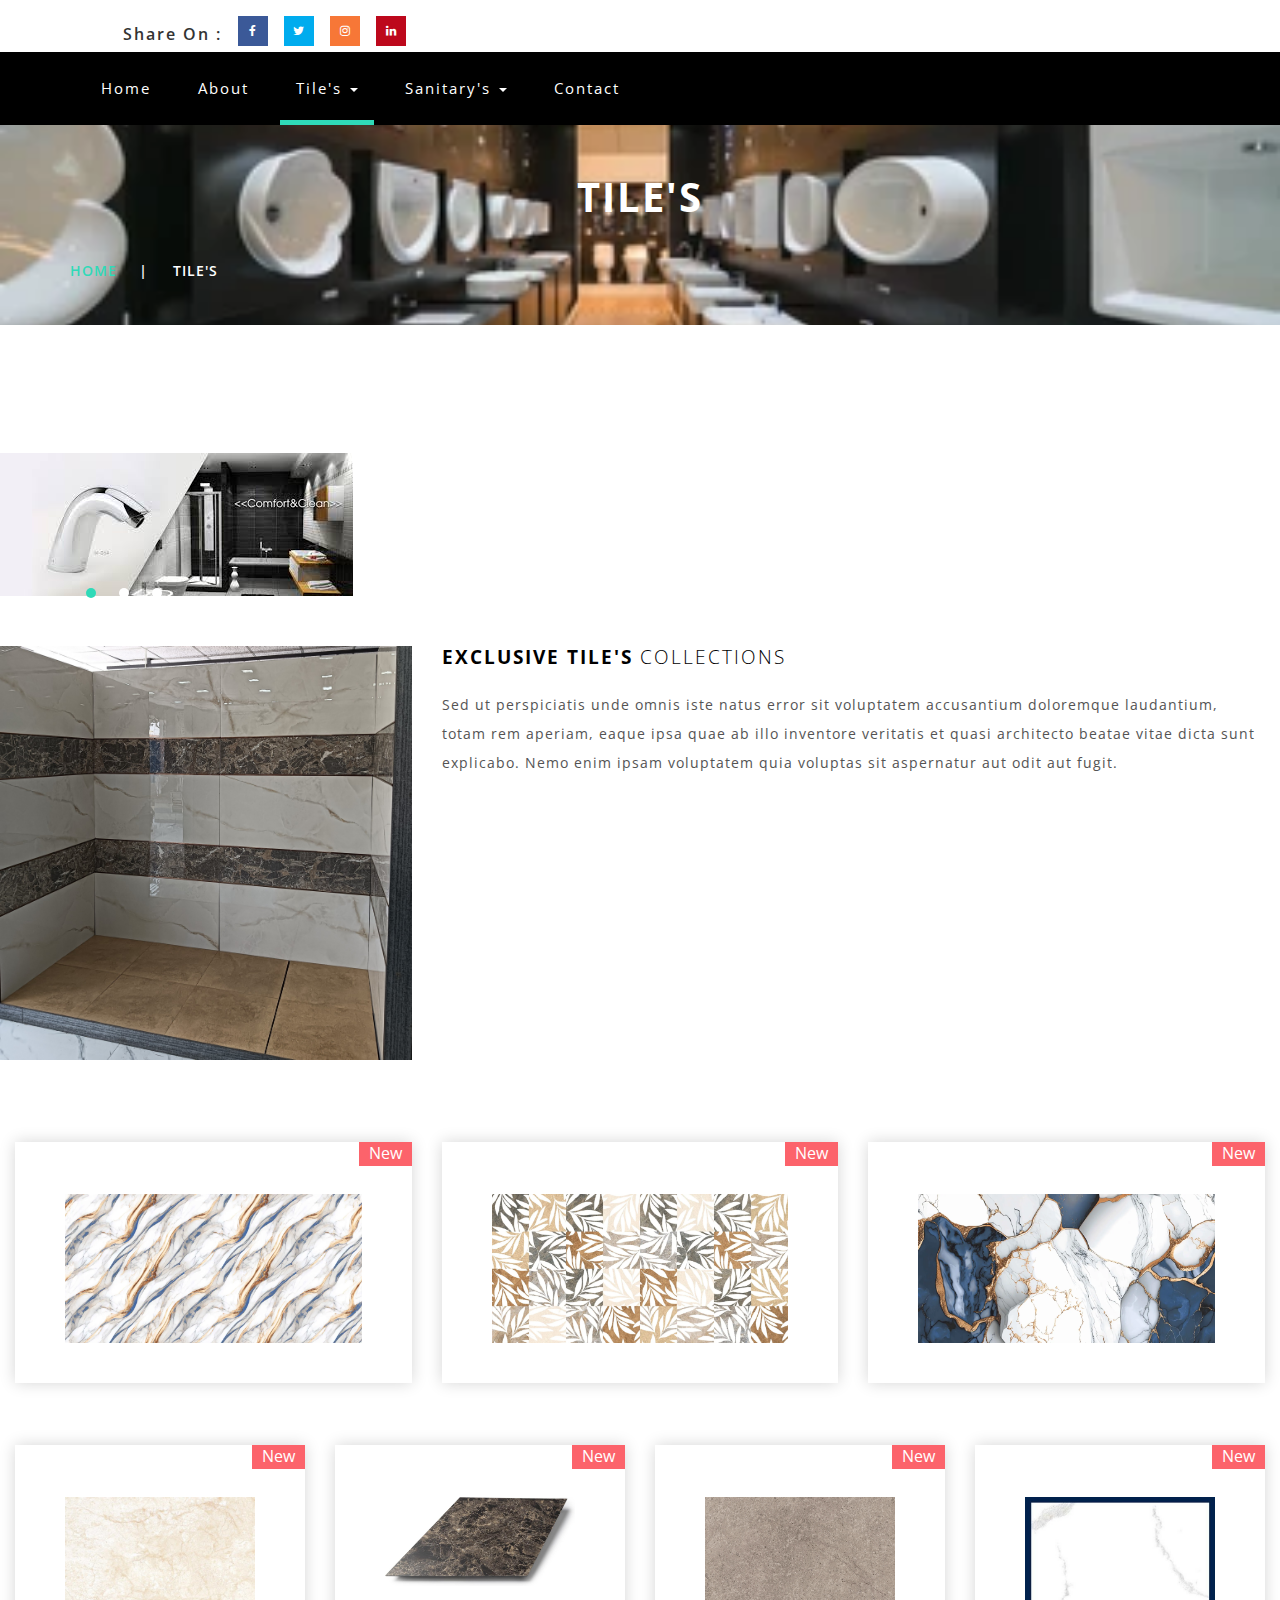
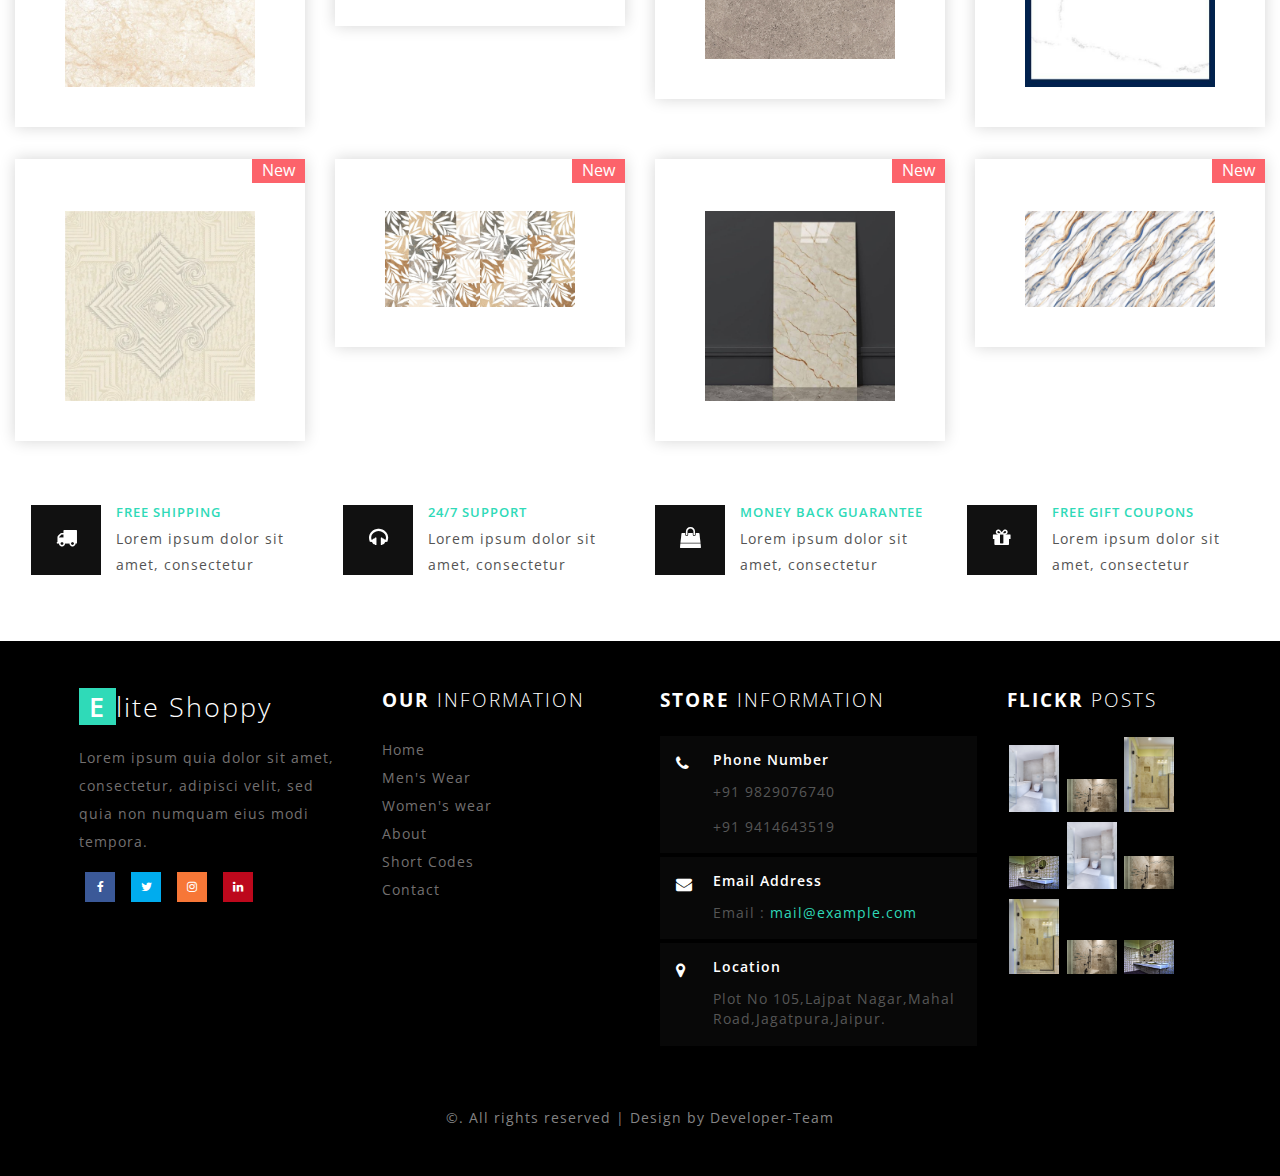
<file: mens.html>
<!--
Author: W3layouts
Author URL: http://w3layouts.com
License: Creative Commons Attribution 3.0 Unported
License URL: http://creativecommons.org/licenses/by/3.0/
-->
<!DOCTYPE html>
<html>
<head>
<title>Prakash</title>
<!--/tags -->
<meta name="viewport" content="width=device-width, initial-scale=1">
<meta http-equiv="Content-Type" content="text/html; charset=utf-8" />
<meta name="keywords" content="Elite Shoppy Responsive web template, Bootstrap Web Templates, Flat Web Templates, Android Compatible web template, 
Smartphone Compatible web template, free webdesigns for Nokia, Samsung, LG, SonyEricsson, Motorola web design" />
<script type="application/x-javascript"> addEventListener("load", function() { setTimeout(hideURLbar, 0); }, false);
		function hideURLbar(){ window.scrollTo(0,1); } </script>
<!--//tags -->
<link href="css/bootstrap.css" rel="stylesheet" type="text/css" media="all" />
<link rel="stylesheet" type="text/css" href="css/jquery-ui.css">
<link href="css/style.css" rel="stylesheet" type="text/css" media="all" />
<link href="css/font-awesome.css" rel="stylesheet"> 
<!-- //for bootstrap working -->
<link href="//fonts.googleapis.com/css?family=Open+Sans:300,300i,400,400i,600,600i,700,700i,800" rel="stylesheet">
<link href='//fonts.googleapis.com/css?family=Lato:400,100,100italic,300,300italic,400italic,700,900,900italic,700italic' rel='stylesheet' type='text/css'>
</head>
<body>
<!-- header -->
<!-- <div class="header" id="home">
	<div class="container">
		<ul>
		    <li> <a href="#" data-toggle="modal" data-target="#myModal"><i class="fa fa-unlock-alt" aria-hidden="true"></i> Sign In </a></li>
			<li> <a href="#" data-toggle="modal" data-target="#myModal2"><i class="fa fa-pencil-square-o" aria-hidden="true"></i> Sign Up </a></li>
			<li><i class="fa fa-phone" aria-hidden="true"></i> Call : 01234567898</li>
			<li><i class="fa fa-envelope-o" aria-hidden="true"></i> <a href="mailto:info@example.com">info@example.com</a></li>
		</ul>
	</div>
</div> -->
<!-- //header -->
<!-- header-bot -->
<!-- <div class="header-bot">
	<div class="header-bot_inner_wthreeinfo_header_mid">
		<div class="col-md-4 header-middle">
			<form action="#" method="post">
					<input type="search" name="search" placeholder="Search here..." required="">
					<input type="submit" value=" ">
				<div class="clearfix"></div>
			</form>
		</div> -->
		<!-- header-bot -->
			<!-- <div class="col-md-4 logo_agile">
				<h1><a href="index.html"><span>E</span>lite Shoppy <i class="fa fa-shopping-bag top_logo_agile_bag" aria-hidden="true"></i></a></h1>
			</div> -->
        <!-- header-bot -->
		<div class="col-md-4 agileits-social top_content">
						<ul class="social-nav model-3d-0 footer-social w3_agile_social">
						                                   <li class="share">Share On : </li>
															<li><a href="#" class="facebook">
																  <div class="front"><i class="fa fa-facebook" aria-hidden="true"></i></div>
																  <div class="back"><i class="fa fa-facebook" aria-hidden="true"></i></div></a></li>
															<li><a href="#" class="twitter"> 
																  <div class="front"><i class="fa fa-twitter" aria-hidden="true"></i></div>
																  <div class="back"><i class="fa fa-twitter" aria-hidden="true"></i></div></a></li>
															<li><a href="#" class="instagram">
																  <div class="front"><i class="fa fa-instagram" aria-hidden="true"></i></div>
																  <div class="back"><i class="fa fa-instagram" aria-hidden="true"></i></div></a></li>
															<li><a href="#" class="pinterest">
																  <div class="front"><i class="fa fa-linkedin" aria-hidden="true"></i></div>
																  <div class="back"><i class="fa fa-linkedin" aria-hidden="true"></i></div></a></li>
														</ul>



		</div>
		<div class="clearfix"></div>
	</div>
</div>
<!-- //header-bot -->
<!-- banner -->
<div class="ban-top">
	<div class="container">
		<div class="top_nav_left">
			<nav class="navbar navbar-default">
			  <div class="container-fluid">
				<!-- Brand and toggle get grouped for better mobile display -->
				<div class="navbar-header">
				  <button type="button" class="navbar-toggle collapsed" data-toggle="collapse" data-target="#bs-example-navbar-collapse-1" aria-expanded="false">
					<span class="sr-only">Toggle navigation</span>
					<span class="icon-bar"></span>
					<span class="icon-bar"></span>
					<span class="icon-bar"></span>
				  </button>
				</div>
				<!-- Collect the nav links, forms, and other content for toggling -->
				<div class="collapse navbar-collapse menu--shylock" id="bs-example-navbar-collapse-1">
				  <ul class="nav navbar-nav menu__list">
					<li class="active menu__item"><a class="menu__link" href="index.html">Home <span class="sr-only">(current)</span></a></li>
					<li class=" menu__item"><a class="menu__link" href="about.html">About</a></li>
					<li class="dropdown menu__item menu__item--current">
						<a href="#" class="dropdown-toggle menu__link" data-toggle="dropdown" role="button" aria-haspopup="true" aria-expanded="false">Tile's <span class="caret"></span></a>
							<ul class="dropdown-menu multi-column columns-3">
								<div class="agile_inner_drop_nav_info">
									<div class="col-sm-6 multi-gd-img1 multi-gd-text ">
										<a href="mens.html"><img src="images/top2.jpg" alt=" "/></a>
									</div>
									<div class="col-sm-3 multi-gd-img">
										<ul class="multi-column-dropdown">
											<li><a href="mens.html">Floor Tile's</a></li>
											<li><a href="mens.html">Wall Tile's</a></li>
											<li><a href="mens.html">Bathroom Tile's</a></li>
											<!-- <li><a href="mens.html">Watches</a></li> -->
											<li><a href="mens.html">Accessories</a></li>
											<!-- <li><a href="mens.html">Bags</a></li> -->
											<!-- <li><a href="mens.html">Caps & Hats</a></li> -->
										</ul>
									</div>
									<div class="col-sm-3 multi-gd-img">
										<!-- <ul class="multi-column-dropdown">
											<li><a href="mens.html">Jewellery</a></li>
											<li><a href="mens.html">Sunglasses</a></li>
											<li><a href="mens.html">Perfumes</a></li>
											<li><a href="mens.html">Beauty</a></li>
											<li><a href="mens.html">Shirts</a></li>
											<li><a href="mens.html">Sunglasses</a></li>
											<li><a href="mens.html">Swimwear</a></li>
										</ul> -->
									</div>
									<div class="clearfix"></div>
								</div>
							</ul>
					</li>
					<li class="dropdown menu__item">
						<a href="#" class="dropdown-toggle menu__link" data-toggle="dropdown" role="button" aria-haspopup="true" aria-expanded="false">Sanitary's <span class="caret"></span></a>
							<ul class="dropdown-menu multi-column columns-3">
								<div class="agile_inner_drop_nav_info">
									<div class="col-sm-3 multi-gd-img">
										<ul class="multi-column-dropdown">
											<li><a href="womens.html">Bathroom Sanitary ware</a></li>
											<li><a href="womens.html">Wash Basins</a></li>
											<li><a href="womens.html">Shower</a></li>
											<li><a href="womens.html">Bathtub</a></li>
											<li><a href="womens.html">Accessories</a></li>
											<li><a href="womens.html">Sink</a></li>
											<li><a href="womens.html">Urinals</a></li>
										</ul>
									</div>
									<div class="col-sm-3 multi-gd-img">
										<ul class="multi-column-dropdown">
											<li><a href="womens.html">Toilet Seats</a></li>
											<!-- <li><a href="womens.html">Sunglasses</a></li> -->
											<!-- <li><a href="womens.html">Perfumes</a></li> -->
											<!-- <li><a href="womens.html">Beauty</a></li> -->
											<!-- <li><a href="womens.html">Shirts</a></li> -->
											<!-- <li><a href="womens.html">Sunglasses</a></li> -->
											<!-- <li><a href="womens.html">Swimwear</a></li> -->
										</ul>
									</div>
									<div class="col-sm-6 multi-gd-img multi-gd-text ">
										<a href="womens.html"><img src="images/top1.jpg" alt=" "/></a>
									</div>
									<div class="clearfix"></div>
								</div>
							</ul>
					</li>
					<!-- <li class="menu__item dropdown">
					   <a class="menu__link" href="#" class="dropdown-toggle" data-toggle="dropdown">Short Codes <b class="caret"></b></a>
								<ul class="dropdown-menu agile_short_dropdown">
									<li><a href="icons.html">Web Icons</a></li>
									<li><a href="typography.html">Typography</a></li>
								</ul>
					</li> -->
					<li class=" menu__item"><a class="menu__link" href="contact.html">Contact</a></li>
				  </ul>
				</div>
			  </div>
			</nav>	
		</div>
		<!-- <div class="top_nav_right">
			<div class="wthreecartaits wthreecartaits2 cart cart box_1"> 
						<form action="#" method="post" class="last"> 
						<input type="hidden" name="cmd" value="_cart">
						<input type="hidden" name="display" value="1">
						<button class="w3view-cart" type="submit" name="submit" value=""><i class="fa fa-cart-arrow-down" aria-hidden="true"></i></button>
					</form>  
  
						</div>
		</div> -->
		<div class="clearfix"></div>
	</div>
</div>
<!-- //banner-top -->
<!-- Modal1 -->
		<div class="modal fade" id="myModal" tabindex="-1" role="dialog">
			<div class="modal-dialog">
				<!-- Modal content-->
				<div class="modal-content">
					<div class="modal-header">
						<button type="button" class="close" data-dismiss="modal">&times;</button>
					</div>
						<div class="modal-body modal-body-sub_agile">
						<div class="col-md-8 modal_body_left modal_body_left1">
						<h3 class="agileinfo_sign">Sign In <span>Now</span></h3>
									<form action="#" method="post">
							<div class="styled-input agile-styled-input-top">
								<input type="text" name="Name" required="">
								<label>Name</label>
								<span></span>
							</div>
							<div class="styled-input">
								<input type="email" name="Email" required=""> 
								<label>Email</label>
								<span></span>
							</div> 
							<input type="submit" value="Sign In">
						</form>
						  <ul class="social-nav model-3d-0 footer-social w3_agile_social top_agile_third">
															<li><a href="#" class="facebook">
																  <div class="front"><i class="fa fa-facebook" aria-hidden="true"></i></div>
																  <div class="back"><i class="fa fa-facebook" aria-hidden="true"></i></div></a></li>
															<li><a href="#" class="twitter"> 
																  <div class="front"><i class="fa fa-twitter" aria-hidden="true"></i></div>
																  <div class="back"><i class="fa fa-twitter" aria-hidden="true"></i></div></a></li>
															<li><a href="#" class="instagram">
																  <div class="front"><i class="fa fa-instagram" aria-hidden="true"></i></div>
																  <div class="back"><i class="fa fa-instagram" aria-hidden="true"></i></div></a></li>
															<li><a href="#" class="pinterest">
																  <div class="front"><i class="fa fa-linkedin" aria-hidden="true"></i></div>
																  <div class="back"><i class="fa fa-linkedin" aria-hidden="true"></i></div></a></li>
														</ul>
														<div class="clearfix"></div>
														<p><a href="#" data-toggle="modal" data-target="#myModal2" > Don't have an account?</a></p>

						</div>
						<div class="col-md-4 modal_body_right modal_body_right1">
							<img src="images/log_pic.jpg" alt=" "/>
						</div>
						<div class="clearfix"></div>
					</div>
				</div>
				<!-- //Modal content-->
			</div>
		</div>
<!-- //Modal1 -->
<!-- Modal2 -->
		<div class="modal fade" id="myModal2" tabindex="-1" role="dialog">
			<div class="modal-dialog">
				<!-- Modal content-->
				<div class="modal-content">
					<div class="modal-header">
						<button type="button" class="close" data-dismiss="modal">&times;</button>
					</div>
						<div class="modal-body modal-body-sub_agile">
						<div class="col-md-8 modal_body_left modal_body_left1">
						<h3 class="agileinfo_sign">Sign Up <span>Now</span></h3>
									<form action="#" method="post">
							<div class="styled-input agile-styled-input-top">
								<input type="text" name="Name" required="">
								<label>Name</label>
								<span></span>
							</div>
							<div class="styled-input">
								<input type="email" name="Email" required=""> 
								<label>Email</label>
								<span></span>
							</div> 
							<div class="styled-input">
								<input type="password" name="password" required=""> 
								<label>Password</label>
								<span></span>
							</div> 
							<div class="styled-input">
								<input type="password" name="Confirm Password" required=""> 
								<label>Confirm Password</label>
								<span></span>
							</div> 
							<input type="submit" value="Sign Up">
						</form>
						  <ul class="social-nav model-3d-0 footer-social w3_agile_social top_agile_third">
															<li><a href="#" class="facebook">
																  <div class="front"><i class="fa fa-facebook" aria-hidden="true"></i></div>
																  <div class="back"><i class="fa fa-facebook" aria-hidden="true"></i></div></a></li>
															<li><a href="#" class="twitter"> 
																  <div class="front"><i class="fa fa-twitter" aria-hidden="true"></i></div>
																  <div class="back"><i class="fa fa-twitter" aria-hidden="true"></i></div></a></li>
															<li><a href="#" class="instagram">
																  <div class="front"><i class="fa fa-instagram" aria-hidden="true"></i></div>
																  <div class="back"><i class="fa fa-instagram" aria-hidden="true"></i></div></a></li>
															<li><a href="#" class="pinterest">
																  <div class="front"><i class="fa fa-linkedin" aria-hidden="true"></i></div>
																  <div class="back"><i class="fa fa-linkedin" aria-hidden="true"></i></div></a></li>
														</ul>
														<div class="clearfix"></div>
														<p><a href="#">By clicking register, I agree to your terms</a></p>

						</div>
						<div class="col-md-4 modal_body_right modal_body_right1">
							<img src="images/log_pic.jpg" alt=" "/>
						</div>
						<div class="clearfix"></div>
					</div>
				</div>
				<!-- //Modal content-->
			</div>
		</div>
<!-- //Modal2 -->
<!-- /banner_bottom_agile_info -->
<div class="page-head_agile_info_w3l">
		<div class="container">
			<h3>Tile's <span>  </span></h3>
			<!--/w3_short-->
				 <div class="services-breadcrumb">
						<div class="agile_inner_breadcrumb">

						   <ul class="w3_short">
								<li><a href="index.html">Home</a><i>|</i></li>
								<li>Tile's</li>
							</ul>
						 </div>
				</div>
	   <!--//w3_short-->
	</div>
</div>

  <!-- banner-bootom-w3-agileits -->
	<div class="banner-bootom-w3-agileits">
	<div class="container">
         <!-- mens -->
		<!-- <div class="col-md-4 products-left">
			<div class="filter-price">
				<h3>Filter By <span>Price</span></h3>
					<ul class="dropdown-menu6">
						<li>                
							<div id="slider-range"></div>							
							<input type="text" id="amount" style="border: 0; color: #ffffff; font-weight: normal;" />
						</li>			
					</ul>
			</div> -->
			<!-- <div class="css-treeview">
				<h4>Categories</h4>
				<ul class="tree-list-pad">
					<li><input type="checkbox" checked="checked" id="item-0" /><label for="item-0"><i class="fa fa-long-arrow-right" aria-hidden="true"></i> Men's Wear</label>
						<ul>
							<li><input type="checkbox" id="item-0-0" /><label for="item-0-0"><i class="fa fa-long-arrow-right" aria-hidden="true"></i>Ethnic Wear</label>
								<ul>
									<li><a href="mens.html">Shirts</a></li>
									<li><a href="mens.html">Caps</a></li>
									<li><a href="mens.html">Shoes</a></li>
									<li><a href="mens.html">Pants</a></li>
									<li><a href="mens.html">SunGlasses</a></li>
									<li><a href="mens.html">Trousers</a></li>
								</ul>
							</li>
							<li><input type="checkbox"  id="item-0-1" /><label for="item-0-1"><i class="fa fa-long-arrow-right" aria-hidden="true"></i> Party Wear</label>
								<ul>
									<li><a href="mens.html">Shirts</a></li>
									<li><a href="mens.html">Caps</a></li>
									<li><a href="mens.html">Shoes</a></li>
									<li><a href="mens.html">Pants</a></li>
									<li><a href="mens.html">SunGlasses</a></li>
									<li><a href="mens.html">Trousers</a></li>
								</ul>
							</li>
							<li><input type="checkbox"  id="item-0-2" /><label for="item-0-2"><i class="fa fa-long-arrow-right" aria-hidden="true"></i> Casual Wear</label>
								<ul>
									<li><a href="mens.html">Shirts</a></li>
									<li><a href="mens.html">Caps</a></li>
									<li><a href="mens.html">Shoes</a></li>
									<li><a href="mens.html">Pants</a></li>
									<li><a href="mens.html">SunGlasses</a></li>
									<li><a href="mens.html">Trousers</a></li>
								</ul>
							</li>
						</ul>
					</li>
					<li><input type="checkbox" id="item-1" checked="checked" /><label for="item-1"><i class="fa fa-long-arrow-right" aria-hidden="true"></i> Best Collections</label>
						<ul>
							<li><input type="checkbox" checked="checked" id="item-1-0" /><label for="item-1-0"><i class="fa fa-long-arrow-right" aria-hidden="true"></i> New Arrivals</label>
								<ul>
									<li><a href="mens.html">Shirts</a></li>
									<li><a href="mens.html">Shoes</a></li>
									<li><a href="mens.html">Pants</a></li>
									<li><a href="mens.html">SunGlasses</a></li>
								</ul>
							</li>
							
						</ul>
					</li>
					<li><input type="checkbox" checked="checked" id="item-2" /><label for="item-2"><i class="fa fa-long-arrow-right" aria-hidden="true"></i> Best Offers</label>
						<ul>
							<li><input type="checkbox"  id="item-2-0" /><label for="item-2-0"><i class="fa fa-long-arrow-right" aria-hidden="true"></i> Summer Discount Sales</label>
								<ul>
									<li><a href="mens.html">Shirts</a></li>
									<li><a href="mens.html">Shoes</a></li>
									<li><a href="mens.html">Pants</a></li>
									<li><a href="mens.html">SunGlasses</a></li>
								</ul>
							</li>
							<li><input type="checkbox" id="item-2-1" /><label for="item-2-1"><i class="fa fa-long-arrow-right" aria-hidden="true"></i> Exciting Offers</label>
								<ul>
									<li><a href="mens.html">Shirts</a></li>
									<li><a href="mens.html">Shoes</a></li>
									<li><a href="mens.html">Pants</a></li>
									<li><a href="mens.html">SunGlasses</a></li>
								</ul>
							</li>
							<li><input type="checkbox" id="item-2-2" /><label for="item-2-2"><i class="fa fa-long-arrow-right" aria-hidden="true"></i> Flat Discounts</label>
								<ul>
									<li><a href="mens.html">Shirts</a></li>
									<li><a href="mens.html">Shoes</a></li>
									<li><a href="mens.html">Pants</a></li>
									<li><a href="mens.html">SunGlasses</a></li>
								</ul>
							</li>
						</ul>
					</li>
				</ul>
			</div> -->
			<!-- <div class="community-poll">
				<h4>Community Poll</h4>
				<div class="swit form">	
					<form>
					<div class="check_box"> <div class="radio"> <label><input type="radio" name="radio" checked=""><i></i>More convenient for shipping and delivery</label> </div></div>
					<div class="check_box"> <div class="radio"> <label><input type="radio" name="radio"><i></i>Lower Price</label> </div></div>
					<div class="check_box"> <div class="radio"> <label><input type="radio" name="radio"><i></i>Track your item</label> </div></div>
					<div class="check_box"> <div class="radio"> <label><input type="radio" name="radio"><i></i>Bigger Choice</label> </div></div>
					<div class="check_box"> <div class="radio"> <label><input type="radio" name="radio"><i></i>More colors to choose</label> </div></div>	
					<div class="check_box"> <div class="radio"> <label><input type="radio" name="radio"><i></i>Secured Payment</label> </div></div>
					<div class="check_box"> <div class="radio"> <label><input type="radio" name="radio"><i></i>Money back guaranteed</label> </div></div>	
					<div class="check_box"> <div class="radio"> <label><input type="radio" name="radio"><i></i>Others</label> </div></div>		
					<input type="submit" value="SEND">
					</form>
				</div>
			</div> -->
			<!-- <div class="clearfix"></div>
		</div>
		<div class="col-md-8 products-right">
			<h5>Product <span>Compare(0)</span></h5>
			<div class="sort-grid">
				<div class="sorting">
					<h6>Sort By</h6>
					<select id="country1" onchange="change_country(this.value)" class="frm-field required sect">
						<option value="null">Default</option>
						<option value="null">Name(A - Z)</option> 
						<option value="null">Name(Z - A)</option>
						<option value="null">Price(High - Low)</option>
						<option value="null">Price(Low - High)</option>	
						<option value="null">Model(A - Z)</option>
						<option value="null">Model(Z - A)</option>					
					</select> -->
					<!-- <div class="clearfix"></div>
				</div>
				<div class="sorting">
					<h6>Showing</h6>
					<select id="country2" onchange="change_country(this.value)" class="frm-field required sect">
						<option value="null">7</option>
						<option value="null">14</option> 
						<option value="null">28</option>					
						<option value="null">35</option>								
					</select> -->
					<div class="clearfix"></div>
				</div>
				<div class="clearfix"></div>
			</div>
			<div class="men-wear-top">
				
				<div  id="top" class="callbacks_container">
					<ul class="rslides" id="slider3">
						<li>
							<img class="img-responsive" src="images/banner2.jpg" alt=" "/>
						</li>
						<li>
							<img class="img-responsive" src="images/banner5.jpg" alt=" "/>
						</li>
						<li>
							<img class="img-responsive" src="images/banner2.jpg" alt=" "/>
						</li>

					</ul>
				</div>
				<div class="clearfix"></div>
			</div>
			<div class="men-wear-bottom">
				<div class="col-sm-4 men-wear-left">
					<img class="img-responsive" src="images/bb2.jpg" alt=" " />
				</div>
				<div class="col-sm-8 men-wear-right">
					<h4>Exclusive Tile's <span>Collections</span></h4>
					<p>Sed ut perspiciatis unde omnis iste natus error sit voluptatem 
					accusantium doloremque laudantium, totam rem aperiam, eaque ipsa quae 
					ab illo inventore veritatis et quasi architecto beatae vitae dicta sunt
					explicabo. Nemo enim ipsam voluptatem quia voluptas sit aspernatur aut
					odit aut fugit. </p>
				</div>
				<div class="clearfix"></div>
			</div>
				<div class="col-md-4 product-men">
								<div class="men-pro-item simpleCart_shelfItem">
									<div class="men-thumb-item">
										<img src="images/m8.jpg" alt="" class="pro-image-front">
										<img src="images/m8.jpg" alt="" class="pro-image-back">
											<div class="men-cart-pro">
												<div class="inner-men-cart-pro">
													<a href="single.html" class="link-product-add-cart">Quick View</a>
												</div>
											</div>
											<span class="product-new-top">New</span>
											
									</div>
									<!-- <div class="item-info-product ">
										<h4><a href="single.html">Party Men's Blazer</a></h4>
										<div class="info-product-price">
											<span class="item_price">$260.99</span>
											<del>$390.71</del>
										</div> -->
										<!-- <div class="snipcart-details top_brand_home_details item_add single-item hvr-outline-out button2">
															<form action="#" method="post">
																<fieldset>
																	<input type="hidden" name="cmd" value="_cart">
																	<input type="hidden" name="add" value="1">
																	<input type="hidden" name="business" value=" ">
																	<input type="hidden" name="item_name" value="Party Men's Blazer">
																	<input type="hidden" name="amount" value="30.99">
																	<input type="hidden" name="discount_amount" value="1.00">
																	<input type="hidden" name="currency_code" value="USD">
																	<input type="hidden" name="return" value=" ">
																	<input type="hidden" name="cancel_return" value=" ">
																	<input type="submit" name="submit" value="Add to cart" class="button">
																</fieldset>
															</form>
														</div> -->
																			
									 </div> 
								</div>
							</div>
			<div class="col-md-4 product-men">
								<div class="men-pro-item simpleCart_shelfItem">
									<div class="men-thumb-item">
										<img src="images/m7.jpg" alt="" class="pro-image-front">
										<img src="images/m7.jpg" alt="" class="pro-image-back">
											<!-- <div class="men-cart-pro">
												<div class="inner-men-cart-pro">
													<a href="single.html" class="link-product-add-cart">Quick View</a>
												</div> -->
											</div>
											<span class="product-new-top">New</span>
											
									</div>
									<!-- <div class="item-info-product ">
										<h4><a href="single.html">Analog Watch</a></h4>
										<div class="info-product-price">
											<span class="item_price">$160.99</span>
											<del>$290.71</del>
										</div>
										<div class="snipcart-details top_brand_home_details item_add single-item hvr-outline-out button2">
															<form action="#" method="post">
																<fieldset>
																	<input type="hidden" name="cmd" value="_cart">
																	<input type="hidden" name="add" value="1">
																	<input type="hidden" name="business" value=" ">
																	<input type="hidden" name="item_name" value="Analog Watch">
																	<input type="hidden" name="amount" value="30.99">
																	<input type="hidden" name="discount_amount" value="1.00">
																	<input type="hidden" name="currency_code" value="USD">
																	<input type="hidden" name="return" value=" ">
																	<input type="hidden" name="cancel_return" value=" ">
																	<input type="submit" name="submit" value="Add to cart" class="button">
																</fieldset>
															</form>
														</div> -->
																			
									</div>
								</div>
							</div>
			<div class="col-md-4 product-men">
								<div class="men-pro-item simpleCart_shelfItem">
									<div class="men-thumb-item">
										<img src="images/s1.jpg" alt="" class="pro-image-front">
										<img src="images/s1.jpg" alt="" class="pro-image-back">
											<!-- <div class="men-cart-pro">
												<div class="inner-men-cart-pro">
													<a href="single.html" class="link-product-add-cart">Quick View</a>
												</div> -->
											</div>
											<span class="product-new-top">New</span>
											
									</div>
									<!-- <div class="item-info-product ">
										<h4><a href="single.html">Running Shoes</a></h4>
										<div class="info-product-price">
											<span class="item_price">$80.99</span>
											<del>$89.71</del>
										</div>
										<div class="snipcart-details top_brand_home_details item_add single-item hvr-outline-out button2">
															<form action="#" method="post">
																<fieldset>
																	<input type="hidden" name="cmd" value="_cart">
																	<input type="hidden" name="add" value="1">
																	<input type="hidden" name="business" value=" ">
																	<input type="hidden" name="item_name" value="Running Shoes">
																	<input type="hidden" name="amount" value="30.99">
																	<input type="hidden" name="discount_amount" value="1.00">
																	<input type="hidden" name="currency_code" value="USD">
																	<input type="hidden" name="return" value=" ">
																	<input type="hidden" name="cancel_return" value=" ">
																	<input type="submit" name="submit" value="Add to cart" class="button">
																</fieldset>
															</form>
														</div> -->
																			
									</div>
								</div>
							</div>
				
				<div class="clearfix"></div>
		</div>
		<div class="clearfix"></div>
		
		<div class="single-pro">
			<div class="col-md-3 product-men">
								<div class="men-pro-item simpleCart_shelfItem">
									<div class="men-thumb-item">
										<img src="images/m1.jpg" alt="" class="pro-image-front">
										<img src="images/m1.jpg" alt="" class="pro-image-back">
											<!-- <div class="men-cart-pro">
												<div class="inner-men-cart-pro">
													<a href="single.html" class="link-product-add-cart">Quick View</a>
												</div> -->
											</div>
											<span class="product-new-top">New</span>
											
									</div>
									<!-- <div class="item-info-product ">
										<h4><a href="single.html">Formal Blue Shirt</a></h4>
										<div class="info-product-price">
											<span class="item_price">$45.99</span>
											<del>$69.71</del>
										</div>
										<div class="snipcart-details top_brand_home_details item_add single-item hvr-outline-out button2">
															<form action="#" method="post">
																<fieldset>
																	<input type="hidden" name="cmd" value="_cart" />
																	<input type="hidden" name="add" value="1" />
																	<input type="hidden" name="business" value=" " />
																	<input type="hidden" name="item_name" value="Formal Blue Shirt" />
																	<input type="hidden" name="amount" value="30.99" />
																	<input type="hidden" name="discount_amount" value="1.00" />
																	<input type="hidden" name="currency_code" value="USD" />
																	<input type="hidden" name="return" value=" " />
																	<input type="hidden" name="cancel_return" value=" " />
																	<input type="submit" name="submit" value="Add to cart" class="button" />
																</fieldset>
															</form>
														</div> -->
																			
									</div>
								</div>
							</div>
							<div class="col-md-3 product-men">
								<div class="men-pro-item simpleCart_shelfItem">
									<div class="men-thumb-item">
										<img src="images/m2.jpg" alt="" class="pro-image-front">
										<img src="images/m2.jpg" alt="" class="pro-image-back">
											<div class="men-cart-pro">
												<!-- <div class="inner-men-cart-pro">
													<a href="single.html" class="link-product-add-cart">Quick View</a>
												</div> -->
											</div>
											<span class="product-new-top">New</span>
											
									</div>
									<!-- <div class="item-info-product ">
										<h4><a href="single.html">Gabi Full Sleeve Sweatshirt</a></h4>
										<div class="info-product-price">
											<span class="item_price">$45.99</span>
											<del>$69.71</del>
										</div>
										<div class="snipcart-details top_brand_home_details item_add single-item hvr-outline-out button2">
															<form action="#" method="post">
																<fieldset>
																	<input type="hidden" name="cmd" value="_cart" />
																	<input type="hidden" name="add" value="1" />
																	<input type="hidden" name="business" value=" " />
																	<input type="hidden" name="item_name" value="Sweatshirt" />
																	<input type="hidden" name="amount" value="30.99" />
																	<input type="hidden" name="discount_amount" value="1.00" />
																	<input type="hidden" name="currency_code" value="USD" />
																	<input type="hidden" name="return" value=" " />
																	<input type="hidden" name="cancel_return" value=" " />
																	<input type="submit" name="submit" value="Add to cart" class="button" />
																</fieldset>
															</form>
														</div> -->
																			
									</div>
								</div>
							</div>
                            <div class="col-md-3 product-men">
								<div class="men-pro-item simpleCart_shelfItem">
									<div class="men-thumb-item">
										<img src="images/m3.jpg" alt="" class="pro-image-front">
										<img src="images/m3.jpg" alt="" class="pro-image-back">
											<div class="men-cart-pro">
												<!-- <div class="inner-men-cart-pro">
													<a href="single.html" class="link-product-add-cart">Quick View</a>
												</div> -->
											</div>
											<span class="product-new-top">New</span>
											
									</div>
									<!-- <div class="item-info-product ">
										<h4><a href="single.html">Dark Blue Track Pants</a></h4>
										<div class="info-product-price">
											<span class="item_price">$80.99</span>
											<del>$89.71</del>
										</div>
										<div class="snipcart-details top_brand_home_details item_add single-item hvr-outline-out button2">
															<form action="#" method="post">
																<fieldset>
																	<input type="hidden" name="cmd" value="_cart" />
																	<input type="hidden" name="add" value="1" />
																	<input type="hidden" name="business" value=" " />
																	<input type="hidden" name="item_name" value="Dark Blue Track Pants" />
																	<input type="hidden" name="amount" value="30.99" />
																	<input type="hidden" name="discount_amount" value="1.00" />
																	<input type="hidden" name="currency_code" value="USD" />
																	<input type="hidden" name="return" value=" " />
																	<input type="hidden" name="cancel_return" value=" " />
																	<input type="submit" name="submit" value="Add to cart" class="button" />
																</fieldset>
															</form>
														</div> -->
																			
									</div>
								</div>
							</div>
							<div class="col-md-3 product-men">
								<div class="men-pro-item simpleCart_shelfItem">
									<div class="men-thumb-item">
										<img src="images/m4.jpg" alt="" class="pro-image-front">
										<img src="images/m4.jpg" alt="" class="pro-image-back">
											<div class="men-cart-pro">
												<!-- <div class="inner-men-cart-pro">
													<a href="single.html" class="link-product-add-cart">Quick View</a>
												</div> -->
											</div>
											<span class="product-new-top">New</span>
											
									</div>
									<!-- <div class="item-info-product ">
										<h4><a href="single.html">Round Neck Black T-Shirt</a></h4>
										<div class="info-product-price">
											<span class="item_price">$190.99</span>
											<del>$159.71</del>
										</div>
										<div class="snipcart-details top_brand_home_details item_add single-item hvr-outline-out button2">
															<form action="#" method="post">
																<fieldset>
																	<input type="hidden" name="cmd" value="_cart" />
																	<input type="hidden" name="add" value="1" />
																	<input type="hidden" name="business" value=" " />
																	<input type="hidden" name="item_name" value="Black T-Shirt" />
																	<input type="hidden" name="amount" value="30.99" />
																	<input type="hidden" name="discount_amount" value="1.00" />
																	<input type="hidden" name="currency_code" value="USD" />
																	<input type="hidden" name="return" value=" " />
																	<input type="hidden" name="cancel_return" value=" " />
																	<input type="submit" name="submit" value="Add to cart" class="button" />
																</fieldset>
															</form>
														</div> -->
																			
									</div>
								</div>
							</div>
							<div class="col-md-3 product-men">
								<div class="men-pro-item simpleCart_shelfItem">
									<div class="men-thumb-item">
										<img src="images/m5.jpg" alt="" class="pro-image-front">
										<img src="images/m5.jpg" alt="" class="pro-image-back">
											<div class="men-cart-pro">
												<!-- <div class="inner-men-cart-pro">
													<a href="single.html" class="link-product-add-cart">Quick View</a>
												</div> -->
											</div>
											<span class="product-new-top">New</span>
											
									</div>
									<!-- <div class="item-info-product ">
										<h4><a href="single.html">Men's Black Jeans</a></h4>
										<div class="info-product-price">
											<span class="item_price">$60.99</span>
											<del>$90.71</del>
										</div>
										<div class="snipcart-details top_brand_home_details item_add single-item hvr-outline-out button2">
															<form action="#" method="post">
																<fieldset>
																	<input type="hidden" name="cmd" value="_cart" />
																	<input type="hidden" name="add" value="1" />
																	<input type="hidden" name="business" value=" " />
																	<input type="hidden" name="item_name" value="Men's Black Jeans" />
																	<input type="hidden" name="amount" value="30.99" />
																	<input type="hidden" name="discount_amount" value="1.00" />
																	<input type="hidden" name="currency_code" value="USD" />
																	<input type="hidden" name="return" value=" " />
																	<input type="hidden" name="cancel_return" value=" " />
																	<input type="submit" name="submit" value="Add to cart" class="button" />
																</fieldset>
															</form>
														</div> -->
																			
									</div>
								</div>
							</div>
								<div class="col-md-3 product-men">
								<div class="men-pro-item simpleCart_shelfItem">
									<div class="men-thumb-item">
										<img src="images/m7.jpg" alt="" class="pro-image-front">
										<img src="images/m7.jpg" alt="" class="pro-image-back">
											<div class="men-cart-pro">
												<!-- <div class="inner-men-cart-pro">
													<a href="single.html" class="link-product-add-cart">Quick View</a>
												</div> -->
											</div>
											<span class="product-new-top">New</span>
											
									</div>
									<!-- <div class="item-info-product ">
										<h4><a href="single.html">Analog Watch</a></h4>
										<div class="info-product-price">
											<span class="item_price">$160.99</span>
											<del>$290.71</del>
										</div>
										<div class="snipcart-details top_brand_home_details item_add single-item hvr-outline-out button2">
															<form action="#" method="post">
																<fieldset>
																	<input type="hidden" name="cmd" value="_cart" />
																	<input type="hidden" name="add" value="1" />
																	<input type="hidden" name="business" value=" " />
																	<input type="hidden" name="item_name" value="Analog Watch" />
																	<input type="hidden" name="amount" value="30.99" />
																	<input type="hidden" name="discount_amount" value="1.00" />
																	<input type="hidden" name="currency_code" value="USD" />
																	<input type="hidden" name="return" value=" " />
																	<input type="hidden" name="cancel_return" value=" " />
																	<input type="submit" name="submit" value="Add to cart" class="button" />
																</fieldset>
															</form>
														</div>
																			 -->
									</div>
								</div>
							</div>
								<div class="col-md-3 product-men">
								<div class="men-pro-item simpleCart_shelfItem">
									<div class="men-thumb-item">
										<img src="images/m6.jpg" alt="" class="pro-image-front">
										<img src="images/m6.jpg" alt="" class="pro-image-back">
											<div class="men-cart-pro">
												<!-- <div class="inner-men-cart-pro">
													<a href="single.html" class="link-product-add-cart">Quick View</a>
												</div> -->
											</div>
											<span class="product-new-top">New</span>
											
									</div>
									<!-- <div class="item-info-product ">
										<h4><a href="single.html">Reversible Belt</a></h4>
										<div class="info-product-price">
											<span class="item_price">$30.99</span>
											<del>$50.71</del>
										</div>
										<div class="snipcart-details top_brand_home_details item_add single-item hvr-outline-out button2">
															<form action="#" method="post">
																<fieldset>
																	<input type="hidden" name="cmd" value="_cart" />
																	<input type="hidden" name="add" value="1" />
																	<input type="hidden" name="business" value=" " />
																	<input type="hidden" name="item_name" value="Reversible Belt" />
																	<input type="hidden" name="amount" value="30.99" />
																	<input type="hidden" name="discount_amount" value="1.00" />
																	<input type="hidden" name="currency_code" value="USD" />
																	<input type="hidden" name="return" value=" " />
																	<input type="hidden" name="cancel_return" value=" " />
																	<input type="submit" name="submit" value="Add to cart" class="button" />
																</fieldset>
															</form>
														</div> -->
																			
									</div>
								</div>
							</div>
								<div class="col-md-3 product-men">
								<div class="men-pro-item simpleCart_shelfItem">
									<div class="men-thumb-item">
										<img src="images/m8.jpg" alt="" class="pro-image-front">
										<img src="images/m8.jpg" alt="" class="pro-image-back">
											<div class="men-cart-pro">
												<!-- <div class="inner-men-cart-pro">
													<a href="single.html" class="link-product-add-cart">Quick View</a>
												</div> -->
											</div>
											<span class="product-new-top">New</span>
											
									</div>
									<!-- <div class="item-info-product ">
										<h4><a href="single.html">Party Men's Blazer</a></h4>
										<div class="info-product-price">
											<span class="item_price">$260.99</span>
											<del>$390.71</del>
										</div>
										<div class="snipcart-details top_brand_home_details item_add single-item hvr-outline-out button2">
															<form action="#" method="post">
																<fieldset>
																	<input type="hidden" name="cmd" value="_cart" />
																	<input type="hidden" name="add" value="1" />
																	<input type="hidden" name="business" value=" " />
																	<input type="hidden" name="item_name" value="Party Men's Blazer" />
																	<input type="hidden" name="amount" value="30.99" />
																	<input type="hidden" name="discount_amount" value="1.00" />
																	<input type="hidden" name="currency_code" value="USD" />
																	<input type="hidden" name="return" value=" " />
																	<input type="hidden" name="cancel_return" value=" " />
																	<input type="submit" name="submit" value="Add to cart" class="button" />
																</fieldset>
															</form>
														</div> -->
																			
									</div>
								</div>
							</div>
							<div class="clearfix"></div>
		</div>
	</div>
</div>	
<!-- //mens -->
<!--/grids-->
<div class="coupons">
		<div class="coupons-grids text-center">
			<div class="w3layouts_mail_grid">
				<div class="col-md-3 w3layouts_mail_grid_left">
					<div class="w3layouts_mail_grid_left1 hvr-radial-out">
						<i class="fa fa-truck" aria-hidden="true"></i>
					</div>
					<div class="w3layouts_mail_grid_left2">
						<h3>FREE SHIPPING</h3>
						<p>Lorem ipsum dolor sit amet, consectetur</p>
					</div>
				</div>
				<div class="col-md-3 w3layouts_mail_grid_left">
					<div class="w3layouts_mail_grid_left1 hvr-radial-out">
						<i class="fa fa-headphones" aria-hidden="true"></i>
					</div>
					<div class="w3layouts_mail_grid_left2">
						<h3>24/7 SUPPORT</h3>
						<p>Lorem ipsum dolor sit amet, consectetur</p>
					</div>
				</div>
				<div class="col-md-3 w3layouts_mail_grid_left">
					<div class="w3layouts_mail_grid_left1 hvr-radial-out">
						<i class="fa fa-shopping-bag" aria-hidden="true"></i>
					</div>
					<div class="w3layouts_mail_grid_left2">
						<h3>MONEY BACK GUARANTEE</h3>
						<p>Lorem ipsum dolor sit amet, consectetur</p>
					</div>
				</div>
					<div class="col-md-3 w3layouts_mail_grid_left">
					<div class="w3layouts_mail_grid_left1 hvr-radial-out">
						<i class="fa fa-gift" aria-hidden="true"></i>
					</div>
					<div class="w3layouts_mail_grid_left2">
						<h3>FREE GIFT COUPONS</h3>
						<p>Lorem ipsum dolor sit amet, consectetur</p>
					</div>
				</div>
				<div class="clearfix"> </div>
			</div>

		</div>
</div>
<!--grids-->
<!-- footer -->
<div class="footer">
	<div class="footer_agile_inner_info_w3l">
		<div class="col-md-3 footer-left">
			<h2><a href="index.html"><span>E</span>lite Shoppy </a></h2>
			<p>Lorem ipsum quia dolor
			sit amet, consectetur, adipisci velit, sed quia non 
			numquam eius modi tempora.</p>
			<ul class="social-nav model-3d-0 footer-social w3_agile_social two">
															<li><a href="#" class="facebook">
																  <div class="front"><i class="fa fa-facebook" aria-hidden="true"></i></div>
																  <div class="back"><i class="fa fa-facebook" aria-hidden="true"></i></div></a></li>
															<li><a href="#" class="twitter"> 
																  <div class="front"><i class="fa fa-twitter" aria-hidden="true"></i></div>
																  <div class="back"><i class="fa fa-twitter" aria-hidden="true"></i></div></a></li>
															<li><a href="#" class="instagram">
																  <div class="front"><i class="fa fa-instagram" aria-hidden="true"></i></div>
																  <div class="back"><i class="fa fa-instagram" aria-hidden="true"></i></div></a></li>
															<li><a href="#" class="pinterest">
																  <div class="front"><i class="fa fa-linkedin" aria-hidden="true"></i></div>
																  <div class="back"><i class="fa fa-linkedin" aria-hidden="true"></i></div></a></li>
														</ul>
		</div>
		<div class="col-md-9 footer-right">
			<div class="sign-grds">
				<div class="col-md-4 sign-gd">
					<h4>Our <span>Information</span> </h4>
					<ul>
						<li><a href="index.html">Home</a></li>
						<li><a href="mens.html">Men's Wear</a></li>
						<li><a href="womens.html">Women's wear</a></li>
						<li><a href="about.html">About</a></li>
						<li><a href="typography.html">Short Codes</a></li>
						<li><a href="contact.html">Contact</a></li>
					</ul>
				</div>
				
				<div class="col-md-5 sign-gd-two">
					<h4>Store <span>Information</span></h4>
					<div class="w3-address">
						<div class="w3-address-grid">
							<div class="w3-address-left">
								<i class="fa fa-phone" aria-hidden="true"></i>
							</div>
							<div class="w3-address-right">
								<h6>Phone Number</h6>
								<p>+91 9829076740</p>
								<p>+91 9414643519</p>
							</div>
							<div class="clearfix"> </div>
						</div>
						<div class="w3-address-grid">
							<div class="w3-address-left">
								<i class="fa fa-envelope" aria-hidden="true"></i>
							</div>
							<div class="w3-address-right">
								<h6>Email Address</h6>
								<p>Email :<a href="mailto:example@email.com"> mail@example.com</a></p>
							</div>
							<div class="clearfix"> </div>
						</div>
						<div class="w3-address-grid">
							<div class="w3-address-left">
								<i class="fa fa-map-marker" aria-hidden="true"></i>
							</div>
							<div class="w3-address-right">
								<h6>Location</h6>
								<p>Plot No 105,Lajpat Nagar,Mahal Road,Jagatpura,Jaipur. 
								
								</p>
							</div>
							<div class="clearfix"> </div>
						</div>
					</div>
				</div>
				<div class="col-md-3 sign-gd flickr-post">
					<h4>Flickr <span>Posts</span></h4>
					<ul>
						<li><img src="images/t1.jpg" alt=" " class="img-responsive" /></a></li>
						<li><img src="images/t2.jpg" alt=" " class="img-responsive" /></a></li>
						<li><img src="images/t3.jpg" alt=" " class="img-responsive" /></a></li>
						<li><img src="images/t4.jpg" alt=" " class="img-responsive" /></a></li>
						<li><img src="images/t1.jpg" alt=" " class="img-responsive" /></a></li>
						<li><img src="images/t2.jpg" alt=" " class="img-responsive" /></a></li>
						<li><img src="images/t3.jpg" alt=" " class="img-responsive" /></a></li>
						<li><img src="images/t2.jpg" alt=" " class="img-responsive" /></a></li>
						<li><img src="images/t4.jpg" alt=" " class="img-responsive" /></a></li>
					</ul>
				</div>
				<div class="clearfix"></div>
			</div>
		</div>
		<!-- <div class="clearfix"></div>
			<div class="agile_newsletter_footer">
					<div class="col-sm-6 newsleft">
				<h3>SIGN UP FOR NEWSLETTER !</h3>
			</div> -->
			<!-- <div class="col-sm-6 newsright">
				<form action="#" method="post">
					<input type="email" placeholder="Enter your email..." name="email" required="">
					<input type="submit" value="Submit">
				</form>
			</div> -->

		<div class="clearfix"></div>
	</div>
		<p class="copy-right">&copy. All rights reserved | Design by Developer-Team</a></p>
	</div>
</div>
<!-- //footer -->

<!-- login -->
			<div class="modal fade" id="myModal4" tabindex="-1" role="dialog" aria-labelledby="myModalLabel">
				<div class="modal-dialog" role="document">
					<div class="modal-content modal-info">
						<div class="modal-header">
							<button type="button" class="close" data-dismiss="modal" aria-label="Close"><span aria-hidden="true">&times;</span></button>						
						</div>
						<div class="modal-body modal-spa">
							<div class="login-grids">
								<div class="login">
									<div class="login-bottom">
										<h3>Sign up for free</h3>
										<form>
											<div class="sign-up">
												<h4>Email :</h4>
												<input type="text" value="Type here" onfocus="this.value = '';" onblur="if (this.value == '') {this.value = 'Type here';}" required="">	
											</div>
											<div class="sign-up">
												<h4>Password :</h4>
												<input type="password" value="Password" onfocus="this.value = '';" onblur="if (this.value == '') {this.value = 'Password';}" required="">
												
											</div>
											<div class="sign-up">
												<h4>Re-type Password :</h4>
												<input type="password" value="Password" onfocus="this.value = '';" onblur="if (this.value == '') {this.value = 'Password';}" required="">
												
											</div>
											<div class="sign-up">
												<input type="submit" value="REGISTER NOW" >
											</div>
											
										</form>
									</div>
									<div class="login-right">
										<h3>Sign in with your account</h3>
										<form>
											<div class="sign-in">
												<h4>Email :</h4>
												<input type="text" value="Type here" onfocus="this.value = '';" onblur="if (this.value == '') {this.value = 'Type here';}" required="">	
											</div>
											<div class="sign-in">
												<h4>Password :</h4>
												<input type="password" value="Password" onfocus="this.value = '';" onblur="if (this.value == '') {this.value = 'Password';}" required="">
												<a href="#">Forgot password?</a>
											</div>
											<div class="single-bottom">
												<input type="checkbox"  id="brand" value="">
												<label for="brand"><span></span>Remember Me.</label>
											</div>
											<div class="sign-in">
												<input type="submit" value="SIGNIN" >
											</div>
										</form>
									</div>
									<div class="clearfix"></div>
								</div>
								<p>By logging in you agree to our <a href="#">Terms and Conditions</a> and <a href="#">Privacy Policy</a></p>
							</div>
						</div>
					</div>
				</div>
			</div>
<!-- //login -->
<a href="#home" class="scroll" id="toTop" style="display: block;"> <span id="toTopHover" style="opacity: 1;"> </span></a>
<!-- js -->
<script type="text/javascript" src="js/jquery-2.1.4.min.js"></script>
<!-- //js -->
<script src="js/responsiveslides.min.js"></script>
				<script>
						// You can also use "$(window).load(function() {"
						$(function () {
						 // Slideshow 4
						$("#slider3").responsiveSlides({
							auto: true,
							pager: true,
							nav: false,
							speed: 500,
							namespace: "callbacks",
							before: function () {
						$('.events').append("<li>before event fired.</li>");
						},
						after: function () {
							$('.events').append("<li>after event fired.</li>");
							}
							});
						});
				</script>
<script src="js/modernizr.custom.js"></script>
	<!-- Custom-JavaScript-File-Links --> 
	<!-- cart-js -->
	<script src="js/minicart.min.js"></script>
<script>
	// Mini Cart
	paypal.minicart.render({
		action: '#'
	});

	if (~window.location.search.indexOf('reset=true')) {
		paypal.minicart.reset();
	}
</script>

	<!-- //cart-js --> 
	<!---->
							<script type='text/javascript'>//<![CDATA[ 
							$(window).load(function(){
							 $( "#slider-range" ).slider({
										range: true,
										min: 0,
										max: 9000,
										values: [ 1000, 7000 ],
										slide: function( event, ui ) {  $( "#amount" ).val( "$" + ui.values[ 0 ] + " - $" + ui.values[ 1 ] );
										}
							 });
							$( "#amount" ).val( "$" + $( "#slider-range" ).slider( "values", 0 ) + " - $" + $( "#slider-range" ).slider( "values", 1 ) );

							});//]]>  

							</script>
						<script type="text/javascript" src="js/jquery-ui.js"></script>
					 <!---->
<!-- start-smoth-scrolling -->
<script type="text/javascript" src="js/move-top.js"></script>
<script type="text/javascript" src="js/jquery.easing.min.js"></script>
<script type="text/javascript">
	jQuery(document).ready(function($) {
		$(".scroll").click(function(event){		
			event.preventDefault();
			$('html,body').animate({scrollTop:$(this.hash).offset().top},1000);
		});
	});
</script>
<!-- here stars scrolling icon -->
	<script type="text/javascript">
		$(document).ready(function() {
			/*
				var defaults = {
				containerID: 'toTop', // fading element id
				containerHoverID: 'toTopHover', // fading element hover id
				scrollSpeed: 1200,
				easingType: 'linear' 
				};
			*/
								
			$().UItoTop({ easingType: 'easeOutQuart' });
								
			});
	</script>
<!-- //here ends scrolling icon -->

<!-- for bootstrap working -->
<script type="text/javascript" src="js/bootstrap.js"></script>
</body>
</html>
</file>
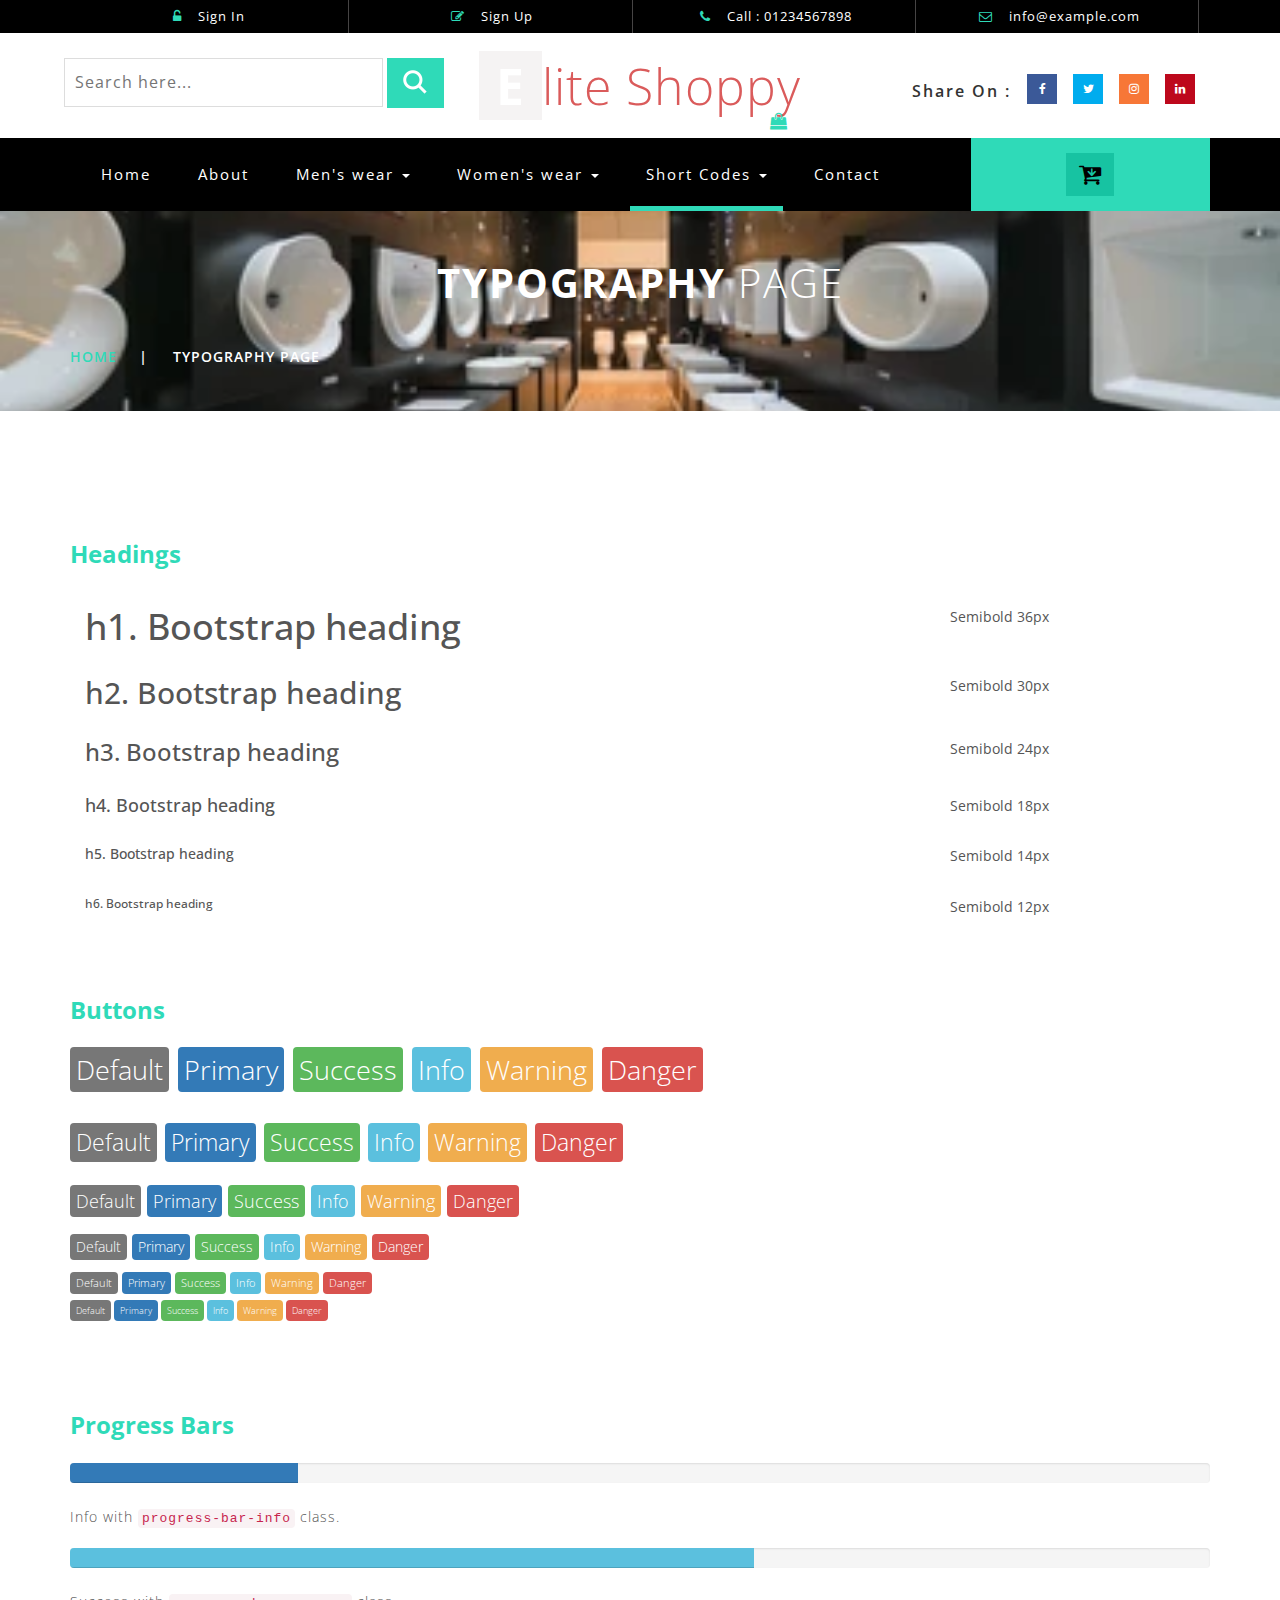
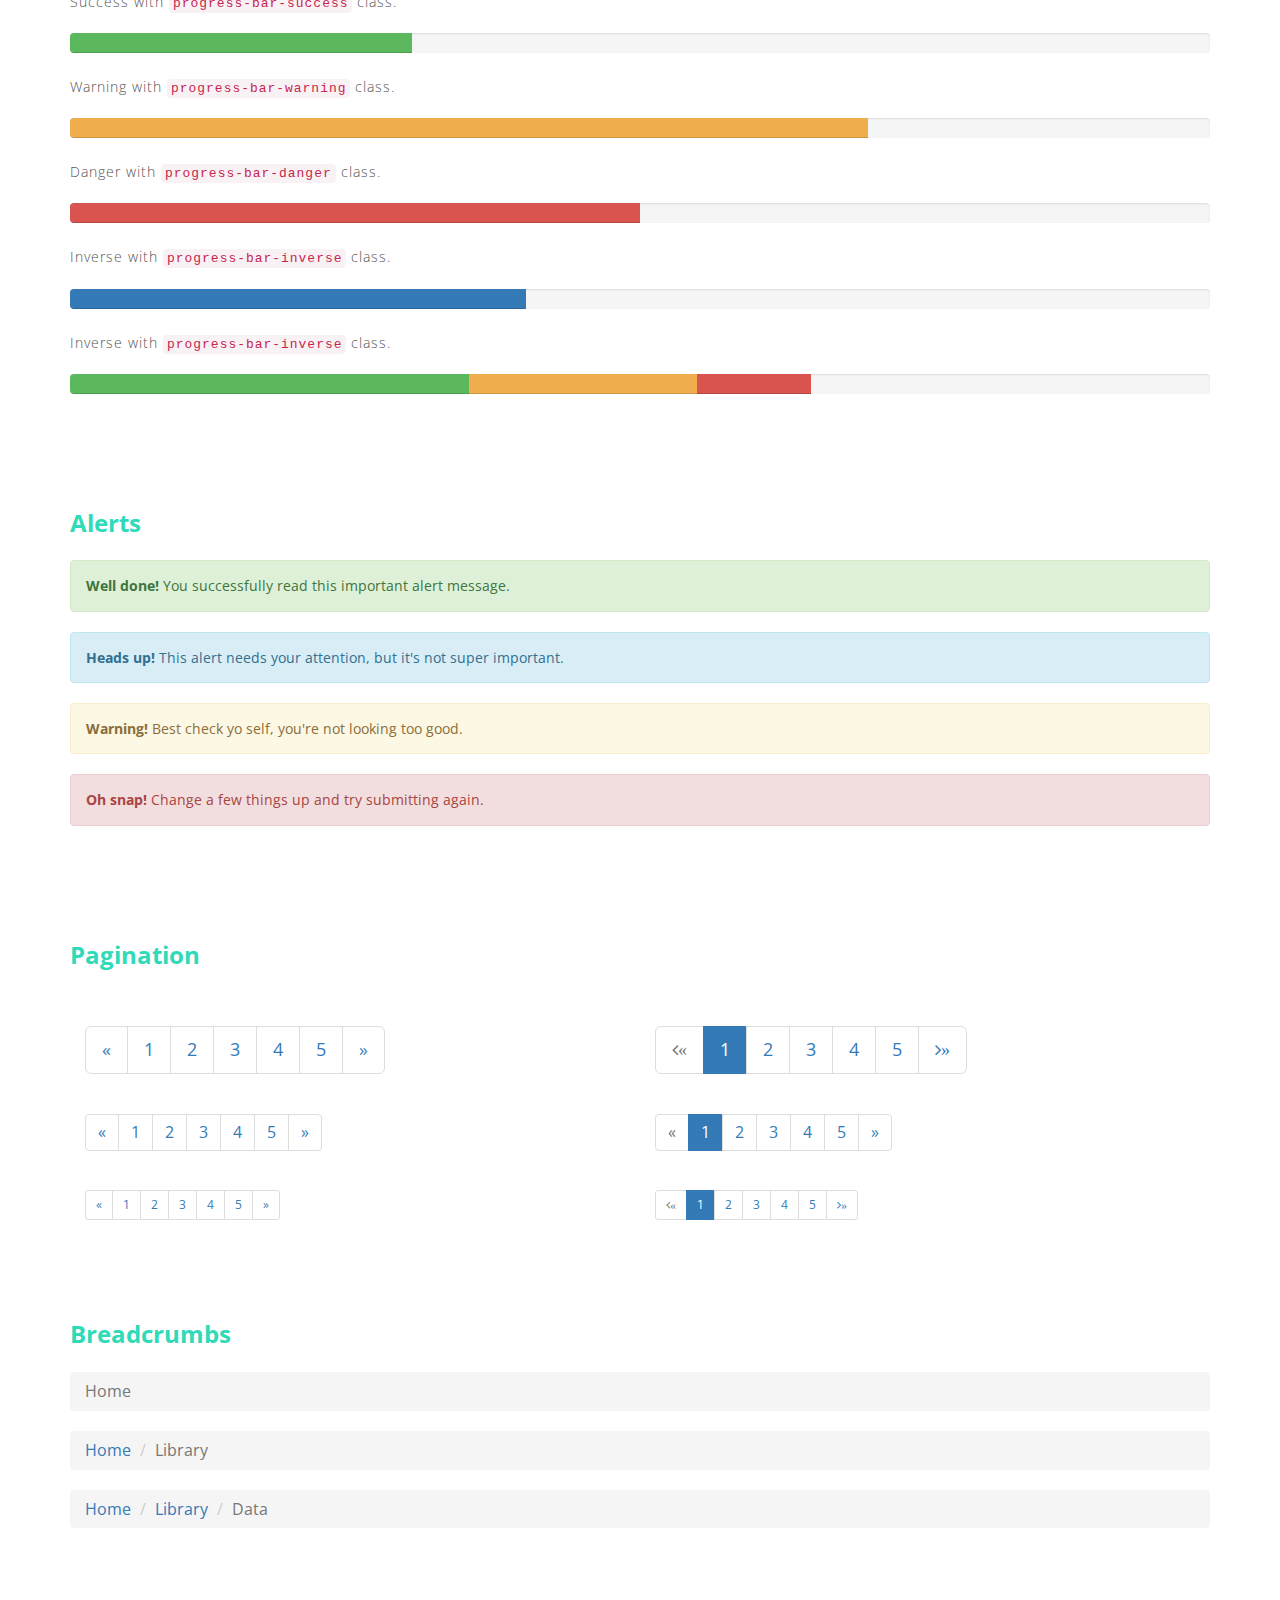
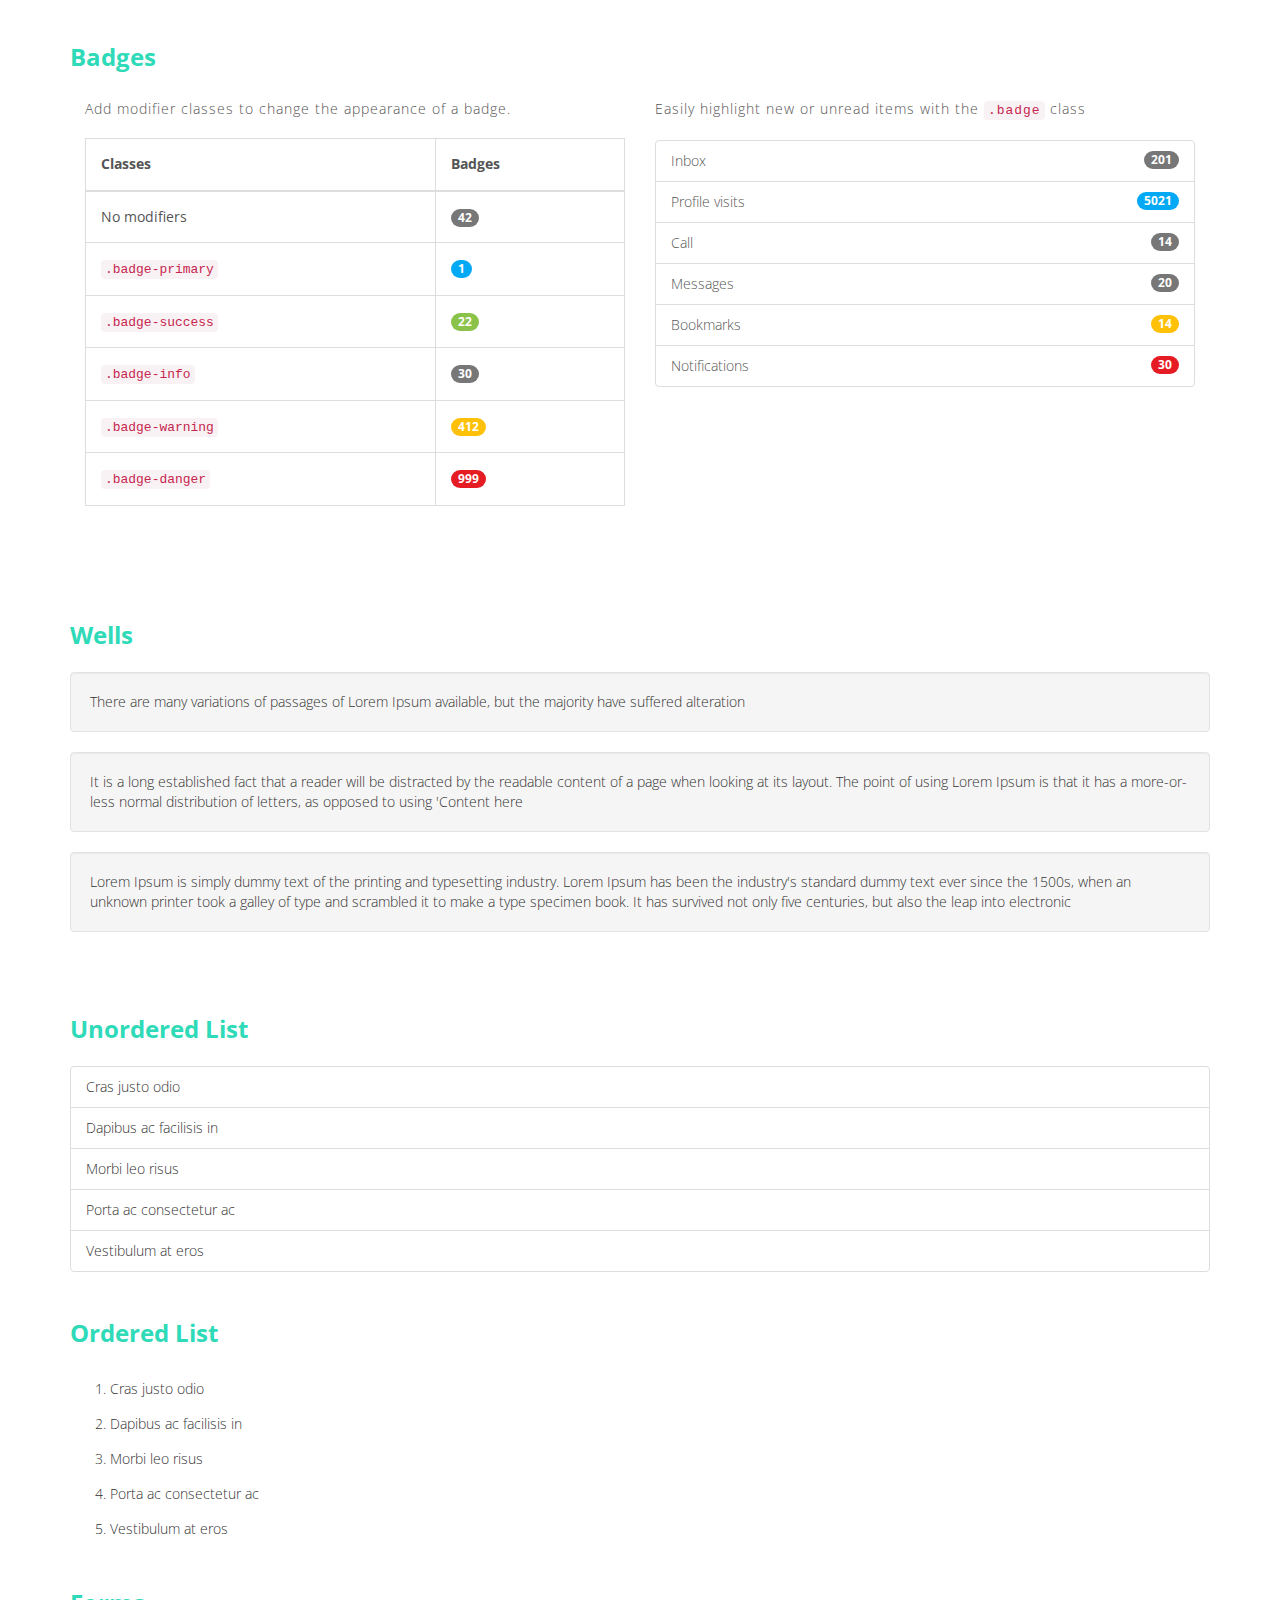
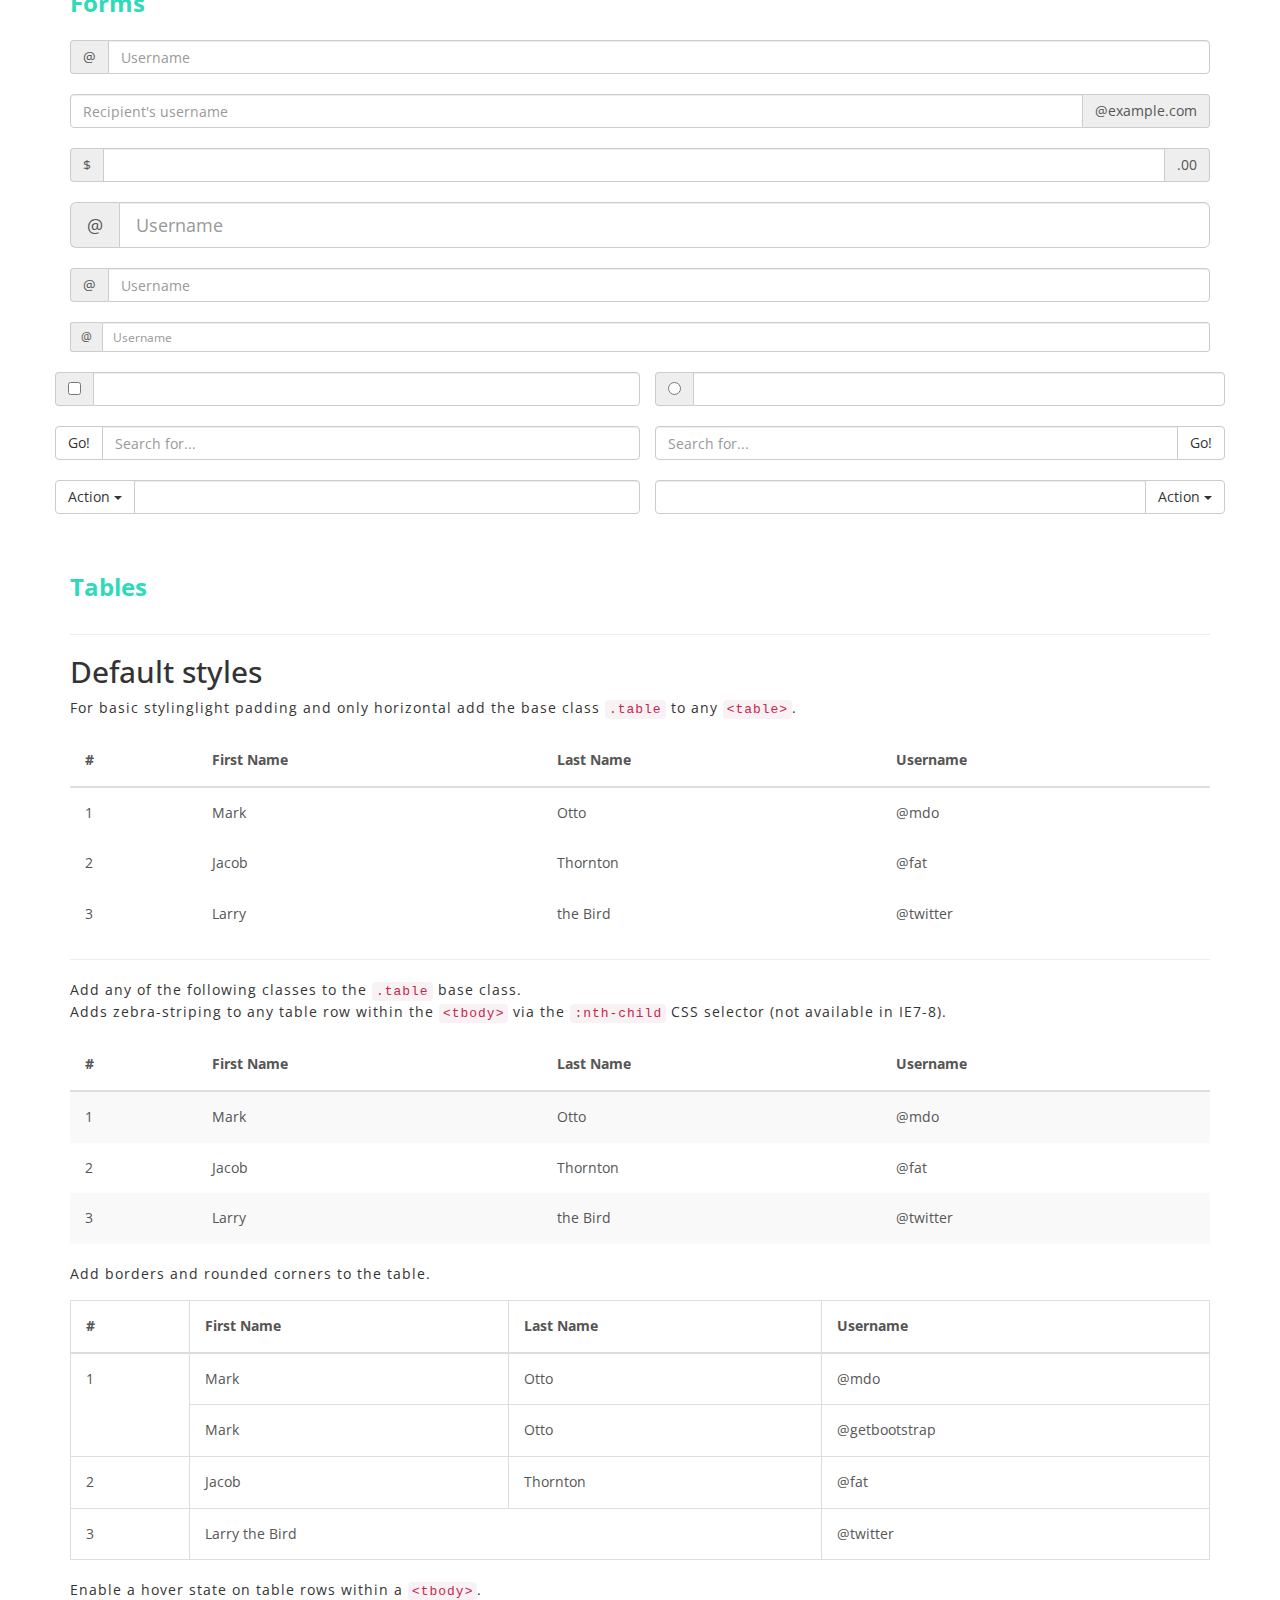
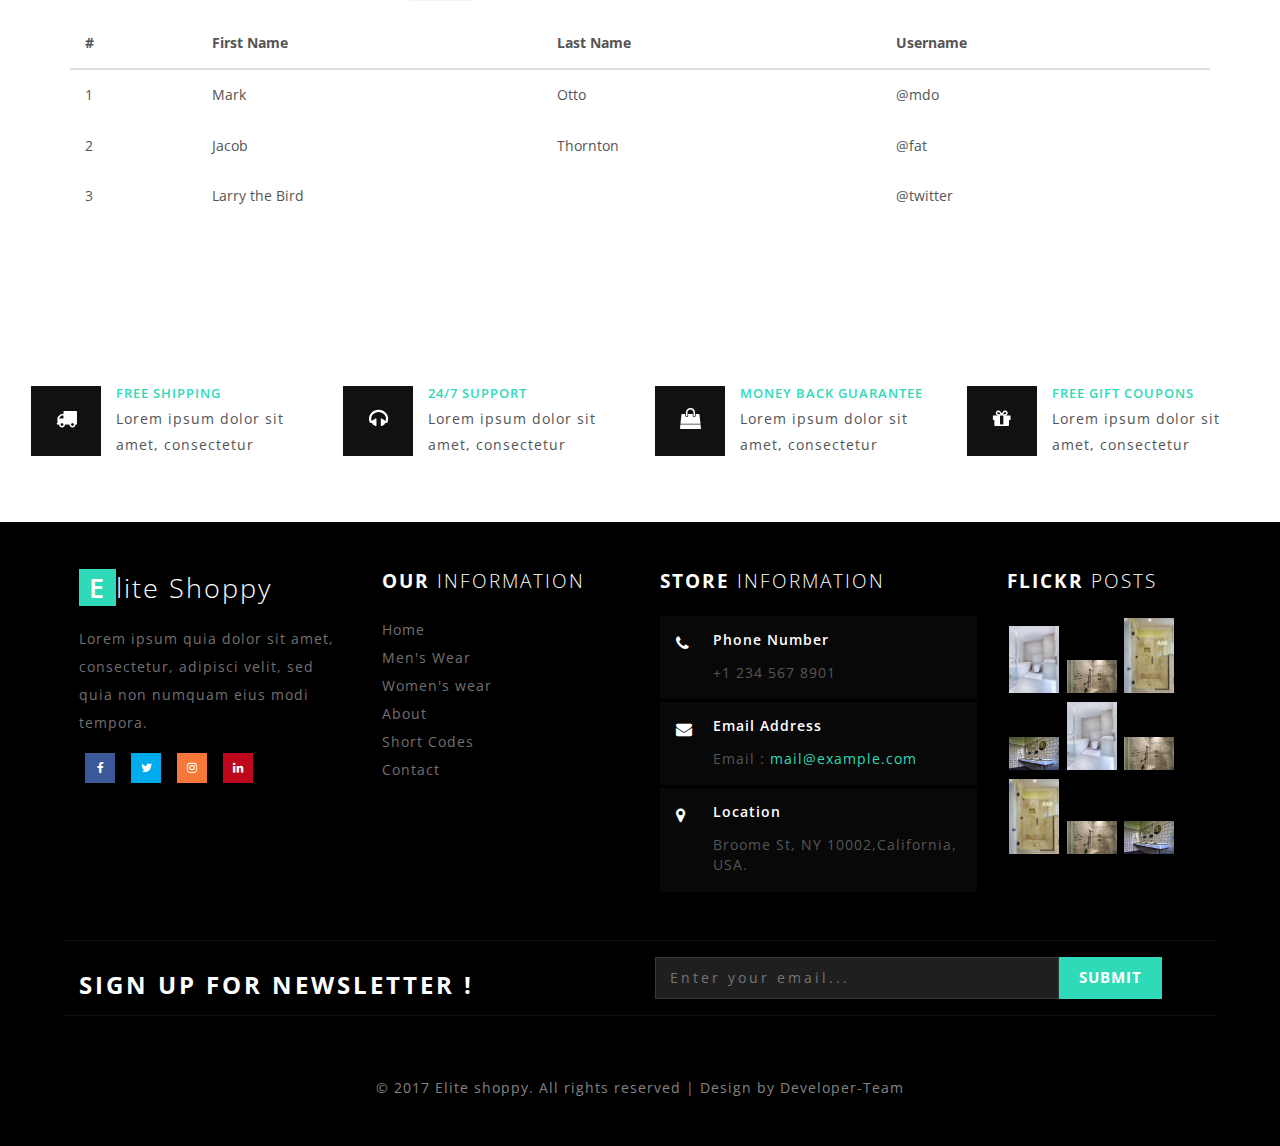
<file: typography.html>
<!--
Author: W3layouts
Author URL: http://w3layouts.com
License: Creative Commons Attribution 3.0 Unported
License URL: http://creativecommons.org/licenses/by/3.0/
-->
<!DOCTYPE html>
<html>
<head>
<title>Prakash</title>
<!--/tags -->
<meta name="viewport" content="width=device-width, initial-scale=1">
<meta http-equiv="Content-Type" content="text/html; charset=utf-8" />
<meta name="keywords" content="Elite Shoppy Responsive web template, Bootstrap Web Templates, Flat Web Templates, Android Compatible web template, 
Smartphone Compatible web template, free webdesigns for Nokia, Samsung, LG, SonyEricsson, Motorola web design" />
<script type="application/x-javascript"> addEventListener("load", function() { setTimeout(hideURLbar, 0); }, false);
		function hideURLbar(){ window.scrollTo(0,1); } </script>
<!--//tags -->
<link href="css/bootstrap.css" rel="stylesheet" type="text/css" media="all" />
<link href="css/style.css" rel="stylesheet" type="text/css" media="all" />
<link href="css/font-awesome.css" rel="stylesheet"> 
<!-- //for bootstrap working -->
<link href="//fonts.googleapis.com/css?family=Open+Sans:300,300i,400,400i,600,600i,700,700i,800" rel="stylesheet">
<link href='//fonts.googleapis.com/css?family=Lato:400,100,100italic,300,300italic,400italic,700,900,900italic,700italic' rel='stylesheet' type='text/css'>
</head>
<body>
<!-- header -->
<div class="header" id="home">
	<div class="container">
		<ul>
		    <li> <a href="#" data-toggle="modal" data-target="#myModal"><i class="fa fa-unlock-alt" aria-hidden="true"></i> Sign In </a></li>
			<li> <a href="#" data-toggle="modal" data-target="#myModal2"><i class="fa fa-pencil-square-o" aria-hidden="true"></i> Sign Up </a></li>
			<li><i class="fa fa-phone" aria-hidden="true"></i> Call : 01234567898</li>
			<li><i class="fa fa-envelope-o" aria-hidden="true"></i> <a href="mailto:info@example.com">info@example.com</a></li>
		</ul>
	</div>
</div>
<!-- //header -->
<!-- header-bot -->
<div class="header-bot">
	<div class="header-bot_inner_wthreeinfo_header_mid">
		<div class="col-md-4 header-middle">
			<form action="#" method="post">
					<input type="search" name="search" placeholder="Search here..." required="">
					<input type="submit" value=" ">
				<div class="clearfix"></div>
			</form>
		</div>
		<!-- header-bot -->
			<div class="col-md-4 logo_agile">
				<h1><a href="index.html"><span>E</span>lite Shoppy <i class="fa fa-shopping-bag top_logo_agile_bag" aria-hidden="true"></i></a></h1>
			</div>
        <!-- header-bot -->
		<div class="col-md-4 agileits-social top_content">
						<ul class="social-nav model-3d-0 footer-social w3_agile_social">
						                                   <li class="share">Share On : </li>
															<li><a href="#" class="facebook">
																  <div class="front"><i class="fa fa-facebook" aria-hidden="true"></i></div>
																  <div class="back"><i class="fa fa-facebook" aria-hidden="true"></i></div></a></li>
															<li><a href="#" class="twitter"> 
																  <div class="front"><i class="fa fa-twitter" aria-hidden="true"></i></div>
																  <div class="back"><i class="fa fa-twitter" aria-hidden="true"></i></div></a></li>
															<li><a href="#" class="instagram">
																  <div class="front"><i class="fa fa-instagram" aria-hidden="true"></i></div>
																  <div class="back"><i class="fa fa-instagram" aria-hidden="true"></i></div></a></li>
															<li><a href="#" class="pinterest">
																  <div class="front"><i class="fa fa-linkedin" aria-hidden="true"></i></div>
																  <div class="back"><i class="fa fa-linkedin" aria-hidden="true"></i></div></a></li>
														</ul>



		</div>
		<div class="clearfix"></div>
	</div>
</div>
<!-- //header-bot -->
<!-- banner -->
<div class="ban-top">
	<div class="container">
		<div class="top_nav_left">
			<nav class="navbar navbar-default">
			  <div class="container-fluid">
				<!-- Brand and toggle get grouped for better mobile display -->
				<div class="navbar-header">
				  <button type="button" class="navbar-toggle collapsed" data-toggle="collapse" data-target="#bs-example-navbar-collapse-1" aria-expanded="false">
					<span class="sr-only">Toggle navigation</span>
					<span class="icon-bar"></span>
					<span class="icon-bar"></span>
					<span class="icon-bar"></span>
				  </button>
				</div>
				<!-- Collect the nav links, forms, and other content for toggling -->
				<div class="collapse navbar-collapse menu--shylock" id="bs-example-navbar-collapse-1">
				  <ul class="nav navbar-nav menu__list">
					<li class="active menu__item"><a class="menu__link" href="index.html">Home <span class="sr-only">(current)</span></a></li>
					<li class=" menu__item"><a class="menu__link" href="about.html">About</a></li>
					<li class="dropdown menu__item">
						<a href="#" class="dropdown-toggle menu__link" data-toggle="dropdown" role="button" aria-haspopup="true" aria-expanded="false">Men's wear <span class="caret"></span></a>
							<ul class="dropdown-menu multi-column columns-3">
								<div class="agile_inner_drop_nav_info">
									<div class="col-sm-6 multi-gd-img1 multi-gd-text ">
										<a href="mens.html"><img src="images/top2.jpg" alt=" "/></a>
									</div>
									<div class="col-sm-3 multi-gd-img">
										<ul class="multi-column-dropdown">
											<li><a href="mens.html">Clothing</a></li>
											<li><a href="mens.html">Wallets</a></li>
											<li><a href="mens.html">Footwear</a></li>
											<li><a href="mens.html">Watches</a></li>
											<li><a href="mens.html">Accessories</a></li>
											<li><a href="mens.html">Bags</a></li>
											<li><a href="mens.html">Caps & Hats</a></li>
										</ul>
									</div>
									<div class="col-sm-3 multi-gd-img">
										<ul class="multi-column-dropdown">
											<li><a href="mens.html">Jewellery</a></li>
											<li><a href="mens.html">Sunglasses</a></li>
											<li><a href="mens.html">Perfumes</a></li>
											<li><a href="mens.html">Beauty</a></li>
											<li><a href="mens.html">Shirts</a></li>
											<li><a href="mens.html">Sunglasses</a></li>
											<li><a href="mens.html">Swimwear</a></li>
										</ul>
									</div>
									<div class="clearfix"></div>
								</div>
							</ul>
					</li>
					<li class="dropdown menu__item">
						<a href="#" class="dropdown-toggle menu__link" data-toggle="dropdown" role="button" aria-haspopup="true" aria-expanded="false">Women's wear <span class="caret"></span></a>
							<ul class="dropdown-menu multi-column columns-3">
								<div class="agile_inner_drop_nav_info">
									<div class="col-sm-3 multi-gd-img">
										<ul class="multi-column-dropdown">
											<li><a href="womens.html">Clothing</a></li>
											<li><a href="womens.html">Wallets</a></li>
											<li><a href="womens.html">Footwear</a></li>
											<li><a href="womens.html">Watches</a></li>
											<li><a href="womens.html">Accessories</a></li>
											<li><a href="womens.html">Bags</a></li>
											<li><a href="womens.html">Caps & Hats</a></li>
										</ul>
									</div>
									<div class="col-sm-3 multi-gd-img">
										<ul class="multi-column-dropdown">
											<li><a href="womens.html">Jewellery</a></li>
											<li><a href="womens.html">Sunglasses</a></li>
											<li><a href="womens.html">Perfumes</a></li>
											<li><a href="womens.html">Beauty</a></li>
											<li><a href="womens.html">Shirts</a></li>
											<li><a href="womens.html">Sunglasses</a></li>
											<li><a href="womens.html">Swimwear</a></li>
										</ul>
									</div>
									<div class="col-sm-6 multi-gd-img multi-gd-text ">
										<a href="womens.html"><img src="images/top1.jpg" alt=" "/></a>
									</div>
									<div class="clearfix"></div>
								</div>
							</ul>
					</li>
					<li class="menu__item dropdown menu__item--current">
					   <a class="menu__link" href="#" class="dropdown-toggle" data-toggle="dropdown">Short Codes <b class="caret"></b></a>
								<ul class="dropdown-menu agile_short_dropdown">
									<li><a href="icons.html">Web Icons</a></li>
									<li><a href="typography.html">Typography</a></li>
								</ul>
					</li>
					<li class=" menu__item"><a class="menu__link" href="contact.html">Contact</a></li>
				  </ul>
				</div>
			  </div>
			</nav>	
		</div>
		<div class="top_nav_right">
			<div class="wthreecartaits wthreecartaits2 cart cart box_1"> 
						<form action="#" method="post" class="last"> 
						<input type="hidden" name="cmd" value="_cart">
						<input type="hidden" name="display" value="1">
						<button class="w3view-cart" type="submit" name="submit" value=""><i class="fa fa-cart-arrow-down" aria-hidden="true"></i></button>
					</form>  
  
						</div>
		</div>
		<div class="clearfix"></div>
	</div>
</div>
<!-- //banner-top -->
<!-- Modal1 -->
		<div class="modal fade" id="myModal" tabindex="-1" role="dialog">
			<div class="modal-dialog">
				<!-- Modal content-->
				<div class="modal-content">
					<div class="modal-header">
						<button type="button" class="close" data-dismiss="modal">&times;</button>
					</div>
						<div class="modal-body modal-body-sub_agile">
						<div class="col-md-8 modal_body_left modal_body_left1">
						<h3 class="agileinfo_sign">Sign In <span>Now</span></h3>
									<form action="#" method="post">
							<div class="styled-input agile-styled-input-top">
								<input type="text" name="Name" required="">
								<label>Name</label>
								<span></span>
							</div>
							<div class="styled-input">
								<input type="email" name="Email" required=""> 
								<label>Email</label>
								<span></span>
							</div> 
							<input type="submit" value="Sign In">
						</form>
						  <ul class="social-nav model-3d-0 footer-social w3_agile_social top_agile_third">
															<li><a href="#" class="facebook">
																  <div class="front"><i class="fa fa-facebook" aria-hidden="true"></i></div>
																  <div class="back"><i class="fa fa-facebook" aria-hidden="true"></i></div></a></li>
															<li><a href="#" class="twitter"> 
																  <div class="front"><i class="fa fa-twitter" aria-hidden="true"></i></div>
																  <div class="back"><i class="fa fa-twitter" aria-hidden="true"></i></div></a></li>
															<li><a href="#" class="instagram">
																  <div class="front"><i class="fa fa-instagram" aria-hidden="true"></i></div>
																  <div class="back"><i class="fa fa-instagram" aria-hidden="true"></i></div></a></li>
															<li><a href="#" class="pinterest">
																  <div class="front"><i class="fa fa-linkedin" aria-hidden="true"></i></div>
																  <div class="back"><i class="fa fa-linkedin" aria-hidden="true"></i></div></a></li>
														</ul>
														<div class="clearfix"></div>
														<p><a href="#" data-toggle="modal" data-target="#myModal2" > Don't have an account?</a></p>

						</div>
						<div class="col-md-4 modal_body_right modal_body_right1">
							<img src="images/log_pic.jpg" alt=" "/>
						</div>
						<div class="clearfix"></div>
					</div>
				</div>
				<!-- //Modal content-->
			</div>
		</div>
<!-- //Modal1 -->
<!-- Modal2 -->
		<div class="modal fade" id="myModal2" tabindex="-1" role="dialog">
			<div class="modal-dialog">
				<!-- Modal content-->
				<div class="modal-content">
					<div class="modal-header">
						<button type="button" class="close" data-dismiss="modal">&times;</button>
					</div>
						<div class="modal-body modal-body-sub_agile">
						<div class="col-md-8 modal_body_left modal_body_left1">
						<h3 class="agileinfo_sign">Sign Up <span>Now</span></h3>
									<form action="#" method="post">
							<div class="styled-input agile-styled-input-top">
								<input type="text" name="Name" required="">
								<label>Name</label>
								<span></span>
							</div>
							<div class="styled-input">
								<input type="email" name="Email" required=""> 
								<label>Email</label>
								<span></span>
							</div> 
							<div class="styled-input">
								<input type="password" name="password" required=""> 
								<label>Password</label>
								<span></span>
							</div> 
							<div class="styled-input">
								<input type="password" name="Confirm Password" required=""> 
								<label>Confirm Password</label>
								<span></span>
							</div> 
							<input type="submit" value="Sign Up">
						</form>
						  <ul class="social-nav model-3d-0 footer-social w3_agile_social top_agile_third">
															<li><a href="#" class="facebook">
																  <div class="front"><i class="fa fa-facebook" aria-hidden="true"></i></div>
																  <div class="back"><i class="fa fa-facebook" aria-hidden="true"></i></div></a></li>
															<li><a href="#" class="twitter"> 
																  <div class="front"><i class="fa fa-twitter" aria-hidden="true"></i></div>
																  <div class="back"><i class="fa fa-twitter" aria-hidden="true"></i></div></a></li>
															<li><a href="#" class="instagram">
																  <div class="front"><i class="fa fa-instagram" aria-hidden="true"></i></div>
																  <div class="back"><i class="fa fa-instagram" aria-hidden="true"></i></div></a></li>
															<li><a href="#" class="pinterest">
																  <div class="front"><i class="fa fa-linkedin" aria-hidden="true"></i></div>
																  <div class="back"><i class="fa fa-linkedin" aria-hidden="true"></i></div></a></li>
														</ul>
														<div class="clearfix"></div>
														<p><a href="#">By clicking register, I agree to your terms</a></p>

						</div>
						<div class="col-md-4 modal_body_right modal_body_right1">
							<img src="images/log_pic.jpg" alt=" "/>
						</div>
						<div class="clearfix"></div>
					</div>
				</div>
				<!-- //Modal content-->
			</div>
		</div>
<!-- //Modal2 -->
<!-- /banner_bottom_agile_info -->
<div class="page-head_agile_info_w3l">
		<div class="container">
			<h3>Typography <span>Page  </span></h3>
			<!--/w3_short-->
				 <div class="services-breadcrumb">
						<div class="agile_inner_breadcrumb">

						   <ul class="w3_short">
								<li><a href="index.html">Home</a><i>|</i></li>
								<li>Typography Page</li>
							</ul>
						 </div>
				</div>
	   <!--//w3_short-->
	</div>
</div>
   <!--/Typography-->
		<div class="banner_bottom_agile_info">
			<div class="container">
			    <div class="grid_3 grid_4 w3layouts">
				<h3 class="hdg">Headings</h3>
				<div class="bs-example">
					<table class="table">
						<tbody>
							<tr>
								<td><h1 id="h1.-bootstrap-heading">h1. Bootstrap heading<a class="anchorjs-link" href="#h1.-bootstrap-heading"><span class="anchorjs-icon"></span></a></h1></td>
								<td class="type-info">Semibold 36px</td>
							</tr>
							<tr>
								<td><h2 id="h2.-bootstrap-heading">h2. Bootstrap heading<a class="anchorjs-link" href="#h2.-bootstrap-heading"><span class="anchorjs-icon"></span></a></h2></td>
								<td class="type-info">Semibold 30px</td>
							</tr>
							<tr>
								<td><h3 id="h3.-bootstrap-heading">h3. Bootstrap heading<a class="anchorjs-link" href="#h3.-bootstrap-heading"><span class="anchorjs-icon"></span></a></h3></td>
								<td class="type-info">Semibold 24px</td>
							</tr>
							<tr>
								<td><h4 id="h4.-bootstrap-heading">h4. Bootstrap heading<a class="anchorjs-link" href="#h4.-bootstrap-heading"><span class="anchorjs-icon"></span></a></h4></td>
								<td class="type-info">Semibold 18px</td>
							</tr>
							<tr>
								<td><h5 id="h5.-bootstrap-heading">h5. Bootstrap heading<a class="anchorjs-link" href="#h5.-bootstrap-heading"><span class="anchorjs-icon"></span></a></h5></td>
								<td class="type-info">Semibold 14px</td>
							</tr>
							<tr>
								<td><h6>h6. Bootstrap heading</h6></td>
								<td class="type-info">Semibold 12px</td>
							</tr>
						</tbody>
					</table>
				</div>
			</div>
			<div class="grid_3 grid_5 w3">
				<h3>Buttons</h3>
				<h1>
					<a href="#"><span class="label label-default">Default</span></a>
					<a href="#"><span class="label label-primary">Primary</span></a>
					<a href="#"><span class="label label-success">Success</span></a>
					<a href="#"><span class="label label-info">Info</span></a>
					<a href="#"><span class="label label-warning">Warning</span></a>
					<a href="#"><span class="label label-danger">Danger</span></a>
				</h1>
				<h2>
					<a href="#"><span class="label label-default">Default</span></a>
					<a href="#"><span class="label label-primary">Primary</span></a>
					<a href="#"><span class="label label-success">Success</span></a>
					<a href="#"><span class="label label-info">Info</span></a>
					<a href="#"><span class="label label-warning">Warning</span></a>
					<a href="#"><span class="label label-danger">Danger</span></a>
				</h2>
				<h3>
					<a href="#"><span class="label label-default">Default</span></a>
					<a href="#"><span class="label label-primary">Primary</span></a>
					<a href="#"><span class="label label-success">Success</span></a>
					<a href="#"><span class="label label-info">Info</span></a>
					<a href="#"><span class="label label-warning">Warning</span></a>
					<a href="#"><span class="label label-danger">Danger</span></a>
				</h3>
				<h4>
					<a href="#"><span class="label label-default">Default</span></a>
					<a href="#"><span class="label label-primary">Primary</span></a>
					<a href="#"><span class="label label-success">Success</span></a>
					<a href="#"><span class="label label-info">Info</span></a>
					<a href="#"><span class="label label-warning">Warning</span></a>
					<a href="#"><span class="label label-danger">Danger</span></a>
				</h4>
				<h5>
					<a href="#"><span class="label label-default">Default</span></a>
					<a href="#"><span class="label label-primary">Primary</span></a>
					<a href="#"><span class="label label-success">Success</span></a>
					<a href="#"><span class="label label-info">Info</span></a>
					<a href="#"><span class="label label-warning">Warning</span></a>
					<a href="#"><span class="label label-danger">Danger</span></a>
				</h5>
				<h6>
					<a href="#"><span class="label label-default">Default</span></a>
					<a href="#"><span class="label label-primary">Primary</span></a>
					<a href="#"><span class="label label-success">Success</span></a>
					<a href="#"><span class="label label-info">Info</span></a>
					<a href="#"><span class="label label-warning">Warning</span></a>
					<a href="#"><span class="label label-danger">Danger</span></a>
				</h6>
			</div>		
			<div class="grid_3 grid_5 w3l">
				<h3>Progress Bars</h3>
				<div class="tab-content">
					<div class="tab-pane active" id="domprogress">
						<div class="progress">    
							<div class="progress-bar progress-bar-primary" style="width: 20%"></div>
						</div>
						<p>Info with <code>progress-bar-info</code> class.</p>
						<div class="progress">    
							<div class="progress-bar progress-bar-info" style="width: 60%"></div>
						</div>
						<p>Success with <code>progress-bar-success</code> class.</p>
						<div class="progress">
							<div class="progress-bar progress-bar-success" style="width: 30%"></div>
						</div>
						<p>Warning with <code>progress-bar-warning</code> class.</p>
						<div class="progress">
							<div class="progress-bar progress-bar-warning" style="width: 70%"></div>
						</div>
						<p>Danger with <code>progress-bar-danger</code> class.</p>
						<div class="progress">
							<div class="progress-bar progress-bar-danger" style="width: 50%"></div>
						</div>
						<p>Inverse with <code>progress-bar-inverse</code> class.</p>
						<div class="progress">
							<div class="progress-bar progress-bar-inverse" style="width: 40%"></div>
						</div>
						<p>Inverse with <code>progress-bar-inverse</code> class.</p>
						<div class="progress">
							<div class="progress-bar progress-bar-success" style="width: 35%"><span class="sr-only">35% Complete (success)</span></div>
							<div class="progress-bar progress-bar-warning" style="width: 20%"><span class="sr-only">20% Complete (warning)</span></div>
							<div class="progress-bar progress-bar-danger" style="width: 10%"><span class="sr-only">10% Complete (danger)</span></div>
						</div>
					</div>
				</div>
			</div>
			<div class="grid_3 grid_5 w3ls">
				<h3>Alerts</h3>
				<div class="alert alert-success" role="alert">
					<strong>Well done!</strong> You successfully read this important alert message.
				</div>
				<div class="alert alert-info" role="alert">
					<strong>Heads up!</strong> This alert needs your attention, but it's not super important.
				</div>
				<div class="alert alert-warning" role="alert">
					<strong>Warning!</strong> Best check yo self, you're not looking too good.
				</div>
				<div class="alert alert-danger" role="alert">
					<strong>Oh snap!</strong> Change a few things up and try submitting again.
				</div>
			</div>
			<div class="grid_3 grid_5 agileits">
				<h3>Pagination</h3>
				<div class="col-md-6">
					<nav>
						<ul class="pagination pagination-lg">
							<li><a href="#" aria-label="Previous"><span aria-hidden="true">«</span></a></li>
							<li><a href="#">1</a></li>
							<li><a href="#">2</a></li>
							<li><a href="#">3</a></li>
							<li><a href="#">4</a></li>
							<li><a href="#">5</a></li>
							<li><a href="#" aria-label="Next"><span aria-hidden="true">»</span></a></li>
						</ul>
					</nav>
					<nav>
						<ul class="pagination">
							<li><a href="#" aria-label="Previous"><span aria-hidden="true">«</span></a></li>
							<li><a href="#">1</a></li>
							<li><a href="#">2</a></li>
							<li><a href="#">3</a></li>
							<li><a href="#">4</a></li>
							<li><a href="#">5</a></li>
							<li><a href="#" aria-label="Next"><span aria-hidden="true">»</span></a></li>
						</ul>
					</nav>
					<nav>
						<ul class="pagination pagination-sm">
							<li><a href="#" aria-label="Previous"><span aria-hidden="true">«</span></a></li>
							<li><a href="#">1</a></li>
							<li><a href="#">2</a></li>
							<li><a href="#">3</a></li>
							<li><a href="#">4</a></li>
							<li><a href="#">5</a></li>
							<li><a href="#" aria-label="Next"><span aria-hidden="true">»</span></a></li>
						</ul>
					</nav>
				</div>
				<div class="col-md-6">
					<ul class="pagination pagination-lg">
						<li class="disabled"><a href="#"><i class="fa fa-angle-left">«</i></a></li>
						<li class="active"><a href="#">1</a></li>
						<li><a href="#">2</a></li>
						<li><a href="#">3</a></li>
						<li><a href="#">4</a></li>
						<li><a href="#">5</a></li>
						<li><a href="#"><i class="fa fa-angle-right">»</i></a></li>
					</ul>
					<nav>
						<ul class="pagination">
							<li class="disabled"><a href="#" aria-label="Previous"><span aria-hidden="true">«</span></a></li>
							<li class="active"><a href="#">1 <span class="sr-only">(current)</span></a></li>
							<li><a href="#">2</a></li>
							<li><a href="#">3</a></li>
							<li><a href="#">4</a></li>
							<li><a href="#">5</a></li>
							<li><a href="#" aria-label="Next"><span aria-hidden="true">»</span></a></li>
						</ul>
					</nav>
					<ul class="pagination pagination-sm">
						<li class="disabled"><a href="#"><i class="fa fa-angle-left">«</i></a></li>
						<li class="active"><a href="#">1</a></li>
						<li><a href="#">2</a></li>
						<li><a href="#">3</a></li>
						<li><a href="#">4</a></li>
						<li><a href="#">5</a></li>
						<li><a href="#"><i class="fa fa-angle-right">»</i></a></li>
					</ul>
				</div>
				<div class="clearfix"> </div>
			</div>
			<div class="grid_3 grid_5 agileinfo">
				<h3>Breadcrumbs</h3>
				<ol class="breadcrumb">
					<li class="active">Home</li>
				</ol>
				<ol class="breadcrumb">
					<li><a href="#">Home</a></li>
					<li class="active">Library</li>
				</ol>
				<ol class="breadcrumb">
					<li><a href="#">Home</a></li>
					<li><a href="#">Library</a></li>
					<li class="active">Data</li>
				</ol>
			</div>
			<div class="grid_3 grid_5 wthree">
				<h3>Badges</h3>
				<div class="col-md-6 agileits-w3layouts">
					<p>Add modifier classes to change the appearance of a badge.</p>
					<table class="table table-bordered">
						<thead>
							<tr>
								<th>Classes</th>
								<th>Badges</th>
							</tr>
						</thead>
						<tbody>
							<tr>
								<td>No modifiers</td>
								<td><span class="badge">42</span></td>
							</tr>
							<tr>
								<td><code>.badge-primary</code></td>
								<td><span class="badge badge-primary">1</span></td>
							</tr>
							<tr>
								<td><code>.badge-success</code></td>
								<td><span class="badge badge-success">22</span></td>
							</tr>
							<tr>
								<td><code>.badge-info</code></td>
								<td><span class="badge badge-info">30</span></td>
							</tr>
							<tr>
								<td><code>.badge-warning</code></td>
								<td><span class="badge badge-warning">412</span></td>
							</tr>
							<tr>
								<td><code>.badge-danger</code></td>
								<td><span class="badge badge-danger">999</span></td>
							</tr>
						</tbody>
					</table>                    
				</div>
				<div class="col-md-6 w3-agileits">
					<p>Easily highlight new or unread items with the <code>.badge</code> class</p>
					<div class="list-group list-group-alternate"> 
						<a href="#" class="list-group-item"><span class="badge">201</span> <i class="ti ti-email"></i> Inbox </a> 
						<a href="#" class="list-group-item"><span class="badge badge-primary">5021</span> <i class="ti ti-eye"></i> Profile visits </a> 
						<a href="#" class="list-group-item"><span class="badge">14</span> <i class="ti ti-headphone-alt"></i> Call </a> 
						<a href="#" class="list-group-item"><span class="badge">20</span> <i class="ti ti-comments"></i> Messages </a> 
						<a href="#" class="list-group-item"><span class="badge badge-warning">14</span> <i class="ti ti-bookmark"></i> Bookmarks </a> 
						<a href="#" class="list-group-item"><span class="badge badge-danger">30</span> <i class="ti ti-bell"></i> Notifications </a> 
					</div>
				</div>
			   <div class="clearfix"> </div>
			</div>	 
			<div class="grid_3 grid_5 agile">
				<h3>Wells</h3>
				<div class="well">
					There are many variations of passages of Lorem Ipsum available, but the majority have suffered alteration
				</div>
				<div class="well">
					It is a long established fact that a reader will be distracted by the readable content of a page when looking at its layout. The point of using Lorem Ipsum is that it has a more-or-less normal distribution of letters, as opposed to using 'Content here
				</div>
				<div class="well">
						Lorem Ipsum is simply dummy text of the printing and typesetting industry. Lorem Ipsum has been the industry's standard dummy text ever since the 1500s, when an unknown printer took a galley of type and scrambled it to make a type specimen book. It has survived not only five centuries, but also the leap into electronic
				</div>
			</div>
			<h3 class="bars">Unordered List</h3>
			<ul class="list-group w3-agile">
			  <li class="list-group-item">Cras justo odio</li>
			  <li class="list-group-item">Dapibus ac facilisis in</li>
			  <li class="list-group-item">Morbi leo risus</li>
			  <li class="list-group-item">Porta ac consectetur ac</li>
			  <li class="list-group-item">Vestibulum at eros</li>
			</ul>
			<h3 class="bars">Ordered List</h3>
			<ol>
				<li class="list-group-item1">Cras justo odio</li>
				<li class="list-group-item1">Dapibus ac facilisis in</li>
				<li class="list-group-item1">Morbi leo risus</li>
				<li class="list-group-item1">Porta ac consectetur ac</li>
				<li class="list-group-item1">Vestibulum at eros</li>
			</ol>
			<h3 class="bars">Forms</h3>
			<div class="input-group w3_w3layouts">
				<span class="input-group-addon" id="basic-addon1">@</span>
				<input type="text" class="form-control" placeholder="Username" aria-describedby="basic-addon1">
			</div>
			<div class="input-group w3_w3layouts">
				<input type="text" class="form-control" placeholder="Recipient's username" aria-describedby="basic-addon2">
				<span class="input-group-addon" id="basic-addon2">@example.com</span>
			</div>
			<div class="input-group w3_w3layouts">
				<span class="input-group-addon">$</span>
					<input type="text" class="form-control" aria-label="Amount (to the nearest dollar)">
				<span class="input-group-addon">.00</span>
			</div>
			<div class="input-group input-group-lg w3_w3layouts">
				<span class="input-group-addon" id="sizing-addon1">@</span>
				<input type="text" class="form-control" placeholder="Username" aria-describedby="sizing-addon1">
			</div>
			<div class="input-group w3_w3layouts">
				<span class="input-group-addon" id="sizing-addon2">@</span>
				<input type="text" class="form-control" placeholder="Username" aria-describedby="sizing-addon2">
			</div>
			<div class="input-group input-group-sm w3_w3layouts">
				<span class="input-group-addon" id="sizing-addon3">@</span>
				<input type="text" class="form-control" placeholder="Username" aria-describedby="sizing-addon3">
			</div>
			<div class="row">
				<div class="col-lg-6 in-gp-tl">
					<div class="input-group">
						<span class="input-group-addon">
							<input type="checkbox" aria-label="...">
						</span>
						<input type="text" class="form-control" aria-label="...">
					</div><!-- /input-group -->
				</div><!-- /.col-lg-6 -->
				<div class="col-lg-6 in-gp-tb">
					<div class="input-group">
						<span class="input-group-addon">
							<input type="radio" aria-label="...">
						</span>
						<input type="text" class="form-control" aria-label="...">
					</div><!-- /input-group -->
				</div><!-- /.col-lg-6 -->
			</div><!-- /.row -->
			<div class="row">
				<div class="col-lg-6 in-gp-tl">
					<div class="input-group">
						<span class="input-group-btn">
							<button class="btn btn-default" type="button">Go!</button>
						</span>
						<input type="text" class="form-control" placeholder="Search for...">
					</div><!-- /input-group -->
				</div><!-- /.col-lg-6 -->
				<div class="col-lg-6 in-gp-tb">
					<div class="input-group">
						<input type="text" class="form-control" placeholder="Search for...">
						<span class="input-group-btn">
							<button class="btn btn-default" type="button">Go!</button>
						</span>
					</div><!-- /input-group -->
				</div><!-- /.col-lg-6 -->
			</div><!-- /.row -->
			<div class="row">
				<div class="col-lg-6 in-gp-tl">
					<div class="input-group">
						<div class="input-group-btn">
							<button type="button" class="btn btn-default dropdown-toggle" data-toggle="dropdown" aria-haspopup="true" aria-expanded="false">Action <span class="caret"></span></button>
							<ul class="dropdown-menu">
								<li><a href="#">Action</a></li>
								<li><a href="#">Another action</a></li>
								<li><a href="#">Something else here</a></li>
								<li role="separator" class="divider"></li>
								<li><a href="#">Separated link</a></li>
							</ul>
						</div><!-- /btn-group -->
						<input type="text" class="form-control" aria-label="...">
					</div><!-- /input-group -->
				</div><!-- /.col-lg-6 -->
				<div class="col-lg-6 in-gp-tb">
					<div class="input-group">
						<input type="text" class="form-control" aria-label="...">
						<div class="input-group-btn">
							<button type="button" class="btn btn-default dropdown-toggle" data-toggle="dropdown" aria-haspopup="true" aria-expanded="false">Action <span class="caret"></span></button>
							<ul class="dropdown-menu dropdown-menu-right">
								<li><a href="#">Action</a></li>
								<li><a href="#">Another action</a></li>
								<li><a href="#">Something else here</a></li>
								<li role="separator" class="divider"></li>
								<li><a href="#">Separated link</a></li>
							</ul>
						</div><!-- /btn-group -->
					</div><!-- /input-group -->
				</div><!-- /.col-lg-6 -->
			</div><!-- /.row -->
			<div class="page-header">
				<h3 class="bars">Tables</h3>
			</div>
			<h2 class="typoh2">Default styles</h2>
			<p>For basic stylinglight padding and only horizontal add the base class <code>.table</code> to any <code>&lt;table&gt;</code>.</p>
			<div class="bs-docs-example">
				<table class="table">
					<thead>
						<tr>
							<th>#</th>
							<th>First Name</th>
							<th>Last Name</th>
							<th>Username</th>
						</tr>
					</thead>
					<tbody>
						<tr>
							<td>1</td>
							<td>Mark</td>
							<td>Otto</td>
							<td>@mdo</td>
						</tr>
						<tr>
							<td>2</td>
							<td>Jacob</td>
							<td>Thornton</td>
							<td>@fat</td>
						</tr>
						<tr>
							<td>3</td>
							<td>Larry</td>
							<td>the Bird</td>
							<td>@twitter</td>
						</tr>
					</tbody>
				</table>
			</div>
			<hr class="bs-docs-separator">
			<p>Add any of the following classes to the <code>.table</code> base class.</p>
			<p>Adds zebra-striping to any table row within the <code>&lt;tbody&gt;</code> via the <code>:nth-child</code> CSS selector (not available in IE7-8).</p>
			<div class="bs-docs-example">
				<table class="table table-striped">
					<thead>
						<tr>
							<th>#</th>
							<th>First Name</th>
							<th>Last Name</th>
							<th>Username</th>
						</tr>
					</thead>
					<tbody>
						<tr>
							<td>1</td>
							<td>Mark</td>
							<td>Otto</td>
							<td>@mdo</td>
						</tr>
						<tr>
							<td>2</td>
							<td>Jacob</td>
							<td>Thornton</td>
							<td>@fat</td>
						</tr>
						<tr>
							<td>3</td>
							<td>Larry</td>
							<td>the Bird</td>
							<td>@twitter</td>
						</tr>
					</tbody>
				</table>
			</div>
			<p>Add borders and rounded corners to the table.</p>
			<div class="bs-docs-example">
				<table class="table table-bordered">
					<thead>
						<tr>
							<th>#</th>
							<th>First Name</th>
							<th>Last Name</th>
							<th>Username</th>
						</tr>
					</thead>
					<tbody>
						<tr>
							<td rowspan="2">1</td>
							<td>Mark</td>
							<td>Otto</td>
							<td>@mdo</td>
						</tr>
						<tr>
							<td>Mark</td>
							<td>Otto</td>
							<td>@getbootstrap</td>
						</tr>
						<tr>
							<td>2</td>
							<td>Jacob</td>
							<td>Thornton</td>
							<td>@fat</td>
						</tr>
						<tr>
							<td>3</td>
							<td colspan="2">Larry the Bird</td>
							<td>@twitter</td>
						</tr>
					</tbody>
				</table>
			</div>
			<p>Enable a hover state on table rows within a <code>&lt;tbody&gt;</code>.</p>
			<div class="bs-docs-example">
				<table class="table table-hover">
					<thead>
						<tr>
						  <th>#</th>
						  <th>First Name</th>
						  <th>Last Name</th>
						  <th>Username</th>
						</tr>
					</thead>
					<tbody>
						<tr>
						  <td>1</td>
						  <td>Mark</td>
						  <td>Otto</td>
						  <td>@mdo</td>
						</tr>
						<tr>
						  <td>2</td>
						  <td>Jacob</td>
						  <td>Thornton</td>
						  <td>@fat</td>
						</tr>
						<tr>
						  <td>3</td>
						  <td colspan="2">Larry the Bird</td>
						  <td>@twitter</td>
						</tr>
					</tbody>
				</table>
			  </div>

			 </div>
		</div>
   <!--//Typography-->
<!--/grids-->
<div class="coupons">
		<div class="coupons-grids text-center">
			<div class="w3layouts_mail_grid">
				<div class="col-md-3 w3layouts_mail_grid_left">
					<div class="w3layouts_mail_grid_left1 hvr-radial-out">
						<i class="fa fa-truck" aria-hidden="true"></i>
					</div>
					<div class="w3layouts_mail_grid_left2">
						<h3>FREE SHIPPING</h3>
						<p>Lorem ipsum dolor sit amet, consectetur</p>
					</div>
				</div>
				<div class="col-md-3 w3layouts_mail_grid_left">
					<div class="w3layouts_mail_grid_left1 hvr-radial-out">
						<i class="fa fa-headphones" aria-hidden="true"></i>
					</div>
					<div class="w3layouts_mail_grid_left2">
						<h3>24/7 SUPPORT</h3>
						<p>Lorem ipsum dolor sit amet, consectetur</p>
					</div>
				</div>
				<div class="col-md-3 w3layouts_mail_grid_left">
					<div class="w3layouts_mail_grid_left1 hvr-radial-out">
						<i class="fa fa-shopping-bag" aria-hidden="true"></i>
					</div>
					<div class="w3layouts_mail_grid_left2">
						<h3>MONEY BACK GUARANTEE</h3>
						<p>Lorem ipsum dolor sit amet, consectetur</p>
					</div>
				</div>
					<div class="col-md-3 w3layouts_mail_grid_left">
					<div class="w3layouts_mail_grid_left1 hvr-radial-out">
						<i class="fa fa-gift" aria-hidden="true"></i>
					</div>
					<div class="w3layouts_mail_grid_left2">
						<h3>FREE GIFT COUPONS</h3>
						<p>Lorem ipsum dolor sit amet, consectetur</p>
					</div>
				</div>
				<div class="clearfix"> </div>
			</div>

		</div>
</div>
<!--grids-->
<!-- footer -->
<div class="footer">
	<div class="footer_agile_inner_info_w3l">
		<div class="col-md-3 footer-left">
			<h2><a href="index.html"><span>E</span>lite Shoppy </a></h2>
			<p>Lorem ipsum quia dolor
			sit amet, consectetur, adipisci velit, sed quia non 
			numquam eius modi tempora.</p>
			<ul class="social-nav model-3d-0 footer-social w3_agile_social two">
															<li><a href="#" class="facebook">
																  <div class="front"><i class="fa fa-facebook" aria-hidden="true"></i></div>
																  <div class="back"><i class="fa fa-facebook" aria-hidden="true"></i></div></a></li>
															<li><a href="#" class="twitter"> 
																  <div class="front"><i class="fa fa-twitter" aria-hidden="true"></i></div>
																  <div class="back"><i class="fa fa-twitter" aria-hidden="true"></i></div></a></li>
															<li><a href="#" class="instagram">
																  <div class="front"><i class="fa fa-instagram" aria-hidden="true"></i></div>
																  <div class="back"><i class="fa fa-instagram" aria-hidden="true"></i></div></a></li>
															<li><a href="#" class="pinterest">
																  <div class="front"><i class="fa fa-linkedin" aria-hidden="true"></i></div>
																  <div class="back"><i class="fa fa-linkedin" aria-hidden="true"></i></div></a></li>
														</ul>
		</div>
		<div class="col-md-9 footer-right">
			<div class="sign-grds">
				<div class="col-md-4 sign-gd">
					<h4>Our <span>Information</span> </h4>
				<ul>
						<li><a href="index.html">Home</a></li>
						<li><a href="mens.html">Men's Wear</a></li>
						<li><a href="womens.html">Women's wear</a></li>
						<li><a href="about.html">About</a></li>
						<li><a href="typography.html">Short Codes</a></li>
						<li><a href="contact.html">Contact</a></li>
					</ul>
				</div>
				
				<div class="col-md-5 sign-gd-two">
					<h4>Store <span>Information</span></h4>
					<div class="w3-address">
						<div class="w3-address-grid">
							<div class="w3-address-left">
								<i class="fa fa-phone" aria-hidden="true"></i>
							</div>
							<div class="w3-address-right">
								<h6>Phone Number</h6>
								<p>+1 234 567 8901</p>
							</div>
							<div class="clearfix"> </div>
						</div>
						<div class="w3-address-grid">
							<div class="w3-address-left">
								<i class="fa fa-envelope" aria-hidden="true"></i>
							</div>
							<div class="w3-address-right">
								<h6>Email Address</h6>
								<p>Email :<a href="mailto:example@email.com"> mail@example.com</a></p>
							</div>
							<div class="clearfix"> </div>
						</div>
						<div class="w3-address-grid">
							<div class="w3-address-left">
								<i class="fa fa-map-marker" aria-hidden="true"></i>
							</div>
							<div class="w3-address-right">
								<h6>Location</h6>
								<p>Broome St, NY 10002,California, USA. 
								
								</p>
							</div>
							<div class="clearfix"> </div>
						</div>
					</div>
				</div>
				<div class="col-md-3 sign-gd flickr-post">
					<h4>Flickr <span>Posts</span></h4>
					<ul>
						<li><a href="single.html"><img src="images/t1.jpg" alt=" " class="img-responsive" /></a></li>
						<li><a href="single.html"><img src="images/t2.jpg" alt=" " class="img-responsive" /></a></li>
						<li><a href="single.html"><img src="images/t3.jpg" alt=" " class="img-responsive" /></a></li>
						<li><a href="single.html"><img src="images/t4.jpg" alt=" " class="img-responsive" /></a></li>
						<li><a href="single.html"><img src="images/t1.jpg" alt=" " class="img-responsive" /></a></li>
						<li><a href="single.html"><img src="images/t2.jpg" alt=" " class="img-responsive" /></a></li>
						<li><a href="single.html"><img src="images/t3.jpg" alt=" " class="img-responsive" /></a></li>
						<li><a href="single.html"><img src="images/t2.jpg" alt=" " class="img-responsive" /></a></li>
						<li><a href="single.html"><img src="images/t4.jpg" alt=" " class="img-responsive" /></a></li>
					</ul>
				</div>
				<div class="clearfix"></div>
			</div>
		</div>
		<div class="clearfix"></div>
			<div class="agile_newsletter_footer">
					<div class="col-sm-6 newsleft">
				<h3>SIGN UP FOR NEWSLETTER !</h3>
			</div>
			<div class="col-sm-6 newsright">
				<form action="#" method="post">
					<input type="email" placeholder="Enter your email..." name="email" required="">
					<input type="submit" value="Submit">
				</form>
			</div>

		<div class="clearfix"></div>
	</div>
		<p class="copy-right">&copy 2017 Elite shoppy. All rights reserved | Design by Developer-Team</a></p>
	</div>
</div>
<!-- //footer -->

<!-- login -->
			<div class="modal fade" id="myModal4" tabindex="-1" role="dialog" aria-labelledby="myModalLabel">
				<div class="modal-dialog" role="document">
					<div class="modal-content modal-info">
						<div class="modal-header">
							<button type="button" class="close" data-dismiss="modal" aria-label="Close"><span aria-hidden="true">&times;</span></button>						
						</div>
						<div class="modal-body modal-spa">
							<div class="login-grids">
								<div class="login">
									<div class="login-bottom">
										<h3>Sign up for free</h3>
										<form>
											<div class="sign-up">
												<h4>Email :</h4>
												<input type="text" value="Type here" onfocus="this.value = '';" onblur="if (this.value == '') {this.value = 'Type here';}" required="">	
											</div>
											<div class="sign-up">
												<h4>Password :</h4>
												<input type="password" value="Password" onfocus="this.value = '';" onblur="if (this.value == '') {this.value = 'Password';}" required="">
												
											</div>
											<div class="sign-up">
												<h4>Re-type Password :</h4>
												<input type="password" value="Password" onfocus="this.value = '';" onblur="if (this.value == '') {this.value = 'Password';}" required="">
												
											</div>
											<div class="sign-up">
												<input type="submit" value="REGISTER NOW" >
											</div>
											
										</form>
									</div>
									<div class="login-right">
										<h3>Sign in with your account</h3>
										<form>
											<div class="sign-in">
												<h4>Email :</h4>
												<input type="text" value="Type here" onfocus="this.value = '';" onblur="if (this.value == '') {this.value = 'Type here';}" required="">	
											</div>
											<div class="sign-in">
												<h4>Password :</h4>
												<input type="password" value="Password" onfocus="this.value = '';" onblur="if (this.value == '') {this.value = 'Password';}" required="">
												<a href="#">Forgot password?</a>
											</div>
											<div class="single-bottom">
												<input type="checkbox"  id="brand" value="">
												<label for="brand"><span></span>Remember Me.</label>
											</div>
											<div class="sign-in">
												<input type="submit" value="SIGNIN" >
											</div>
										</form>
									</div>
									<div class="clearfix"></div>
								</div>
								<p>By logging in you agree to our <a href="#">Terms and Conditions</a> and <a href="#">Privacy Policy</a></p>
							</div>
						</div>
					</div>
				</div>
			</div>
<!-- //login -->
<a href="#home" class="scroll" id="toTop" style="display: block;"> <span id="toTopHover" style="opacity: 1;"> </span></a>
<!-- js -->
<script type="text/javascript" src="js/jquery-2.1.4.min.js"></script>
<!-- //js -->	
	<!-- cart-js -->
	<script src="js/minicart.min.js"></script>
<script>
	// Mini Cart
	paypal.minicart.render({
		action: '#'
	});

	if (~window.location.search.indexOf('reset=true')) {
		paypal.minicart.reset();
	}
</script>

	<!-- //cart-js --> 

<!-- stats -->
	<script src="js/jquery.waypoints.min.js"></script>
	<script src="js/jquery.countup.js"></script>
	<script>
		$('.counter').countUp();
	</script>
<!-- //stats -->
<!-- start-smoth-scrolling -->
<script type="text/javascript" src="js/move-top.js"></script>
<script type="text/javascript" src="js/jquery.easing.min.js"></script>
<script type="text/javascript">
	jQuery(document).ready(function($) {
		$(".scroll").click(function(event){		
			event.preventDefault();
			$('html,body').animate({scrollTop:$(this.hash).offset().top},1000);
		});
	});
</script>
<!-- here stars scrolling icon -->
	<script type="text/javascript">
		$(document).ready(function() {
			/*
				var defaults = {
				containerID: 'toTop', // fading element id
				containerHoverID: 'toTopHover', // fading element hover id
				scrollSpeed: 1200,
				easingType: 'linear' 
				};
			*/
								
			$().UItoTop({ easingType: 'easeOutQuart' });
								
			});
	</script>
<!-- //here ends scrolling icon -->

<!-- for bootstrap working -->
<script type="text/javascript" src="js/bootstrap.js"></script>
</body>
</html>
</file>
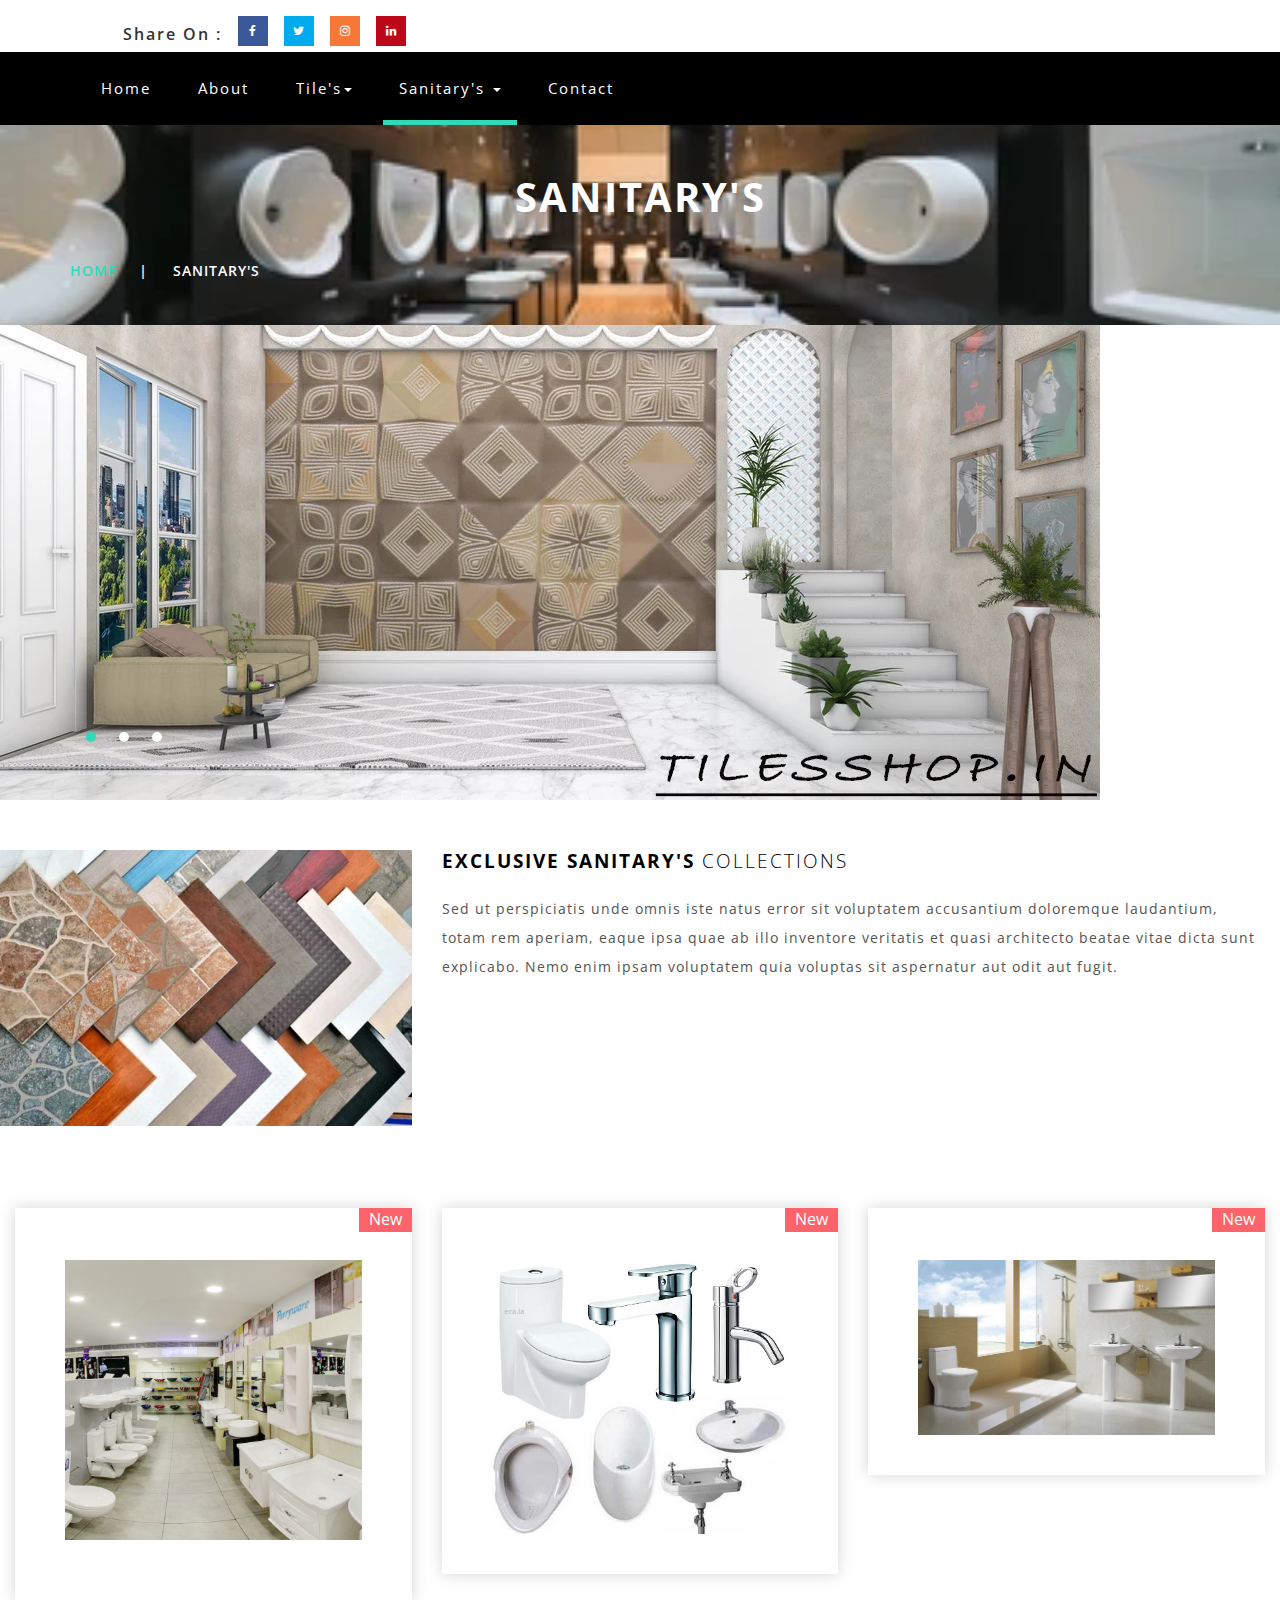
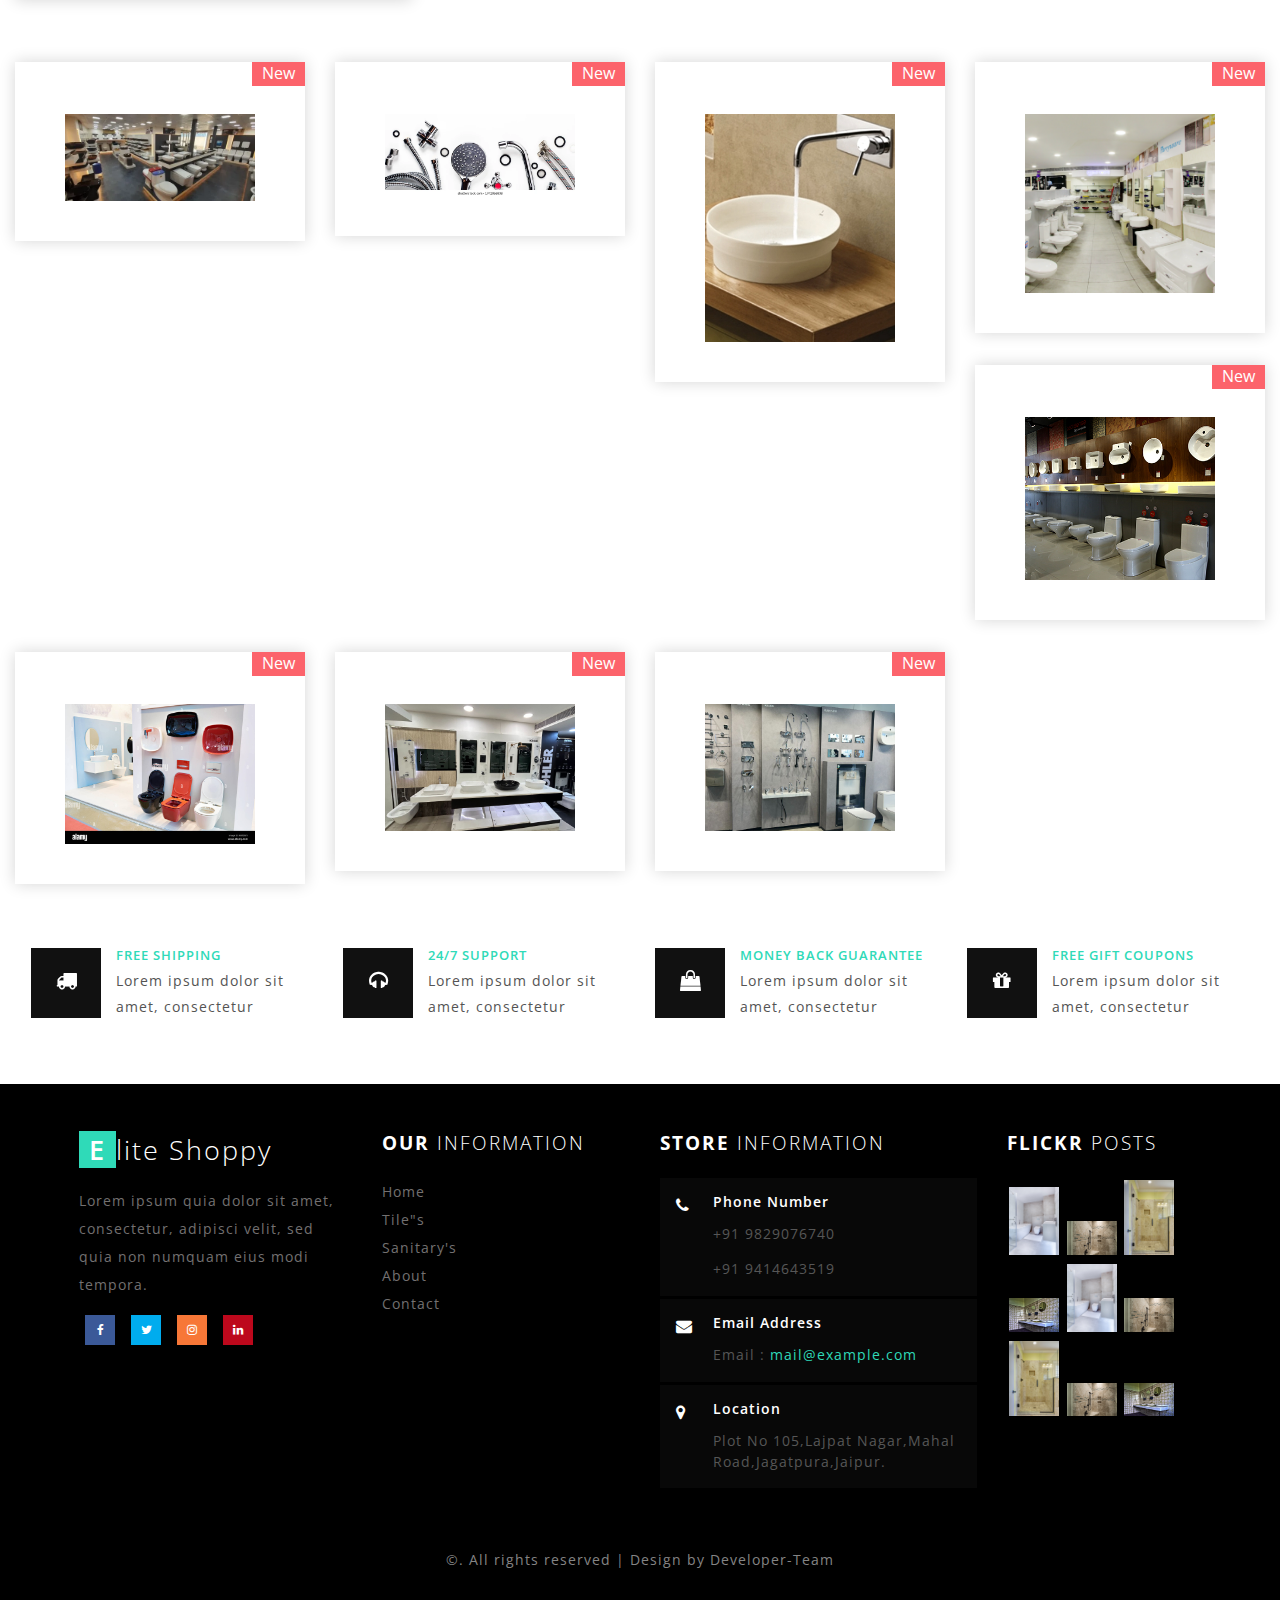
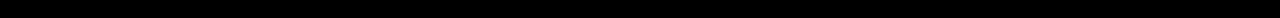
<file: womens.html>
<!--
Author: W3layouts
Author URL: http://w3layouts.com
License: Creative Commons Attribution 3.0 Unported
License URL: http://creativecommons.org/licenses/by/3.0/
-->
<!DOCTYPE html>
<html>
<head>
<title>Prakash</title>
<!--/tags -->
<meta name="viewport" content="width=device-width, initial-scale=1">
<meta http-equiv="Content-Type" content="text/html; charset=utf-8" />
<meta name="keywords" content="Elite Shoppy Responsive web template, Bootstrap Web Templates, Flat Web Templates, Android Compatible web template, 
Smartphone Compatible web template, free webdesigns for Nokia, Samsung, LG, SonyEricsson, Motorola web design" />
<script type="application/x-javascript"> addEventListener("load", function() { setTimeout(hideURLbar, 0); }, false);
		function hideURLbar(){ window.scrollTo(0,1); } </script>
<!--//tags -->
<link href="css/bootstrap.css" rel="stylesheet" type="text/css" media="all" />
<link rel="stylesheet" type="text/css" href="css/jquery-ui.css">
<link href="css/style.css" rel="stylesheet" type="text/css" media="all" />
<link href="css/font-awesome.css" rel="stylesheet"> 
<!-- //for bootstrap working -->
<link href="//fonts.googleapis.com/css?family=Open+Sans:300,300i,400,400i,600,600i,700,700i,800" rel="stylesheet">
<link href='//fonts.googleapis.com/css?family=Lato:400,100,100italic,300,300italic,400italic,700,900,900italic,700italic' rel='stylesheet' type='text/css'>
</head>
<body>
<!-- header -->
<div class="header" id="home">
	<div class="container">
		<!-- <ul>
		    <li> <a href="#" data-toggle="modal" data-target="#myModal"><i class="fa fa-unlock-alt" aria-hidden="true"></i> Sign In </a></li>
			<li> <a href="#" data-toggle="modal" data-target="#myModal2"><i class="fa fa-pencil-square-o" aria-hidden="true"></i> Sign Up </a></li>
			<li><i class="fa fa-phone" aria-hidden="true"></i> Call : 01234567898</li>
			<li><i class="fa fa-envelope-o" aria-hidden="true"></i> <a href="mailto:info@example.com">info@example.com</a></li>
		</ul> -->
	</div>
</div>
<!-- //header -->
<!-- header-bot -->
	<!-- <div class="header-bot">
		<div class="header-bot_inner_wthreeinfo_header_mid">
			<div class="col-md-4 header-middle">
				<form action="#" method="post">
						<input type="search" name="search" placeholder="Search here..." required="">
						<input type="submit" value=" ">
					<div class="clearfix"></div>
				</form>
			</div> -->
		<!-- header-bot -->
			<!-- <div class="col-md-4 logo_agile">
				<h1><a href="index.html"><span>E</span>lite Shoppy <i class="fa fa-shopping-bag top_logo_agile_bag" aria-hidden="true"></i></a></h1>
			</div> -->
        <!-- header-bot -->
		<div class="col-md-4 agileits-social top_content">
						<ul class="social-nav model-3d-0 footer-social w3_agile_social">
						                                   <li class="share">Share On : </li>
															<li><a href="#" class="facebook">
																  <div class="front"><i class="fa fa-facebook" aria-hidden="true"></i></div>
																  <div class="back"><i class="fa fa-facebook" aria-hidden="true"></i></div></a></li>
															<li><a href="#" class="twitter"> 
																  <div class="front"><i class="fa fa-twitter" aria-hidden="true"></i></div>
																  <div class="back"><i class="fa fa-twitter" aria-hidden="true"></i></div></a></li>
															<li><a href="#" class="instagram">
																  <div class="front"><i class="fa fa-instagram" aria-hidden="true"></i></div>
																  <div class="back"><i class="fa fa-instagram" aria-hidden="true"></i></div></a></li>
															<li><a href="#" class="pinterest">
																  <div class="front"><i class="fa fa-linkedin" aria-hidden="true"></i></div>
																  <div class="back"><i class="fa fa-linkedin" aria-hidden="true"></i></div></a></li>
														</ul>



		</div>
		<div class="clearfix"></div>
	</div>
</div>
<!-- //header-bot -->
<!-- banner -->
<div class="ban-top">
	<div class="container">
		<div class="top_nav_left">
			<nav class="navbar navbar-default">
			  <div class="container-fluid">
				<!-- Brand and toggle get grouped for better mobile display -->
				<div class="navbar-header">
				  <button type="button" class="navbar-toggle collapsed" data-toggle="collapse" data-target="#bs-example-navbar-collapse-1" aria-expanded="false">
					<span class="sr-only">Toggle navigation</span>
					<span class="icon-bar"></span>
					<span class="icon-bar"></span>
					<span class="icon-bar"></span>
				  </button>
				</div>
				<!-- Collect the nav links, forms, and other content for toggling -->
				<div class="collapse navbar-collapse menu--shylock" id="bs-example-navbar-collapse-1">
				  <ul class="nav navbar-nav menu__list">
					<li class="active menu__item"><a class="menu__link" href="index.html">Home <span class="sr-only">(current)</span></a></li>
					<li class=" menu__item"><a class="menu__link" href="about.html">About</a></li>
					<li class="dropdown menu__item">
						<a href="#" class="dropdown-toggle menu__link" data-toggle="dropdown" role="button" aria-haspopup="true" aria-expanded="false">Tile's<span class="caret"></span></a>
							<ul class="dropdown-menu multi-column columns-3">
								<div class="agile_inner_drop_nav_info">
									<div class="col-sm-6 multi-gd-img1 multi-gd-text ">
										<a href="mens.html"><img src="images/top2.jpg" alt=" "/></a>
									</div>
									<div class="col-sm-3 multi-gd-img">
										<ul class="multi-column-dropdown">
											<li><a href="mens.html">Floor Tile's</a></li>
											<li><a href="mens.html">Wall Tile's</a></li>
											<li><a href="mens.html">Bathroom Tile's</a></li>
											<!-- <li><a href="mens.html">Watches</a></li> -->
											<li><a href="mens.html">Accessories</a></li>
											<!-- <li><a href="mens.html">Bags</a></li> -->
											<!-- <li><a href="mens.html">Caps & Hats</a></li> -->
										</ul>
									</div>
									<!-- <div class="col-sm-3 multi-gd-img">
										<ul class="multi-column-dropdown">
											<li><a href="mens.html">Jewellery</a></li>
											<li><a href="mens.html">Sunglasses</a></li>
											<li><a href="mens.html">Perfumes</a></li>
											<li><a href="mens.html">Beauty</a></li>
											<li><a href="mens.html">Shirts</a></li>
											<li><a href="mens.html">Sunglasses</a></li>
											<li><a href="mens.html">Swimwear</a></li>
										</ul>
									</div> -->
									<div class="clearfix"></div>
								</div>
							</ul>
					</li>
					<li class="dropdown menu__item menu__item--current">
						<a href="#" class="dropdown-toggle menu__link" data-toggle="dropdown" role="button" aria-haspopup="true" aria-expanded="false">Sanitary's <span class="caret"></span></a>
							<ul class="dropdown-menu multi-column columns-3">
								<div class="agile_inner_drop_nav_info">
									<div class="col-sm-3 multi-gd-img">
										<ul class="multi-column-dropdown">
											<li><a href="womens.html">Bathroom Sanitary ware</a></li>
											<li><a href="womens.html">Wash Basins</a></li>
											<li><a href="womens.html">Shower</a></li>
											<li><a href="womens.html">Bathtub</a></li>
											<li><a href="womens.html">Accessories</a></li>
											<li><a href="womens.html">Sink</a></li>
											<li><a href="womens.html">Urinals</a></li>
										</ul>
									</div>
									<div class="col-sm-3 multi-gd-img">
										<ul class="multi-column-dropdown">
											<li><a href="womens.html">Toilet Seats</a></li>
											<!-- <li><a href="womens.html">Sunglasses</a></li>
											<li><a href="womens.html">Perfumes</a></li>
											<li><a href="womens.html">Beauty</a></li>
											<li><a href="womens.html">Shirts</a></li>
											<li><a href="womens.html">Sunglasses</a></li>
											<li><a href="womens.html">Swimwear</a></li> -->
										</ul>
									</div>
									<div class="col-sm-6 multi-gd-img multi-gd-text ">
										<a href="womens.html"><img src="images/top1.jpg" alt=" "/></a>
									</div>
									<div class="clearfix"></div>
								</div>
							</ul>
					</li>
					<!-- <li class="menu__item dropdown">
					   <a class="menu__link" href="#" class="dropdown-toggle" data-toggle="dropdown">Short Codes <b class="caret"></b></a>
								<ul class="dropdown-menu agile_short_dropdown">
									<li><a href="icons.html">Web Icons</a></li>
									<li><a href="typography.html">Typography</a></li>
								</ul>
					</li> -->
					<li class=" menu__item"><a class="menu__link" href="contact.html">Contact</a></li>
				  </ul>
				</div>
			  </div>
			</nav>	
		</div>
		<div class="top_nav_right">
			<!-- <div class="wthreecartaits wthreecartaits2 cart cart box_1"> 
						<form action="#" method="post" class="last"> 
						<input type="hidden" name="cmd" value="_cart">
						<input type="hidden" name="display" value="1">
						<button class="w3view-cart" type="submit" name="submit" value=""><i class="fa fa-cart-arrow-down" aria-hidden="true"></i></button>
					</form>  
  
						</div> -->
		</div>
		<div class="clearfix"></div>
	</div>
</div>
<!-- //banner-top -->
<!-- Modal1 -->
		<div class="modal fade" id="myModal" tabindex="-1" role="dialog">
			<div class="modal-dialog">
				<!-- Modal content-->
				<div class="modal-content">
					<div class="modal-header">
						<button type="button" class="close" data-dismiss="modal">&times;</button>
					</div>
						<div class="modal-body modal-body-sub_agile">
						<div class="col-md-8 modal_body_left modal_body_left1">
						<h3 class="agileinfo_sign">Sign In <span>Now</span></h3>
									<form action="#" method="post">
							<div class="styled-input agile-styled-input-top">
								<input type="text" name="Name" required="">
								<label>Name</label>
								<span></span>
							</div>
							<div class="styled-input">
								<input type="email" name="Email" required=""> 
								<label>Email</label>
								<span></span>
							</div> 
							<input type="submit" value="Sign In">
						</form>
						  <ul class="social-nav model-3d-0 footer-social w3_agile_social top_agile_third">
															<li><a href="#" class="facebook">
																  <div class="front"><i class="fa fa-facebook" aria-hidden="true"></i></div>
																  <div class="back"><i class="fa fa-facebook" aria-hidden="true"></i></div></a></li>
															<li><a href="#" class="twitter"> 
																  <div class="front"><i class="fa fa-twitter" aria-hidden="true"></i></div>
																  <div class="back"><i class="fa fa-twitter" aria-hidden="true"></i></div></a></li>
															<li><a href="#" class="instagram">
																  <div class="front"><i class="fa fa-instagram" aria-hidden="true"></i></div>
																  <div class="back"><i class="fa fa-instagram" aria-hidden="true"></i></div></a></li>
															<li><a href="#" class="pinterest">
																  <div class="front"><i class="fa fa-linkedin" aria-hidden="true"></i></div>
																  <div class="back"><i class="fa fa-linkedin" aria-hidden="true"></i></div></a></li>
														</ul>
														<div class="clearfix"></div>
														<p><a href="#" data-toggle="modal" data-target="#myModal2" > Don't have an account?</a></p>

						</div>
						<div class="col-md-4 modal_body_right modal_body_right1">
							<img src="images/log_pic.jpg" alt=" "/>
						</div>
						<div class="clearfix"></div>
					</div>
				</div>
				<!-- //Modal content-->
			</div>
		</div>
<!-- //Modal1 -->
<!-- Modal2 -->
		<div class="modal fade" id="myModal2" tabindex="-1" role="dialog">
			<div class="modal-dialog">
				<!-- Modal content-->
				<div class="modal-content">
					<div class="modal-header">
						<button type="button" class="close" data-dismiss="modal">&times;</button>
					</div>
						<div class="modal-body modal-body-sub_agile">
						<div class="col-md-8 modal_body_left modal_body_left1">
						<h3 class="agileinfo_sign">Sign Up <span>Now</span></h3>
									<form action="#" method="post">
							<div class="styled-input agile-styled-input-top">
								<input type="text" name="Name" required="">
								<label>Name</label>
								<span></span>
							</div>
							<div class="styled-input">
								<input type="email" name="Email" required=""> 
								<label>Email</label>
								<span></span>
							</div> 
							<div class="styled-input">
								<input type="password" name="password" required=""> 
								<label>Password</label>
								<span></span>
							</div> 
							<div class="styled-input">
								<input type="password" name="Confirm Password" required=""> 
								<label>Confirm Password</label>
								<span></span>
							</div> 
							<input type="submit" value="Sign Up">
						</form>
						  <ul class="social-nav model-3d-0 footer-social w3_agile_social top_agile_third">
															<li><a href="#" class="facebook">
																  <div class="front"><i class="fa fa-facebook" aria-hidden="true"></i></div>
																  <div class="back"><i class="fa fa-facebook" aria-hidden="true"></i></div></a></li>
															<li><a href="#" class="twitter"> 
																  <div class="front"><i class="fa fa-twitter" aria-hidden="true"></i></div>
																  <div class="back"><i class="fa fa-twitter" aria-hidden="true"></i></div></a></li>
															<li><a href="#" class="instagram">
																  <div class="front"><i class="fa fa-instagram" aria-hidden="true"></i></div>
																  <div class="back"><i class="fa fa-instagram" aria-hidden="true"></i></div></a></li>
															<li><a href="#" class="pinterest">
																  <div class="front"><i class="fa fa-linkedin" aria-hidden="true"></i></div>
																  <div class="back"><i class="fa fa-linkedin" aria-hidden="true"></i></div></a></li>
														</ul>
														<div class="clearfix"></div>
														<p><a href="#">By clicking register, I agree to your terms</a></p>

						</div>
						<div class="col-md-4 modal_body_right modal_body_right1">
							<img src="images/log_pic.jpg" alt=" "/>
						</div>
						<div class="clearfix"></div>
					</div>
				</div>
				<!-- //Modal content-->
			</div>
		</div>
<!-- //Modal2 -->
<!-- /banner_bottom_agile_info -->
<div class="page-head_agile_info_w3l">
		<div class="container">
			<h3>Sanitary's<span></span></h3>
			<!--/w3_short-->
				 <div class="services-breadcrumb">
						<div class="agile_inner_breadcrumb">

						   <ul class="w3_short">
								<li><a href="index.html">Home</a><i>|</i></li>
								<li>Sanitary's</li>
							</ul>
						 </div>
				</div>
	   <!--//w3_short-->
	</div>
</div>

  <!-- banner-bootom-w3-agileits -->
	<!-- <div class="banner-bootom-w3-agileits">
	<div class="container"> -->
         <!-- mens -->
		<!-- <div class="col-md-4 products-left">
			<div class="filter-price">
				<h3>Filter By <span>Price</span></h3>
					<ul class="dropdown-menu6">
						<li>                
							<div id="slider-range"></div>							
							<input type="text" id="amount" style="border: 0; color: #ffffff; font-weight: normal;" />
						</li>			
					</ul>
			</div> -->
			<!-- <div class="css-treeview">
				<h4>Categories</h4>
				<ul class="tree-list-pad">
					<li><input type="checkbox" checked="checked" id="item-0" /><label for="item-0"><i class="fa fa-long-arrow-right" aria-hidden="true"></i> Men's Wear</label>
						<ul>
							<li><input type="checkbox" id="item-0-0" /><label for="item-0-0"><i class="fa fa-long-arrow-right" aria-hidden="true"></i>Ethnic Wear</label>
								<ul>
									<li><a href="mens.html">Shirts</a></li>
									<li><a href="mens.html">Caps</a></li>
									<li><a href="mens.html">Shoes</a></li>
									<li><a href="mens.html">Pants</a></li>
									<li><a href="mens.html">SunGlasses</a></li>
									<li><a href="mens.html">Trousers</a></li>
								</ul>
							</li>
							<li><input type="checkbox"  id="item-0-1" /><label for="item-0-1"><i class="fa fa-long-arrow-right" aria-hidden="true"></i> Party Wear</label>
								<ul>
									<li><a href="mens.html">Shirts</a></li>
									<li><a href="mens.html">Caps</a></li>
									<li><a href="mens.html">Shoes</a></li>
									<li><a href="mens.html">Pants</a></li>
									<li><a href="mens.html">SunGlasses</a></li>
									<li><a href="mens.html">Trousers</a></li>
								</ul>
							</li>
							<li><input type="checkbox"  id="item-0-2" /><label for="item-0-2"><i class="fa fa-long-arrow-right" aria-hidden="true"></i> Casual Wear</label>
								<ul>
									<li><a href="mens.html">Shirts</a></li>
									<li><a href="mens.html">Caps</a></li>
									<li><a href="mens.html">Shoes</a></li>
									<li><a href="mens.html">Pants</a></li>
									<li><a href="mens.html">SunGlasses</a></li>
									<li><a href="mens.html">Trousers</a></li>
								</ul>
							</li>
						</ul>
					</li>
					<li><input type="checkbox" id="item-1" checked="checked" /><label for="item-1"><i class="fa fa-long-arrow-right" aria-hidden="true"></i> Best Collections</label>
						<ul>
							<li><input type="checkbox" checked="checked" id="item-1-0" /><label for="item-1-0"><i class="fa fa-long-arrow-right" aria-hidden="true"></i> New Arrivals</label>
								<ul>
									<li><a href="mens.html">Shirts</a></li>
									<li><a href="mens.html">Shoes</a></li>
									<li><a href="mens.html">Pants</a></li>
									<li><a href="mens.html">SunGlasses</a></li>
								</ul>
							</li>
							
						</ul>
					</li>
					<li><input type="checkbox" checked="checked" id="item-2" /><label for="item-2"><i class="fa fa-long-arrow-right" aria-hidden="true"></i> Best Offers</label>
						<ul>
							<li><input type="checkbox"  id="item-2-0" /><label for="item-2-0"><i class="fa fa-long-arrow-right" aria-hidden="true"></i> Summer Discount Sales</label>
								<ul>
									<li><a href="mens.html">Shirts</a></li>
									<li><a href="mens.html">Shoes</a></li>
									<li><a href="mens.html">Pants</a></li>
									<li><a href="mens.html">SunGlasses</a></li>
								</ul>
							</li>
							<li><input type="checkbox" id="item-2-1" /><label for="item-2-1"><i class="fa fa-long-arrow-right" aria-hidden="true"></i> Exciting Offers</label>
								<ul>
									<li><a href="mens.html">Shirts</a></li>
									<li><a href="mens.html">Shoes</a></li>
									<li><a href="mens.html">Pants</a></li>
									<li><a href="mens.html">SunGlasses</a></li>
								</ul>
							</li>
							<li><input type="checkbox" id="item-2-2" /><label for="item-2-2"><i class="fa fa-long-arrow-right" aria-hidden="true"></i> Flat Discounts</label>
								<ul>
									<li><a href="mens.html">Shirts</a></li>
									<li><a href="mens.html">Shoes</a></li>
									<li><a href="mens.html">Pants</a></li>
									<li><a href="mens.html">SunGlasses</a></li>
								</ul>
							</li>
						</ul>
					</li>
				</ul>
			</div> -->
			<!-- <div class="community-poll">
				<h4>Community Poll</h4>
				<div class="swit form">	
					<form>
					<div class="check_box"> <div class="radio"> <label><input type="radio" name="radio" checked=""><i></i>More convenient for shipping and delivery</label> </div></div>
					<div class="check_box"> <div class="radio"> <label><input type="radio" name="radio"><i></i>Lower Price</label> </div></div>
					<div class="check_box"> <div class="radio"> <label><input type="radio" name="radio"><i></i>Track your item</label> </div></div>
					<div class="check_box"> <div class="radio"> <label><input type="radio" name="radio"><i></i>Bigger Choice</label> </div></div>
					<div class="check_box"> <div class="radio"> <label><input type="radio" name="radio"><i></i>More colors to choose</label> </div></div>	
					<div class="check_box"> <div class="radio"> <label><input type="radio" name="radio"><i></i>Secured Payment</label> </div></div>
					<div class="check_box"> <div class="radio"> <label><input type="radio" name="radio"><i></i>Money back guaranteed</label> </div></div>	
					<div class="check_box"> <div class="radio"> <label><input type="radio" name="radio"><i></i>Others</label> </div></div>		
					<input type="submit" value="SEND">
					</form>
				</div>
			</div>
			<div class="clearfix"></div>
		</div>
		<div class="col-md-8 products-right">
			<h5>Product <span>Compare(0)</span></h5>
			<div class="sort-grid">
				<div class="sorting">
					<h6>Sort By</h6>
					<select id="country1" onchange="change_country(this.value)" class="frm-field required sect">
						<option value="null">Default</option>
						<option value="null">Name(A - Z)</option> 
						<option value="null">Name(Z - A)</option>
						<option value="null">Price(High - Low)</option>
						<option value="null">Price(Low - High)</option>	
						<option value="null">Model(A - Z)</option>
						<option value="null">Model(Z - A)</option>					
					</select>
					<div class="clearfix"></div>
				</div>
				<div class="sorting">
					<h6>Showing</h6>
					<select id="country2" onchange="change_country(this.value)" class="frm-field required sect">
						<option value="null">7</option>
						<option value="null">14</option> 
						<option value="null">28</option>					
						<option value="null">35</option>								
					</select>
					<div class="clearfix"></div>
				</div> -->
				<div class="clearfix"></div>
			</div>
			<div class="men-wear-top">
				
				<div  id="top" class="callbacks_container">
					<ul class="rslides" id="slider3">
						<li>
							<img class="img-responsive" src="images/banner4.jpg" alt=" "/>
						</li>
						<li>
							<img class="img-responsive" src="images/banner3.jpg" alt=" "/>
						</li>
						<li>
							<img class="img-responsive" src="images/banner1.jpg" alt=" "/>
						</li>

					</ul>
				</div>
				<div class="clearfix"></div>
			</div>
			<div class="men-wear-bottom">
				<div class="col-sm-4 men-wear-left">
					<img class="img-responsive" src="images/bb1.jpg" alt=" " />
				</div>
				<div class="col-sm-8 men-wear-right">
					<h4>Exclusive Sanitary's <span>Collections</span></h4>
					<p>Sed ut perspiciatis unde omnis iste natus error sit voluptatem 
					accusantium doloremque laudantium, totam rem aperiam, eaque ipsa quae 
					ab illo inventore veritatis et quasi architecto beatae vitae dicta sunt
					explicabo. Nemo enim ipsam voluptatem quia voluptas sit aspernatur aut
					odit aut fugit. </p>
				</div>
				<div class="clearfix"></div>
			</div>
		<div class="col-md-4 product-men">
								<div class="men-pro-item simpleCart_shelfItem">
									<div class="men-thumb-item">
										<img src="images/w4.jpg" alt="" class="pro-image-front">
										<img src="images/w4.jpg" alt="" class="pro-image-back">
											<div class="men-cart-pro">
												<!-- <div class="inner-men-cart-pro">
													<a href="single.html" class="link-product-add-cart"></a>
												</div> -->
											</div>
											<span class="product-new-top">New</span>
											
									</div>
									<div class="item-info-product ">
										<h4><a href="single.html"></a></h4>
										<!-- <div class="info-product-price">
											<span class="item_price">$120.99</span>
											<del>$189.71</del>
										</div> -->
										<!-- <div class="snipcart-details top_brand_home_details item_add single-item hvr-outline-out button2"> -->
															<!-- <form action="#" method="post">
																<fieldset>
																	 <input type="hidden" name="cmd" value="_cart"> 
																	<input type="hidden" name="add" value="1">
																	<input type="hidden" name="business" value=" ">
																	<input type="hidden" name="item_name" value="Black Basic Shorts">
																	<input type="hidden" name="amount" value="30.99">
																	<input type="hidden" name="discount_amount" value="1.00">
																	<input type="hidden" name="currency_code" value="USD">
																	<input type="hidden" name="return" value=" ">
																	<input type="hidden" name="cancel_return" value=" ">
																	<input type="submit" name="submit" value="Add to cart" class="button">
																</fieldset>
															</form>
														</div> -->
																			
									</div>
								</div>
							</div>
			<div class="col-md-4 product-men">
								<div class="men-pro-item simpleCart_shelfItem">
									<div class="men-thumb-item">
										<img src="images/b7.jpg" alt="" class="pro-image-front">
										<img src="images/b7.jpg" alt="" class="pro-image-back">
											<div class="men-cart-pro">
												<!-- <div class="inner-men-cart-pro">
													<a href="single.html" class="link-product-add-cart"></a>
												</div> -->
											</div>
											<span class="product-new-top">New</span>
											
									</div>
									<!-- <div class="item-info-product ">
										<h4><a href="single.html">Costa Swiss Bag </a></h4>
										<div class="info-product-price">
											<span class="item_price">$290.99</span>
											<del>$359.71</del>
										</div> -->
										<!-- <div class="snipcart-details top_brand_home_details item_add single-item hvr-outline-out button2">
															<form action="#" method="post">
																<fieldset>
																	<input type="hidden" name="cmd" value="_cart">
																	<input type="hidden" name="add" value="1">
																	<input type="hidden" name="business" value=" ">
																	<input type="hidden" name="item_name" value="Costa Swiss Bag">
																	<input type="hidden" name="amount" value="30.99">
																	<input type="hidden" name="discount_amount" value="1.00">
																	<input type="hidden" name="currency_code" value="USD">
																	<input type="hidden" name="return" value=" ">
																	<input type="hidden" name="cancel_return" value=" ">
																	<input type="submit" name="submit" value="Add to cart" class="button">
																</fieldset>
															</form>
														</div> -->
																			
									</div>
								</div>
							</div>
			<div class="col-md-4 product-men">
								<div class="men-pro-item simpleCart_shelfItem">
									<div class="men-thumb-item">
										<img src="images/s6.jpg" alt="" class="pro-image-front">
										<img src="images/s6.jpg" alt="" class="pro-image-back">
											<div class="men-cart-pro">
												<!-- <div class="inner-men-cart-pro">
													<a href="single.html" class="link-product-add-cart"></a>
												</div> -->
											</div>
											<span class="product-new-top">New</span>
											
									</div>
									<!-- <div class="item-info-product ">
										<h4><a href="single.html">Aero Canvas Loafers  </a></h4>
										<div class="info-product-price">
											<span class="item_price">$120.99</span>
											<del>$199.71</del>
										</div>
										<div class="snipcart-details top_brand_home_details item_add single-item hvr-outline-out button2">
															<form action="#" method="post">
																<fieldset>
																	<input type="hidden" name="cmd" value="_cart">
																	<input type="hidden" name="add" value="1">
																	<input type="hidden" name="business" value=" ">
																	<input type="hidden" name="item_name" value="Aero Canvas Loafers">
																	<input type="hidden" name="amount" value="30.99">
																	<input type="hidden" name="discount_amount" value="1.00">
																	<input type="hidden" name="currency_code" value="USD">
																	<input type="hidden" name="return" value=" ">
																	<input type="hidden" name="cancel_return" value=" ">
																	<input type="submit" name="submit" value="Add to cart" class="button">
																</fieldset>
															</form>
														</div> -->
																			
									</div>
								</div>
							</div>
				
				<div class="clearfix"></div>
		</div>
		<div class="clearfix"></div>
		
		<div class="single-pro">
			 <div class="col-md-3 product-men">
								<div class="men-pro-item simpleCart_shelfItem">
									<div class="men-thumb-item">
										<img src="images/w1.jpg" alt="" class="pro-image-front">
										<img src="images/w1.jpg" alt="" class="pro-image-back">
											<div class="men-cart-pro">
												<!-- <div class="inner-men-cart-pro">
													<a href="single.html" class="link-product-add-cart"></a>
												</div> -->
											</div>
											<span class="product-new-top">New</span>
											
									</div>
									<!-- <div class="item-info-product ">
										<h4><a href="single.html">A-line Black Skirt</a></h4>
										<div class="info-product-price">
											<span class="item_price">$130.99</span>
											<del>$189.71</del>
										</div> -->
										<!-- <div class="snipcart-details top_brand_home_details item_add single-item hvr-outline-out button2">
															<form action="#" method="post">
																<fieldset>
																	<input type="hidden" name="cmd" value="_cart" />
																	<input type="hidden" name="add" value="1" />
																	<input type="hidden" name="business" value=" " />
																	<input type="hidden" name="item_name" value="A-line Black Skirt" />
																	<input type="hidden" name="amount" value="30.99" />
																	<input type="hidden" name="discount_amount" value="1.00" />
																	<input type="hidden" name="currency_code" value="USD" />
																	<input type="hidden" name="return" value=" " />
																	<input type="hidden" name="cancel_return" value=" " />
																	<input type="submit" name="submit" value="Add to cart" class="button" />
																</fieldset>
															</form>
														</div> -->
																			
									</div>
								</div>
							</div>
							<div class="col-md-3 product-men">
								<div class="men-pro-item simpleCart_shelfItem">
									<div class="men-thumb-item">
										<img src="images/w2.jpg" alt="" class="pro-image-front">
										<img src="images/w2.jpg" alt="" class="pro-image-back">
											<div class="men-cart-pro">
												<!-- <div class="inner-men-cart-pro">
													<a href="single.html" class="link-product-add-cart"></a>
												</div> -->
											</div>
											<span class="product-new-top">New</span>
											
									</div>
									<!-- <div class="item-info-product ">
										<h4><a href="single.html">Sleeveless Solid Blue Top</a></h4>
										<div class="info-product-price">
											<span class="item_price">$140.99</span>
											<del>$189.71</del>
										</div>
										<div class="snipcart-details top_brand_home_details item_add single-item hvr-outline-out button2">
															<form action="#" method="post">
																<fieldset>
																	<input type="hidden" name="cmd" value="_cart" />
																	<input type="hidden" name="add" value="1" />
																	<input type="hidden" name="business" value=" " />
																	<input type="hidden" name="item_name" value="Sleeveless Solid Blue Top" />
																	<input type="hidden" name="amount" value="30.99" />
																	<input type="hidden" name="discount_amount" value="1.00" />
																	<input type="hidden" name="currency_code" value="USD" />
																	<input type="hidden" name="return" value=" " />
																	<input type="hidden" name="cancel_return" value=" " />
																	<input type="submit" name="submit" value="Add to cart" class="button" />
																</fieldset>
															</form>
														</div> -->
																			
									</div>
								</div>
							</div>
							<div class="col-md-3 product-men">
								<div class="men-pro-item simpleCart_shelfItem">
									<div class="men-thumb-item">
										<img src="images/w3.jpg" alt="" class="pro-image-front">
										<img src="images/w3.jpg" alt="" class="pro-image-back">
											<div class="men-cart-pro">
												<!-- <div class="inner-men-cart-pro">
													<a href="single.html" class="link-product-add-cart"></a>
												</div> -->
											</div>
											<span class="product-new-top">New</span>
											
									</div>
									<!-- <div class="item-info-product ">
										<h4><a href="single.html">Skinny Jeans</a></h4>
										<div class="info-product-price">
											<span class="item_price">$150.99</span>
											<del>$189.71</del>
										</div>
										<div class="snipcart-details top_brand_home_details item_add single-item hvr-outline-out button2">
															<form action="#" method="post">
																<fieldset>
																	<input type="hidden" name="cmd" value="_cart" />
																	<input type="hidden" name="add" value="1" />
																	<input type="hidden" name="business" value=" " />
																	<input type="hidden" name="item_name" value="Skinny Jeans " />
																	<input type="hidden" name="amount" value="30.99" />
																	<input type="hidden" name="discount_amount" value="1.00" />
																	<input type="hidden" name="currency_code" value="USD" />
																	<input type="hidden" name="return" value=" " />
																	<input type="hidden" name="cancel_return" value=" " />
																	<input type="submit" name="submit" value="Add to cart" class="button" />
																</fieldset>
															</form>
														</div> -->
																			
									</div>
								</div>
							</div>
							<div class="col-md-3 product-men">
								<div class="men-pro-item simpleCart_shelfItem">
									<div class="men-thumb-item">
										<img src="images/w4.jpg" alt="" class="pro-image-front">
										<img src="images/w4.jpg" alt="" class="pro-image-back">
											<div class="men-cart-pro">
												<!-- <div class="inner-men-cart-pro">
													<a href="single.html" class="link-product-add-cart"></a>
												</div> -->
											</div>
											<span class="product-new-top">New</span>
											
									</div>
									<!-- <div class="item-info-product ">
										<h4><a href="single.html">Black Basic Shorts</a></h4>
										<div class="info-product-price">
											<span class="item_price">$120.99</span>
											<del>$189.71</del>
										</div>
										<div class="snipcart-details top_brand_home_details item_add single-item hvr-outline-out button2">
															<form action="#" method="post">
																<fieldset>
																	<input type="hidden" name="cmd" value="_cart" />
																	<input type="hidden" name="add" value="1" />
																	<input type="hidden" name="business" value=" " />
																	<input type="hidden" name="item_name" value="Black Basic Shorts" />
																	<input type="hidden" name="amount" value="30.99" />
																	<input type="hidden" name="discount_amount" value="1.00" />
																	<input type="hidden" name="currency_code" value="USD" />
																	<input type="hidden" name="return" value=" " />
																	<input type="hidden" name="cancel_return" value=" " />
																	<input type="submit" name="submit" value="Add to cart" class="button" />
																</fieldset>
															</form>
														</div> -->
																			
									</div>
								</div>
							</div>
							<div class="col-md-3 product-men">
								<div class="men-pro-item simpleCart_shelfItem">
									<div class="men-thumb-item">
										<img src="images/w5.jpg" alt="" class="pro-image-front">
										<img src="images/w5.jpg" alt="" class="pro-image-back">
											<div class="men-cart-pro">
												<!-- <div class="inner-men-cart-pro">
													<a href="single.html" class="link-product-add-cart"></a>
												</div> -->
											</div>
											<span class="product-new-top">New</span>
											
									</div>
									<!-- <div class="item-info-product ">
										<h4><a href="single.html">Pink Track Pants</a></h4>
										<div class="info-product-price">
											<span class="item_price">$220.99</span>
											<del>$389.71</del>
										</div>
										<div class="snipcart-details top_brand_home_details item_add single-item hvr-outline-out button2">
															<form action="#" method="post">
																<fieldset>
																	<input type="hidden" name="cmd" value="_cart" />
																	<input type="hidden" name="add" value="1" />
																	<input type="hidden" name="business" value=" " />
																	<input type="hidden" name="item_name" value="Pink Track Pants" />
																	<input type="hidden" name="amount" value="30.99" />
																	<input type="hidden" name="discount_amount" value="1.00" />
																	<input type="hidden" name="currency_code" value="USD" />
																	<input type="hidden" name="return" value=" " />
																	<input type="hidden" name="cancel_return" value=" " />
																	<input type="submit" name="submit" value="Add to cart" class="button" />
																</fieldset>
															</form>
														</div> -->
																			
									</div>
								</div>
							</div>
							<div class="col-md-3 product-men">
								<div class="men-pro-item simpleCart_shelfItem">
									<div class="men-thumb-item">
										<img src="images/w6.jpg" alt="" class="pro-image-front">
										<img src="images/w6.jpg" alt="" class="pro-image-back">
											<div class="men-cart-pro">
												<!-- <div class="inner-men-cart-pro">
													<a href="single.html" class="link-product-add-cart"></a>
												</div> -->
											</div>
											<span class="product-new-top">New</span>
											
									</div>
									<!-- <div class="item-info-product ">
										<h4><a href="single.html">Analog Watch</a></h4>
										<div class="info-product-price">
											<span class="item_price">$320.99</span>
											<del>$489.71</del>
										</div>
										<div class="snipcart-details top_brand_home_details item_add single-item hvr-outline-out button2">
															<form action="#" method="post">
																<fieldset>
																	<input type="hidden" name="cmd" value="_cart" />
																	<input type="hidden" name="add" value="1" />
																	<input type="hidden" name="business" value=" " />
																	<input type="hidden" name="item_name" value="Analog Watch" />
																	<input type="hidden" name="amount" value="30.99" />
																	<input type="hidden" name="discount_amount" value="1.00" />
																	<input type="hidden" name="currency_code" value="USD" />
																	<input type="hidden" name="return" value=" " />
																	<input type="hidden" name="cancel_return" value=" " />
																	<input type="submit" name="submit" value="Add to cart" class="button" />
																</fieldset>
															</form>
														</div> -->
																			
									</div>
								</div>
							</div>
						    <div class="col-md-3 product-men">
								<div class="men-pro-item simpleCart_shelfItem">
									<div class="men-thumb-item">
										<img src="images/w7.jpg" alt="" class="pro-image-front">
										<img src="images/w7.jpg" alt="" class="pro-image-back">
											<!-- <div class="men-cart-pro">
												<div class="inner-men-cart-pro">
													<a href="single.html" class="link-product-add-cart"></a>
												</div> -->
											</div>
											<span class="product-new-top">New</span>
											
									</div>
									<!-- <div class="item-info-product ">
										<h4><a href="single.html">Ankle Length Socks</a></h4>
										<div class="info-product-price">
											<span class="item_price">$100.99</span>
											<del>$159.71</del>
										</div>
										<div class="snipcart-details top_brand_home_details item_add single-item hvr-outline-out button2">
															<form action="#" method="post">
																<fieldset>
																	<input type="hidden" name="cmd" value="_cart" />
																	<input type="hidden" name="add" value="1" />
																	<input type="hidden" name="business" value=" " />
																	<input type="hidden" name="item_name" value="Ankle Length Socks" />
																	<input type="hidden" name="amount" value="30.99" />
																	<input type="hidden" name="discount_amount" value="1.00" />
																	<input type="hidden" name="currency_code" value="USD" />
																	<input type="hidden" name="return" value=" " />
																	<input type="hidden" name="cancel_return" value=" " />
																	<input type="submit" name="submit" value="Add to cart" class="button" />
																</fieldset>
															</form>
														</div> -->
																			
									</div>
								</div>
							</div>
								<div class="col-md-3 product-men">
								<div class="men-pro-item simpleCart_shelfItem">
									<div class="men-thumb-item">
										<img src="images/w8.jpg" alt="" class="pro-image-front">
										<img src="images/w8.jpg" alt="" class="pro-image-back">
											<div class="men-cart-pro">
												<!-- <div class="inner-men-cart-pro">
													<a href="single.html" class="link-product-add-cart">Quick View</a>
												</div> -->
											</div>
											<span class="product-new-top">New</span>
											
									</div>
									<!-- <div class="item-info-product ">
										<h4><a href="single.html">Reebok Women's Tights</a></h4>
										<div class="info-product-price">
											<span class="item_price">$130.99</span>
											<del>$169.71</del>
										</div>
										<div class="snipcart-details top_brand_home_details item_add single-item hvr-outline-out button2">
															<form action="#" method="post">
																<fieldset>
																	<input type="hidden" name="cmd" value="_cart" />
																	<input type="hidden" name="add" value="1" />
																	<input type="hidden" name="business" value=" " />
																	<input type="hidden" name="item_name" value="Reebok Women's Tights" />
																	<input type="hidden" name="amount" value="30.99" />
																	<input type="hidden" name="discount_amount" value="1.00" />
																	<input type="hidden" name="currency_code" value="USD" />
																	<input type="hidden" name="return" value=" " />
																	<input type="hidden" name="cancel_return" value=" " />
																	<input type="submit" name="submit" value="Add to cart" class="button" />
																</fieldset>
															</form>
														</div> -->
																			
									</div>
								</div>
							</div>

							<div class="clearfix"></div>
		</div>
	</div>
</div>	
<!-- //mens -->
<!--/grids-->
<div class="coupons">
		<div class="coupons-grids text-center">
			<div class="w3layouts_mail_grid">
				<div class="col-md-3 w3layouts_mail_grid_left">
					<div class="w3layouts_mail_grid_left1 hvr-radial-out">
						<i class="fa fa-truck" aria-hidden="true"></i>
					</div>
					<div class="w3layouts_mail_grid_left2">
						<h3>FREE SHIPPING</h3>
						<p>Lorem ipsum dolor sit amet, consectetur</p>
					</div>
				</div>
				<div class="col-md-3 w3layouts_mail_grid_left">
					<div class="w3layouts_mail_grid_left1 hvr-radial-out">
						<i class="fa fa-headphones" aria-hidden="true"></i>
					</div>
					<div class="w3layouts_mail_grid_left2">
						<h3>24/7 SUPPORT</h3>
						<p>Lorem ipsum dolor sit amet, consectetur</p>
					</div>
				</div>
				<div class="col-md-3 w3layouts_mail_grid_left">
					<div class="w3layouts_mail_grid_left1 hvr-radial-out">
						<i class="fa fa-shopping-bag" aria-hidden="true"></i>
					</div>
					<div class="w3layouts_mail_grid_left2">
						<h3>MONEY BACK GUARANTEE</h3>
						<p>Lorem ipsum dolor sit amet, consectetur</p>
					</div>
				</div>
					<div class="col-md-3 w3layouts_mail_grid_left">
					<div class="w3layouts_mail_grid_left1 hvr-radial-out">
						<i class="fa fa-gift" aria-hidden="true"></i>
					</div>
					<div class="w3layouts_mail_grid_left2">
						<h3>FREE GIFT COUPONS</h3>
						<p>Lorem ipsum dolor sit amet, consectetur</p>
					</div>
				</div>
				<div class="clearfix"> </div>
			</div>

		</div>
</div>
<!--grids-->
<!-- footer -->
<div class="footer">
	<div class="footer_agile_inner_info_w3l">
		<div class="col-md-3 footer-left">
			<h2><a href="index.html"><span>E</span>lite Shoppy </a></h2>
			<p>Lorem ipsum quia dolor
			sit amet, consectetur, adipisci velit, sed quia non 
			numquam eius modi tempora.</p>
			<ul class="social-nav model-3d-0 footer-social w3_agile_social two">
															<li><a href="#" class="facebook">
																  <div class="front"><i class="fa fa-facebook" aria-hidden="true"></i></div>
																  <div class="back"><i class="fa fa-facebook" aria-hidden="true"></i></div></a></li>
															<li><a href="#" class="twitter"> 
																  <div class="front"><i class="fa fa-twitter" aria-hidden="true"></i></div>
																  <div class="back"><i class="fa fa-twitter" aria-hidden="true"></i></div></a></li>
															<li><a href="#" class="instagram">
																  <div class="front"><i class="fa fa-instagram" aria-hidden="true"></i></div>
																  <div class="back"><i class="fa fa-instagram" aria-hidden="true"></i></div></a></li>
															<li><a href="#" class="pinterest">
																  <div class="front"><i class="fa fa-linkedin" aria-hidden="true"></i></div>
																  <div class="back"><i class="fa fa-linkedin" aria-hidden="true"></i></div></a></li>
														</ul>
		</div>
		<div class="col-md-9 footer-right">
			<div class="sign-grds">
				<div class="col-md-4 sign-gd">
					<h4>Our <span>Information</span> </h4>
					<ul>
						<li><a href="index.html">Home</a></li>
						<li><a href="mens.html">Tile"s</a></li>
						<li><a href="womens.html">Sanitary's</a></li>
						<li><a href="about.html">About</a></li>
						<!-- <li><a href="typography.html">Short Codes</a></li> -->
						<li><a href="contact.html">Contact</a></li>
					</ul>
				</div>
				
				<div class="col-md-5 sign-gd-two">
					<h4>Store <span>Information</span></h4>
					<div class="w3-address">
						<div class="w3-address-grid">
							<div class="w3-address-left">
								<i class="fa fa-phone" aria-hidden="true"></i>
							</div>
							<div class="w3-address-right">
								<h6>Phone Number</h6>
								<p>+91 9829076740</p>
								<p>+91 9414643519</p>
							</div>
							<div class="clearfix"> </div>
						</div>
						<div class="w3-address-grid">
							<div class="w3-address-left">
								<i class="fa fa-envelope" aria-hidden="true"></i>
							</div>
							<div class="w3-address-right">
								<h6>Email Address</h6>
								<p>Email :<a href="mailto:example@email.com"> mail@example.com</a></p>
							</div>
							<div class="clearfix"> </div>
						</div>
						<div class="w3-address-grid">
							<div class="w3-address-left">
								<i class="fa fa-map-marker" aria-hidden="true"></i>
							</div>
							<div class="w3-address-right">
								<h6>Location</h6>
								<p>Plot No 105,Lajpat Nagar,Mahal Road,Jagatpura,Jaipur. 
								
								</p>
							</div>
							<div class="clearfix"> </div>
						</div>
					</div>
				</div>
				<div class="col-md-3 sign-gd flickr-post">
					<h4>Flickr <span>Posts</span></h4>
					<ul>
	                  					
						<li><img src="images/t1.jpg" alt=" " class="img-responsive" /></a></li>
						<li><img src="images/t2.jpg" alt=" " class="img-responsive" /></a></li>
						<li><img src="images/t3.jpg" alt=" " class="img-responsive" /></a></li>
						<li><img src="images/t4.jpg" alt=" " class="img-responsive" /></a></li>
						<li><img src="images/t1.jpg" alt=" " class="img-responsive" /></a></li>
						<li><img src="images/t2.jpg" alt=" " class="img-responsive" /></a></li>
						<li><img src="images/t3.jpg" alt=" " class="img-responsive" /></a></li>
						<li><img src="images/t2.jpg" alt=" " class="img-responsive" /></a></li>
						<li><img src="images/t4.jpg" alt=" " class="img-responsive" /></a></li>
					</ul>
				</div>
				<div class="clearfix"></div>
			</div>
		</div>
		<!-- <div class="clearfix"></div>
			<div class="agile_newsletter_footer">
					<div class="col-sm-6 newsleft">
				<h3>SIGN UP FOR NEWSLETTER !</h3>
			</div> -->
			<!-- <div class="col-sm-6 newsright">
				<form action="#" method="post">
					<input type="email" placeholder="Enter your email..." name="email" required="">
					<input type="submit" value="Submit">
				</form>
			</div> -->

		<div class="clearfix"></div>
	</div>
		<p class="copy-right">&copy. All rights reserved | Design by Developer-Team</a></p>
	</div>
</div>
<!-- //footer -->

<!-- login -->
			<div class="modal fade" id="myModal4" tabindex="-1" role="dialog" aria-labelledby="myModalLabel">
				<div class="modal-dialog" role="document">
					<div class="modal-content modal-info">
						<div class="modal-header">
							<button type="button" class="close" data-dismiss="modal" aria-label="Close"><span aria-hidden="true">&times;</span></button>						
						</div>
						<div class="modal-body modal-spa">
							<div class="login-grids">
								<div class="login">
									<div class="login-bottom">
										<h3>Sign up for free</h3>
										<form>
											<div class="sign-up">
												<h4>Email :</h4>
												<input type="text" value="Type here" onfocus="this.value = '';" onblur="if (this.value == '') {this.value = 'Type here';}" required="">	
											</div>
											<div class="sign-up">
												<h4>Password :</h4>
												<input type="password" value="Password" onfocus="this.value = '';" onblur="if (this.value == '') {this.value = 'Password';}" required="">
												
											</div>
											<div class="sign-up">
												<h4>Re-type Password :</h4>
												<input type="password" value="Password" onfocus="this.value = '';" onblur="if (this.value == '') {this.value = 'Password';}" required="">
												
											</div>
											<div class="sign-up">
												<input type="submit" value="REGISTER NOW" >
											</div>
											
										</form>
									</div>
									<div class="login-right">
										<h3>Sign in with your account</h3>
										<form>
											<div class="sign-in">
												<h4>Email :</h4>
												<input type="text" value="Type here" onfocus="this.value = '';" onblur="if (this.value == '') {this.value = 'Type here';}" required="">	
											</div>
											<div class="sign-in">
												<h4>Password :</h4>
												<input type="password" value="Password" onfocus="this.value = '';" onblur="if (this.value == '') {this.value = 'Password';}" required="">
												<a href="#">Forgot password?</a>
											</div>
											<div class="single-bottom">
												<input type="checkbox"  id="brand" value="">
												<label for="brand"><span></span>Remember Me.</label>
											</div>
											<div class="sign-in">
												<input type="submit" value="SIGNIN" >
											</div>
										</form>
									</div>
									<div class="clearfix"></div>
								</div>
								<p>By logging in you agree to our <a href="#">Terms and Conditions</a> and <a href="#">Privacy Policy</a></p>
							</div>
						</div>
					</div>
				</div>
			</div>
<!-- //login -->
<a href="#home" class="scroll" id="toTop" style="display: block;"> <span id="toTopHover" style="opacity: 1;"> </span></a>
<!-- js -->
<script type="text/javascript" src="js/jquery-2.1.4.min.js"></script>
<!-- //js -->
<script src="js/responsiveslides.min.js"></script>
				<script>
						// You can also use "$(window).load(function() {"
						$(function () {
						 // Slideshow 4
						$("#slider3").responsiveSlides({
							auto: true,
							pager: true,
							nav: false,
							speed: 500,
							namespace: "callbacks",
							before: function () {
						$('.events').append("<li>before event fired.</li>");
						},
						after: function () {
							$('.events').append("<li>after event fired.</li>");
							}
							});
						});
				</script>
<script src="js/modernizr.custom.js"></script>
	<!-- Custom-JavaScript-File-Links --> 
	<!-- cart-js -->
	<script src="js/minicart.min.js"></script>
<script>
	// Mini Cart
	paypal.minicart.render({
		action: '#'
	});

	if (~window.location.search.indexOf('reset=true')) {
		paypal.minicart.reset();
	}
</script>

	<!-- //cart-js --> 
	<!---->
							<script type='text/javascript'>//<![CDATA[ 
							$(window).load(function(){
							 $( "#slider-range" ).slider({
										range: true,
										min: 0,
										max: 9000,
										values: [ 1000, 7000 ],
										slide: function( event, ui ) {  $( "#amount" ).val( "$" + ui.values[ 0 ] + " - $" + ui.values[ 1 ] );
										}
							 });
							$( "#amount" ).val( "$" + $( "#slider-range" ).slider( "values", 0 ) + " - $" + $( "#slider-range" ).slider( "values", 1 ) );

							});//]]>  

							</script>
						<script type="text/javascript" src="js/jquery-ui.js"></script>
					 <!---->
<!-- start-smoth-scrolling -->
<script type="text/javascript" src="js/move-top.js"></script>
<script type="text/javascript" src="js/jquery.easing.min.js"></script>
<script type="text/javascript">
	jQuery(document).ready(function($) {
		$(".scroll").click(function(event){		
			event.preventDefault();
			$('html,body').animate({scrollTop:$(this.hash).offset().top},1000);
		});
	});
</script>
<!-- here stars scrolling icon -->
	<script type="text/javascript">
		$(document).ready(function() {
			/*
				var defaults = {
				containerID: 'toTop', // fading element id
				containerHoverID: 'toTopHover', // fading element hover id
				scrollSpeed: 1200,
				easingType: 'linear' 
				};
			*/
								
			$().UItoTop({ easingType: 'easeOutQuart' });
								
			});
	</script>
<!-- //here ends scrolling icon -->

<!-- for bootstrap working -->
<script type="text/javascript" src="js/bootstrap.js"></script>
</body>
</html>
</file>
<file: css/style.css>
/*--
Author: W3layouts
Author URL: http://w3layouts.com
License: Creative Commons Attribution 3.0 Unported
License URL: http://creativecommons.org/licenses/by/3.0/
--*/
html, body{
	margin:0;
	font-size: 100%;
	background: #fff;
	font-family: 'Open Sans', sans-serif;
}
body a {
	text-decoration:none;
	transition:0.5s all;
	-webkit-transition:0.5s all;
	-moz-transition:0.5s all;
	-o-transition:0.5s all;
	-ms-transition:0.5s all;
}
a:hover{
 text-decoration:none;
}
input[type="button"],input[type="submit"]{
	transition:0.5s all;
	-webkit-transition:0.5s all;
	-moz-transition:0.5s all;
	-o-transition:0.5s all;
	-ms-transition:0.5s all;
}

h1,h2,h3,h4,h5,h6{
	margin:0;
font-family: 'Open Sans', sans-serif;
}	
p{
	margin:0;
	letter-spacing:1px;
	font-size: 0.9em;
}
ul{
	margin:0;
	padding:0;
}
label{
	margin:0;
}
/*-- header --*/
.header {
    background: #000;
}
.header ul li {
    display: inline-block;
    width: 24.5%;
    text-align: center;
    color: #fff;
    font-size: 13px;
    padding: 7px 0;
    letter-spacing: 1px;
    border-right: 1px solid #464444;
}
.header ul li a {
     color: #fff;
    text-decoration: none;
}
.header ul li i {
    margin-right: 12px;
    top: 2px;
    color: #2fdab8;
}
.header-right {
    text-align: right;
}
.header-left{
    text-align: left;	
}
.header-bot_inner_wthreeinfo_header_mid {
    margin: 0 auto;
    width: 90%;
}
/*-- //header --*/
.social-nav {
    padding: 0;
    list-style: none;
    display: inline-block;
    margin: 1em 0 0;
    float: right;
}
.social-nav li {
    display: inline-block;
    margin: 0 6px;
}
.social-nav a {
    display: inline-block;
    float: none;
    width: 30px;
    height: 30px;
    text-decoration: none;
    cursor: pointer;
    text-align: center;
    line-height: 30px;
    background: #ee9696;
    position: relative;
    -webkit-transition: 0.5s;
    -moz-transition: 0.5s;
    -o-transition: 0.5s;
    transition: 0.5s;
}
.model-3d-0 a {
    background:#5C5B5B;
    -webkit-transform-style: preserve-3d;
    -moz-transform-style: preserve-3d;
    -ms-transform-style: preserve-3d;
    -o-transform-style: preserve-3d;
    transform-style: preserve-3d;
}
.model-3d-0 .front, .model-3d-0 .back {
    width: 30px;
    height: 30px;
    position: absolute;
    top: 0;
    left: 0;
    -webkit-transform: translateZ(18px);
    -moz-transform: translateZ(18px);
    -ms-transform: translateZ(18px);
    -o-transform: translateZ(18px);
    transform: translateZ(18px);
    -webkit-backface-visibility: visible;
    -moz-backface-visibility: visible;
    -ms-backface-visibility: visible;
    -o-backface-visibility: visible;
    backface-visibility: visible;
	color:#212121;
	font-size:12px;
}
.model-3d-0 .back {
    -webkit-transform: rotateX(90deg) translateZ(18px);
    -moz-transform: rotateX(90deg) translateZ(18px);
    -ms-transform: rotateX(90deg) translateZ(18px);
    -o-transform: rotateX(90deg) translateZ(18px);
    transform: rotateX(90deg) translateZ(18px);
    -webkit-backface-visibility: hidden;
    -moz-backface-visibility: hidden;
    -ms-backface-visibility: hidden;
    -o-backface-visibility: hidden;
    backface-visibility: hidden;
}
a.twitter .front {
    background: #00acee;
}
a.facebook .front {
    background: #3b5998;
}
a.instagram .front {
    background: #f77737;
}
a.pinterest .front {
    background: #bd081c;
}
.twitter .back,.facebook .back,.instagram .back,.pinterest .back{
    background:#fff;
}
.model-3d-0 a:hover {
    -webkit-transform: rotateX(-90deg);
    -moz-transform: rotateX(-90deg);
    -ms-transform: rotateX(-90deg);
    -o-transform: rotateX(-90deg);
    transform: rotateX(-90deg);
}
.model-3d-0 a:hover .back {
    -webkit-backface-visibility: visible;
    -moz-backface-visibility: visible;
    -ms-backface-visibility: visible;
    -o-backface-visibility: visible;
    backface-visibility: visible;
}
.w3_agile_social .front i{
	color: #fff;
    font-size: 12px;
}
.w3_agile_social .back i{
	color: #000;
    font-size: 12px;
}
.w3ls_team_grid img {
    background: #e4e3e3;
    padding: 7px;
}
/*--social icons--*/
/* Brand Colours */
.facebook{
    background: #3b5998;
}
.twitter{
    background: #00acee;
}
.google-plus{
	background:#dd4b39;
}
.rss{
	background:#f26522;
}
.social-icon-w3-agile {
    width: 25%;
    float: left;
    text-align: center;
    padding:1.5em 0;
}
.social-icon-w3-agile i {
    color: #fff;
    font-size:28px;
}
.social-agileinfo a:hover {
    opacity: 0.8;
}
li.share {
    vertical-align: super;
    font-size: 1em;
    font-weight: 600;
    letter-spacing: 2px;
}
/*--social-icons--*/
.logo_agile {
    text-align: center;
}
.logo_agile span {
    background: #f5f3f3;
    padding: 0 17px;
    font-weight: bold;
    color: #fff;
}
.logo_agile h1 a {
    font-weight: 300;
    color: #da5b5b;
    letter-spacing: 1px;
    font-size: 1.5em;
	position:relative;
}
.logo_agile h1 a:hover {
  text-decoration:none;
}
i.fa.fa-shopping-bag.top_logo_agile_bag {
    position: absolute;
    font-size: 17px;
    top: 66px;
    right: 14px;
    color: #2fdab8;
}

/*-- header-bot --*/
.header-left img {
    width: 73%;
}
.header-bot {
    padding: 25px 0;
}
.header-middle form input[type="search"] {
    outline: none;
    border: none;
    width: 87%;
    padding: 12px 10px;
    color: #848484;
    font-size: 16px;
    border: 1px solid #ddd;
	letter-spacing:1px;
}
.header-middle form input[type="submit"]{
    background: url(../images/search.png) no-repeat 4px 0px #2fdab8;
    width: 11%;
    height: 50px;
    border: none;
    padding: 0;
    border: none;
    outline: none;
}
.search {
    float: left;
    width: 57%;
}
.section_room{
    float: left;
    width: 33%;	
}
.sear-sub{
    float: right;
    width: 10%;		
}
.header-middle {
	padding:0;
}
.header-right ul {
    margin-top: 20px;
}
.section_room select option {
    line-height: 1.8em;
}
/* Icons */
.footer-bottom a {

}

/* pop-up text */
.footer-bottom a span {
    color: #fff;
    position: absolute;
    bottom: 0;
    width: 19%;
    left: 59px;
    text-align: center;
    right: -25px;
    padding: 2px 0px;
    font-size: 1em;
    border-radius: 2px;
    background: #2fdab8;
    visibility: hidden;
    opacity: 0;
    -o-transition: all .5s cubic-bezier(0.68, -0.55, 0.265, 1.55);
    -webkit-transition: all .5s cubic-bezier(0.68, -0.55, 0.265, 1.55);
    -moz-transition: all .5s cubic-bezier(0.68, -0.55, 0.265, 1.55);
    transition: all .5s cubic-bezier(0.68, -0.55, 0.265, 1.55);
}

/* pop-up text arrow */

.footer-bottom a span:before {
    content: '';
    width: 0;
    height: 0;
    border-left: 5px solid transparent;
    border-right: 5px solid transparent;
    border-top: 5px solid #2fdab8;
    position: absolute;
    bottom: -4px;
    left: 21px;
}
.footer-bottom a:hover span {
    bottom: 41px;
    visibility: visible;
    opacity: 1;
}

/*-- //header-bot --*/
/*-- banner-top --*/
.ban-top{
	background:#000;
    padding: 0px 0;
}
.dropdown-menu.columns-3 {
    min-width: 700px;
    padding: 30px 30px;
}
.multi-gd-img img{
	width:100%;
}
/*-- nav-bar --*/
.navbar-default {
    background: none;
    border: none;
    min-height: inherit;
    margin: 0;
    float: left;
}
.navbar-default .navbar-nav > .active > a, .navbar-default .navbar-nav > .active > a:hover, .navbar-default .navbar-nav > .active > a:focus {
    background: none;
}
.navbar-default .navbar-nav > .open > a, .navbar-default .navbar-nav > .open > a:hover, .navbar-default .navbar-nav > .open > a:focus {
    color: #555;
    background: none;
}
.navbar-nav > li {
    margin: 0 15px 0 0;
}
.navbar-nav > li > a {
    padding: 26px 16px;
}
.navbar-collapse {
    padding-right: 0;
    padding-left: 0;
}
.navbar-nav > li > a {
    line-height: inherit;
}

/*-- //nav-bar --*/
/* Common styles for all menus */

.menu__list {
	position: relative;
	display: -webkit-flex;
	display: flex;
	-webkit-flex-wrap: wrap;
	flex-wrap: wrap;
	margin: 0;
	padding: 0;
	list-style: none;
}

.menu__item {
	display: block;
	margin: 0em 0;
}

.menu__link {
	font-size: 1.05em;
	font-weight: bold;
	display: block;
	padding: 1em;
	cursor: pointer;
	-webkit-user-select: none;
	-moz-user-select: none;
	-ms-user-select: none;
	user-select: none;
	-webkit-touch-callout: none;
	-khtml-user-select: none;
	-webkit-tap-highlight-color: rgba(0, 0, 0, 0);
}

.menu__link:hover,
.menu__link:focus {
	outline: none;
}

/* Individual styles */
.menu--shylock .menu__link {
	position: relative;
    margin: 0;
	color: #b5b5b5;
	-webkit-transition: color 0.4s;
	transition: color 0.4s;
}

.menu--shylock .menu__item--current .menu__link,
.menu--shylock .menu__item--current .menu__link:hover,
.menu--shylock .menu__item--current .menu__link:focus {
	color: #d94f5c;
}

.menu--shylock .menu__item--current .menu__link::after,
.menu--shylock .menu__item--current .menu__link::before {
	-webkit-transform: scale3d(1, 1, 1);
	transform: scale3d(1, 1, 1);
}

.menu--shylock .menu__item--current .menu__link::before {
	-webkit-transition-delay: 0s;
	transition-delay: 0s;
}

.menu--shylock .menu__link:hover,
.menu--shylock .menu__link:focus {
	color: #b5b5b5;
}

.menu--shylock .menu__link:hover::before,
.menu--shylock .menu__link:focus::before {
	-webkit-transform: scale3d(1, 1, 1);
	transform: scale3d(1, 1, 1);
	-webkit-transition-delay: 0s;
	transition-delay: 0s;
}

.menu--shylock .menu__link::before,
.menu--shylock .menu__link::after {
	content: '';
	position: absolute;
	bottom: 0px;
	left: 0;
	width: 100%;
	height: 5px;
	-webkit-transform: scale3d(0, 1, 1);
	transform: scale3d(0, 1, 1);
	-webkit-transform-origin: center left;
	transform-origin: center left;
	-webkit-transition: transform 0.4s cubic-bezier(0.22, 0.61, 0.36, 1);
	transition: transform 0.4s cubic-bezier(0.22, 0.61, 0.36, 1);
}

.menu--shylock .menu__link::before {
	background: #2fdab8;
	-webkit-transition-delay: 0.4s;
	transition-delay: 0.4s;
}

.menu--shylock .menu__link::after {
	background: #2fdab8;
}
a.menu__link {
    color: #fff !important;
    font-size: 15px;
    font-weight: normal;
letter-spacing: 2px;
}
.agile_short_dropdown {
    border-radius: 0;
    background: #ffffff;
    text-align: center;
	padding:0;
	border: none;
}
.agile_short_dropdown li a{
	text-transform:uppercase;
	color:#212121;
	font-size:13px;
	font-weight:600;
	padding: .8em 0;
	border-bottom: 1px solid #ececef;
}
.agile_short_dropdown > li > a:hover{
    color: #fff;
    text-decoration: none;
    background-color: #2fdab8;
}
/*-- //left nav --*/
.top_nav_right {
    float: right;
    width: 21%;
}
.box_1 {
    background: #2fdab8;
    padding: 15px 22px;
    text-align: center;
}
.box_1 h3 {
    color: #fff;
    font-size: 1em;
    margin: 0;
	text-decoration:none;
    margin: 0 0 7px 0;
}
.total i {
    top: 2px;
    left: -5px;
}

.box_1 p {
	margin: 0;
    color: #999;
    font-size: 14px;
}
a.simpleCart_empty {
    color: #fff;
    font-size: 13px;
    text-decoration: none;
    text-align: center;
    display: block;
}
.header-right ul li a:hover {
    transform: rotateY(360deg);
}
/*-- //banner-top --*/
.carousel-caption {
    position: inherit;
    min-height:500px!important;
    padding-top:10em;
}
/*-- banner --*/  
.carousel .item{    
	background:-webkit-linear-gradient(rgba(23, 22, 23, 0.2), rgba(23, 22, 23, 0.5)), url(../images/banner1.jpg) no-repeat;
	background:-moz-linear-gradient(rgba(23, 22, 23, 0.2), rgba(23, 22, 23, 0.5)), url(../images/banner1.jpg) no-repeat;
	background:-ms-linear-gradient(rgba(23, 22, 23, 0.2), rgba(23, 22, 23, 0.5)), url(../images/banner1.jpg) no-repeat; 
	background:linear-gradient(rgba(23, 22, 23, 0.2), rgba(23, 22, 23, 0.5)), url(../images/banner1.jpg) no-repeat;
	background-size:cover;	 
}
.carousel .item.item2{   
	background:-webkit-linear-gradient(rgba(23, 22, 23, 0.2), rgba(23, 22, 23, 0.5)), url(../images/banner2.jpg) no-repeat;
	background:-moz-linear-gradient(rgba(23, 22, 23, 0.2), rgba(23, 22, 23, 0.5)), url(../images/banner2.jpg) no-repeat;
	background:-ms-linear-gradient(rgba(23, 22, 23, 0.2), rgba(23, 22, 23, 0.5)), url(../images/banner2.jpg) no-repeat; 
	background:linear-gradient(rgba(23, 22, 23, 0.2), rgba(23, 22, 23, 0.5)), url(../images/banner2.jpg) no-repeat;
	background-size:cover;	
}   
.carousel .item.item3{   
	background:-webkit-linear-gradient(rgba(23, 22, 23, 0.2), rgba(23, 22, 23, 0.5)), url(../images/banner3.jpg) no-repeat;
	background:-moz-linear-gradient(rgba(23, 22, 23, 0.2), rgba(23, 22, 23, 0.5)), url(../images/banner3.jpg) no-repeat;
	background:-ms-linear-gradient(rgba(23, 22, 23, 0.2), rgba(23, 22, 23, 0.5)), url(../images/banner3.jpg) no-repeat; 
	background:linear-gradient(rgba(23, 22, 23, 0.2), rgba(23, 22, 23, 0.5)), url(../images/banner3.jpg) no-repeat;
	background-size:cover;	 
}   
.carousel .item.item4{        
	background:-webkit-linear-gradient(rgba(23, 22, 23, 0.2), rgba(23, 22, 23, 0.5)), url(../images/banner4.jpg) no-repeat;
	background:-moz-linear-gradient(rgba(23, 22, 23, 0.2), rgba(23, 22, 23, 0.5)), url(../images/banner4.jpg) no-repeat;
	background:-ms-linear-gradient(rgba(23, 22, 23, 0.2), rgba(23, 22, 23, 0.5)), url(../images/banner4.jpg) no-repeat;
	background:linear-gradient(rgba(23, 22, 23, 0.2), rgba(23, 22, 23, 0.5)), url(../images/banner4.jpg) no-repeat;
	background-size:cover; 
}  
.carousel .item.item5{    
	background:-webkit-linear-gradient(rgba(23, 22, 23, 0.2), rgba(23, 22, 23, 0.5)), url(../images/banner5.jpg) no-repeat;
	background:-moz-linear-gradient(rgba(23, 22, 23, 0.2), rgba(23, 22, 23, 0.5)), url(../images/banner5.jpg) no-repeat;
	background:-ms-linear-gradient(rgba(23, 22, 23, 0.2), rgba(23, 22, 23, 0.5)), url(../images/banner5.jpg) no-repeat;
	background:linear-gradient(rgba(23, 22, 23, 0.2), rgba(23, 22, 23, 0.5)), url(../images/banner5.jpg) no-repeat;
	background-size:cover; 
}  

.carousel-caption h2, .carousel-caption h3 {
    font-size: 3em;
    font-weight: 300;
    letter-spacing: 14px;
    text-transform: uppercase;
} 
.carousel-caption h2 span, .carousel-caption h3 span{
    font-weight: 800;
    color: #2fdab8;
}
.carousel-caption p {
    letter-spacing: 12px;
    font-size: 1.2em;
    font-weight: 600;
    color: #ffb900;
    margin-top: 1em;
}
.carousel-caption a {
    color: #fff;
    letter-spacing: 3px;
    padding: 8px 20px;
    margin-top: 2em;
}
.codes{
	padding:5em 0; 
	background:#fff; 
}
.codes.agileitsbg2 {
    background: #E74C3C;
	background-image:-webkit-linear-gradient(#ff9d2f, #ff6126);
	background-image:-moz-linear-gradient(#ff9d2f, #ff6126);
	background-image:-ms-linear-gradient(#ff9d2f, #ff6126);
	background-image: linear-gradient(#ff9d2f, #ff6126); 
    padding-bottom: 10em;
}
.codes.agileitsbg3 {
    background: #3498DB;  
    padding-bottom: 10em;
}
.codes.agileitsbg4 {
    background: #2ECC71 ; 
    padding-bottom: 10em;
}
.carousel.slide.grid_3.grid_4 {  
    border-top: 10px solid #3ACFD5;
    border-bottom: 10px solid #3a4ed5;
    -webkit-box-sizing: border-box;
    -moz-box-sizing: border-box;
    box-sizing: border-box;
    background-position: 0 0, 100% 0;
    background-repeat: no-repeat;
    -webkit-background-size: 10px 100%;
    -moz-background-size: 10px 100%;
    background-size: 10px 100%;
    background-image: url([data-uri]Ã¢â‚¬Â¦0iMSIgaGVpZ2h0PSIxIiBmaWxsPSJ1cmwoI2xlc3NoYXQtZ2VuZXJhdGVkKSIgLz48L3N2Zz4=),url([data-uri]Ã¢â‚¬Â¦0iMSIgaGVpZ2h0PSIxIiBmaWxsPSJ1cmwoI2xlc3NoYXQtZ2VuZXJhdGVkKSIgLz48L3N2Zz4=);
    background-image: -webkit-linear-gradient(top, #3acfd5 0%, #3a4ed5 100%), -webkit-linear-gradient(top, #3acfd5 0%, #3a4ed5 100%);
    background-image: -moz-linear-gradient(top, #3acfd5 0%, #3a4ed5 100%), -moz-linear-gradient(top, #3acfd5 0%, #3a4ed5 100%);
    background-image: -o-linear-gradient(top, #3acfd5 0%, #3a4ed5 100%), -o-linear-gradient(top, #3acfd5 0%, #3a4ed5 100%);
    background-image: linear-gradient(to bottom, #3acfd5 0%, #3a4ed5 100%), linear-gradient(to bottom, #3acfd5 0%, #3a4ed5 100%);
}
.carousel-indicators {
    bottom: 8%;
}
/*-- banner --*/
/*-- //banner-bottom --*/
/* Common style */
.grid figure {
	position: relative;
    overflow: hidden;
    background:#000000;
    text-align: center;
}

.grid figure img {
	position: relative;
	display: block;
	opacity: 0.8;
}

.grid figure figcaption {
	padding: 2em;
    -webkit-backface-visibility: hidden;
    backface-visibility: hidden;
}

.grid figure figcaption::before,
.grid figure figcaption::after {
	pointer-events: none;
}

.grid figure figcaption{
	position: absolute;
	top: 0;
	left: 0;
	width: 100%;
	height: 100%;
}

.grid figure h3 {
	word-spacing: -0.15em;
	font-weight: 300;
}

.grid figure h3 span {
	font-weight: 800;
    color: #e71f30;
}

.grid figure p {
    letter-spacing: 12px;
    color: #fff;
    line-height: 2em;
    font-size: 1.1em;
}

figure.effect-roxy img {
	max-width: none;
	width: -webkit-calc(100% + 60px);
	width: calc(100% + 60px);
	width: -moz-calc(100% + 60px);
	width: -o-calc(100% + 60px);
	width: -ms-calc(100% + 60px);
	-webkit-transition: opacity 0.35s, -webkit-transform 0.35s;
	transition: opacity 0.35s, transform 0.35s;
	-webkit-transform: translate3d(-50px,0,0);
	transform: translate3d(-50px,0,0);
	-moz-transform: translate3d(-50px,0,0);
	-o-transform: translate3d(-50px,0,0);
	-ms-transform: translate3d(-50px,0,0);
}

figure.effect-roxy figcaption::before {
	position: absolute;
	top: 30px;
	right: 30px;
	bottom: 30px;
	left: 30px;
    border: 4px solid #fff;
	content: '';
	opacity: 0;
	-webkit-transition: opacity 0.35s, -webkit-transform 0.35s;
	transition: opacity 0.35s, transform 0.35s;
	-webkit-transform: translate3d(-20px,0,0);
	transform: translate3d(-20px,0,0);
	-ms-transform: translate3d(-20px,0,0);
	-moz-transform: translate3d(-20px,0,0);
	-o-transform: translate3d(-20px,0,0);
}

figure.effect-roxy figcaption {
    padding: 3em;
    text-align: right;
    border: 13px solid rgba(255, 255, 255, 0.15);
}

figure.effect-roxy h3 {
    padding: 1.5em 0 .5em;
    font-size: 1.7em;
    color: #fff;
    text-transform: uppercase;
    letter-spacing: 5px;
}
figure.effect-roxy p {
	opacity: 0;
	-webkit-transition: opacity 0.35s, -webkit-transform 0.35s;
	transition: opacity 0.35s, transform 0.35s;
	-webkit-transform: translate3d(-10px,0,0);
	transform: translate3d(-10px,0,0);
}

figure.effect-roxy:hover img,.agileinfo_banner_bottom_grid_three_left:hover img{
	opacity: 0.7;
	-webkit-transform: translate3d(0,0,0);
	transform: translate3d(0,0,0);
}

figure.effect-roxy:hover figcaption::before,
figure.effect-roxy:hover p,.agileinfo_banner_bottom_grid_three_left:hover figcaption::before,
.agileinfo_banner_bottom_grid_three_left:hover p{
	opacity: 1;
	-webkit-transform: translate3d(0,0,0);
	transform: translate3d(0,0,0);
}

.wthree_banner_bottom_grid_three_left1 {
    width: 49.5%;
    float: left;
}
.banner_bottom_agile_info {
    padding: 5em 0;
}
.banner_bottom_agile_info.team {
    background: #f5f5f5;
}
/*-- //banner-bottom --*/
/*-- footer --*/
.footer{
    padding: 4em 0;
    background: #000;
}
.footer_agile_inner_info_w3l {
    width: 90%;
    margin: 0 auto;
}
ul.social-nav.model-3d-0.footer-social.w3_agile_social.two {
    float: none;
}
.footer-left p{
    color: #737070;
    line-height: 2em;
    font-size: 14px;
    margin-top: 22px;
}
.newsright input[type="email"] {
    outline: none;
    width: 100%;
    padding: 10px 14px;
    color: #848484;
    font-size: 14px;
    border: 1px solid #3a3939;
    width: 74%;
    letter-spacing: 3px;
    background: #1f1f1f;
}
.newsright input[type="submit"]{
    border: none;
    padding: 10px 20px 11px;
    font-size: 15px;
    outline: none;
    text-transform: uppercase;
    margin: 0 0 0 -4px;
    font-weight: 700;
    letter-spacing: 1px;
	background: #2fdab8;
	color:#fff;
}
.newsright input[type="submit"]:hover{
    background: #fff;
    color: #000;
}
.newsleft h3 {
    font-size: 24px;
    margin-top: 15px;
    color: #fff;
    letter-spacing: 3px;
    font-weight: 700;
}
.sign-gd h4,.sign-gd-two h4 {
    color: #fff;
    font-size: 1.2em;
    margin-bottom: 25px;
    text-transform: uppercase;
    font-weight: 700;
    letter-spacing: 2px;
}
.sign-gd h4 span,.sign-gd-two h4 span{
  font-weight:300;
}
.sign-gd ul li,.sign-gd-two ul li {
    color: #848484;
    line-height: 2em;
    font-size: 14px;
	list-style-type:none;
}
.sign-gd ul li a,.sign-gd-two ul li a{
    color: #737070;
    letter-spacing: 1px;
}
.sign-gd ul li a:hover,.sign-gd-two ul li a:hover{
    color: #2fdab8;	
}
.w3ls-post-grid:nth-child(2){
	margin:1em 0;
}
.w3-address-grid{
    background: #080808;
    padding: 1em;
}
.w3-address-left{
	float:left;
	width:10%;
}
.w3-address-left i.fa.fa-phone,.w3-address-left i.fa.fa-envelope,.w3-address-left i.fa.fa-map-marker{
    color: #FFFFFF;
    font-size: 1em;
}
.w3-address-right{
	float: right;
    width: 87%;
}
.w3-address-right h6{
    color: #FFFFFF;
    font-size: 0.9em;
    margin: 0;
    font-weight: 600;
    letter-spacing: 1px;
}
.w3-address-right p{
    margin: 1em 0 0 0;
    font-size: .9em;
    color: #565656;
}
.w3-address-right p a{
    color: #2fdab8;
    text-decoration: none;
}
.w3-address-right p a:hover{
	color:#b5b5b5;
}
.w3-address-right p span{
	display:block;
	margin:.5em 0;
}
.w3-address-grid:nth-child(2){
    margin: 0.2em 0;
}
.flickr-post ul li{
	display:inline-block;
	margin:5px 5px;
}
.flickr-post ul li {
    display: inline-block;
    margin: 1% 1%;
    width: 28%;
}
p.copy-right {
    color: #848484;
    text-align: center;
    margin-top: 62px;
    font-size: 14px;
}
p.copy-right a{
    color: #ffffff;
	text-decoration:none;
}
p.copy-right a:hover{
color: #2fdab8;	
}
.footer-left h2 a {
    font-size: 0.9em;
    color: #fff;
    font-weight: 300;
    letter-spacing: 2px;
}
.footer-left h2 a span {
    padding: 0 10px;
    background: #2fdab8;
    font-weight: 600;
}
/*-- //footer --*/
.multi-gd-img.multi-gd-text h4 {
    position: absolute;
    top: 50%;
    left: 30%;
    font-size: 2em;
    color: #fff;
    font-weight: 300;
    letter-spacing: 10px;
}
.multi-gd-img.multi-gd-text h4  span{
    font-weight:700;
	color:#2fdab8;
}
.multi-gd-img.multi-gd-text {
    padding: 0;
}
.styled-input.agile-styled-input-top {
    margin-top: 0;
} 
.address-grid {
    padding: 1em 0em 0 0em;
}
.contact-form {
    background: #181919;
    padding: 5em 3em;
}
.contact input[type="text"], .contact input[type="email"], .contact textarea {
    font-size: 15px;
    letter-spacing: 1px;
    color: #fff;
    padding: 0.5em 1em;
    border: 0;
    width: 100%;
    border-bottom: 1px solid #dcdcdc;
    background: none;
    -webkit-appearance: none;
    outline: none;
}
.contact textarea { 
	min-height: 8em;
    resize: none;
} 
/*-- input-effect --*/
.styled-input input:focus ~ label, .styled-input input:valid ~ label,.styled-input textarea:focus ~ label ,.styled-input textarea:valid ~ label{
    font-size: .9em;
    color: #2fdab8;
    top: -1.3em;
    -webkit-transition: all 0.125s;
	-moz-transition: all 0.125s; 
	-o-transition: all 0.125s;
	-ms-transition: all 0.125s;
    transition: all 0.125s;
}
.styled-input {
	width:100%;
	margin: 2em 0 1em;
	position: relative;
}
.styled-input label {
	color: #555;
    padding: 0.5em 0em;
    position: absolute;
    top: 0;
    left: 0;
    -webkit-transition: all 0.3s;
    -moz-transition: all 0.3s;
    transition: all 0.3s;
    pointer-events: none;
    font-weight: 400;
    font-size: 14px;
	letter-spacing:1px;
    display: block;
    line-height: 1em;
}
.styled-input input ~ span, .styled-input textarea ~ span {
    display: block;
    width: 0;
    height: 2px;
    background: rgb(39, 39, 39);
    position: absolute;
    bottom: 0;
    left: 0;
    -webkit-transition: all 0.125s;
    -moz-transition: all 0.125s;
    transition: all 0.125s;
}
.styled-input textarea ~ span { 
    bottom: 5px; 
}
.styled-input input:focus.styled-input textarea:focus { 
	outline: 0; 
} 
.styled-input input:focus ~ span,.styled-input textarea:focus ~ span {
	width: 100%;
	-webkit-transition: all 0.075s;
	-moz-transition: all 0.075s;  
	transition: all 0.075s; 
} 
.white-w3ls{
	color:#fff!important;
}
.modal-body-sub {
    padding:2em !important;
}
.modal-title {
    font-size: 1.1em;
    color: #212121;
    text-transform: uppercase;
    font-weight: 700;
    padding-left: 1em;
    letter-spacing: 2px;
}
.modal-body.modal-body-sub_agile input[type="text"],.modal-body.modal-body-sub_agile input[type="email"],.modal-body.modal-body-sub_agile input[type="password"] {
    font-size: 14px;
    letter-spacing: 1px;
    color: #777;
    padding: 0.5em 1em 0.5em 0;
    border: 0;
    width: 100%;
    border-bottom: 1px solid #dcdcdc;
    background: none;
    -webkit-appearance: none;
    outline: none;
}
h3.agileinfo_sign {
    font-size: 1.2em;
    font-weight: 700;
    text-transform: uppercase;
    letter-spacing: 1px;
    margin-bottom: 2em;
}
.modal_body_right.modal_body_right1 {
    padding: 0;
}
h3.agileinfo_sign span {
font-weight:300;
}

.modal-body.modal-body-sub_agile ::-webkit-input-placeholder{
	color:#212121 !important;
}
.modal-body.modal-body-sub_agile input[type="submit"]{
    border: none;
    padding: 10px 40px 10px;
    font-size: 14px;
    outline: none;
    text-transform: uppercase;
    margin: 0 0 0 -4px;
    font-weight: 700;
    letter-spacing: 1px;
	background:#111;
    color: #fff;
}
.modal-body.modal-body-sub_agile input[type="submit"]:hover{
   background: #2fdab8;
}
.modal_body_right.modal_body_right1 img {
    width: 100%;
}
ul.social-nav.model-3d-0.footer-social.w3_agile_social.top_agile_third {
    float: left;
}
.modal-body.modal-body-sub_agile p a {
    font-size: 0.875em;
    color: #212121;
    letter-spacing: 1px;
}
.modal-body.modal-body-sub_agile p {
    font-size: 0.85em;
    font-weight: 600;
    line-height: 2em;
    color: #000;
}
ul.social-nav.model-3d-0.footer-social.w3_agile_social.top_agile_third {
    margin: 2em 0 0.5em 0;
}
.modal_body_left.modal_body_left1 {
  padding-left:0;
}
.modal-body.modal-body-sub_agile {
    padding: 0 1em 2em 2em;
    margin-top: 1em;
}
.modal-content.top_w3lform_agile {
    padding: 2em 0;
    border-radius: 0;
}
button.close.top_wthree_agile {
    margin: -34px 0 0 0;
    color: #000;
}
.bb-middle-agileits-w3layouts.forth.grid {
    margin-top: 0.95em;
}

/*-- schedule-bottom --*/
.schedule-bottom {
    background: #2fdab8;
}
.agileits_schedule_bottom_right,.agileinfo_schedule_bottom_left {
    padding: 0;
}
.agileinfo_schedule_bottom_left img{
	width:100%;
}
.w3ls_schedule_bottom_right_grid{
    padding: 3em 2em;
    background: #fff;
    margin: 6.5em 0 0;
    width: 90%;
    box-shadow: 5px 0px 10px #19a98c;

}
.w3ls_schedule_bottom_right_grid h3{
    text-transform: uppercase;
    font-size: 1.4em;
    color: #212121;
    letter-spacing: 2px;
    font-weight: 700;
}
.w3ls_schedule_bottom_right_grid h3 span{
	color:#fc636b;
}
.w3ls_schedule_bottom_right_grid p{
	margin:1em 0 2em;
    color: #545454;
	line-height:2em;
}
.w3l_schedule_bottom_right_grid1{
	text-align:center;
}
.w3l_schedule_bottom_right_grid1 i{
    font-size: 1.5em;
    color: #2fdab8;
    display: block;
	
}
.w3l_schedule_bottom_right_grid1 h4{
	margin: 1em 0;
    color: #212121;
    text-transform: uppercase;
    font-size: 1em;
	letter-spacing: 2px;
}
.w3l_schedule_bottom_right_grid1 h5{
	font-size:2em;
	color:#212121;
	font-weight:600;
}
h3.wthree_text_info {
    font-size: 2.5em;
    font-weight: 700;
    text-align: center;
    letter-spacing: 2px;
    color: #000;
    margin-bottom: 1em;
    text-transform: uppercase;
}
h3.wthree_text_info span{
  font-weight:300;
}
/*-- //schedule-bottom --*/
/*-- new_arrivals --*/
.new_arrivals{
	padding:90px 0;
}
.new_arrivals h3{
	color:#000;
	font-size:36px;
	text-align:center;
	text-transform:uppercase;
	margin-bottom:30px;
}
.new_arrivals h3 span{
	color:#2fdab8;
}
.new_arrivals p{
	color:#848484;
	font-size:16px;
	text-align:center;
}
.new-gd-left{
position:relative;
}
.new-gd-left img{
	width:100%;
}
.new_grids{
	margin-top:55px;
}
.wed-brand h5 {
    margin: 20px 0;
    color: #000;
    font-size: 23px;
    text-align: center;
}
.wed-brand h4{
	font-size:23px;
	text-align:center;
	color:#000;
	text-transform:uppercase;

}

.wed-brand {
    position: absolute;
    top: 28%;
    left: 12%;
}
/* Outline Out */
.hvr-outline-out {
  display: inline-block;
  vertical-align: middle;
  -webkit-transform: translateZ(0);
  transform: translateZ(0);
  box-shadow: 0 0 1px rgba(0, 0, 0, 0);
  -webkit-backface-visibility: hidden;
  backface-visibility: hidden;
  -moz-osx-font-smoothing: grayscale;
  position: relative;
  background: #2fdab8;
}
.hvr-outline-out:before {
  content: '';
  position: absolute;
  border: #2fdab8 solid 4px;
  top: 0;
  right: 0;
  bottom: 0;
  left: 0;
  -webkit-transition-duration: 0.3s;
  transition-duration: 0.3s;
  -webkit-transition-property: top, right, bottom, left;
  transition-property: top, right, bottom, left;
}
.hvr-outline-out:hover:before,.hvr-outline-out:focus:before,.hvr-outline-out:active:before {
  top: -8px;
  right: -8px;
  bottom: -8px;
  left: -8px;
}
.wed-brand p i {
    text-decoration: line-through;
}
.wed-brand p {
    font-size: 21px;
    color: #000;
    text-align: center;
}
.wed-brand p a{
    color: #fff;
    padding: 9px 0px;
    display: block;
    text-transform: uppercase;
    margin: 25px auto 0;
    font-size: 16px;
    width: 50%;
	text-decoration:none;
}
.wed-brandtwo h4{
    font-size: 20px;
    text-align: center;
    color: #fff;
    text-transform: uppercase;
    margin-bottom: 25px;
}
.wed-brandtwo {
    position: absolute;
    top: 36%;
    left: 20%;
}
.wed-brandtwo p {
    font-size: 45px;
    color: #fff;
    text-align: center;
    text-transform: uppercase;
}
.new-gd-middle img {
    width: 100%;
}
.new-levis {
    border: 1px solid #D2D2D2;
    background: #fff;
    padding: 45px 28px;
}
.mid-text {
    float: left;
    width: 48%;
    margin: 0 5%;
}
.mid-text h4 {
    font-size: 22px;
    text-transform: uppercase;
    line-height: 1.5em;
	margin-bottom:15px;
}
.mid-text h4 span{
	display:block;
}
.mid-img {
    float: left;
    width: 35%;
    margin: 13% 3% 0;
}
.mid-text a {
    font-size: 16px;
    color: #fff;
    padding: 8px 18px;
}
.new-levis:nth-child(2) {
    margin-top: 35px;
}
.product-men img {
    width: 100%;
}
/*-- //new_arrivals --*/
/*-- Shopping-Cart-PopUp --*/
/*-- cart --*/
.product_list_header {
    float: right;
}
.snipcart-details {
    text-align: center;
	margin:0.5em auto 1em;
    width:77%;
}
.btn-danger.my-cart-btn:focus {
    outline: none;
}
.snipcart-details input.button {
    font-size: 13px;
    color: #fff;
    background: #2fdab8;
    text-decoration: none;
    position: relative;
    border: none;
    border-radius: 0;
    width: 100%;
    text-transform: uppercase;
    padding: .5em 0;
    outline: none;
    letter-spacing: 1px;
    font-weight: 600;
}
.agile_top_brand_left_grid:hover .snipcart-details input.button,.snipcart-details input.button:hover{
    background:#2fdab8;
}
.product_list_header input.button {
    color: #fff;
    font-size: 14px;
    outline: none;
    text-transform: capitalize;
    padding: .5em 2.5em .5em 1em;
    border: 1px solid #fe9126;
    margin: .35em 0 0;
    background: url(../images/cart.png) no-repeat 116px 9px;
}
#PPMiniCart form {
    width: 590px !important;
	padding: 10px 20px 40px !important;
	max-height:450px !important;
}
#PPMiniCart ul {
    width: 548px !important;
}
#PPMiniCart .minicart-item a {
    color: #212121 !important;
    font-size: 1em;
    display: block;
    margin-bottom: .5em;
    text-transform: capitalize;
}
#PPMiniCart .minicart-item {
    min-height:60px !important;
}
#PPMiniCart .minicart-attributes li {
    color: #999;
}
#PPMiniCart .minicart-remove {
    background: #3399cc !important;
    border: 1px solid #3399cc !important;
	opacity: 1 !important;
	outline:none;
}
#PPMiniCart .minicart-submit {
    display: none;
}
#PPMiniCart .minicart-submit:hover{
	background:#fe9126 !important;
	border-color: #5b951a !important;
}
#PPMiniCart .minicart-subtotal {
    padding-left: 25px !important;
	bottom: -17px !important;
}
#PPMiniCart {
    left: 44% !important;
}
.minicart-showing #PPMiniCart form{
    overflow-x: hidden;
    overflow-y: auto;
}
#PPMiniCart .minicart-footer {
    position: relative;
	width: 80%;
}
.product-men {
    margin: top;
    margin-top: 2em;
}
button.w3view-cart {
    outline: none;
    border: none;
    background: #17c3a2;
    width: 48px;
    height: 43px;
    font-size: 24px;
    color: #000;
}
/*-- //cart --*/
/*-- effect --*/
.men-pro-item {
    position: relative;
    box-shadow: 0px 0px 15px 0px #D6D6D6;
    padding-bottom: 20px;
}
.men-thumb-item {
    position: relative;
}
.item-info-product {
    text-align: center;
    margin: 20px 0 0;
}
.men-thumb-item::before {
    width: 100%;
    height: 100%;
    position: absolute;
    top: 0;
    left: 0;
    content: "";
    opacity: 0;
    z-index: 9;
    visibility: hidden;
    transition: all 0.5s ease-out 0s;
}
.men-thumb-item .pro-image-front {
    opacity: 1;
    visibility: visible;
}
.men-thumb-item img {
    transition: all 0.5s ease-out 0s;
}
.pro-image-back {
    transform: rotateY(180deg);
    opacity: 0;
    visibility: hidden;
    position: absolute;
    top: 0;
    left: 0;
}
.men-thumb-item img {
    transition: all 0.5s ease-out 0s;
}
.men-cart-pro {
    bottom: 0;
    left: 0;
    margin: auto;
    opacity: 0;
    overflow: hidden;
    position: absolute;
    right: 0;
    text-align: center;
    top: 0;
    transition: all 0.5s ease-out 0s;
    visibility: hidden;
    z-index: 10;
}
.product-new-top {
    background:#fc636b none repeat scroll 0 0;
    color: #fff;
    display: inline-block;
    right: 0;
    padding: 0 10px 1px;
    position: absolute;
    top: 0;
    z-index:99;
}
.inner-men-cart-pro {
    height: 100%;
    position: relative;
    width: 100%;
    transition: all 0.5s ease-out 0s;
}
.inner-men-cart-pro ul {
    left: 0;
    margin: -60px 0 0;
    padding: 0;
    position: absolute;
    top: 45%;
    width: 100%;
    transition: all 0.5s ease-out 0s;
}
.inner-men-cart-pro .link-product-add-cart {
    width: 100%;
    bottom: -40px;
    left: 0;
    position: absolute;
    transition: all 0.5s ease-out 0s;
}
.link-product-add-cart {
    background:#000 none repeat scroll 0 0;
    color: #fff;
    display: inline-block;
    height: 40px;
    line-height: 40px;
    text-transform: uppercase;
    transition: all 0.5s ease-out 0s;
}
.inner-men-cart-pro > ul > li {
    display: inline-block;
}
.inner-men-cart-pro ul li a {
    color: #fff;
    transition: all 0.5s ease-out 0s;
    display: block;
    width: 40px;
    height: 40px;
    text-align: center;
}
.men-thumb-item:hover {
    cursor: pointer;
}
.men-thumb-item:hover::before {
    opacity: 1;
    visibility: visible;
}
.men-thumb-item:hover .pro-image-front {
    transform: rotateY(180deg);
    opacity: 0;
    visibility: hidden;
}
.men-thumb-item:hover .pro-image-back {
    transform: rotateY(0deg);
    opacity: 1;
    visibility: visible;
    background: #f7f7f7;
}
.men-thumb-item img {
    transition: all 0.5s ease-out 0s;
    padding: 52px 50px 20px;
}
.men-thumb-item:hover .men-cart-pro {
    opacity: 1;
    visibility: visible;
}
.men-thumb-item:hover .inner-men-cart-pro ul {
    margin: 20px 0 0;
}
.inner-men-cart-pro ul li a:hover {
    background: #ffc229 none repeat scroll 0 0;
}
.inner-men-cart-pro .link-product-add-cart {
    width: 100%;
    top: 0;
    left: 0;
    position: absolute;
    transition: all 0.5s ease-out 0s;
}
.men-thumb-item:hover .inner-men-cart-pro .link-product-add-cart {
    top: 83.5%;
}
.link-product-add-cart:hover {
    background: #2fdab8 none repeat scroll 0 0;
    color: #fff;
}
/*-- //effect --*/
.item-info-product h4 a {
    font-size: 0.9em;
    color: #fc636b;
    text-decoration: none;
    font-weight: 600;
}
.info-product-price {
   margin: 10px 0;
}
.info-product-price span {
    color: #000;
    font-size: 1em;
    font-weight: 600;
    letter-spacing: 1px;
}
.info-product-price del {
	color: #908e8e;
    margin-left: 10px;
    letter-spacing: 1px;
}
.yes-marg{
	margin-top:30px;
}
a.single-item{
	color:#fff;
    font-size: 16px;
    padding: 3px 14px;
	text-decoration:none;
}
.occasion-cart {
    width: 30%;
}
/*-- /sale --*/
   .sale-w3ls {
    background: url(../images/banner3.jpg)no-repeat 0px 0px;
    background-attachment: fixed;
    background-size: cover;
	-webkit-background-size: cover;
	-o-background-size: cover;
	-moz-background-size: cover;
	-ms-background-size: cover;
	min-height:380px;
}
.sale-w3ls h6 {
    font-size: 3em;
    text-align: center;
    letter-spacing: 5px;
    color: #fff;
    font-weight: 700;
    padding-top: 2em;
    margin-bottom: 0.5em;
}
.sale-w3ls {
    text-align: center;
}
.sale-w3ls a {
     color: #fff;
    letter-spacing: 3px;
    padding: 8px 20px;
    margin-top: 2em;
}
.sale-w3ls h6 span {
    color: #080808;
}
/*-- //sale --*/
/*-- login --*/
.modal-header {
    border-bottom: none;
}
.login-right h3 ,.login-bottom h3{
    color: #2fdab8;
    font-size: 22px;
    margin-bottom: 23px;
}
.sign-in a {
    font-size: 12px;
    color: #A9A9A9;
    text-decoration: none;
}
.sign-in a:hover{
    color: #2fdab8;	
}
.single-bottom input[type="checkbox"] {
  display: none;
}
.single-bottom input[type="checkbox"]+label {
    position: relative;
    padding-left: 31px;
    border: none;
    outline: none;
    font-size: 14px;
    color: #A9A8A8;
	font-weight:normal;
}
.single-bottom input[type="checkbox"]+label span:first-child {
	width: 14px;
    height: 14px;
    display: inline-block;
    border:2px solid #2fdab8;
    position: absolute;
    left: 0;
    top: 4px;
}
.single-bottom input[type="checkbox"]:checked+label span:first-child:before {
  content: "";
  background:url(../images/mark1.png)no-repeat;
  position: absolute;
  left: -1px;
  top: -1px;
  font-size: 10px;
  width:16px;
  height:16px;
  }
.single-bottom {
    margin:14px 0 22px;
}
.login-grids p{
	font-size:14px;
	text-align:center;
	margin-top:30px;
	color:#000;
}
.login-grids p a {
    color: #000;
    text-decoration: none;
}
.login-grids p a:hover{
    color: #2fdab8;	
}
/*-- //login --*/
/*-- navigation --*/
ul.multi-column-dropdown li {
    list-style-type: none;
    line-height: 2.5em;
}
ul.multi-column-dropdown li a {
    text-decoration:none;
    font-size: 0.9em;
    color: #545454;
    letter-spacing: 1px;
}
ul.multi-column-dropdown li a:hover{
	color:#2fdab8;
}
.col-sm-3.multi-gd-img {
    padding: 0;
}
.col-sm-6.multi-gd-img1 {
	padding-right:20px;
	padding-left:10px;
}
.multi-gd-img img,.multi-gd-img1 img {
    box-shadow: 0px 0px 7px 0px #AFAFAF;
}
/*-- //navigation --*/
.multi-gd-text a {
    display: block;
    position: relative;
}
.multi-gd-text a:hover::before {
    width: 100%;
    height: 100%;
}
.multi-gd-text a::before {
    background: rgba(0,0,0,0.1);
    position: absolute;
    right: 0;
    top: 0;
    width: 0;
    height: 0;
    transition: all 0.5s ease-out 0s;
    z-index: 99;
    content: "";
}
.multi-gd-text img {
    height: auto;
    width: 100%;
}
.multi-gd-text a:hover::after {
    width: 100%;
    height: 100%;
}
.multi-gd-text a::after {
    background: rgba(0,0,0,0.1);
    position: absolute;
    bottom: 0;
    left: 0;
    width: 0;
    height: 0;
    transition: all 0.5s ease-out 0s;
    z-index: 99;
    content: "";
}
/*-- coupons --*/
.coupons,.banner-bootom-w3-agileits,.new_arrivals_agile_w3ls_info{
   padding:4em 0;
}
.w3layouts_mail_grid {
    padding: 0 1em;
}
.w3layouts_mail_grid_left1{
	float: left;
    width: 70px;
    height: 70px;
    text-align: center;
}
.w3layouts_mail_grid_left1 i{
	font-size: 1.3em;
    color: #fff;
    line-height: 3.2em;
}
.w3layouts_mail_grid_left2{
	float:right;
	width:70%;
	    text-align: left;
}
.w3layouts_mail_grid_left2 h3{
    font-size: 0.9em;
    color: #2fdab8;
    margin: 0em 0 0.5em;
    text-transform: uppercase;
    letter-spacing: 1px;
    font-weight: 600;
}
.w3layouts_mail_grid_left2 a{
	text-decoration:none;
	color: #545454;
	font-size:14px;
}
.w3layouts_mail_grid_left2 a:hover{
	color:#212121;
}
.w3layouts_mail_grid_left2 p{
color: #545454;
    font-size: 0.9em;
    line-height: 1.8em;
}
.agile_newsletter_footer {
    border-top: 1px solid #101010;
    border-bottom: 1px solid #101010;
    padding: 1em 0;
    margin-top: 3em;
}
/* Radial Out */
.hvr-radial-out {
  display: inline-block;
  vertical-align: middle;
  -webkit-transform: perspective(1px) translateZ(0);
  transform: perspective(1px) translateZ(0);
  box-shadow: 0 0 1px transparent;
  position: relative;
  overflow: hidden;
  background: #111;
  -webkit-transition-property: color;
  transition-property: color;
  -webkit-transition-duration: 0.3s;
  transition-duration: 0.3s;
}
.hvr-radial-out:before {
  content: "";
  position: absolute;
  z-index: -1;
  top: 0;
  left: 0;
  right: 0;
  bottom: 0;
  background:#2fdab8;
  -webkit-transform: scale(0);
  transform: scale(0);
  -webkit-transition-property: transform;
  transition-property: transform;
  -webkit-transition-duration: 0.3s;
  transition-duration: 0.3s;
  -webkit-transition-timing-function: ease-out;
  transition-timing-function: ease-out;
}
.hvr-radial-out:hover, .hvr-radial-out:focus, .hvr-radial-out:active {
  color: white;
}
.hvr-radial-out:hover:before, .hvr-radial-out:focus:before, .hvr-radial-out:active:before,.w3layouts_mail_grid_left:hover .hvr-radial-out:before{
  -webkit-transform: scale(2);
  transform: scale(2);
}
/*-- //coupons --*/
/*-- /about --*/
.page-head_agile_info_w3l {
    background: url(../images/inner1.jpg) no-repeat center;
    background-size: cover;
    -webkit-background-size: cover;
    -o-background-size: cover;
    -ms-background-size: cover;
    -moz-background-size: cover;
    min-height: 200px;
    padding-top:50px;
}
.page-head_agile_info_w3l h3 {
    color: #fff;
    text-align: center;
    text-transform: uppercase;
    font-size:3em;
	font-weight:700;
	letter-spacing:2px;
}
.page-head_agile_info_w3l h3  span{
 font-weight:300;
}
ul.w3_short li {
    display: inline-block;
    text-transform: uppercase;
    color: #fff;
	font-size:0.9em;
	font-weight:600;
	letter-spacing:1px;
}
ul.w3_short li a {
    color: #2fdab8;
    text-decoration: none;
}
.services-breadcrumb {
    padding: 0;
    background: none;
    text-align: center;
}
.services-breadcrumb ul li i {
    padding: 0 1.5em;
}
ul.w3_short {
    text-align: left;
    padding-top: 2.5em;
}

.agile_ab_w3ls_info {
    margin-bottom: 3em;
}
.agile_ab_w3ls_info h5{
    text-transform: uppercase;
    font-size:2em;
    color: #212121;
    letter-spacing: 2px;
    font-weight: 700;
	margin-bottom:1.5em;
}
.agile_ab_w3ls_info h5 span{
 font-weight:300;
}
.agile_ab_w3ls_info p{
    margin: 1em 0 2em;
    color: #545454;
    line-height: 2em;
}
/*--//about--*/
/*-- /contact --*/
h3.tittle {
    color: #2fdab8;
    font-size:2em;
    text-align: center;
    text-transform: uppercase;
    margin: 0px 0 50px;
	
}
.contact-w3-agile1 iframe {
     width: 100%;
    height:350px;
    outline: none;
    border: none;
}
.map {
    -webkit-filter: grayscale(100%);
    -moz-filter: grayscale(100%);
    -ms-filter: grayscale(100%);
    -o-filter: grayscale(100%);
    filter: grayscale(100%);
}
.contact-grid-agile-w3 i {
    color: #fff;
    font-size: 33px;
}
.contact-grid-agile-w3 {
    background: #171616;
    text-align: center;
    width: 32%;
    padding: 2em 1em;
}
.contact-grid-agile-w3:nth-child(2) {
  margin:0 1%;
}
.contact-grid-agile-w3 h4 {
    color: #2fdab8;
    font-size: 1.3em;
    margin: 20px 0;
    letter-spacing: 1px;
    font-weight: 700;
    text-transform: uppercase;
}
.contact-grid-agile-w3 p {
    color: #fff;
    font-size: 14px;
    line-height: 2em;
}
.contact-grid-agile-w3 p a{
    color: #fff;
	text-decoration:none;
}
.contact-grid-agile-w3 p span {
   display:block;	
}
.mail-agileits-w3layouts i {
    color: #0e0e0e;
    font-size: 23px;
    float: left;
    width: 70px;
    height: 70px;
    border: 2px solid #ddd;
    text-align: center;
    line-height: 67px;
}
.mail-agileits-w3layouts {
    margin-top: 3em;
}
.contact-right a:hover {
    color: #2fdab8;
}
.contact-right span, .contact-right a {
    font-size: 15px;
    text-decoration: none;
    color: #555;
    outline: none;
}
.contact-right {
    padding-left: 2em;
    float: left;
}
.contact-form input[type="text"], .contact-form input[type="email"], .contact-form textarea {
    font-size: 15px;
    letter-spacing: 1px;
    color: #fff;
    padding: 0.5em 1em;
    border: 0;
    width: 100%;
    border-bottom: 1px solid #dcdcdc;
    background: none;
    -webkit-appearance: none;
    outline: none;
}
.contact-form input[type="submit"] {
    border: none;
    padding: 0.8em 2.5em;
    font-size: 15px;
    outline: none;
    text-transform: uppercase;
    font-weight: 700;
    letter-spacing: 1px;
    background: #2fdab8;
    color: #fff;
}
.contact-right p {
    text-transform: uppercase;
    font-weight: 700;
    color: #2fdab8;
    font-size: 1em;
    letter-spacing: 2px;
	margin-bottom: 0.5em;
}
.contact-right span {
    color: #545454;
    font-size: 0.9em;
    line-height: 1.8em;
	letter-spacing: 1px;
}
.address-grid h4,h4.white-w3ls {
    font-weight: 700;
    font-size: 2em;
    text-transform: uppercase;
    color: #181919;
	letter-spacing:1px;
}
.address-grid h4 span,h4.white-w3ls span{
  font-weight:300;
}
h4.white-w3ls {
  color:#fff;
  margin-bottom:1em;
}
ul.social-nav.model-3d-0.footer-social.w3_agile_social.two.contact {
    margin-top: 3em;
}
/*-- icons --*/
.grid_3.grid_4.w3_agileits_icons_page {
    margin: 0;
}
ul.bs-glyphicons-list li:hover {
    background: #000;
    transition: 0.5s all;
    -webkit-transition: 0.5s all;
    -o-transition: 0.5s all;
    -ms-transition: 0.5s all;
    -moz-transition: 0.5s all;
}
ul.bs-glyphicons-list li:hover span {
    color: #fff;
}
.codes a {
    color: #555;
}
.row.fontawesome-icon-list {
    margin: 0;
}
.icon-box {
    padding: 8px 15px;
    background:rgba(149, 149, 149, 0.18);
    margin: 1em 0 1em 0;
    border: 5px solid #ffffff;
    text-align: left;
    -moz-box-sizing: border-box;
    -webkit-box-sizing: border-box;
    box-sizing: border-box;
    font-size: 13px;
    transition: 0.5s all;
    -webkit-transition: 0.5s all;
    -o-transition: 0.5s all;
    -ms-transition: 0.5s all;
    -moz-transition: 0.5s all;
    cursor: pointer;
} 
.icon-box:hover {
    background: #000;
	transition:0.5s all;
	-webkit-transition:0.5s all;
	-o-transition:0.5s all;
	-ms-transition:0.5s all;
	-moz-transition:0.5s all;
}
.icon-box:hover i.fa {
	color:#fff !important;
}
.icon-box:hover a.agile-icon {
	color:#fff !important;
}
.codes .bs-glyphicons li {
    float: left;
    width: 12.5%;
    height: 115px;
    padding: 10px; 
    line-height: 1.4;
    text-align: center;  
    font-size: 12px;
    list-style-type: none;	
}
.codes .bs-glyphicons .glyphicon {
    margin-top: 5px;
    margin-bottom: 10px;
    font-size: 24px;
}
.codes .glyphicon {
    position: relative;
    top: 1px;
    display: inline-block;
    font-family: 'Glyphicons Halflings';
    font-style: normal;
    font-weight: 400;
    line-height: 1;
    -webkit-font-smoothing: antialiased;
    -moz-osx-font-smoothing: grayscale;
	color: #777;
} 
.codes .bs-glyphicons .glyphicon-class {
    display: block;
    text-align: center;
    word-wrap: break-word;
}
h3.icon-subheading {
    font-size: 25px;
    color: #2fdab8 !important;
    margin: 30px 0 15px;
    font-weight: 700
}
h3.agileits-icons-title {
    text-align: center;
    font-size: 35px;
    color: #000;
    font-weight: 300;
}
.icons a {
    color: #555;
}
.icon-box i {
    margin-right: 10px !important;
    font-size: 20px !important;
    color: #282a2b !important;
}
.bs-glyphicons li {
    float: left;
    width: 18%;
    height: 115px;
    padding: 10px;
    line-height: 1.4;
    text-align: center;
    font-size: 12px;
    list-style-type: none;
    background:rgba(149, 149, 149, 0.18);
    margin: 1%;
	cursor: pointer;
}
.bs-glyphicons .glyphicon {
    margin-top: 5px;
    margin-bottom: 10px;
    font-size: 24px;
	color: #282a2b;
}
.icon-box.glyphicon {
    position: relative;
    top: 1px;
    display: inline-block;
    font-family: 'Glyphicons Halflings';
    font-style: normal;
    font-weight: 400;
    line-height: 1;
    -webkit-font-smoothing: antialiased;
    -moz-osx-font-smoothing: grayscale;
	color: #777;
} 
.bs-glyphicons .glyphicon-class {
    display: block;
    text-align: center;
    word-wrap: break-word;
}
@media (max-width:1080px){
	.icon-box {
		width:33.33%;
	}
}
@media (max-width:991px){
	h3.agileits-icons-title {
		font-size: 28px;
	}
	h3.icon-subheading {
		font-size: 22px;
	}
	.icon-box {
		width: 50%;
		float: left;
	}
}
@media (max-width:768px){
	h3.agileits-icons-title {
		font-size: 28px;
	}
	h3.icon-subheading {
		font-size: 25px;
	}
	.row {
		margin-right: 0;
		margin-left: 0;
	}
	.icon-box {
		margin: 0;
	}
}
@media (max-width: 640px){
	.icon-box {
		float: left;
		width: 50%;
	}
	h3.icon-subheading {
		font-size: 22px;
	}
	.grid_3.grid_4.w3_agileits_icons_page {
		margin-top: 0;
	}
}
@media (max-width:568px){
	.icon-box {
		float: left;
		width: 100%;
	}
}
@media (max-width: 480px){
	.bs-glyphicons li {
		width: 31%;
	}
	h3.agileits-icons-title {
		font-size: 25px;
	}
	h3.icon-subheading {
		font-size: 19px;
	}
}
@media (max-width: 414px){
	h3.agileits-icons-title {
		font-size: 23px;
	}
	h3.icon-subheading {
		font-size: 18px;
	}
	.bs-glyphicons li {
		width: 31.33%;
	}
}
@media (max-width: 384px){
	.icon-box {
		float: none;
		width: 100%;
	}
}
@media (max-width: 375px){
	.w3_agileits_icons_page {
		margin:0 !important;
	}
}
/*-- //icons --*/
/*--Typography--*/
.well {
    font-weight: 300;
    font-size: 14px;
}
.list-group-item {
    font-weight: 300;
    font-size: 14px;
}
li.list-group-item1 {
    font-size: 14px;
    font-weight: 300;
}
.typo p {
    margin: 0;
    font-size: 14px;
    font-weight: 300;
}
.show-grid [class^=col-] {
    background: #fff;
	text-align: center;
	margin-bottom: 10px;
	line-height: 2em;
	border: 10px solid #f0f0f0;
}
.show-grid [class*="col-"]:hover {
	background: #e0e0e0;
}
.grid_3{
	margin-bottom:2em;
}
.xs h3, h3.m_1{
	color:#000;
	font-size:1.7em;
	font-weight:300;
	margin-bottom: 1em;
}
.grid_3 p{
color: #545454;
	font-size: 0.85em;
	margin-bottom: 1em;
	font-weight: 300;
}
.grid_4{
	background:none;
	margin-top:50px;
}
.label {
	font-weight: 300 !important;
	border-radius:4px;
}  
.grid_5{
	background:none;
	padding:2em 0;
}
.grid_5 h3, .grid_5 h2, .grid_5 h1, .grid_5 h4, .grid_5 h5, h3.hdg, h3.bars {
    margin-bottom:1em;
    color:#2fdab8;
    font-weight:700;
}
.table > thead > tr > th, .table > tbody > tr > th, .table > tfoot > tr > th, .table > thead > tr > td, .table > tbody > tr > td, .table > tfoot > tr > td {
	border-top: none !important;
}
.tab-content > .active {
	display: block;
	visibility: visible;
}
.pagination > .active > a, .pagination > .active > span, .pagination > .active > a:hover, .pagination > .active > span:hover, .pagination > .active > a:focus, .pagination > .active > span:focus {
	z-index: 0;
}
.badge-primary {
	background-color: #03a9f4;
}
.badge-success {
	background-color: #8bc34a;
}
.badge-warning {
	background-color: #ffc107;
}
.badge-danger {
	background-color: #e51c23;
}
.grid_3 p{
	line-height: 2em;
	color: #545454;
	font-size: 0.9em;
	margin-bottom: 1em;
	font-weight: 300;
}
.bs-docs-example {
	margin: 1em 0;
}
section#tables  p {
	margin-top: 1em;
}
.tab-container .tab-content {
	border-radius: 0 2px 2px 2px;
	border: 1px solid #e0e0e0;
	padding: 16px;
	background-color: #ffffff;
}
.table td, .table>tbody>tr>td, .table>tbody>tr>th, .table>tfoot>tr>td, .table>tfoot>tr>th, .table>thead>tr>td, .table>thead>tr>th {
	padding: 15px!important;
}
.table > thead > tr > th, .table > tbody > tr > th, .table > tfoot > tr > th, .table > thead > tr > td, .table > tbody > tr > td, .table > tfoot > tr > td {
	font-size: 0.9em;
	color: #555;
	border-top: none !important;
}
.tab-content > .active {
	display: block;
	visibility: visible;
}
.label {
	font-weight: 300 !important;
}
.label {
	padding: 4px 6px;
	border: none;
	text-shadow: none;
}
.alert {
	font-size: 0.85em;
}
h1.t-button,h2.t-button,h3.t-button,h4.t-button,h5.t-button {
	line-height:2em;
	margin-top:0.5em;
	margin-bottom: 0.5em;
}
li.list-group-item1 {
	line-height: 2.5em;
}
.input-group {
	margin-bottom: 20px;
}
.in-gp-tl{
	padding:0;
}
.in-gp-tb{
	padding-right:0;
}
.list-group {
	margin-bottom: 48px;
}
ol {
	margin-bottom: 44px;
}
h2.typoh2{
    margin: 0 0 10px;
}
@media (max-width:800px){
	.grid_3.grid_5.w3ls,.grid_3.grid_5.w3l,.grid_3.grid_5.agileits,.grid_3.grid_5.agileinfo,.grid_3.grid_5.wthree {
		margin: 0;
	}
}
@media (max-width:768px){
	.grid_5 {
		padding: 0 0 1em;
	}
	.grid_3 {
		margin-bottom: 0em;
	}
	.grid_3.grid_5.w3l {
		margin-top: 1.5em;
	}
}
@media (max-width:640px){
	h1, .h1, h2, .h2, h3, .h3 {
		margin-top: 0px;
		margin-bottom: 0px;
	}
	.grid_5 h3, .grid_5 h2, .grid_5 h1, .grid_5 h4, .grid_5 h5, h3.hdg, h3.bars {
		margin-bottom: .5em;
	}
	.progress {
		height: 10px;
		margin-bottom: 10px;
	}
	ol.breadcrumb li,.grid_3 p,ul.list-group li,li.list-group-item1 {
		font-size: 14px;
	}
	.breadcrumb {
		margin-bottom: 25px;
	}
	.well {
		font-size: 14px;
		margin-bottom: 10px;
	}
	h2.typoh2 {
		font-size: 1.5em;
	}
	.label {
		font-size: 60%;
	}
	.in-gp-tl {
		padding: 0 1em;
	}
	.in-gp-tb {
		padding-right: 1em;
	}
	.list-group {
		margin-bottom: 20px;
	}
}
@media (max-width:480px){
	.grid_5 h3, .grid_5 h2, .grid_5 h1, .grid_5 h4, .grid_5 h5, h3.hdg, h3.bars {
		font-size: 1.2em;
	}
	.table h1 {
		font-size: 26px;
	}
	.table h2 {
		font-size: 23px;
	}
	.table h3 {
		font-size: 20px;
	}
	.label {
		font-size: 53%;
	}
	.alert,p {
		font-size: 14px;
	}
	.pagination {
		margin: 20px 0 0px;
	}
	.grid_3.grid_4.w3layouts {
		margin-top: 0;
	}
}
@media (max-width: 320px){
	.grid_4 {
		margin-top: 18px;
	}
	h3.title {
		font-size: 1.6em;
	}
	.alert, p,ol.breadcrumb li, .grid_3 p,.well, ul.list-group li, li.list-group-item1,a.list-group-item {
		font-size: 13px;
	}
	.alert {
		padding: 10px;
		margin-bottom: 10px;
	}
	ul.pagination li a {
		font-size: 14px;
		padding: 5px 11px;
	}
	.list-group {
		margin-bottom: 10px;
	}
	.well {
		padding: 10px;
	}
	.nav > li > a {
		font-size: 14px;
	}
	table.table.table-striped,.table-bordered,.bs-docs-example {
		display: none;
	}
}
/*-- //typography --*/
/*-- Slider Part starts Here --*/
/*--slider--*/
#slider2,
#slider3 {
  box-shadow: none;
  -moz-box-shadow: none;
  -webkit-box-shadow: none;
  margin: 0 auto;
}
.rslides_tabs li:first-child {
  margin-left: 0;
}
.rslides_tabs .rslides_here a {
  background: rgba(255,255,255,.1);
  color: #fff;
  font-weight: bold;
}
.events {
  list-style: none;
}
.callbacks_container {
  position: relative;
  float: left;
  width: 100%;
}
.callbacks {
  position: relative;
  list-style: none;
  overflow: hidden;
  width: 100%;
  padding: 0;
  margin: 0;
}
.callbacks li {
  position: absolute;
  width: 100%;
}
.callbacks img {
  position: relative;
  z-index: 1;
  height: auto;
  border: 0;
}
.callbacks .caption {
	display: block;
	position: absolute;
	z-index: 2;
	font-size: 20px;
	text-shadow: none;
	color: #fff;
	left: 0;
	right: 0;
	padding: 10px 20px;
	margin: 0;
	max-width: none;
	top: 10%;
	text-align: center;
}

.callbacks_nav {
    position: absolute;
    -webkit-tap-highlight-color: rgba(0,0,0,0);
    bottom: -59%;
    left: 40px;
    opacity: 0.7;
    z-index: 3;
    text-indent: -9999px;
    overflow: hidden;
    text-decoration: none;
    height:52px;
    width: 36px;
    background: url(../images/left.png) no-repeat 0px 0px;
}
.callbacks_nav.next {
    left: auto;
     background:rgba(0, 0, 0, 0.64) url(../images/right.png) no-repeat 2px 8px;
    left:141px;
}
.callbacks_nav.prev {
    left: auto;
    background: rgba(0, 0, 0, 0.64) url(../images/left.png) no-repeat 2px 8px;
    left:100px;
}
#slider3-pager a {
  display: inline-block;
}
#slider3-pager span{
  float: left;
}
#slider3-pager span{
	width:100px;
	height:15px;
	background:#fff;
	display:inline-block;
	border-radius:30em;
	opacity:0.6;
}
#slider3-pager .rslides_here a {
  background: #FFF;
  border-radius:30em;
  opacity:1;
}
#slider3-pager a {
  padding: 0;
}
#slider3-pager li{
	display:inline-block;
}
.rslides {
  position: relative;
  list-style: none;
  overflow: hidden;
  width: 100%;
  padding: 0;
}
.rslides li {
  -webkit-backface-visibility: hidden;
  position: absolute;
  display:none;
  width: 100%;
  left: 0;
  top: 0;
}
.rslides li{
  position: relative;
  display:block;
  float: left;
}
.rslides img {
  height: auto;
  border: 0;
  }
.callbacks_tabs {
    list-style: none;
    position: absolute;
    top: 82%;
    left: 5.5%;
    padding: 0;
    margin: 0;
    display: block;
    z-index: 99;
}
.slider-top span{
	font-weight:600;
}
.callbacks_tabs li {
    display:inline-block;
    margin: 0px 7px;
}
/*----*/
.callbacks_tabs a{
 visibility: hidden;
}
.callbacks_tabs a:after {
    content: "\f111";
    font-size: 0;
    font-family: FontAwesome;
    visibility: visible;
    display: block;
    height:10px;
    width:10px;
    display: inline-block;
    background: #ffffff;
    border-radius: 50%;
    -webkit-border-radius: 50%;
    -o-border-radius: 50%;
    -moz-border-radius: 50%;
    -ms-border-radius: 50%;
}
.callbacks_here a:after{
       background:#2fdab8;
}
/*-- Slider part Ends Here --*/
/*-- men-wear --*/
.men-wear{
	padding:90px 0;
}
/*-- Slider range --*/
ul.dropdown-menu6 ,ul.dropdown-menu5{
margin:0;
position:relative;
}
ul.dropdown-menu6 li {
list-style:none;
}
ul.dropdown-menu6 li p{
width:100%;
}
span.amount{
color:#ffffff;
font-size:16px;
}
input#amount,input#amount1 {
    font-size: 18px;
    outline: none;
    background: none;
    word-spacing: 1em;
    color: #000 !important;
    position: absolute;
    left: 0%;
    top: 30px;
    text-align: center;
    width: 100%;
    border: 1px solid #D2D2D2 !important;
    padding: 4px 0;
}
ul.dropdown-menu6 li a {
text-decoration: none;
}
.range,.range-two{
padding: 15px 0 22px 0;
border-bottom: 1px solid #e5e3db; 
}
/*-- //Slider range --*/
.filter-price h3 {
    color: #0c0c0c;
    text-align: center;
    text-transform: uppercase;
    font-size: 1.5em;
    font-weight: 700;
    letter-spacing: 1px;
}
.filter-price h3 span{
  font-weight:300;
}
/*-- treeview --*/
.css-treeview label {
    padding: 5px;
    margin: 2px;
    font-size: 0.9em;
    color: #545454;
    letter-spacing: 1px;
}

.css-treeview a {
    padding: 7px 0 0 31px;
    margin: 2px;
    font-size: 14px;
    letter-spacing: 1px;
}
.css-treeview ul,
.css-treeview li
{
	list-style: none;
}

.css-treeview input
{
	position: absolute;
	opacity: 0;
}

.css-treeview
{
	-moz-user-select: none;
	-webkit-user-select: none;
	user-select: none;
}

.css-treeview a {
    color: #999;
    text-decoration: none;
}

.css-treeview a:hover
{
	text-decoration: underline;
}

.css-treeview input + label + ul
{
	margin: 0 0 0 22px;
}

.css-treeview input + label + ul
{
	display: none;
}

.css-treeview label,
.css-treeview label::before
{
	cursor: pointer;
}

.css-treeview input:disabled + label
{
	cursor: default;
	opacity: .6;
}

.css-treeview input:checked:not(:disabled) + label + ul
{
	display: block;
}

.css-treeview label,
.css-treeview label::before
{
	
}
.css-treeview label,
.css-treeview a,
.css-treeview label::before
{
	display: inline-block;
	vertical-align: middle;
}

.css-treeview label
{
	background-position: 18px 0;
}

.css-treeview label::before
{
	content: "";
	width: 16px;
	margin: 0 22px 0 0;
	vertical-align: middle;
	background-position: 0 -32px;
}

.css-treeview input:checked + label::before
{
	background-position: 0 -16px;
}

/* webkit adjacent element selector bugfix */
@media screen and (-webkit-min-device-pixel-ratio:0)
{
	.css-treeview 
	{
		-webkit-animation: webkit-adjacent-element-selector-bugfix infinite 1s;
	}
	
	@-webkit-keyframes webkit-adjacent-element-selector-bugfix 
	{
		from 
		{ 
			padding: 0;
		} 
		to 
		{ 
			padding: 0;
		}
	}
}

.products-left i {
    color: #2fdab8;
}
/*-- //treeview --*/
.css-treeview {
    border: 1px solid #d2d2d2;
}
.css-treeview h4,.community-poll h4 {
    color: #2fdab8;
    text-align: center;
    background: #f7f7f7;
    padding: 17px 0;
    font-size: 1.2em;
    font-weight: 700;
    border-bottom: 1px solid #d2d2d2;
    letter-spacing: 1px;
    text-transform: uppercase;
}
.tree-list-pad{
	padding:30px 30px;
}
.community-poll {
    border: 1px solid #d2d2d2;
    margin-top: 30px;
}
.radio {
	position: relative;
	display:inline-block;
	margin-left:15px;
}
.radio:first-child {
	margin-left: 0;
	margin: 0;
}
.radio {
    padding-left: 22px;
    line-height: 28px;
    color: #404040;
    cursor: pointer;
    font-size: 0.95em;
}
.radio  input[type="radio"]{
	position: absolute;
	left: -9999px;
}
.radio-btns label {
  font-size: 14px;
  color: #000;
  padding: 0px 0 0 10px;
  font-weight:600;
  }
.radio i {
	position: absolute;
	top:5px;
	left: 0;
	display: block;
    width: 18px;
    height: 18px;
	outline: none;
  border:3px solid #2fdab8;
  background: #fff;
	cursor:pointer;
}
.radio i {
	border-radius: 50%;
}
.radio input + i:after {
	position: absolute;
	opacity: 0;
	transition: opacity 0.1s;
	-o-transition: opacity 0.1s;
	-ms-transition: opacity 0.1s;
	-moz-transition: opacity 0.1s;
	-webkit-transition: opacity 0.1s;
}
 .radio input + i:after {
	content: '';
	top: 6px;
	left: 7px;
	width: 5px;
	height: 5px;
	border-radius: 50%;
	-webkit-border-radius: 50%;
	-moz-border-radius: 50%;
	-o-border-radius: 50%;
}
.radio input:checked + i:after{
	opacity: 1;
}

label.checkbox {
	width: 28%;
	floaT: left;
}
/*** normal state ***/
.radio i {
	transition: border-color 0.3s;
	-o-transition: border-color 0.3s;
	-ms-transition: border-color 0.3s;
	-moz-transition: border-color 0.3s;
	-webkit-transition: border-color 0.3s;
}
/*** checked state ***/
.radio input + i:after {
  content: '';
  background: url("../images/tick-mark1.png") no-repeat center;
  top: 1px;
  left: 1px;
  width: 9px;
  height: 9px;
  text-align: center;
}
.radio input:checked + i {
  border:3px solid #2fdab8;
  background: #fff;
}
.swit {
    padding: 30px 30px;
}
.check_box {
    margin-bottom: 5px;
}
.swit label {
    padding: 0 0 0 10px;
    margin: 0;
    font-size: 0.9em;
    color: #545454;
}
.swit input[type="submit"] {
    background: #232323;
    color: #fff;
    font-size: 15px;
    border: none;
    outline: none;
    -webkit-appearance: none;
    padding: 10px 35px;
    transition: 0.5s all;
    -webkit-transition: 0.5s all;
    -moz-transition: 0.5s all;
    -o-transition: 0.5s all;
    margin: 19px 0 0;
    letter-spacing: 2px;
    font-weight: 600;
}
.swit input[type="submit"]:hover{
   background:#2fdab8;	
}
ul.social-nav.model-3d-0.footer-social.w3_agile_social.single_page_w3ls {
    float: none;
    margin-top: 2em;
}
/*-- //treeview --*/
.men-wear-left{
	padding-left:0;
}
.men-wear-bottom {
    margin: 50px 0;
}
.men-wear-right h4 {
    color: #000;
    font-size: 1.2em;
    margin: 0px 0 24px;
    text-transform: uppercase;
    font-weight: 700;
    letter-spacing: 2px;
}
.men-wear-right h4 span{
font-weight: 300;
}
.men-wear-right p {
    font-size:0.9em;
    color: #545454;
    line-height: 2em;
	letter-spacing:1px;
}
.products-right {
    padding-right: 0;
}
.no-pad-men {
    padding: 0 25px 0 0 !important;
}
.products-right h5 {
    color: #0c0c0c;
    text-transform: uppercase;
    font-size: 1.5em;
    font-weight: 700;
    letter-spacing: 1px;
}
.products-right h5  span{
 font-weight:300;
}
.sort-grid {
    padding: 11px 0;
    border-top: 1px solid #d2d2d2;
    border-bottom: 1px solid #d2d2d2;
    margin: 35px 0;
}
.sorting {
    float: left;
    width: 46%;
}
.sorting h6 {
    float: left;
    font-size: 16px;
    margin:7px 40px 0 0;
}
.sorting select {
    float: left;
    padding: 6px 13px;
    font-size: 14px;
    color: #999;
}
.single-pro {
    margin-top: 30px;
}
.pagination {
    margin: 34px 15px 0 0;
}
/*-- //men-wear --*/
/*-- single-page --*/
.single-right-left h3 {
    text-transform: capitalize;
    font-size: 23px;
    color: #2fdab8;
    margin: 0;
    letter-spacing: 1px;
    font-weight: 600;
}
.single-right-left p{
    color: #000;
    font-size: 20px;
    margin: .5em 0 1em;
}
.single-right-left del {
    color: #999;
    margin-left: 10px;
    font-weight: 300;
}
.description{
	margin:1.5em 0;
}
.description h5 {
    color: #545454;
    font-size: 0.9em;
	margin-bottom:12px;
}
.description p{
color: #545454;
	line-height:1.8em;
	margin:0.5em 0 0;
	font-size:0.9em;
}
.occasional{
	margin:2em 0;
}
.color-quality-right h5,.occasional h5 {
color: #000;
    font-size: 16px;
    margin: 0 0 12px;
    letter-spacing: 1px;
}
.color-quality-right select {
    padding: 5px 21px;
}
.colr {
    width: 33.333%;
    float: left;
}
.description input[type="text"]{
	padding:8px 8px;
	color:#ccc;
	font-size:13px;
	width:45%;
	outline:none;	
	letter-spacing:1px;
}
.description input[type="submit"]{
    color: #fff;
    font-size: 16px;
    background: #000000;
    border: none;
    outline: none;
    padding: 7px 17px 9px;
    letter-spacing: 2px;
    text-transform: uppercase;
}
.description input[type="submit"]:hover{
	background:#fc636b;
}
.occasion-cart a{
    padding: 8px 20px;
    text-decoration: none;
    color: #fff;
    font-size: 15px;
    letter-spacing: 1px;
}
.bootstrap-tab {
    margin: 5em 0 0;
}
.bootstrap-tab-text p{
	font-size:14px;
	color:#999;
	line-height:1.8em;
}
.bootstrap-tab-text h5,.add-review h4{
    text-transform: uppercase;
    font-size: 1em;
    color: #212121;
    margin: 2em 0 1em 0;
    font-weight: 600;
    letter-spacing: 1px;
}
.bootstrap-tab-text p span{
	display:block;
	margin:2em 0 0;
}
.bootstrap-tab-text-grid-left{
	float:left;
	width:14%;
}
.bootstrap-tab-text-grid-right{
	float:right;
	width:83%;
}
.bootstrap-tab-text-grid-right ul li{
	display:inline-block;
}
.bootstrap-tab-text-grid-right ul li:nth-child(2){
	float:right;
}
.bootstrap-tab-text-grid-right ul li a{
    font-size: 1em;
    color: #2fdab8;
    text-transform: uppercase;
    text-decoration: none;
    font-weight: 600;
}
.bootstrap-tab-text-grid-right ul li a:hover{
	color: #212121;
}
.bootstrap-tab-text-grid-right ul li a i{
	left:-1em;
}
.bootstrap-tab-text-grids{
	margin:3em 0 0 0em;
}
.bootstrap-tab-text-grid-right p{
	margin:2em 0 0;
    color: #545454;
    font-size: 0.9em;
    line-height:2sem;
}
.bootstrap-tab-text-grid:nth-child(2){
	margin:3em 0 0;
}
.add-review form{
	margin:2em 0 0;
}
.add-review input[type="text"],.add-review input[type="email"],.add-review textarea{
    outline: none;
    padding: 10px;
    border: 1px solid #D2D2D2;
    width: 49%;
    font-size: 15px;
    color: #888;
}
.add-review input[type="email"]{
    margin-left: 1.55%;
}
.add-review textarea{
    width: 100% !important;
    min-height: 120px;
    margin: 1em 0;
    resize: none;
}
.add-review input[type="text"]:nth-child(3){
	width:100%;
	margin:1em 0;
}
.add-review input[type="submit"]{
    outline: none;
    padding: 14px 0;
    background: #2fdab8;
    border: none;
    width: 20%;
    font-size: 1em;
    color: #fff;
    font-weight: 700;
    letter-spacing: 2px;
}
.add-review input[type="submit"]:hover{
    background: #000;
}
.nav .open > a, .nav .open > a:hover, .nav .open > a:focus {
    background-color: #2fdab8;
	color:#fff;
}
.product-men.single {
    margin: 0;
}
.w3_agile_latest_arrivals {
    margin: 4em auto 0;
}
.responsive_tabs_agileits {
    margin-top: 3em;
}
.single_page_agile_its_w3ls {
    padding: 2em;
    border: 1px solid #ddd;
}
.single_page_agile_its_w3ls h6 {
    font-size: 1.2em;
    text-transform: uppercase;
    font-weight: 700;
    letter-spacing: 1px;
    color: #292929;
	margin-bottom:0.5em;
}
.single_page_agile_its_w3ls p {
    line-height: 2em;
}
p.w3ls_para {
    margin-top: 1em;
}
/*-- Ratings --*/
.rating1 {
    direction:ltr;
}
.starRating:not(old) {
    display: inline-block;
    height: 18px;
    width:100px;
    overflow: hidden;
}

.starRating:not(old) > input{
  margin-right :-26%;
  opacity      : 0;
}

.starRating:not(old) > label {
    float: right;
    background: url(../images/1.png);
    background-size: contain;
    margin-right: 2px;
}

.starRating:not(old) > label:before{
  content         : '';
  display         : block;
  width           : 18px;
  height          : 18px;
  background      : url(../images/2.png);
  background-size : contain;
  opacity         : 0;
  transition      : opacity 0.2s linear;
}

.starRating:not(old) > label:hover:before,
.starRating:not(old) > label:hover ~ label:before,
.starRating:not(:hover) > :checked ~ label:before{
  opacity : 1;
}
/*-- //Ratings --*/
/*-- //single-page --*/
/*-- to-top --*/
#toTop {
	display: none;
	text-decoration: none;
	position: fixed;
	bottom: 55px;
	right: 2%;
	overflow: hidden;
	z-index: 999; 
	width: 32px;
	height: 32px;
	border: none;
	text-indent: 100%;
	background: url(../images/up_arrow.png) no-repeat 0px 0px;
}
#toTopHover {
	width: 32px;
	height: 32px;
	display: block;
	overflow: hidden;
	float: right;
	opacity: 0;
	-moz-opacity: 0;
	filter: alpha(opacity=0);
}
/*-- //to-top --*/
/*-- responsive media queries --*/
@media (max-width: 1440px){
	
	.multi-gd-img.multi-gd-text h4 {
		position: absolute;
		top: 47%;
		left: 30%;
		font-size: 2em;
	}
	.w3ls_schedule_bottom_right_grid {
		padding: 3em 2em;
		margin: 5em 0 0;
		width: 90%;
	}
	.logo_agile h1 a {
		letter-spacing: 1px;
		font-size: 1.4em;
	}
	i.fa.fa-shopping-bag.top_logo_agile_bag {
		position: absolute;
		font-size: 17px;
		top: 61px;
		right: 13px;
	}
}
@media (max-width: 1366px){
   .multi-gd-img.multi-gd-text h4 {
		position: absolute;
		top: 45%;
		left: 30%;
		font-size: 2em;
	}
	.header-middle form input[type="submit"] {
		background: url(../images/search.png) no-repeat 4px 0px #2fdab8;
		width: 15%;
	}
	.header-middle form input[type="search"] {
		width: 83%;
	}
}
@media (max-width: 1280px){
	.w3ls_schedule_bottom_right_grid {
		padding: 3em 2em;
		margin: 3em 0 0;
		width: 90%;
	}
	.page-head_agile_info_w3l h3 {
		font-size: 2.5em;
	}
	.agile_ab_w3ls_info h5 {
       font-size: 1.5em;
	}
	h3.wthree_text_info {
       font-size: 2.2em;
	}
	.w3layouts_mail_grid_left2 h3 {
       font-size: 0.8em;
	}
	.w3l_schedule_bottom_right_grid1 h4 {
		margin: 1em 0;
		font-size: 0.9em;
		letter-spacing: 2px;
	}
	.w3ls_schedule_bottom_right_grid {
		padding: 3em 2em;
		margin: 2.4em 0 0;
		width: 90%;
	}
	.multi-gd-img.multi-gd-text h4 {
		position: absolute;
		top: 49%;
		left: 30%;
		font-size: 1.6em;
	}
	.footer {
       padding: 3em 0;
	}
	.sale-w3ls h6 {
		font-size: 2.5em;
		letter-spacing:4px;
		padding-top: 3em;
		margin-bottom: 0.5em;
	}
	.wthree_banner_bottom_grid_three_left1.grid .grid figure p {
	    letter-spacing: 10px;
		line-height: 2em;
		font-size: 0.9em;
	}
}
@media (max-width: 1080px){
	.header-bot_inner_wthreeinfo_header_mid {
		margin: 0 auto;
		width: 95%;
	}
	.box_1 h3 {
		font-size: 15px;
	}
	.new-gd-left {
		padding: 0;
	}
	.new-levis {
		padding: 45px 14px;
	}
	.mid-text a {
		padding: 5px 14px;
	}
	.wed-brand {
		left: 10%;
	}
	.wed-brand h4 {
		font-size: 20px;
	}
	.wed-brand h5 {
		font-size: 18px;
	}
	.new-levis {
		padding: 36px 14px;
	}
	.pignose-layerslider .slide-visual .script-wrap,.script-group img {
		width: 200px;
		height: 200px;
	}
	.pignose-layerslider .slide-visual {
		width: 1000px;
		height: 400px;
	}
	.men-thumb-item img {
		padding: 29px 20px 11px;
	}
	.product-men {
		padding: 0 10px;
	}
	.coupons-gd h3 {
		font-size: 19px;
	}
	.coupons-gd h4 {
		font-size: 14px;
		margin: 29px 0 14px;
	}
	.logo_agile h1 a {
		letter-spacing: 1px;
		font-size: 1.2em;
	}
	.men-wear-right p {
		font-size: 14px;
	}
	.css-treeview label {
		font-size: 14px;
	}
	.swit label {
		font-size: 14px;
	}
	.swit {
		padding: 20px 18px;
	}
	.community-poll h4,.css-treeview h4 {
		padding: 13px 0;
		font-size: 21px;
	}
	.sort-grid {
		padding: 25px 0;
	}
	.men-wear-right h4 {
		font-size: 1em;
	}
	.tree-list-pad {
		padding: 15px 24px;
	}
	.item-info-product h4 a {
      font-size: 0.8em;
	}
	.no-pad-men {
		padding: 0 18px 0 0 !important;
	}
	.electro-text h4 {
		font-size: 20px !important;
	}
	.electro-right {
		padding-right: 8px;
	}
	.page-head_agile_info_w3l h3 {
	    font-size: 2.4em;
	}
	.map iframe {
		min-height: 325px;
	}
	.contact-form2 textarea {
		min-height: 170px;
	}
	.contact-form2 input[type="submit"] {
		width: 12%;
	}
	.description {
		margin: 1em 0;
	}
	.occasional {
		margin: 1em 0;
	}
	.single-right-left del {
		font-size: 17px;
	}
	.bootstrap-tab {
		margin: 4em 0 0;
	}
	.add-review input[type="text"], .add-review input[type="email"], .add-review textarea {
		width: 49.25%;
	}
	.wed-brandtwo p {
		font-size: 37px;
	}
	.close1, .close2, .close3, .close4 {
       right: 29px;
	}
	i.fa.fa-shopping-bag.top_logo_agile_bag {
		position: absolute;
		font-size: 17px;
		top: 52px;
		right: 10px;
	}
	.header-middle form input[type="search"] {
		width: 81%;
	}
	.header-middle form input[type="submit"] {
		background: url(../images/search.png) no-repeat 4px 0px #2fdab8;
		width: 17%;
	}
	.w3layouts_mail_grid_left {
		width: 50%;
		float: left;
	}
	.w3layouts_mail_grid_left:nth-child(1),.w3layouts_mail_grid_left:nth-child(2) {
	  margin-bottom:1em;
	}
	.multi-gd-img.multi-gd-text h4 {
		position: absolute;
		top: 49%;
		left: 25%;
		font-size: 1.4em;
	}
	.navbar-nav > li {
		margin: 0 27px 0 0;
	}
	.top_nav_right {
		float: right;
		width: 21%;
		margin-top: 0.5em;
	}
	.carousel-caption h2, .carousel-caption h3 {
		font-size: 2.5em;
		letter-spacing: 12px;
	}
	.wthree_banner_bottom_grid_three_left1.grid figure.effect-roxy h3 {
		padding: 1em 0 .5em;
		font-size: 1.7em;
		color: #fff;
		text-transform: uppercase;
		letter-spacing: 5px;
	}
	.sign-gd h4, .sign-gd-two h4 {
		font-size: 1em;
	}
	.newsleft h3 {
       font-size: 20px;
	}
	p.copy-right {
		margin-top: 40px;
		font-size: 14px;
	}
	.address-grid h4, h4.white-w3ls {
       font-size: 1.6em;
	}
	.dropdown-menu.columns-3 {
		min-width: 560px;
		padding: 30px 30px;
	}	
}
@media (max-width: 1050px){
	.add-review input[type="text"], .add-review input[type="email"], .add-review textarea {
		width: 48.85%;
	}
}
@media (max-width: 1024px){
	.header ul li,.section_room select,.header-middle input[type="search"] {
		font-size: 14px;
	}
	.header-right ul {
		margin-top: 15px;
	}
	.new_arrivals {
		padding: 70px 0;
	}
	.new_arrivals h3,.ele-bottom-grid h3 {
		font-size: 32px;
	}
	.content-img-right {
		padding: 55px 36px 0px;
		min-height: 219px;
	}
	.navbar-nav > li > a {
		padding: 27px 13px;
	}
	.section_room select {
		background-size: 6% !important;
	}
	.products-right h5,.filter-price h3 {
		font-size: 22px;
	}
	.css-treeview a {
		font-size: 14px;
	}
	.bootstrap-tab-text-grid-right p,.new_arrivals p {
		font-size: 14px;
	}	
	.banner_bottom_agile_info{
	   padding:4em 0;
	}
	.carousel-caption {
		min-height: 450px!important;
		padding-top:9em;
	}
	.social-nav li {
		margin: 0 2px;
	}
	.social-icons.team-icons.right-w3l.fotw33 .caption p {
		font-size: 12px;
		letter-spacing: 1px;
	}
	.carousel-caption p {
		letter-spacing: 11px;
		font-size: 1.1em;
		margin-top: 1em;
	}
	.page-head_agile_info_w3l h3{
	    font-size: 2.3em;
	}
}
@media (max-width: 991px){
	.social-nav {
		padding: 0;
		list-style: none;
		display: inline-block;
		margin: 1.5em 0 0;
		float: none;
	}
	.header-left,.header-right {
		float: left;
		width: 31%;
	}
	.header-middle {
	   margin-top:0px;
		width:100%;
	}
	.section_room {
		float: left;
		width: 48%;
	}
	.search {
		float: left;
		width: 35%;
	}
	.sear-sub {
		float: right;
		width: 17%;
	}
	.box_1 h3 {
		font-size: 13px;
	}
	.box_1 {
		padding: 7px 4px;
	}
	.new-gd-left,.new-gd-middle {
		float: left;
		width: 33.333%;
	}
	.mid-img {
		float: none;
		width: 52%;
		margin: 0% auto 9px;
	}
	.mid-img:nth-child(2){
		margin: 19px auto 0px;	
	}
	.mid-text {
		float: none;
		width: 100%;
		margin: 0 0%;
		text-align: center;
	}
	.mid-text h4 span {
		display: inline-block;
	}
	.new-levis {
		padding: 15px 14px;
	}
	.mid-text h4 {
		font-size: 18px;
		margin-bottom: 10px;
	}
	.mid-text a {
		padding: 3px 9px;
	}
	.new-levis:nth-child(2) {
		margin-top: 17px;
	}
	.dropdown-menu.columns-3 {
		min-width: 500px;
		padding: 30px 30px;
	}
	ul.multi-column-dropdown li {
		line-height: 2.2em;
	}
	.wed-brand h4 {
		font-size: 15px;
	}
	.wed-brand h5 {
		font-size: 16px;
	}
	.wed-brand p a {
		padding: 6px 0px;
		font-size: 13px;
		width: 57%;
	}
	.wed-brandtwo {
		position: absolute;
		top: 36%;
		left: 10%;
	}
	.product-men {
		float: left;
		width: 33.333%;
		margin: 25px 0 0;
	}
	.resp-tabs-list {
		margin: 0 0 1em 0;
	}
	.coupons-gd {
		float: left;
		width: 33.333%;
		padding: 0 10px;
	}
	.coupons-gd:nth-child(1) {
		width: 100%;
		float: none;
		padding:0;
	}
	.coupons-gd h3 {
		margin: 0 0 30px;
	}	
	.product-men.single {
		margin: 0;
		margin-bottom: 1em;
	}
	.footer-left {
		padding: 0;
	}
	.footer-left p {
		margin: 22px 0 0px;
	}
	.newsleft {
		padding: 0;
	}
	.newsright {
		padding: 0;
	}
	.sign-gd, .sign-gd-two {
		float: left;
		width: 33.333%;
		padding: 0 10px;
	}
	p.copy-right {
		margin-top: 39px;
	}
	.products-left {
		float: none;
		width: 100%;
		padding: 0;
	}
	.tree-list-pad {
		padding: 15px 20px;
	}
	.css-treeview{
		float: left;
		width: 49%;
	}
	.community-poll {
		float: right;
		width: 49%;
		margin-top: 0;
	}
	.products-right {
		padding-right: 0;
		padding: 0;
		float: none;
		width: 100%;
	}
	.check_box {
		margin-bottom: 13px;
	}
	.swit {
		padding: 34px 25px;
	}
	.products-right {
		margin-top: 38px;
	}
	.single-pro {
		margin-top: 0;
	}
	.no-pad-men {
		padding: 0 10px !important;
	}
	.electro-right{
		float: left;
		width: 32.3%;
		padding: 0;
	}
	.electro-left{
		float: left;
		width: 67.5%;
		padding-left: 0;
	}
	.ele-bottom-grid p {
		font-size: 14px;
		margin-bottom: 32px;
	}
	.contact-grid-agile-w3 {
		float: left;
		width: 33.333%;
		padding: 0 7px;
	}
	.contact-grid-agile-w3 h4 {
		font-size:1.2em;
		margin: 13px 0;
	}
	.contact-grid-agile-w32, .contact-grid-agile-w31, .contact-grid-agile-w33 {
		min-height: 216px;
		padding-top: 37px;
	}
	.close1, .close2, .close3, .close4 {
		right: 26px;
	}
	.timetable_sub th {
		font-size: 14px;
	}
	.timetable_sub td {
	font-size: 13px;
		padding: 1px;
	}
	.value-minus, .value-plus {
		height: 27px;
		line-height: 24px;
		width: 23px;
		margin-right: 0px;
	}
	.value {
		width: 25px;
		height: 27px;
		padding: 8px 0px;
		line-height: 9px;
		margin-right: 0px;
	}
	.checkout-left-basket {
		float: right;
		width: 36%;
	}
	.single-right-left:nth-child(1){
		float: left;
		width: 60%;
		padding:0 0 0px;
		margin-bottom: 50px;
	}
	.single-right-left{
		float: left;
		width: 100%;
		padding:0 0px;
	}
	.single-right-left h3 {
		font-size: 20px;
	}
	.description h5 {
		margin-bottom: 22px;
	}
	.description {
		margin: 1em 0 2em;
	}
	.occasional {
		margin: 1.5em 0;
	}
	.bootstrap-tab {
		margin: 3em 0 0;
	}
	.bootstrap-tab-text-grid-left img {
		width: 100%;
	}
	.colr {
		width: 24%;
		float: left;
	}
	.navbar-nav > li {
		margin: 0 3px 0 0;
	}
	.navbar-nav > li > a {
		padding: 21px 9px;
	}
	.wthree_banner_bottom_grid_three_left1.grid figure.effect-roxy h3 {
		padding: 0.5em 0 .5em;
		font-size: 1.1em;
	}
	.grid figure p {
		letter-spacing: 6px;
		font-size: 0.9em;
	}
	.w3ls_schedule_bottom_right_grid {
		padding: 3em 2em;
		width: 90%;
		margin: 2em auto;
	}
	.w3l_schedule_bottom_right_grid1 {
		text-align: center;
		padding: 0;
		margin-bottom: 1em;
	}
	.multi-gd-img.multi-gd-text h4 {
		position: absolute;
		top: 49%;
		left: 37%;
		font-size: 1.4em;
	}
	.sign-gd, .sign-gd-two {
		float: left;
		width: 50%;
		padding: 0;
		margin-top: 2em;
	}
	.footer-right {
		padding: 0;
	}
	
	.logo_agile {
		text-align: left;
		margin-top: 1em;
		padding: 0;
		float: left;
	}
	.social-nav {
		padding: 0;
		list-style: none;
		display: inline-block;
		margin: 1.5em 0 0;
		float: right;
	}
	.ab_pic_w3ls {
		margin-bottom: 2em;
	}
	.team-grids {
		width: 50%;
		margin-bottom: 2em;
	}
	.header ul li, .section_room select, .header-middle input[type="search"] {
		font-size: 13px;
	}
	.header-middle form input[type="submit"] {
	    background: url(../images/search.png) no-repeat 19px 0px #2fdab8;
		width: 9%;
	}
	.header-middle form input[type="search"] {
		width: 88%;
	}
	.header-bot {
		padding: 15px 0 30px 0;
	}
	.carousel-caption {
		min-height: 400px!important;
		padding-top: 7em;
	}
	.modal_body_right.modal_body_right1 img {
		margin-top: 1em;
	}
	.contact-grid-agile-w3 {
		float: left;
		width: 100%;
		padding: 0 7px;
	}
	.contact-grid-agile-w3:nth-child(2) {
		margin: 1% 0%;
	}
	.bb-grids.bb-left-agileits-w3layouts {
		margin-bottom: 1em;
	}
	.contact-form {
		padding: 4em 3em;
		margin-top: 2em;
	}
	.modal_body_left.modal_body_left1 {
		padding-left: 0;
		float: left;
		width: 70%;
	}
	.modal_body_right.modal_body_right1 {
		padding: 0;
		float: right;
		width: 30%;
	}
}
@media (max-width:900px){
  	.newsleft {
		padding: 0;
		width: 100%;
		text-align: center;
		margin-bottom: 1em;
	}
	.newsright {
		padding: 0;
		width: 100%;
		text-align: center;
	}
	.dropdown-menu.columns-3 {
		min-width: 440px;
		padding: 20px 20px;
	}
}
@media (max-width: 800px){
	.pignose-layerslider .slide-visual .script-wrap {
		right: 300px;
	}
	.carousel-caption h2, .carousel-caption h3 {
		font-size: 2.3em;
		letter-spacing: 9px;
	}
	.carousel-caption p {
		letter-spacing: 10px;
		font-size: 1em;
		margin-top: 1em;
	}
	.info-content p {
		font-size: 21px;
	}
	.separator {
		margin: 10px auto;
	}
	.info-content h4 {
		font-size: 22px;
	}
	.info-content a {
		padding: 4px 7px;
		font-size: 14px;
	}
	.hvr-outline-out:before {
		border: #2fdab8 solid 2px;
	}
	.hvr-outline-out:hover:before, .hvr-outline-out:focus:before, .hvr-outline-out:active:before {
		top: -6px;
		right: -6px;
		bottom: -6px;
		left: -6px;
	}
	.resp-tab-item {
		margin: 0 13px;
		padding: 0 11px 14px 11px;
	}
	.sign-gd h4, .sign-gd-two h4 {
		font-size: 19px;
	}
	.men-wear-bottom {
		margin: 50px 0 17px;
	}
	.header-middle form input[type="submit"] {
		background: url(../images/search.png) no-repeat 8px 0px #2fdab8;
		width: 9%;
	}
}
@media (max-width: 768px){
	.pignose-layerslider .slide-visual {
		height: 400px;
	}
	ul.slide-group img {
		width: 100% !important;
		height: 400px !important;
	}
	.pignose-layerslider .slide-visual .script-wrap {
		top:50px;
	}
	.single-right-left:nth-child(1) {
		float: left;
		width: 67%;
	}
	.occasion-cart a {
		padding: 5px 11px;
		font-size: 14px;
	}
	.bootstrap-tab ul li a {
		font-size: 14px;
	}
	.nav-tabs > li > a {
		padding: 7px 13px;
	}
	.bootstrap-tab-text h5, .add-review h4 {
		margin: 2em 0 1em;
	}
	.bootstrap-tab-text p span {
		margin: 1em 0 0;
	}
	.add-review input[type="text"], .add-review input[type="email"], .add-review textarea {
		padding: 8px 10px;
		width: 49.35%;
		font-size: 14px;
	}
	.add-review textarea {
		min-height: 118px;
	}
	.add-review input[type="submit"] {
		width: 18%;
	}
	.checkout h3 {
		margin: 0 0 2em;
	}
	.navbar-nav > li > a {
		padding: 21px 9px;
	}
	.dropdown-menu.columns-3 {
		min-width: 411px;
		padding: 20px 20px;
	}	
}
@media (max-width: 767px){
	.navbar-toggle {
		position: relative;
		float: left;
		padding: 12px 10px;
		margin-top: 9px;
		margin-right: 0px;
		margin-bottom: 8px;
		background-color: transparent;
		background-image: none;
		border: 1px solid transparent;
		border-radius: 0;
	    margin-left:0px;
	}
	.header-left img {
		width: 100%;
	}
	.top_nav_right {
		float: right;
		width: 21%;
		margin-top: 0em;
	}
	.header-bot {
		padding: 17px 0;
	}
	.navbar-default .navbar-toggle:hover, .navbar-default .navbar-toggle:focus {
		background-color: #2fdab8;
	}
	.navbar-default .navbar-toggle .icon-bar {
		background-color: #FFF;
	}
	.navbar-nav > li {
		margin: 0 0px 0 0;
		width: 100%;
		text-align: center;
	}
	.nav > li > a {
		display: inline-block;
	}	
	.header-bot_inner_wthreeinfo_header_mid {
		margin: 0 auto;
		width: 96%;
	}
	ul.dropdown-menu.multi-column.columns-3 {
		    border-top: 1px solid rgba(255, 255, 255, 0.09);
		border-bottom: 1px solid #fff;
		    margin-top: 10px;
	}
	.navbar-default {
		width: 77%;
	}
	.navbar-default .navbar-collapse, .navbar-default .navbar-form {
		border: none;
	}
	.new-levis {
		padding: 12px 14px;
	}
	.footer {
		    padding: 2em 0;
	}
	.newsleft {
		margin-bottom: 14px;
	}
	.page-head_agile_info_w3l {
		min-height: 166px;
		padding-top: 55px;
	}
	.page-head_agile_info_w3l h3 {
		    font-size: 2em;
	}
	.radio {
		line-height: 25px;
	}
	.men-wear-left {
		float: left;
		width: 26%;
	}
	.men-wear-right {
		float: left;
		width: 74%;
	}
	.electro-text h4 {
		font-size: 17px !important;
	}
	.new_arrivals h3, .ele-bottom-grid h3 {
		font-size: 27px;
	}
	td.invert-image {
		width: 30%;
	}
	.add-review input[type="text"], .add-review input[type="email"], .add-review textarea {
		width: 100%;
	}
	.wed-brandtwo h4 {
    font-size: 19px;
	}
	.footer-bottom a span {
    width: 23%;
    left: 20px;
	}
	ul.nav.navbar-nav.menu__list {
		padding-bottom: 20px;
	}
	.close1, .close2, .close3, .close4 {
		right: 36px;
	}
	.add-review input[type="email"] {
		margin-left: 0;
		margin: 1em 0 0 0;
	}
	ul.multi-column-dropdown li a {
		color: #fff;
	}
	.multi-gd-img.multi-gd-text {
		margin: 1em 0;
	}
	ul.dropdown-menu.agile_short_dropdown li {
		border: none !important;
		background: #fff;
		color: #fff;
	}
	.navbar-default .navbar-nav .open .dropdown-menu > li > a {
		color: #000;
		border-bottom: 1px solid #999;
	}
}
@media (max-width: 667px){
	.section_room select {
		padding: 8px 10px;
	}
	.header-middle input[type="search"] {
		padding: 8px 10px;
	}	
	.top_nav_right {
		float: right;
		width: 23%;
	}
	.pignose-layerslider .slide-visual .script-wrap {
		left:350px;
	}
	.pignose-layerslider .slide-visual .script-wrap, .script-group img {
		width: 150px;
		height: 150px;
	}
	.pignose-layerslider .slide-visual {
		height: 350px;
	}
	ul.slide-group img {
		width: 100% !important;
		height: 350px !important;
	}
	.pignose-layerslider .slide-visual .script-wrap {
		top: 75px;
	}
	.dropdown-menu {
		border-radius: 0;
	}
	.dropdown-menu.columns-3 {
		min-width: 474px;
	}
	.row {
		margin-right: 0;
		margin-left: 0;
	}
	.dropdown-menu.columns-3 {
		padding: 19px 16px;
	}
	ul.multi-column-dropdown li {
		line-height: 2em;
	}
	.new-gd-left {
		float: none;
		width: 51%;
		margin: 0 auto;
	}
	.wed-brand h4 {
		font-size: 20px;
	}
	.wed-brand h5 {
		font-size: 20px;
	}
	.wed-brand p {
		font-size: 18px !important;
	}
	.hvr-outline-out:hover:before, .hvr-outline-out:focus:before, .hvr-outline-out:active:before {
		top: -8px;
		right: -8px;
		bottom: -8px;
		left: -8px;
	}
	.hvr-outline-out:before {
		border: #2fdab8 solid 4px;
	}
	.new-gd-middle {
		width: 100%;
	}
	.new-levis {
		float: left;
		width: 49%;
	}
	.new-levis:nth-child(2) {
		margin-top: 0;
		float: right;
	}
	.mid-img:nth-child(2) {
		margin: 28px auto 0px;
	}
	.new-gd-middle {
		width: 100%;
		margin: 30px 0;
	}
	.wed-brandtwo {
		top: 61%;
		left: 19%;
	}
	.content-lgrid {
		width: 100%;
	}
	.logo_agile h1 a {
		letter-spacing: 1px;
		font-size: 1em;
	}
	.product-easy {
		padding: 70px 0;
	}
	.men-thumb-item:hover .inner-men-cart-pro .link-product-add-cart {
		top: 80.5%;
	}
	.coupons-gd span {
		padding: 18px 18px;
		font-size: 20px;
	}
	.coupons-gd h4 {
		font-size: 13px;
	}
	.coupons {
		min-height: 377px;
	}
	.item-info-product h4 a {
		font-size: 15px;
	}
	td.invert-image {
		width: 27%;
	}
	.checkout-left-basket ul {
		padding: 0px 15px;
	}
	.checkout-left-basket h4 {
		padding: .5em;
		font-size: 1em;
		margin: 0 0 1em;
	}
	.header ul li {
		display: inline-block;
		width: 49%;
	}
	.men-wear-right p {
		line-height: 2em;
	}
	.men-wear-right p {
		font-size: 13px;
	}
	.men-wear-right h4 {
		font-size: 20px;
		margin: 0px 0 21px;
	}
	.contact-grid-agile-w3 i {
		font-size: 25px;
	}
	.contact-grid-agile-w3 p {
		font-size: 13px;
	}
	.contact-grid-agile-w32, .contact-grid-agile-w31, .contact-grid-agile-w33 {
		min-height: 179px;
		padding-top: 24px;
	}
	i.fa.fa-shopping-bag.top_logo_agile_bag {
		position: absolute;
		font-size: 17px;
		top: 43px;
		right: 7px;
	}
	.footer-bottom a span {
    font-size: .8em;
	}
	.footer-bottom a span {
		left: 4px;
	}
	.header-middle form input[type="search"] {
		width: 86%;
	}
	.header-middle form input[type="submit"] {
		background: url(../images/search.png) no-repeat 8px 0px #2fdab8;
		width: 10%;
	}
	.wthree_banner_bottom_grid_three_left1 {
		width: 100%;
		float: left;
	}
	.wthree_banner_bottom_grid_three_left1:nth-child(2) {
	  margin-top:1em;
	}
	.wthree_banner_bottom_grid_three_left1.grid figure.effect-roxy h3 {
		padding: 3.5em 0 .5em;
		font-size: 1.1em;
	}
	.multi-gd-img.multi-gd-text h4 {
		position: absolute;
		top: 49%;
		left: 28%;
		font-size: 1.4em;
	}
	.product-men {
		float: left;
		width: 50%;
		margin: 25px 0 0;
	}
	ul.w3_short {
		text-align: left;
		padding-top: 2em;
	}
	.sale-w3ls h6 {
		font-size:1.8em;
		letter-spacing: 4px;
		padding-top: 3em;
		margin-bottom: 0.5em;
	}
	.sale-w3ls {
		min-height: 320px;
	}
	.sale-w3ls {
		min-height: 320px;
	}
	.w3layouts_mail_grid_left2 h3 {
		font-size: 0.9em;
	}
	.w3layouts_mail_grid_left:nth-child(1), .w3layouts_mail_grid_left:nth-child(2) {
		margin-bottom:1em;
	}
	.w3layouts_mail_grid_left {
		width: 100%;
		float: left;
		margin-bottom: 1em;
	}
	.banner_bottom_agile_info {
		padding: 3em 0;
	}
	.coupons,.banner-bootom-w3-agileits,.new_arrivals_agile_w3ls_info {
		padding: 3em 0;
	}
	h3.wthree_text_info {
		font-size: 2em;
		margin-bottom: 0.8em;
	}
	#PPMiniCart form {
		width: 484px !important;
		padding: 10px 20px 40px !important;
		max-height: 450px !important;
	}
}
@media (max-width: 640px){
	.pignose-layerslider .slide-visual .script-wrap .slide-controller a {
		margin: 0 10px;
	}
	.pignose-layerslider .slide-visual .script-wrap .slide-pagination {
		bottom: -28px;
	}
	.pignose-layerslider .slide-visual .script-wrap .slide-controller {
		bottom: 61px;
	}
	.pignose-layerslider .slide-visual .script-wrap {
			left:380px;
		}
	.coupons-gd {
		padding: 0 8px;
	}
	a.menu__link {
		font-size: 13px;
	}
	ul.multi-column-dropdown li a {
		font-size: 13px;
	}
	.info-product-price span {
		font-size: 0.9em;
	}
	.info-product-price del {
		margin-left: 10px;
		font-size: 0.9em;
	}
	td.invert-image {
		width: 26%;
	}
	.description h5 {
		font-size: 13px;
	}
	.bootstrap-tab-text-grid-right {
		float: right;
		width: 78%;
	}
	.bootstrap-tab-text-grid-left {
		float: left;
		width: 19%;
	}
	.add-review input[type="submit"] {
		width: 14%;
	}

	.footer-bottom a span {
		left: 25px;
	}
	.footer-bottom a span:before {
		bottom: -3px;
		left: 18px;
	}
	.box_1 h3 {
		font-size: 12px;
	}
	.close1, .close2, .close3, .close4 {
		right: 33px;
	}
	.carousel-caption h2, .carousel-caption h3 {
		font-size: 2em;
		letter-spacing: 6px;
	}
	
}
@media (max-width: 600px){
	.top_nav_right {
		width: 30%;
	}
	.navbar-default {
		width: 69%;
	}
	.page-head_agile_info_w3l h3 {
		font-size: 1.6em;
	}
	.page-head_agile_info_w3l {
		min-height: 143px;
	}	
	.css-treeview label {
		font-size: 13px;
	}
	.swit label {
		font-size: 13px;
	}
	.swit {
		padding: 26px 25px;
	}
	.products-right h5, .filter-price h3 {
		font-size: 19px;
	}
	.sorting h6 {
		margin: 7px 18px 0 0;
	}
	.sort-grid {
		padding: 12px 0;
	}
	.men-wear-left {
		float: left;
		width: 32%;
	}
	.men-wear-right {
		float: left;
		width: 68%;
		padding: 0;
	}
	.men-wear-right h4 {
		margin: 0px 0 10px;
	}
	.no-pad-men {
		padding: 0 5px !important;
	}
	.item-info-product h4 a {
		font-size: 19px;
	}
	.pignose-layerslider .slide-visual .script-wrap {
		left:340px;
	}
	.new_arrivals {
		padding: 50px 0;
	}
	.coupons-gd {
		float: none;
		width: 64%;
		padding: 0;
		margin: 0 auto;
	}
	.coupons-gd:nth-child(3) {
		margin: 30px auto;
	}
	.coupons-gd h4 {
		font-size: 16px;
	}
	.dropdown-menu.columns-3 {
		min-width: 367px;
	}
	.item-info-product h4 a {
		font-size: 14px;
	}
	.product-men {
		margin: 18px 0 0;
	}
	.value {
		width: 37px;
		height: 35px;
		padding: 8px 0px;
		line-height: 16px;
		margin: 0px 0;
	}
	.value-minus, .value-plus {
		height: 37px;
		line-height: 33px;
		width: 37px;
		margin: 3px 0 4px;
	}
	td.invert-image a img {
		width: 65%;
		margin: 0 auto;
	}
	.single-right-left:nth-child(1) {
		margin-bottom: 35px;
	}
	.single-right-left:nth-child(1) {
		float: left;
		width: 78%;
	}
	h1.t-button, h2.t-button, h3.t-button, h4.t-button, h5.t-button {
		font-size: 18px;
	}
	.contact-grid-agile-w3 {
		padding: 0 3px;
	}
	.quantity-select {
		padding: 0 9px;
	}
	.footer-bottom a span {
		width: 17%;
	}
	.footer-bottom a span {
		bottom: 43px;
		left: 81px;
	}
	.value-minus, .value-plus {
      margin: 0px 0 0px;
	}
	.value {
		width: 37px;
		height: 37px;
	}
	.close1, .close2, .close3, .close4 {
		right: 21px;
	}
	.header-middle form input[type="submit"] {
		background: url(../images/search.png) no-repeat 8px 0px #2fdab8;
		width: 11%;
	}
	.sign-gd, .sign-gd-two {
		float: left;
		width: 100%;
		padding: 0;
		margin-top: 2em;
	}
	.callbacks_tabs {
		top: 69%;
		left: 3.5%;
	}
	.occasion-cart {
		width: 37%;
	}
	.add-review input[type="submit"] {
		width: 32%;
	}
}
@media (max-width: 568px){
	.quantity-select {
		padding: 0 0px;
	}
	.w3ls_schedule_bottom_right_grid h3 {
		font-size: 1.2em;
		letter-spacing: 1px;
	}
	.w3l_schedule_bottom_right_grid1 h5 {
      font-size: 1.6em;
	}
	.bootstrap-tab-text-grid-right {
		float: none;
		width: 100%;
	}
}
@media (max-width: 480px){
	.timetable_sub th, .timetable_sub td {
	}
	td.invert-image a img {
		width: 50%;
	}
	tr.rem1,tr.rem2,tr.rem3,tr.rem4 {
		padding-top: 2em;
		border-top:none;
	}
	.close1, .close2, .close3 {
		right: 190px;
		top: -4px;
	}
	.quantity-select .entry.value-plus:after {
		margin-top: -5px;
	}
	.quantity-select .entry.value-minus:before, .quantity-select .entry.value-plus:before {
		margin-left: -3px;
	}
	td.invert-image a img {
		width: 100%;
	}
	
	.value-minus, .value-plus {
		margin: 0;
	}
	.quantity-select .entry.value-minus:before, .quantity-select .entry.value-plus:before {
		left: 41%;
	}
	.value {
		width: 37px;
		height: 37px;
	}
	.close1, .close2, .close3,.close4 {
		right: 64px;
		top: -26px;
	}
	.checkout-left-basket {
		float: right;
		width: 51%;
	}
	.pignose-layerslider .slide-visual .script-wrap {
		left:250px;
	}
	.wed-brand {
		left: 6%;
	}
	.mid-img:nth-child(2) {
		margin: 22px auto 0px;
	}
	.wed-brandtwo {
		top: 61%;
		left: 13%;
	}
	.flickr-post ul li {
		margin: 0% 0% 3%;
		width: 21%;
	}
	.sign-gd-two {
		width: 100%;
		margin: 20px 0;
	}
	.dropdown-menu.columns-3 {
		min-width: 316px;
	}
	.multi-gd-img1 {
		width: 100%;
	}
	.top_nav_right {
		width: 31%;
	}
	.wed-brandtwo {
		top: 46%;
	}
	.flickr-post ul li {
		margin: 0% 0% 3%;
		width: 19%;
	}
	.css-treeview {
		float: none;
		width: 99%;
		margin: 0 auto 30px;
	}
	.community-poll {
		float: none;
		width:99%;
		margin: 0 auto;
	}
	.community-poll h4, .css-treeview h4 {
		padding: 13px 0;
		font-size: 16px;
	}
	.sorting {
		float: left;
		width: 100%;
		margin-top: 0.5em;
	}
	.sorting select {
		padding: 4px 2px;
	}
	.men-wear-left {
		float: none;
		width: 46%;
		margin: 0 auto;
	}
	.men-wear-right {
		float: none;
		width: 100%;
		padding: 0;
		text-align: center;
		margin-top: 30px;
	}
	.no-pad-men {
		padding: 0 0px !important;
	}
	.text-right {
		text-align: center;
	}
	.pagination {
		margin: 34px 0px 0 0;
	}
	.single-right-left:nth-child(1) {
		float: left;
		width: 100%;
	}
	.imagezoom-cursor ,.imagezoom-view{
		display: none;
	}
	.men-wear-right h4 {
      font-size: 16px;
	}
	.radio {
		padding-left: 22px;
		font-size: 0.8em;
	}
	.colr {
		width: 33%;
		float: left;
	}
	.add-review input[type="submit"] {
		padding: 6px 0;
	}
	.footer-bottom a span {
		width: 23%;
	}
	.coupons-gd {
		width: 79%;
	}
	.navbar-default {
		width: 65%;
	}
	.dropdown-menu.columns-3 {
		min-width: 300px;
	}
	.timetable_sub th {
    font-size: 12px;
	}
	.timetable_sub td {
		font-size: 12px;
	}
	.close1, .close2, .close3, .close4 {
		right: 21px;
		top: -12px;
	}
	.value-minus, .value-plus {
		height: 25px;
		width: 25px;
	}
	.quantity-select .entry.value-plus:after {
		left: 56%;
		top: 47%;
	}
	.value {
		line-height: 8px;
		width: 25px;
		height: 25px;
	}
	.close1, .close2, .close3, .close4 {
		right: 17px;
	}
	td.invert-image a img {
		width: 82%;
	}
	.close1, .close2, .close3, .close4 {
		right: 9px;
	}
	.social-nav {
		margin: 1.5em 0 0;
		float: none;
		text-align: center;
		width: 100%;
	}
	.logo_agile {
		margin-top: 1em;
		padding: 0;
		text-align: center;
		float: none;
	}
	.header-middle form input[type="search"] {
		width: 83%;
	}
	.header-middle form input[type="submit"] {
		background: url(../images/search.png) no-repeat 8px 0px #2fdab8;
		width: 14%;
	}
	.carousel-caption p {
		letter-spacing: 7px;
		font-size: 0.9em;
		margin-top: 0.7em;
	}
	.carousel-caption {
		min-height: 350px!important;
		padding-top: 6em;
	}
	.carousel-caption h2, .carousel-caption h3 {
		font-size: 1.8em;
		letter-spacing: 5px;
	}
	.wthree_banner_bottom_grid_three_left1.grid figure.effect-roxy h3 {
		padding: 1em 0 .5em;
		font-size: 1em;
	}
	.bb-middle-agileits-w3layouts.forth.grid figure.effect-roxy h3{
		padding: 0.5em 0 .5em;
		font-size: 1.2em;
		color: #fff;
		text-transform: uppercase;
		letter-spacing: 5px;
	}
	.multi-gd-img.multi-gd-text h4 {
		position: absolute;
		top: 49%;
		left: 23%;
		font-size: 1.2em;
	}
	.sale-w3ls h6 {
		font-size: 1.6em;
		letter-spacing: 3px;
		padding-top: 4em;
		margin-bottom: 0.5em;
	}
	.sale-w3ls {
		min-height: 292px;
	}
	p.copy-right {
		margin-top: 24px;
		line-height: 1.9em;
	}
	.footer_agile_inner_info_w3l {
		width: 95%;
		margin: 0 auto;
	}
	.agile_newsletter_footer {
		padding: 1em 0;
		margin-top: 1em;
	}
	.coupons, .banner-bootom-w3-agileits, .new_arrivals_agile_w3ls_info {
		padding: 2em 0;
	}
	h3.wthree_text_info {
		font-size: 1.8em;
		margin-bottom: 0.6em;
	}
	.sale-w3ls a {
		padding: 8px 20px;
		margin-top: 1em;
	}
	.sale-w3ls {
		min-height: 234px;
	}
	.sale-w3ls h6 {
		font-size: 1.6em;
		letter-spacing: 2px;
		padding-top: 2em;
		margin-bottom: 0.5em;
	}
	.banner_bottom_agile_info {
		padding: 2em 0;
	}
	ul.w3_short li {
      font-size: 0.8em;
	}
	.bootstrap-tab-text-grid-left {
		float: none;
		width: 50%;
		margin-bottom: 1em;
	}
	.add-review input[type="submit"] {
		width: 38%;
	}
	#PPMiniCart form {
		width: 432px !important;
		padding: 10px 20px 40px !important;
	}
	.occasion-cart {
		width: 50%;
	}
	.single_page_agile_its_w3ls h6 {
      font-size: 0.9em;
	}
	.page-head_agile_info_w3l {
		min-height: 143px;
		padding-top: 33px;
	}
}
@media (max-width:440px){
	.product-men {
		float: left;
		width: 100%;
	}
	.carousel-caption {
		min-height: 289px!important;
		padding-top: 4em;
	}
	.carousel-caption a {
		padding: 8px 20px;
		margin-top: 1em;
	}
	.carousel-caption h2, .carousel-caption h3 {
		font-size: 1.6em;
		letter-spacing:4px;
	}
	.w3ls_schedule_bottom_right_grid {
		padding: 2em 1em;
		width: 90%;
		margin: 2em auto;
	}
	h3.wthree_text_info {
		font-size: 1.5em;
		margin-bottom: 0.7em;
	}
	.newsright input[type="email"] {
	   width:70%;
	   padding: 10px 10px;
       font-size: 14px;
	}
	.header-middle form input[type="submit"] {
		background: url(../images/search.png) no-repeat 5px 0px #2fdab8;
		width: 15%;
		height: 48px;
	}
	.bb-middle-agileits-w3layouts.forth.grid figure.effect-roxy h3 {
       padding: 0em 0 .5em;
	}
	.wthree_banner_bottom_grid_three_left1.grid figure.effect-roxy h3 {
		padding: 0.5em 0 .5em;
		font-size: 1em;
	}
	.grid figure p {
		letter-spacing: 5px;
		font-size: 0.8em;
	}
	.w3ls_schedule_bottom_right_grid h3 {
		font-size: 1em;
		letter-spacing: 1px;
	}
	.newsleft h3 {
		font-size: 17px;
		letter-spacing: 2px;
	}
	.bb-middle-agileits-w3layouts.grid figure.effect-roxy h3{
	    padding: 0.5em 0 .5em;
        font-size: 1.2em;
	}
	.agile_ab_w3ls_info h5 {
		font-size: 1.2em;
		letter-spacing: 1px;
	}
	.agile_ab_w3ls_info {
		margin-bottom: 2em;
	}
	#PPMiniCart form {
		width: 420px !important;
		padding: 10px 10px 20px !important;
	}
	#PPMiniCart {
		left: 48% !important;
	}
	.modal_body_left.modal_body_left1 {
		padding-left: 0;
		float: left;
		width: 100%;
	}
	.modal_body_right.modal_body_right1 {
		padding: 0;
		float: right;
		width: 100%;
	}
	.modal_body_right.modal_body_right1 img {
		width: 33%;
	}
}
@media (max-width:414px){
	.newsright input[type="email"] {
	   width:70%;
	   padding: 10px 10px;
       font-size: 14px;
	}
	.header-middle form input[type="submit"] {
		background: url(../images/search.png) no-repeat 5px 0px #2fdab8;
		width: 15%;
		height: 48px;
	}
	.header ul li i {
		margin-right: 2px;
		top: 2px;
	}
	.page-head_agile_info_w3l h3 {
		font-size: 1.5em;
	}
	.mail-agileits-w3layouts {
		margin-top: 2em;
	}
	.contact-right {
		padding-left: 1em;
		float: left;
		width: 60%;
	}
	.contact-form {
		padding: 3em 2em;
		margin-top: 2em;
	}
	.address-grid h4, h4.white-w3ls {
		font-size: 1.4em;
	}
	.single-right-left h3 {
		font-size: 18px;
	}
	#PPMiniCart form {
		width: 385px !important;
		padding: 10px 10px 20px !important;
	}
	#PPMiniCart {
		left: 52% !important;
	}
}
@media (max-width: 384px){
	figure.effect-roxy figcaption {
      padding: 2em 3em;
	}
	.multi-gd-img.multi-gd-text h4 {
		top: 49%;
		left: 24%;
		font-size: 1.1em;
		letter-spacing: 6px;
	}
	.sale-w3ls h6 {
		font-size: 1.4em;
		letter-spacing: 2px;
		padding-top: 2em;
		margin-bottom: 0.5em;
		line-height: 1.6em;
	}
	.carousel-caption h2, .carousel-caption h3 {
		font-size: 1.4em;
		letter-spacing: 2px;
	}
	.carousel-caption p {
		letter-spacing: 4px;
		font-size: 0.8em;
		margin-top: 0.7em;
	}
	.carousel-caption {
		min-height: 270px!important;
		padding-top: 4em;
	}
	.carousel-indicators {
		bottom: 2%;
	}
	.wthree_banner_bottom_grid_three_left1.grid figure.effect-roxy h3 {
		padding: 1.2em 0 .5em;
		font-size: 1em;
	}
	.contact-grid-agile-w3 h4 {
		font-size:1em;
		margin: 10px 0;
	}
	figure.effect-roxy figcaption::before {
		position: absolute;
		top: 10px;
		right: 10px;
		bottom: 10px;
		left: 10px;
	}
	.logo_agile span {
       padding: 0 13px;
	}
	.agile_ab_w3ls_info p {
      margin: 1em 0 0em;
	}
	.team-grids {
		width: 50%;
		float: left;
		margin-bottom: 1em;
	}
	.bb-grids.bb-left-agileits-w3layouts {
		margin-bottom: 1em;
		padding: 0;
	}
	.bb-grids.bb-middle-agileits-w3layouts {
		padding: 0;
	}
	.wthree_banner_bottom_grid_three_left1 {
		width: 100%;
		float: left;
		padding: 0;
	}
	#PPMiniCart form {
		width: 353px !important;
		padding: 10px 10px 20px !important;
	}
	#PPMiniCart {
		left: 56% !important;
	}
}
@media (max-width: 375px){
	.wed-brandtwo {
		top: 42%;
		left: 16%;
	}
	.footer-bottom a span {
		left: 74px;
	}
	.flex-viewport {
		width: 100%;
	}
	.flex-control-nav {
		float:none;
		width: 100%;
	}
	.flex-control-thumbs li:nth-child(4), .flex-control-thumbs li:nth-child(1) {
		margin: 0;
	}	
	.pagination-lg > li > a, .pagination-lg > li > span {
       padding: 10px 10px;
	}
	.table td, .table>tbody>tr>td, .table>tbody>tr>th, .table>tfoot>tr>td, .table>tfoot>tr>th, .table>thead>tr>td, .table>thead>tr>th {
		padding: 11px!important;
	}
		.value {
		line-height: 22px;
		width: 33px;
		height: 33px;
		margin: 5px 13px;
	}
	.value-minus, .value-plus {
		height: 33px;
		width: 33px;
	}
	.timetable_sub td {
		width: 21%;
	}
	.value-minus, .value-plus {
		margin: 3px 0;
	}
	.close1, .close2, .close3, .close4 {
		right: 18px;
	}
	.header-left {
		width: 46%;
	}
	.timetable_sub th {
		font-size: 13px;
	}
	.newsright input[type="email"] {
		width: 65%;
		padding: 10px 10px;
		font-size: 14px;
	}
	.logo_agile h1 a {
		letter-spacing: 1px;
		font-size: 0.9em;
	}
	i.fa.fa-shopping-bag.top_logo_agile_bag {
		position: absolute;
		font-size: 17px;
		top: 40px;
		right: 5px;
	}
	.header-middle form input[type="search"] {
		width: 79%;
	}
	.header-middle form input[type="submit"] {
		background: url(../images/search.png) no-repeat 7px 0px #2fdab8;
		width: 18%;
		height: 48px;
	}
	li.share {
      font-size: 0.9em;
	}
	figure.effect-roxy figcaption {
		padding: 2em 2em;
	}
    .w3layouts_mail_grid {
		padding: 0 0em;
	}
	.w3layouts_mail_grid_left1 {
		float: left;
		width: 60px;
		height: 60px;
	}
	.w3layouts_mail_grid_left1 i {
		font-size: 1.3em;
		line-height: 3em;
	}
	.sign-gd, .sign-gd-two {
		float: left;
		width: 100%;
		padding: 0;
		margin-top: 1em;
	}
	.page-head_agile_info_w3l h3 {
		font-size: 1.3em;
	}
	.mail-agileits-w3layouts i {
		font-size: 18px;
		float: left;
		width: 60px;
		height: 60px;
		line-height: 54px;
	}
	.contact-right p {
		font-size: 0.9em;
		letter-spacing: 1px;
		margin-bottom: 0.3em;
	}
	#PPMiniCart form {
		width: 343px !important;
		padding: 10px 10px 20px !important;
	}
	#PPMiniCart {
		left: 58% !important;
	}
}
@media (max-width: 320px){
	.header ul li {
		display: inline-block;
		width: 100%;
	}
	.header-middle form input[type="search"] {
		width:80%;
		padding: 10px 10px;
		font-size: 14px;
	}
	.header-middle form input[type="submit"] {
		background: url(../images/search.png) no-repeat 0px 0px #2fdab8;
		width: 17%;
		height: 44px;
	}
	.carousel-caption h2, .carousel-caption h3 {
		font-size: 1.3em;
		letter-spacing: 2px;
	}
	.w3ls_schedule_bottom_right_grid h3 {
		font-size: 1em;
		letter-spacing: 1px;
		line-height: 1.8em;
	}
	h3.wthree_text_info {
		font-size: 1.4em;
		margin-bottom: 0.7em;
		letter-spacing: 1px;
	}
	.men-wear-right h4 {
		font-size: 16px;
		line-height: 1.6em;
	}
	.w3layouts_mail_grid_left {
		padding: 0 9px;
	}
	.w3layouts_mail_grid_left2 h3 {
		font-size: 0.8em;
	}
	.newsright input[type="email"] {
		width: 62%;
		padding: 10px 10px;
		font-size: 14px;
		letter-spacing: 1px;
	}
	.agile_ab_w3ls_info h5 {
		font-size: 1.2em;
		letter-spacing: 1px;
		line-height: 1.5em;
	}
	.carousel-caption a {
		padding: 8px 14px;
		margin-top: 1em;
		letter-spacing: 2px;
		font-size: 0.8em;
	}
	.carousel-caption {
		min-height: 250px!important;
		padding-top: 4em;
	}
	.multi-gd-img.multi-gd-text h4 {
		top: 47%;
		left: 24%;
		font-size: 1em;
		letter-spacing: 4px;
	}
	#PPMiniCart form {
		width: 290px !important;
		padding: 10px 10px 20px !important;
	}
	#PPMiniCart {
      left: 68% !important;
    }
}
/*-- //responsive media queries --*/
</file>
<file: css/easy-responsive-tabs.css>
body {
  margin: 0px;
  padding: 0px;
}

ul.resp-tabs-list,
p {
  margin: 0px;
  padding: 0px;
}

.resp-tabs-list li {
    display: inline-block;
    padding: 12px 20px;
    margin: 0;
    list-style: none;
    cursor: pointer;
    float: left;
    color: #2A2B2F;
    width: 25%;
    text-align: center;
    font-size: 1em;
    font-weight: 700;
    letter-spacing: 1px;
    text-transform: uppercase;
}
.resp-tabs-list li {
}
.resp-tabs-container {
  padding: 0px;
  clear: left;
}
ul.resp-tabs-list li i {
    display: block;
    font-size: 2em;
    color: #000;
    margin-bottom: 0.3em;
}
h2.resp-accordion {
  cursor: pointer;
  padding: 5px;
  display: none;
}

.resp-tab-content {
  display: none;
}
.resp-tab-active {
  border-bottom: 4px solid #fc636b;
  margin-bottom: -1px !important;
  position:relative;
  background:#fc636b;
}
.resp-tab-active:before {
    content: '';
    position: absolute;
    width: 0;
    height: 0;
    border-top: 10px solid #fc636b;
    border-left: 10px solid rgba(69, 42, 21, 0);
    border-right: 10px solid rgba(199, 57, 57, 0);
    left: 45%;
    top: 103%;
    transition: 0.5s all;
    -webkit-transition: 0.5s all;
    -o-transition: 0.5s all;
    -moz-transition: 0.5s all;
    -ms-transition: 0.5s all;
}

.resp-tab-active {
     background-color:#fc636b;
}

.resp-content-active,
.resp-accordion-active { display: block; }

h2.resp-accordion {
    font-size: 17px;
    border: 1px solid #c1c1c1;
    border-top: 0px solid #c1c1c1;
    margin: 0px;
    padding: 16px 15px;
    letter-spacing: 1px;
}

h2.resp-tab-active {
  border-bottom: 0px solid #fff !important;
  margin-bottom: 0px !important;
  padding: 10px 15px !important;
}

h2.resp-tab-title:last-child {
  border-bottom: 12px solid #c1c1c1 !important;
  background: blue;
}

/*-----------Vertical tabs-----------*/

.resp-vtabs ul.resp-tabs-list {
  float: left;
  width: 30%;
}

.resp-vtabs .resp-tabs-list li {
  display: block;
  padding: 15px 15px !important;
  margin: 0;
  cursor: pointer;
  float: none;
}

.resp-vtabs .resp-tabs-container {
  padding: 0px;
  background-color: #fff;
  border: 1px solid #c1c1c1;
  float: left;
  width: 68%;
  border-radius: 4px;
  clear: none;
}

.resp-vtabs .resp-tab-content { border: none; }

.resp-vtabs li.resp-tab-active {
  border: 1px solid #c1c1c1;
  border-right: none;
  background-color: #fff;
  position: relative;
  z-index: 1;
  margin-right: -1px !important;
  padding: 14px 15px 15px 14px !important;
}

.resp-arrow {
  width: 0;
  height: 0;
  float: right;
  margin-top: 3px;
  border-left: 6px solid transparent;
  border-right: 6px solid transparent;
  border-top: 12px solid #1c2020;
}

h2.resp-tab-active span.resp-arrow {
    border: none;
    border-left: 6px solid transparent;
    border-right: 6px solid transparent;
    border-bottom: 12px solid #ffffff;
}

/*-----------Accordion styles-----------*/

h2.resp-tab-active { background: #ffffff !important; }

.resp-easy-accordion h2.resp-accordion { display: block; }

.resp-easy-accordion .resp-tab-content { border: 1px solid #c1c1c1; }

.resp-easy-accordion .resp-tab-content:last-child { border-bottom: 1px solid #c1c1c1 !important; }

.resp-jfit {
  width: 100%;
  margin: 0px;
}

.resp-tab-content-active { display: block; }

h2.resp-accordion:first-child { border-top: 1px solid #c1c1c1 !important; }

/*Here your can change the breakpoint to set the accordion, when screen resolution changed*/

@media(max-width:991px){
	.resp-tabs-list li {
		display: inline-block;
		width: 25%;
		font-size: 1em;
	}
}
@media only screen and (max-width: 768px) {

ul.resp-tabs-list { display: none; }

h2.resp-accordion { display: block; }

.resp-vtabs .resp-tab-content { border: 1px solid #C1C1C1; }

.resp-vtabs .resp-tabs-container {
  border: none;
  float: none;
  width: 100%;
  min-height: initial;
  clear: none;
}

.resp-accordion-closed { display: none !important; }

.resp-vtabs .resp-tab-content:last-child { border-bottom: 1px solid #c1c1c1 !important; }

h2.resp-tab-active {
    background: #fc636b !important;
}
}
@media only screen and (max-width: 568px) {
	.resp-arrow {
		margin-top: 8px;
		border-top: 9px solid #1c2020;
	}
	h2.resp-tab-active span.resp-arrow {
		border-bottom: 9px solid #e54945;
	}
}
@media only screen and (max-width: 384px) {
	.resp-arrow {
		margin-top: 7px;
		border-top: 8px solid #1c2020;
		border-left: 5px solid transparent;
		border-right: 5px solid transparent;
	}
	h2.resp-tab-active span.resp-arrow {
		border-bottom: 8px solid #e54945;
		border-left: 5px solid transparent;
		border-right: 5px solid transparent;
	}
}
</file>
<file: css/team.css>
/*-- Team --*/
.thumbnail.team-w3agile img {
    margin: 0 auto;
    width: inherit;
    width: 100%;
}
.thumbnail.team-w3agile {
    position: relative;
    overflow: hidden;
}
.thumbnail {
    padding: 0px; 
    border: none;
   border-radius: 0;
   margin-bottom:0;
}
.thumbnail.team-w3agile h4 {
    font-size: 1.2em;
    font-weight: 700;
    color: #000000;
    margin: 0em 0 0em;
    letter-spacing: 1px;
}
.caption p {
    font-size: 13px;
    color: #fff !important;
    line-height: 30px;
    letter-spacing: 2px;
}
.social-icons.team-icons ul {
    margin: 0;
}
.social-icons.team-icons {
    position: absolute;
    bottom: -227px;
    margin: 0;
    left: 0;
    background: rgba(35, 214, 178, 0.72);
    padding: 1em;
    -webkit-transition: .5s all;
    transition: .5s all;
    -moz-transition: .5s all;
    width: 100%;
    text-align: center;
}
.thumbnail.team-w3agile:hover div.social-icons.team-icons {
    bottom: 0px;
}
.thumbnail.team-w3agile:hover {
    border-color: #fdbd10;
}
/*-- //Team --*/
/*-- /Responsive --*/
@media(max-width:991px){
	.team-grids {
		width: 25%;
		float: left;
	}
	.thumbnail.team-w3agile h4 {
		margin: 0em 0 0.3em;
	}
}
@media(max-width:800px){
	  .team-grids {
		width: 50%;
		float: left;
		    margin-bottom: 4em;
	}
}
@media(max-width:768px){
	.team-grids {
		width: 50%;
		float: left;
		margin-bottom: 2em;
	}
}
@media(max-width:414px){
	.team-grids {
		width: 100%;
		float: none;
	}
	.team-grids:nth-child(3), .team-grids:nth-child(4) {
		margin-top: 0em!important;
	}
	.team-grids:nth-child(2), .team-grids:nth-child(4) {
		padding-top: 0em!important;
	}
}
/*-- //Responsive --*/
</file>
